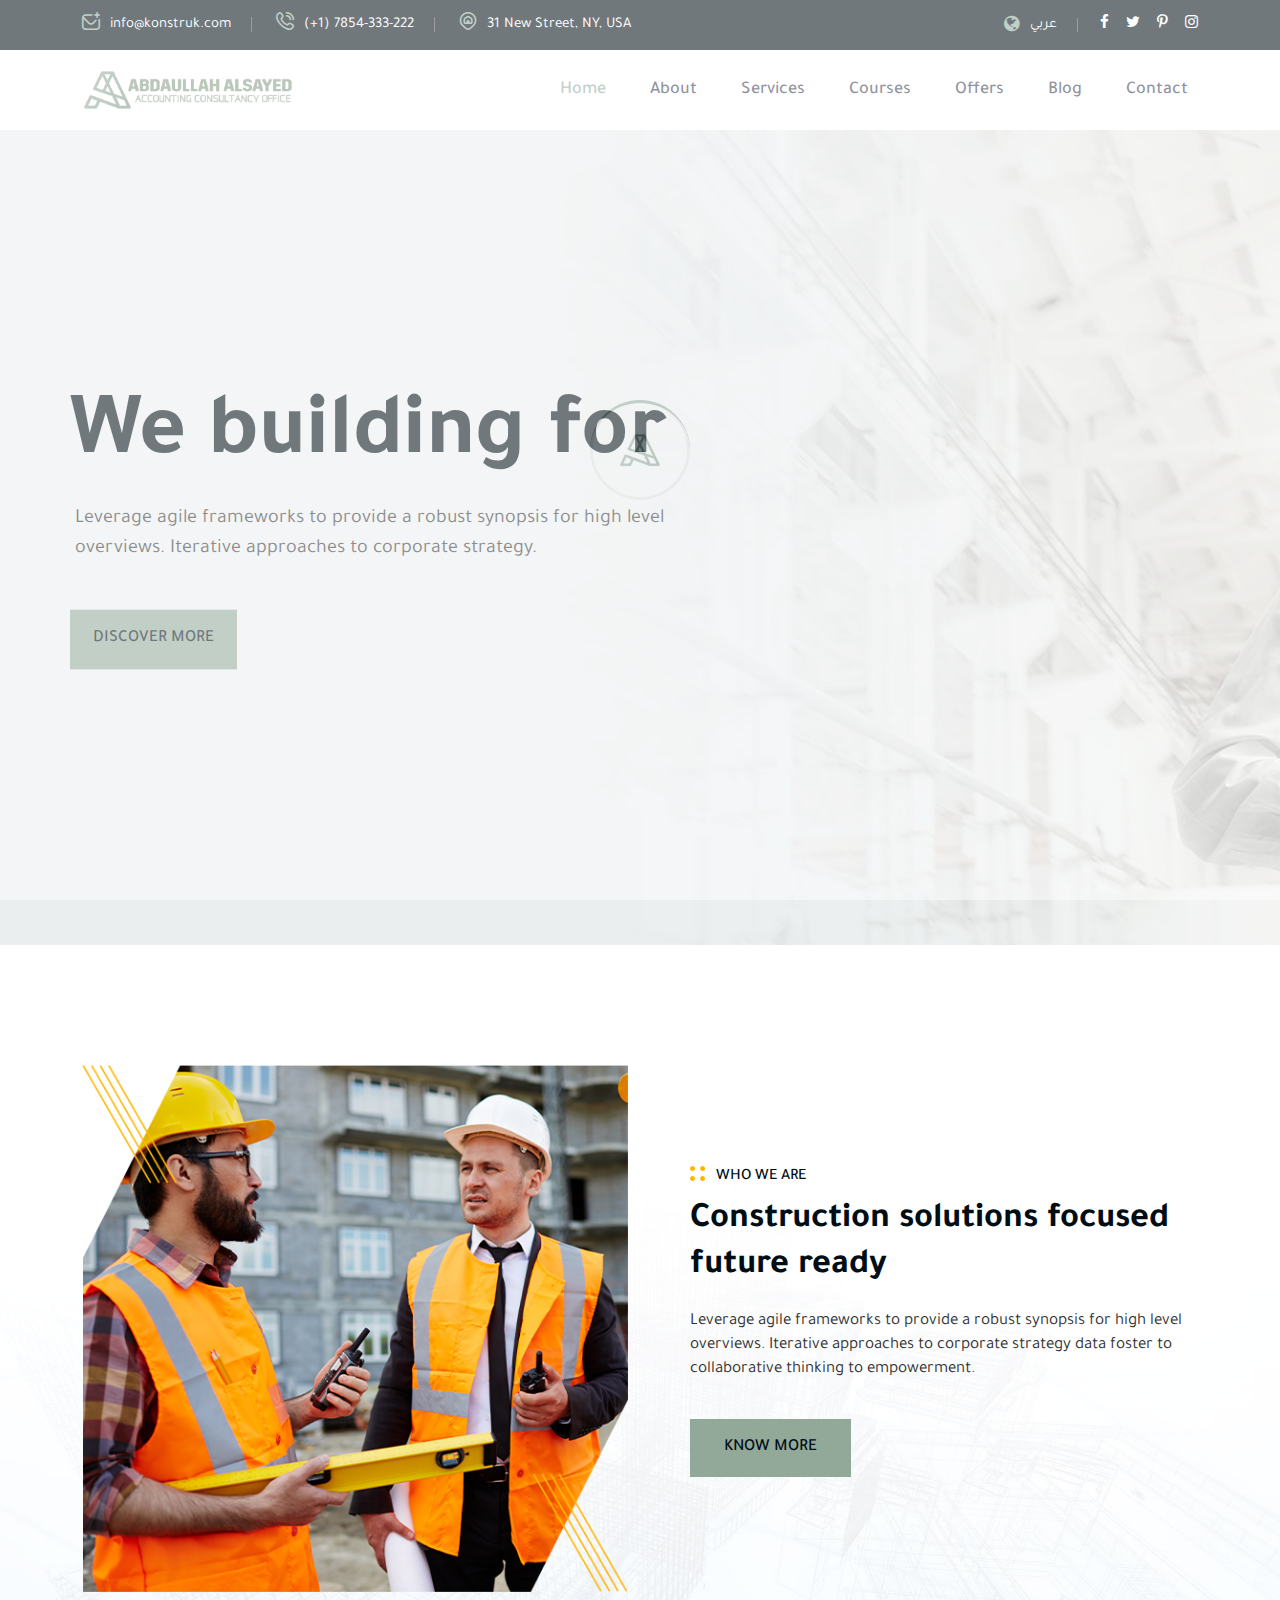
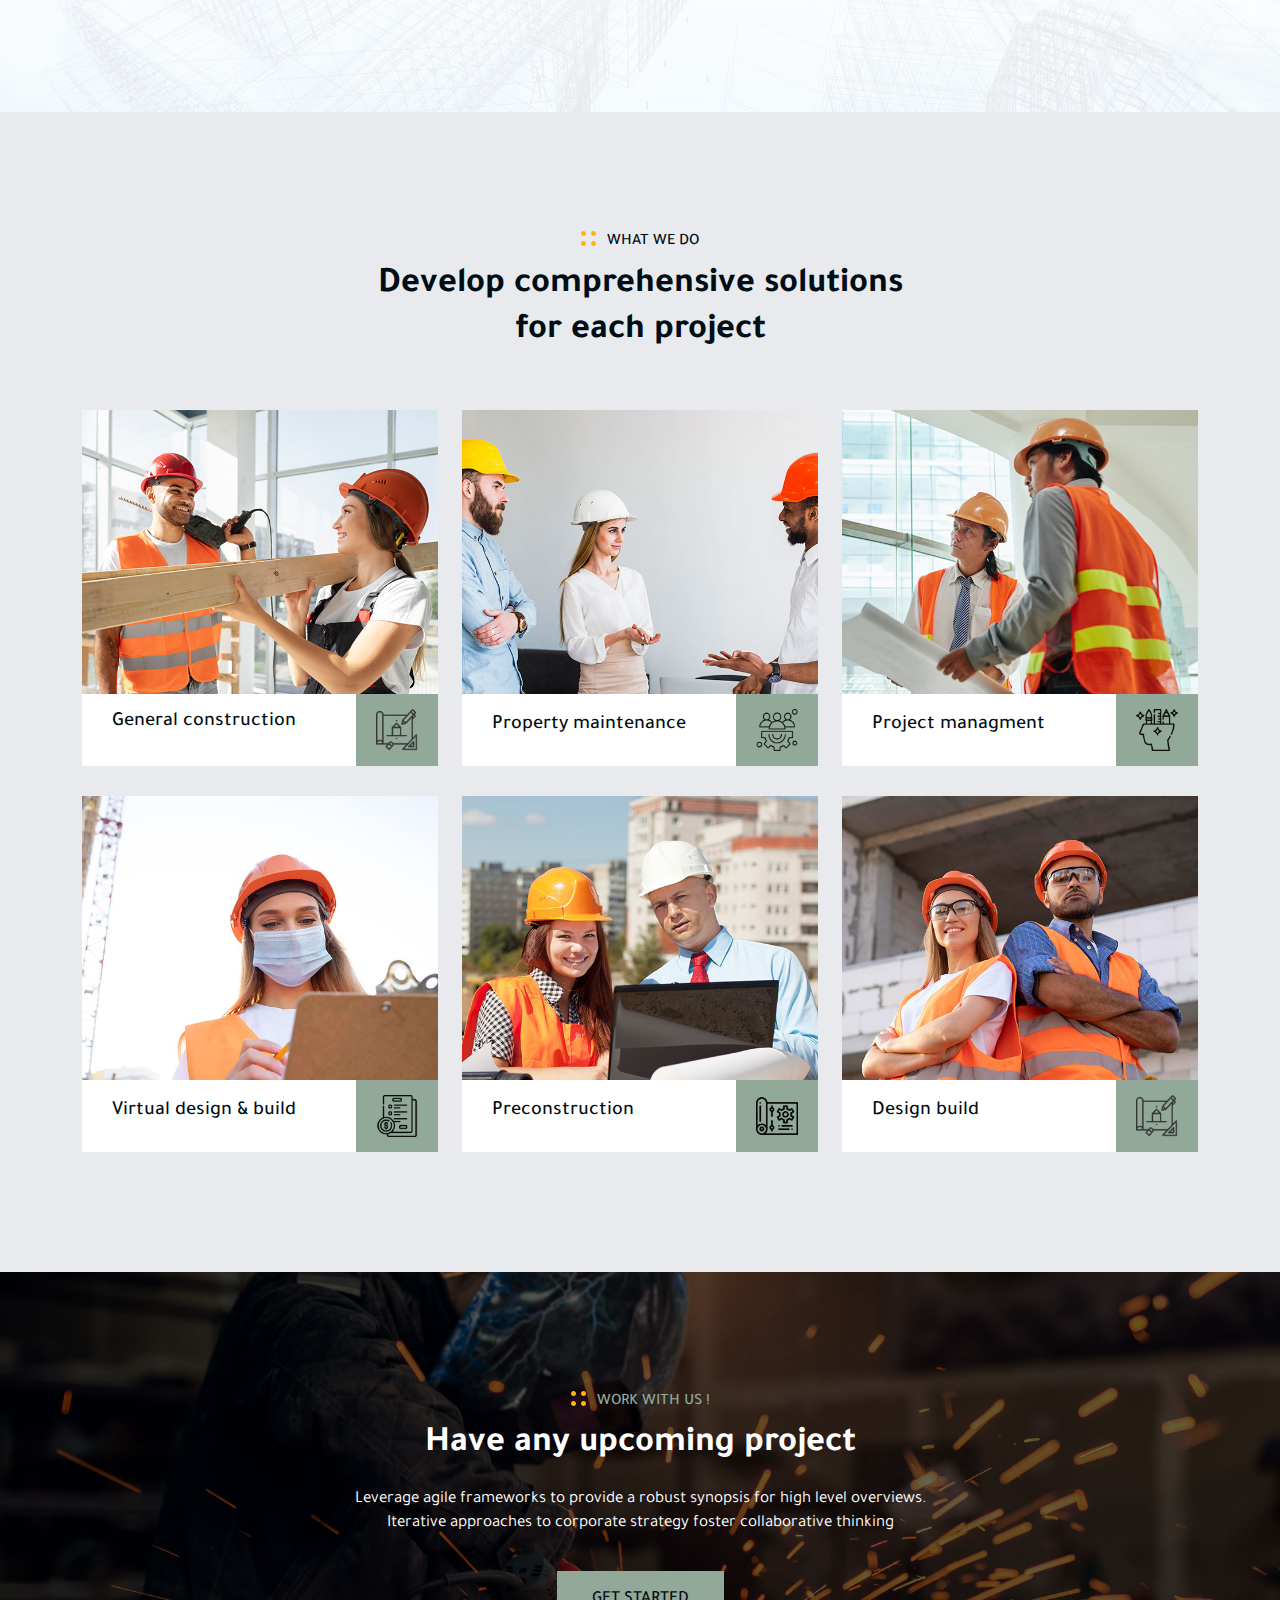
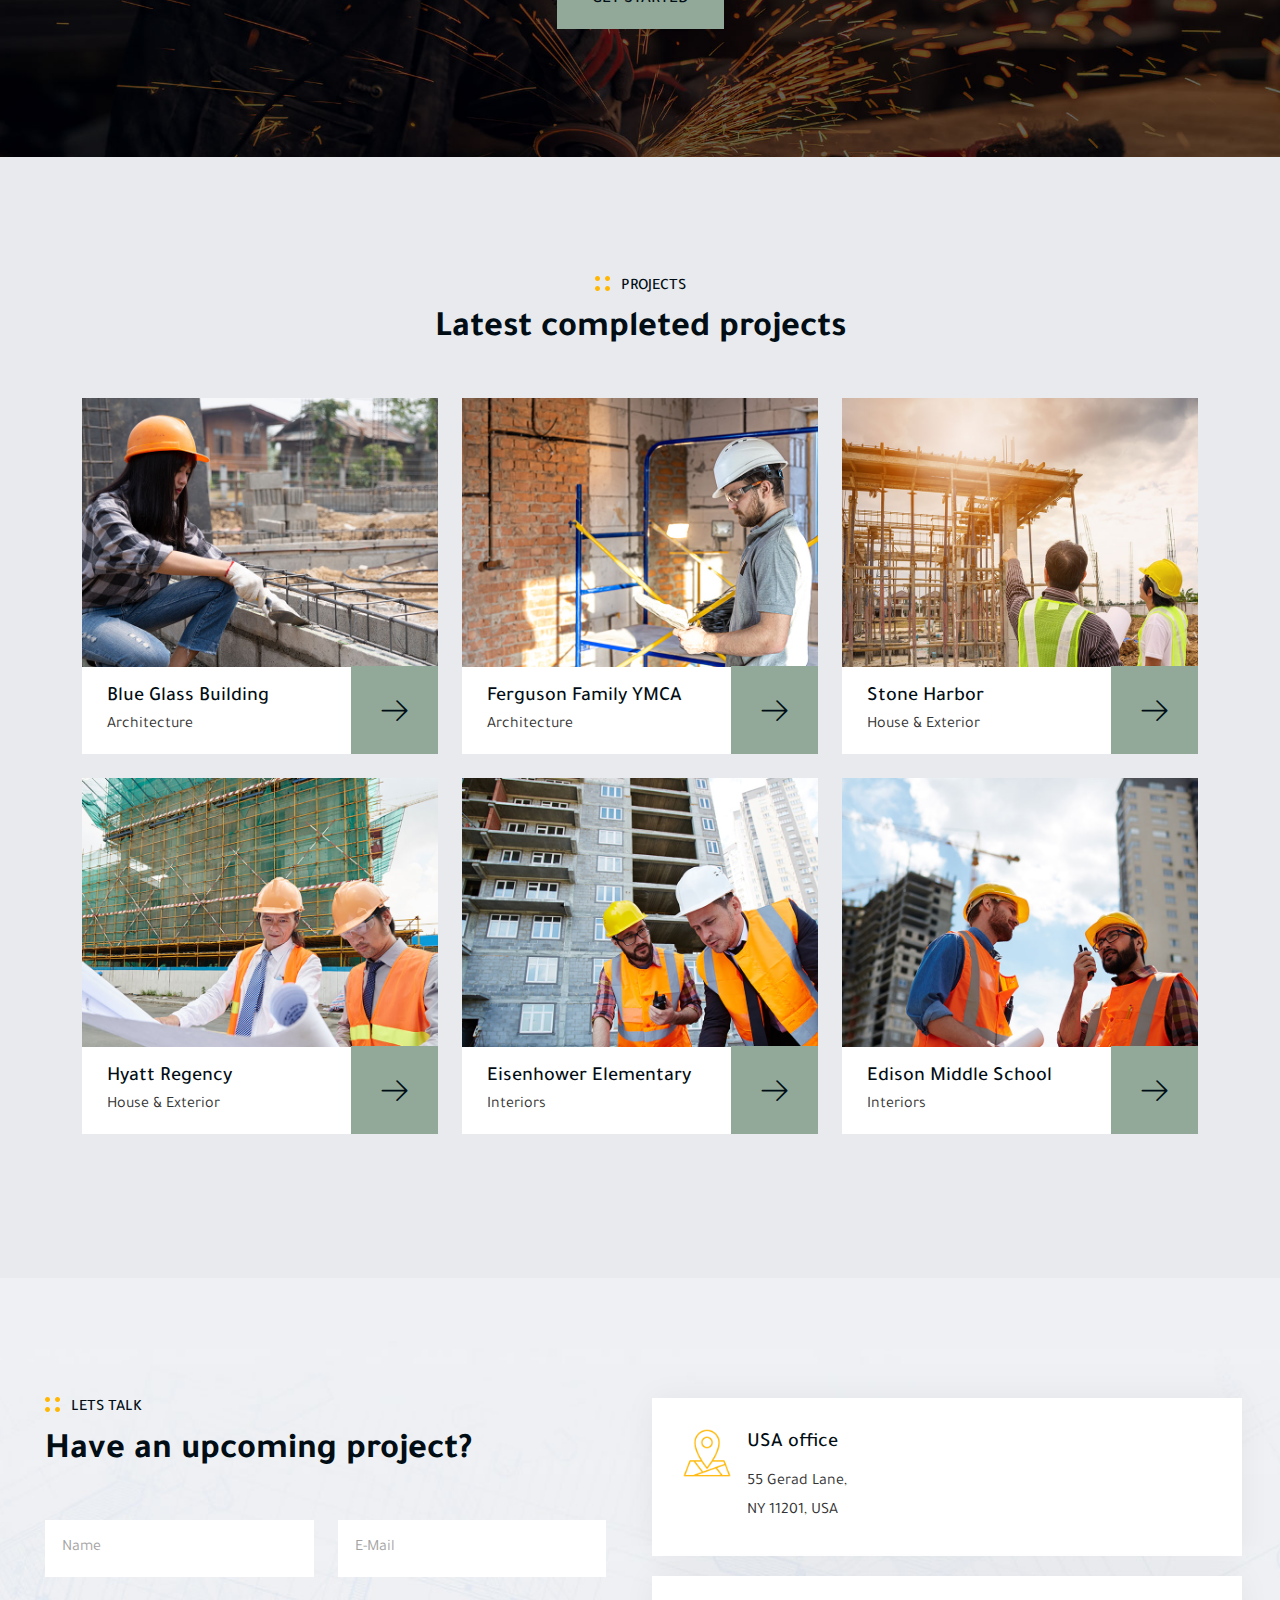
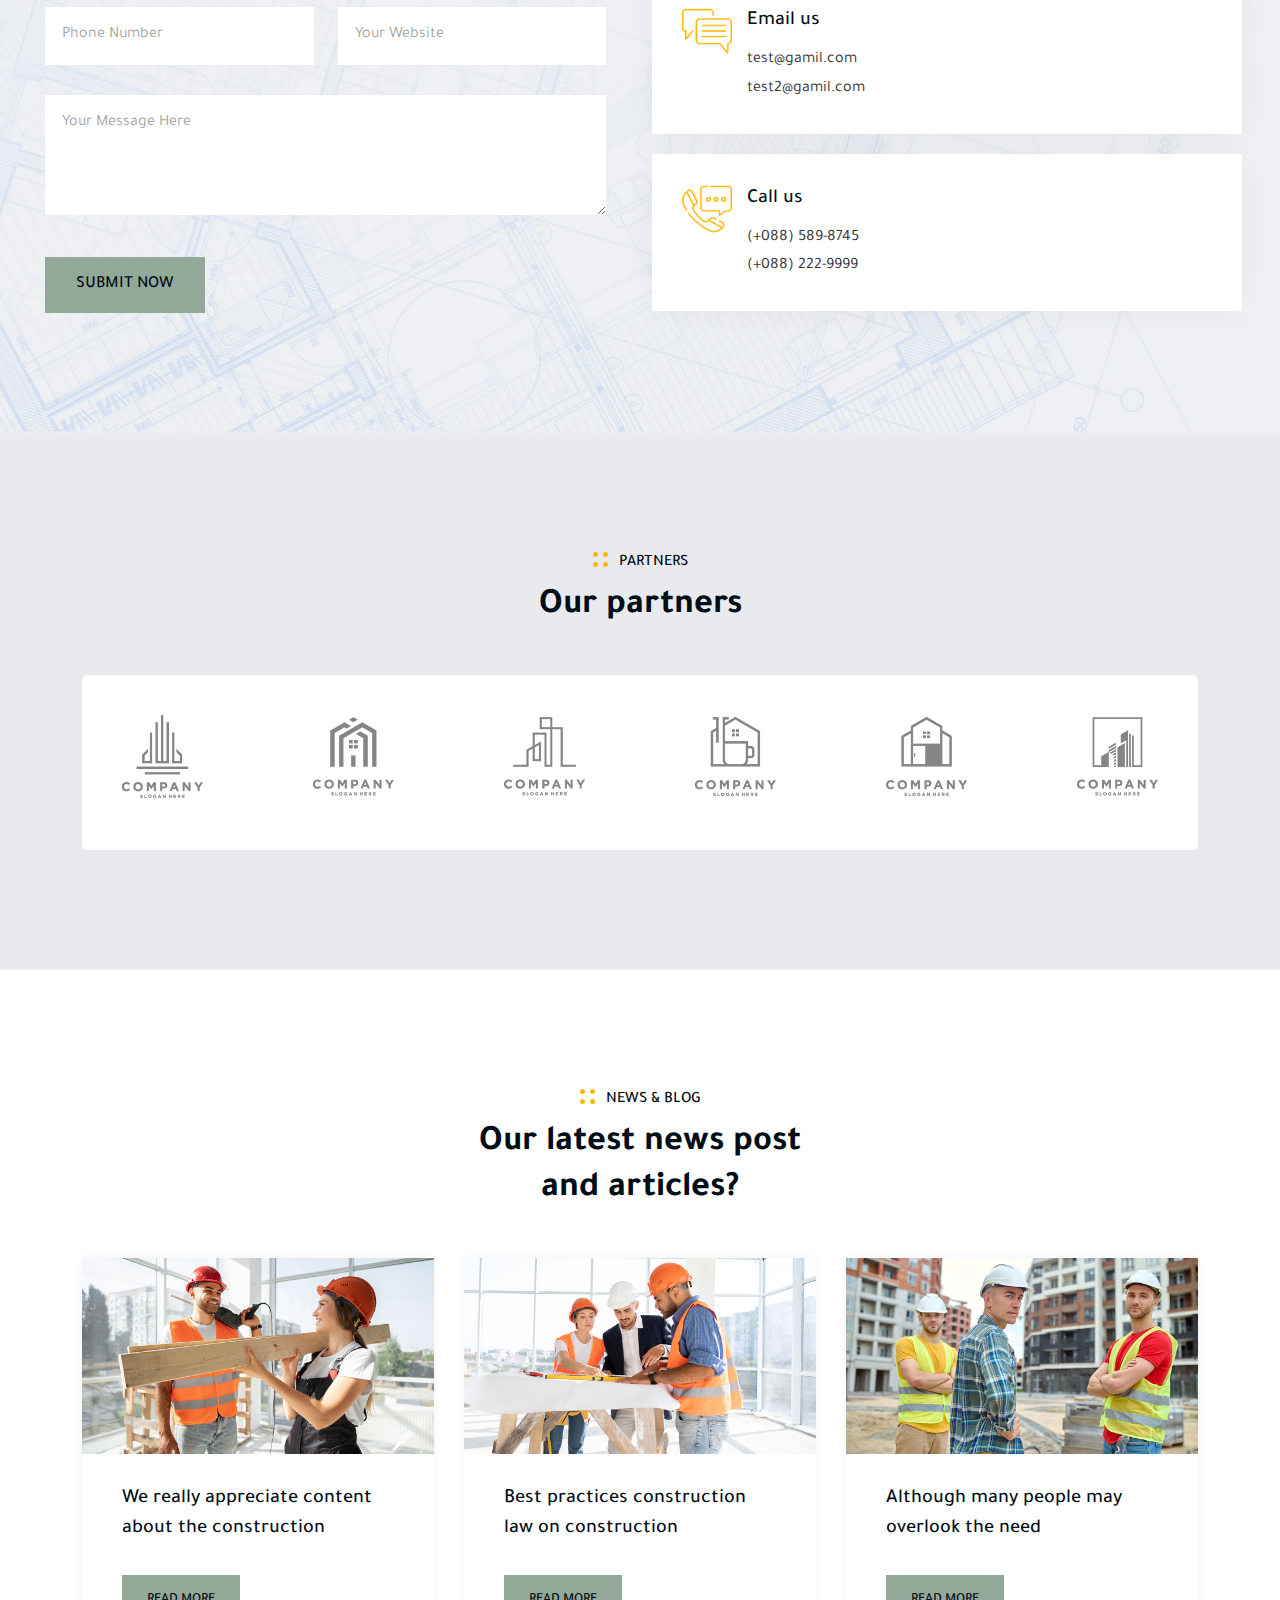
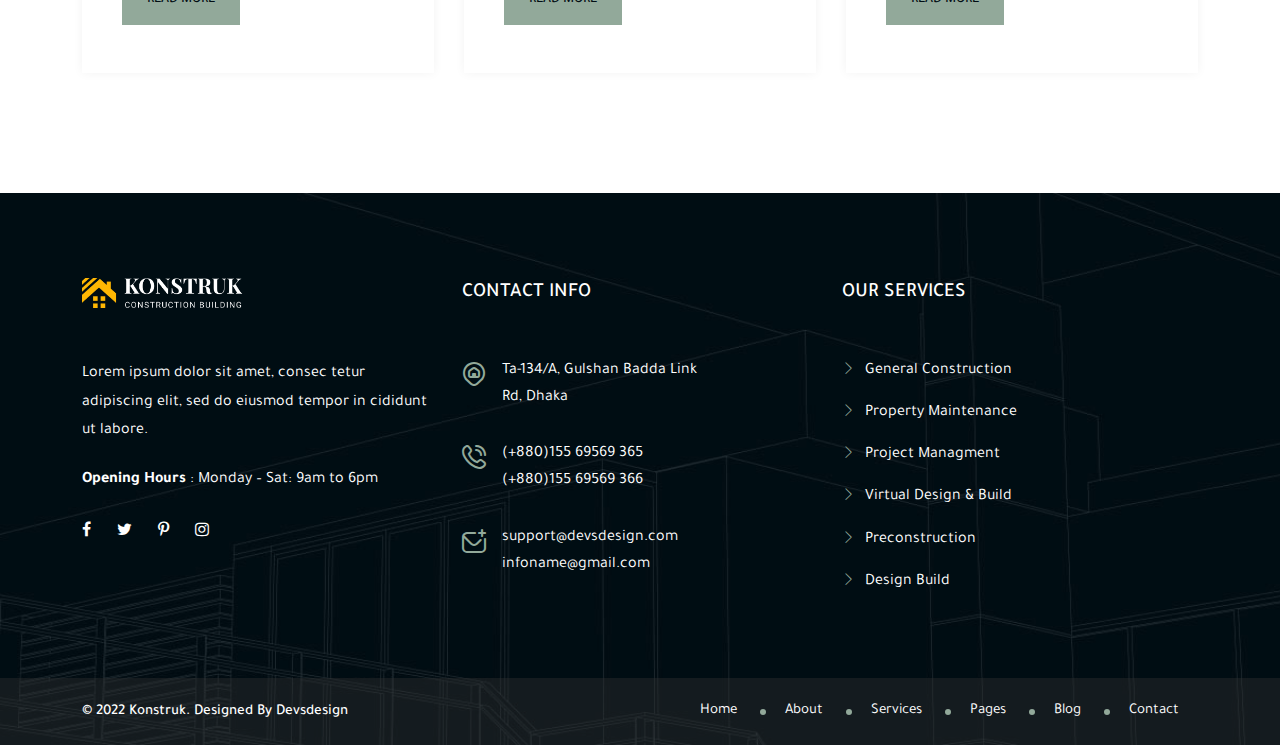
<file: index.html>
<!DOCTYPE html>
<html lang="zxx">

<head>
    <!-- meta tag -->
    <meta charset="utf-8">
    <title>ABDAULLAH ALSAYED - Home</title>
    <meta name="description" content="">
    <!-- responsive tag -->
    <meta http-equiv="x-ua-compatible" content="ie=edge">
    <meta name="viewport" content="width=device-width, initial-scale=1">
    <!-- favicon -->
    <link rel="apple-touch-icon" href="apple-touch-icon.html">
    <link rel="shortcut icon" type="image/x-icon" href="assets/images/favicon.ico">
    <!-- Bootstrap v4.4.1 css -->
    <link rel="stylesheet" type="text/css" href="assets/css/bootstrap.min.css">
    <!-- font-awesome css -->
    <link rel="stylesheet" type="text/css" href="assets/css/font-awesome.min.css">
    <!-- Uicons Regular Rounded css -->
    <link rel="stylesheet" type="text/css" href="assets/css/uicons-regular-rounded.css">
    <!-- flaticon css -->
    <link rel="stylesheet" type="text/css" href="assets/fonts/flaticon.css">
    <!-- animate css -->
    <link rel="stylesheet" type="text/css" href="assets/css/animate.css">
    <!-- slick css -->
    <link rel="stylesheet" type="text/css" href="assets/css/slick.css">
    <!-- owl.carousel css -->
    <link rel="stylesheet" type="text/css" href="assets/css/owl.carousel.css">
    <!-- off canvas css -->
    <link rel="stylesheet" type="text/css" href="assets/css/off-canvas.css">
    <!-- magnific popup css -->
    <link rel="stylesheet" type="text/css" href="assets/css/magnific-popup.css">
    <!-- Main Menu css -->
    <link rel="stylesheet" href="assets/css/rsmenu-main.css">
    <!-- nivo slider CSS -->
    <link rel="stylesheet" type="text/css" href="assets/inc/custom-slider/css/nivo-slider.css">
    <link rel="stylesheet" type="text/css" href="assets/inc/custom-slider/css/preview.css">
    <!-- spacing css -->
    <link rel="stylesheet" type="text/css" href="assets/css/rs-spacing.css">
    <!-- style css -->
    <link rel="stylesheet" type="text/css" href="style.css">
    <!-- This stylesheet dynamically changed from style.less -->
    <!-- responsive css -->
    <link rel="stylesheet" type="text/css" href="assets/css/responsive.css">

</head>
<body class="defult-home">

<div class="offwrap"></div>

<!--Preloader start here-->
<div id="pre-load">
    <div id="loader" class="loader">
        <div class="loader-container">
            <div class="loader-icon"><img src="assets/images/fav.png" alt="logo "></div>
        </div>
    </div>
</div>
<!--Preloader area end here-->

<!-- Main content Start -->
<div class="main-content">

    <!--Full width header Start-->
    <div class="full-width-header">
        <!--Header Start-->
        <header id="rs-header" class="rs-header">
            <!-- Toolbar Area Start -->
            <div class="toolbar-area topbar-style1 hidden-md">
                <div class="container">
                    <div class="row rs-vertical-middle">
                        <div class="col-lg-7">
                            <div class="toolbar-contact">
                                <ul class="rs-contact-info">
                                    <li>
                                        <i class="fi fi-rr-envelope-plus"></i>
                                        <a href="mailto:info@konstruk.com">info@konstruk.com</a>
                                    </li>
                                    <li>
                                        <i class="fi fi-rr-phone-call"></i>
                                        <a href="tel:(+1)7854-333-222"> (+1) 7854-333-222</a>
                                    </li>
                                    <li>
                                        <i class="fi-rr-map-marker-home"></i>
                                        31 New Street, NY, USA
                                    </li>
                                </ul>
                            </div>
                        </div>
                        <div class="col-lg-5">
                            <div class="toolbar-sl-share">
                                <ul class="clearfix">
                                    <li class="opening">
                                        <em><i class="fa fa-globe" aria-hidden="true"></i>
                                            <a class="link" href="#">
                                                عربي
                                            </a>
                                        </em>
                                    </li>
                                    <li><a href="#"><i class="fa fa-facebook"></i></a></li>
                                    <li><a href="#"><i class="fa fa-twitter"></i></a></li>
                                    <li><a href="#"><i class="fa fa-pinterest-p"></i></a></li>
                                    <li><a href="#"><i class="fa fa-instagram"></i></a></li>
                                </ul>
                            </div>
                        </div>
                    </div>
                </div>
            </div>
            <!-- Toolbar Area End -->

            <!-- Menu Start -->
            <div class="menu-area menu-sticky">
                <div class="container">
                    <div class="row-table">
                        <div class="col-cell header-logo">
                            <div class="logo-area">
                                <a href="index.html">
                                    <img class="normal-logo" src="assets/images/logo-dark.png" alt="logo">
                                    <img class="sticky-logo" src="assets/images/logo-dark.png" alt="logo">
                                </a>
                            </div>
                        </div>
                        <div class="col-cell">
                            <div class="rs-menu-area">
                                <div class="main-menu">
                                    <nav class="rs-menu hidden-md">
                                        <ul class="nav-menu">
                                            <li class="current-menu-item">
                                                <a href="index.html">Home</a>
                                            </li>
                                            <li>
                                                <a href="about.html">About</a>
                                            </li>
                                            <li>
                                                <a href="services.html">Services</a>
                                            </li>
                                            <li>
                                                <a href="courses.html">Courses</a>
                                            </li>
                                            <li>
                                                <a href="offers.html">Offers</a>
                                            </li>
                                            <li>
                                                <a href="blog.html">Blog</a>
                                            </li>
                                            <li>
                                                <a href="contact.html">Contact</a>
                                            </li>
                                        </ul> <!-- //.nav-menu -->
                                    </nav>
                                </div> <!-- //.main-menu -->
                            </div>
                        </div>
                        <div class="col-cell">
                            <div class="expand-btn-inner">
                                <ul>
                                    <li class="humburger">
                                        <a id="nav-expander" class="nav-expander bar" href="#">
                                            <div class="bar">
                                                <span class="dot1"></span>
                                                <span class="dot2"></span>
                                                <span class="dot3"></span>
                                                <span class="dot4"></span>
                                                <span class="dot5"></span>
                                                <span class="dot6"></span>
                                                <span class="dot7"></span>
                                                <span class="dot8"></span>
                                                <span class="dot9"></span>
                                            </div>
                                        </a>
                                    </li>
                                </ul>
                            </div>
                        </div>
                    </div>
                </div>
            </div>
            <!-- Menu End -->

            <!-- Canvas Mobile Menu start -->
            <nav class="right_menu_togle mobile-navbar-menu" id="mobile-navbar-menu">
                <div class="close-btn">
                    <a id="nav-close2" class="nav-close">
                        <div class="line">
                            <span class="line1"></span>
                            <span class="line2"></span>
                        </div>
                    </a>
                </div>
                <ul class="nav-menu">
                    <li class="current-menu-item">
                        <a href="index.html">Home</a>
                    </li>
                    <li>
                        <a href="about.html">About</a>
                    </li>
                    <li>
                        <a href="services.html">Services</a>
                    </li>
                    <li>
                        <a href="courses.html">Courses</a>
                    </li>
                    <li>
                        <a href="offers.html">Offers</a>
                    </li>
                    <li>
                        <a href="blog.html">Blog</a>
                    </li>
                    <li>
                        <a href="contact.html">Contact</a>
                    </li>
                    <li>
                        <a href="#">عربي</a>
                    </li>
                </ul> <!-- //.nav-menu -->
                <!-- //.nav-menu -->

                <!-- //.nav-menu -->
                <div class="canvas-contact">
                    <div class="address-area">
                        <div class="address-list">
                            <div class="info-icon">
                                <i class="fi fi-rr-map-marker-home"></i>
                            </div>
                            <div class="info-content">
                                <h4 class="title">Contact</h4>
                                <em>31 New Street, NY, USA</em>
                            </div>
                        </div>
                        <div class="address-list">
                            <div class="info-icon">
                                <i class="fi fi-rr-envelope-plus"></i>
                            </div>
                            <div class="info-content">
                                <h4 class="title">Email</h4>
                                <em><a href="mailto:info@konstruk.com">Info@konstruk.com</a></em>
                            </div>
                        </div>
                        <div class="address-list">
                            <div class="info-icon">
                                <i class="fi fi-rr-phone-call"></i>
                            </div>
                            <div class="info-content">
                                <h4 class="title">Free Call</h4>
                                <em>+019988772</em>
                            </div>
                        </div>
                    </div>
                </div>
            </nav>
            <!-- Canvas Menu end -->
        </header>
        <!--Header End-->
    </div>
    <!--Full width header End-->

    <!-- Slider Start -->
    <div id="rs-slider" class="rs-slider rs-slider-style2 rs-slider-style3">
        <div class="bend niceties">
            <div id="nivoSlider" class="slides">
                <img src="assets/images/slider/style1/h2-1.jpg" alt="" title="#slide-1"/>
                <img src="assets/images/slider/style1/h2-2.jpg" alt="" title="#slide-2"/>
                <img src="assets/images/slider/style1/h2-2.jpg" alt="" title="#slide-3"/>
            </div>
            <!-- Slide 1 -->
            <div id="slide-1" class="slider-direction">
                <div class="container">
                    <div class="content-part">
                        <h1 class="sl-title">
                            We building for
                        </h1>
                        <p class="sl-desc">
                            Leverage agile frameworks to provide a robust synopsis for high level<br>
                            overviews. Iterative approaches to corporate strategy.
                        </p>
                        <div class="slider-bottom">
                            <a class="readon more" href="contact.html">Discover More</a>
                        </div>
                    </div>
                </div>
            </div>
            <!-- Slide 2 -->
            <div id="slide-2" class="slider-direction">
                <div class="container">
                    <div class="content-part">
                        <h1 class="sl-title">
                            We building your<br>
                        </h1>
                        <p class="sl-desc">
                            Leverage agile frameworks to provide a robust synopsis for high level<br>
                            overviews. Iterative approaches to corporate strategy.
                        </p>
                        <div class="slider-bottom">
                            <a class="readon more" href="contact.html">Discover More</a>
                        </div>
                    </div>
                </div>
            </div>
            <div id="slide-3" class="slider-direction">
                <div class="container">
                    <div class="content-part">
                        <h1 class="sl-title">
                            We building your<br>
                        </h1>
                        <p class="sl-desc">
                            Leverage agile frameworks to provide a robust synopsis for high level<br>
                            overviews. Iterative approaches to corporate strategy.
                        </p>
                        <div class="slider-bottom">
                            <a class="readon more" href="contact.html">Discover More</a>
                        </div>
                    </div>
                </div>
            </div>
        </div>
    </div>
    <!-- Slider End -->

    <!-- About Start -->
    <div class="rs-about about-style1 bg1 pt-120 pb-120 md-pt-80 md-pb-80">
        <div class="container">
            <div class="row y-middle">
                <div class="col-lg-6 md-mb-50">
                    <div class="images-part">
                        <img src="assets/images/about/style1/about.png" alt="About">
                    </div>
                </div>
                <div class="col-lg-6 pl-50 md-pl-15">
                    <div class="sec-title">
								<span class="sub-text">
									<img src="assets/images/shape-1.png" alt="Images">
									Who We Are
								</span>
                        <h2 class="title pb-20">
                            Construction solutions focused future ready
                        </h2>
                        <p class="desc pb-37">
                            Leverage agile frameworks to provide a robust synopsis for high
                            level overviews. Iterative approaches to corporate strategy data
                            foster to collaborative thinking to empowerment.
                        </p>
                        <div class="row">
                            <div class="col-lg-6 col-md-4 sm-mb-30">
                                <div class="btn-part">
                                    <a class="readon more know" href="about.html">Know more</a>
                                </div>
                            </div>
                        </div>
                    </div>
                </div>
            </div>
        </div>
    </div>
    <!-- About End -->

    <!-- Services Section Start -->
    <div class="rs-services services-main-home gray-bg pt-120 pb-120 md-pt-80 md-pb-80">
        <div class="container">
            <div class="sec-title text-center mb-55 md-mb-35">
			    		<span class="sub-text">
			    			<img src="assets/images/shape-1.png" alt="Images">
			    			What We Do
			    		</span>
                <h2 class="title">
                    Develop comprehensive solutions<br>
                    for each project
                </h2>
            </div>
            <div class="row">
                <div class="col-xl-4 col-md-6 mb-30">
                    <div class="services-item">
                        <div class="services-wrap">
                            <div class="services-image">
                                <img src="assets/images/services/main-home/main-img/servic-1.jpg" alt="Services">
                            </div>
                            <div class="services-content">
                                <div class="service-inner">
                                    <div class="icon-top">
                                        <img src="assets/images/services/main-home/main-icons/service-icon1.png"
                                             alt="Services">
                                    </div>
                                    <div class="services-titles">
                                        <h3 class="title mb-3"><a href="general-construction.html">General
                                            construction</a></h3>
                                    </div>
                                    <div class="services-btn">
                                        <a class="btn-text" href="general-construction.html">Read More</a>
                                    </div>
                                </div>
                            </div>
                            <div class="normarl-text-area">
                                <div class="services-titles">
                                    <h3 class="title mb-3"><a href="general-construction.html">General construction</a>
                                    </h3>
                                </div>
                                <div class="icon-image">
                                    <img src="assets/images/services/main-home/main-icons/service-icon1.png"
                                         alt="Services">
                                </div>
                            </div>
                        </div>
                    </div>
                </div>
                <div class="col-xl-4 col-md-6 mb-30">
                    <div class="services-item">
                        <div class="services-wrap">
                            <div class="services-image">
                                <img src="assets/images/services/main-home/main-img/servic-2.jpg" alt="Services">
                            </div>
                            <div class="services-content">
                                <div class="service-inner">
                                    <div class="icon-top">
                                        <img src="assets/images/services/main-home/main-icons/service-icon2.png"
                                             alt="Services">
                                    </div>
                                    <div class="services-titles">
                                        <h3 class="title mb-3"><a href="property-maintenance.html">Property
                                            maintenance</a></h3>
                                    </div>
                                    <div class="services-btn">
                                        <a class="btn-text" href="property-maintenance.html">Read More</a>
                                    </div>
                                </div>
                            </div>
                            <div class="normarl-text-area">
                                <div class="services-titles">
                                    <h3 class="title"><a href="property-maintenance.html">Property maintenance</a></h3>
                                </div>
                                <div class="icon-image">
                                    <img src="assets/images/services/main-home/main-icons/service-icon2.png"
                                         alt="Services">
                                </div>
                            </div>
                        </div>
                    </div>
                </div>
                <div class="col-xl-4 col-md-6 mb-30">
                    <div class="services-item">
                        <div class="services-wrap">
                            <div class="services-image">
                                <img src="assets/images/services/main-home/main-img/servic-3.jpg" alt="Services">
                            </div>
                            <div class="services-content">
                                <div class="service-inner">
                                    <div class="icon-top">
                                        <img src="assets/images/services/main-home/main-icons/service-icon3.png"
                                             alt="Services">
                                    </div>
                                    <div class="services-titles">
                                        <h3 class="title mb-3"><a href="project-managment.html">Project managment</a>
                                        </h3>
                                    </div>
                                    <div class="services-btn">
                                        <a class="btn-text" href="project-managment.html">Read More</a>
                                    </div>
                                </div>
                            </div>
                            <div class="normarl-text-area">
                                <div class="services-titles">
                                    <h3 class="title"><a href="project-managment.html">Project managment</a></h3>
                                </div>
                                <div class="icon-image">
                                    <img src="assets/images/services/main-home/main-icons/service-icon3.png"
                                         alt="Services">
                                </div>
                            </div>
                        </div>
                    </div>
                </div>
                <div class="col-xl-4 col-md-6 md-mb-30">
                    <div class="services-item">
                        <div class="services-wrap">
                            <div class="services-image">
                                <img src="assets/images/services/main-home/main-img/servic-4.jpg" alt="Services">
                            </div>
                            <div class="services-content">
                                <div class="service-inner">
                                    <div class="icon-top">
                                        <img src="assets/images/services/main-home/main-icons/service-icon4.png"
                                             alt="Services">
                                    </div>
                                    <div class="services-titles">
                                        <h3 class="title mb-3"><a href="virtual-design-build.html">Virtual design &
                                            build</a></h3>
                                    </div>
                                    <div class="services-btn">
                                        <a class="btn-text" href="virtual-design-build.html">Read More</a>
                                    </div>
                                </div>
                            </div>
                            <div class="normarl-text-area">
                                <div class="services-titles">
                                    <h3 class="title"><a href="virtual-design-build.html">Virtual design & build</a>
                                    </h3>
                                </div>
                                <div class="icon-image">
                                    <img src="assets/images/services/main-home/main-icons/service-icon4.png"
                                         alt="Services">
                                </div>
                            </div>
                        </div>
                    </div>
                </div>
                <div class="col-xl-4 col-md-6 sm-mb-30">
                    <div class="services-item">
                        <div class="services-wrap">
                            <div class="services-image">
                                <img src="assets/images/services/main-home/main-img/servic-5.jpg" alt="Services">
                            </div>
                            <div class="services-content">
                                <div class="service-inner">
                                    <div class="icon-top">
                                        <img src="assets/images/services/main-home/main-icons/service-icon5.png"
                                             alt="Services">
                                    </div>
                                    <div class="services-titles">
                                        <h3 class="title mb-3"><a href="preconstruction.html">Preconstruction</a></h3>
                                    </div>
                                    <div class="services-btn">
                                        <a class="btn-text" href="preconstruction.html">Read More</a>
                                    </div>
                                </div>
                            </div>
                            <div class="normarl-text-area">
                                <div class="services-titles">
                                    <h3 class="title"><a href="preconstruction.html">Preconstruction</a></h3>
                                </div>
                                <div class="icon-image">
                                    <img src="assets/images/services/main-home/main-icons/service-icon5.png"
                                         alt="Services">
                                </div>
                            </div>
                        </div>
                    </div>
                </div>
                <div class="col-xl-4 col-md-6">
                    <div class="services-item">
                        <div class="services-wrap">
                            <div class="services-image">
                                <img src="assets/images/services/main-home/main-img/servic-6.jpg" alt="Services">
                            </div>
                            <div class="services-content">
                                <div class="service-inner">
                                    <div class="icon-top">
                                        <img src="assets/images/services/main-home/main-icons/service-icon6.png"
                                             alt="Services">
                                    </div>
                                    <div class="services-titles">
                                        <h3 class="title mb-3"><a href="design-build.html">Design build</a></h3>
                                    </div>
                                    <div class="services-btn">
                                        <a class="btn-text" href="design-build.html">Read More</a>
                                    </div>
                                </div>
                            </div>
                            <div class="normarl-text-area">
                                <div class="services-titles">
                                    <h3 class="title"><a href="design-build.html">Design build</a></h3>
                                </div>
                                <div class="icon-image">
                                    <img src="assets/images/services/main-home/main-icons/service-icon6.png"
                                         alt="Services">
                                </div>
                            </div>
                        </div>
                    </div>
                </div>
            </div>
        </div>
    </div>
    <!-- Services Section End -->
    <div class="rs-cta bg4 pt-120 pb-115 md-pt-80 md-pb-75">
        <div class="container">
            <div class="call-action">
                <div class="sec-title text-center">
							<span class="sub-text yellow-color">
								<img src="assets/images/shape-1.png" alt="Images">
								Work With Us !
							</span>
                    <h2 class="title white-color pb-20">
                        Have any upcoming project
                    </h2>
                    <p class="desc desc3 pb-35">
                        Leverage agile frameworks to provide a robust synopsis for high level overviews.<br>
                        Iterative approaches to corporate strategy foster collaborative thinking
                    </p>
                    <div class="btn-part">
                        <a class="readon more contact" href="contact.html">Get Started</a>
                    </div>
                </div>
            </div>
        </div>
    </div>
    <!-- Project Section Start -->
    <div class="rs-project project-style1 gray-bg pt-120 pb-120 md-pt-80 md-pb-80">
        <div class="container">
            <div class="sec-title text-center mb-45">
			    		<span class="sub-text">
			    			<img src="assets/images/shape-1.png" alt="Images">
			    			Projects
			    		</span>
                <h2 class="title">
                    Latest completed projects
                </h2>
            </div>
            <div class="row grid">
                <div class="col-lg-4 col-md-6 grid-item mb-4">
                    <div class="project-item">
                        <div class="project-img">
                            <a href="courses-details.html"><img src="assets/images/project/style1/1.jpg"
                                                                alt="images"></a>
                        </div>
                        <div class="project-content">
                            <div class="project-inner">
                                <h3 class="title"><a href="courses-details.html">Blue Glass Building</a></h3>
                                <span class="category"><a href="courses-details.html">Architecture</a></span>
                            </div>
                            <div class="p-icon"><a href="courses-details.html"><i class="flaticon-next"></i></a></div>
                        </div>
                    </div>
                </div>
                <div class="col-lg-4 col-md-6 grid-item mb-4">
                    <div class="project-item">
                        <div class="project-img">
                            <a href="courses-details.html"><img src="assets/images/project/style1/2.jpg"
                                                                alt="images"></a>
                        </div>
                        <div class="project-content">
                            <div class="project-inner">
                                <h3 class="title"><a href="courses-details.html">Ferguson Family YMCA</a></h3>
                                <span class="category"><a href="courses-details.html">Architecture</a></span>
                            </div>
                            <div class="p-icon"><a href="courses-details.html"><i class="flaticon-next"></i></a></div>
                        </div>
                    </div>
                </div>
                <div class="col-lg-4 col-md-6 grid-item mb-4">
                    <div class="project-item">
                        <div class="project-img">
                            <a href="courses-details.html"><img src="assets/images/project/style1/3.jpg"
                                                                alt="images"></a>
                        </div>
                        <div class="project-content">
                            <div class="project-inner">
                                <h3 class="title"><a href="courses-details.html">Stone Harbor</a></h3>
                                <span class="category"><a href="courses-details.html">House & Exterior</a></span>
                            </div>
                            <div class="p-icon"><a href="courses-details.html"><i class="flaticon-next"></i></a></div>
                        </div>
                    </div>
                </div>
                <div class="col-lg-4 col-md-6 grid-item mb-4">
                    <div class="project-item">
                        <div class="project-img">
                            <a href="courses-details.html"><img src="assets/images/project/style1/4.jpg"
                                                                alt="images"></a>
                        </div>
                        <div class="project-content">
                            <div class="project-inner">
                                <h3 class="title"><a href="courses-details.html">Hyatt Regency</a></h3>
                                <span class="category"><a href="courses-details.html">House & Exterior</a></span>
                            </div>
                            <div class="p-icon"><a href="courses-details.html"><i class="flaticon-next"></i></a></div>
                        </div>
                    </div>
                </div>
                <div class="col-lg-4 col-md-6 grid-item mb-4">
                    <div class="project-item">
                        <div class="project-img">
                            <a href="courses-details.html"><img src="assets/images/project/style1/5.jpg"
                                                                alt="images"></a>
                        </div>
                        <div class="project-content">
                            <div class="project-inner">
                                <h3 class="title"><a href="courses-details.html">Eisenhower Elementary</a></h3>
                                <span class="category"><a href="courses-details.html">Interiors</a></span>
                            </div>
                            <div class="p-icon"><a href="courses-details.html"><i class="flaticon-next"></i></a></div>
                        </div>
                    </div>
                </div>
                <div class="col-lg-4 col-md-6 grid-item mb-4">
                    <div class="project-item">
                        <div class="project-img">
                            <a href="courses-details.html"><img src="assets/images/project/style1/6.jpg"
                                                                alt="images"></a>
                        </div>
                        <div class="project-content">
                            <div class="project-inner">
                                <h3 class="title"><a href="courses-details.html">Edison Middle School</a></h3>
                                <span class="category"><a href="courses-details.html">Interiors</a></span>
                            </div>
                            <div class="p-icon"><a href="courses-details.html"><i class="flaticon-next"></i></a></div>
                        </div>
                    </div>
                </div>
            </div>
        </div>
    </div>
    <!-- Project Section End -->
    <!-- Contact Section Start -->
    <div class="rs-contact contact-style1 bg3">
        <div class="row">
            <div class="col-lg-4 offset-2 con-left-6">
                <div class="contact-section">
                    <div class="contact-wrap">
                        <div class="sec-title mb-45">
	   	                    		<span class="sub-text">
	   	                    			<img src="assets/images/shape-1.png" alt="Images">
	   	                    			Lets talk
	   	                    		</span>
                            <h2 class="title">
                                Have an upcoming project?
                            </h2>
                        </div>
                        <div id="form-messages"></div>
                        <form id="contact-form" method="post"
                              action="https://devsdesign.net/products/html/konstruk/mailer.php">
                            <fieldset>
                                <div class="row">
                                    <div class="col-lg-6 col-md-6 col-sm-6 mb-30">
                                        <input class="from-control" type="text" id="name" name="name" placeholder="Name"
                                               required="">
                                    </div>
                                    <div class="col-lg-6 col-md-6 col-sm-6 mb-30">
                                        <input class="from-control" type="text" id="email" name="email"
                                               placeholder="E-Mail" required="">
                                    </div>
                                    <div class="col-lg-6 col-md-6 col-sm-6 mb-30">
                                        <input class="from-control" type="text" id="phone" name="phone"
                                               placeholder="Phone Number" required="">
                                    </div>
                                    <div class="col-lg-6 col-md-6 col-sm-6 mb-30">
                                        <input class="from-control" type="text" id="website" name="website"
                                               placeholder="Your Website" required="">
                                    </div>
                                    <div class="col-lg-12 mb-30">
                                        <textarea class="from-control" id="message" name="message"
                                                  placeholder="Your Message Here" required=""></textarea>
                                    </div>
                                </div>
                                <div class="btn-part">
                                    <div class="form-group mb-0">
                                        <input class="readon more submit" type="submit" value="Submit Now">
                                    </div>
                                </div>
                            </fieldset>
                        </form>
                    </div>
                </div>
            </div>
            <div class="col-lg-2 pr-50 md-pr-15 con-right-6 md-mt-50">
                <div class="contact-box-item">
                    <div class="contact-box mb-20">
                        <div class="contact-icon">
                            <img src="assets/images/contact/style1/icons/1.png" alt="images">
                        </div>
                        <div class="content-text">
                            <h4 class="title"><a href="#">USA office</a></h4>
                            <p class="services-txt">55 Gerad Lane,<br> NY 11201, USA</p>
                        </div>
                    </div>
                    <div class="contact-box mb-20">
                        <div class="contact-icon">
                            <img src="assets/images/contact/style1/icons/2.png" alt="images">
                        </div>
                        <div class="content-text">
                            <h4 class="title"><a href="#">Email us</a></h4>
                            <p class="services-txt">
                                <a href="mailto:test@gamil.com">test@gamil.com</a><br>
                                <a href="mailto:test2@gamil.com">test2@gamil.com</a>
                            </p>
                        </div>
                    </div>
                    <div class="contact-box">
                        <div class="contact-icon">
                            <img src="assets/images/contact/style1/icons/3.png" alt="images">
                        </div>
                        <div class="content-text">
                            <h4 class="title"><a href="#">Call us</a></h4>
                            <p class="services-txt">
                                <a href="tel:(+088)589-8745">(+088) 589-8745</a><br>
                                <a href="tel:(+088)222-9999">(+088) 222-9999</a>
                            </p>
                        </div>
                    </div>
                </div>
            </div>
            <div class="col-lg-4 contact-right-img"></div>
        </div>
    </div>
    <!-- Contact Section End -->

    <!-- Testimonial Section Start -->
    <div id="rs-testimonial" class="rs-testimonial testimonial-style1 gray-bg pt-120 pb-120 md-pt-80 md-pb-80">
        <!-- Partner Start -->
        <div class="rs-partner partner-main-home">
            <div class="container">
                <div class="sec-title mb-45 text-center">
		        				<span class="sub-text">
		        					<img src="assets/images/shape-1.png" alt="Images">
		        					partners
		        				</span>
                    <h2 class="title">
                        Our partners
                    </h2>
                </div>
                <div class="partner-content-widget">
                    <div class="rs-carousel owl-carousel"
                         data-loop="true"
                         data-items="6"
                         data-margin="30"
                         data-autoplay="true"
                         data-hoverpause="true"
                         data-autoplay-timeout="5000"
                         data-smart-speed="800"
                         data-dots="false"
                         data-nav="false"
                         data-nav-speed="false"

                         data-md-device="6"
                         data-md-device-nav="false"
                         data-md-device-dots="false"
                         data-center-mode="false"

                         data-ipad-device2="4"
                         data-ipad-device-nav2="false"
                         data-ipad-device-dots2="false"

                         data-ipad-device="4"
                         data-ipad-device-nav="false"
                         data-ipad-device-dots="false"

                         data-mobile-device="2"
                         data-mobile-device-nav="false"
                         data-mobile-device-dots="false">
                        <div class="logo-img">
                            <a href="https://devsdesign.net/">
                                <img class="hovers-logos rs-grid-img" src="assets/images/partner/style1/1.png" title=""
                                     alt="">
                                <img class="mains-logos rs-grid-img " src="assets/images/partner/style1/1.png" title=""
                                     alt="">
                            </a>
                        </div>
                        <div class="logo-img">
                            <a href="https://devsdesign.net/">
                                <img class="hovers-logos rs-grid-img" src="assets/images/partner/style1/2.png" title=""
                                     alt="">
                                <img class="mains-logos rs-grid-img " src="assets/images/partner/style1/2.png" title=""
                                     alt="">
                            </a>
                        </div>
                        <div class="logo-img">
                            <a href="https://devsdesign.net/">
                                <img class="hovers-logos rs-grid-img" src="assets/images/partner/style1/3.png" title=""
                                     alt="">
                                <img class="mains-logos rs-grid-img " src="assets/images/partner/style1/3.png" title=""
                                     alt="">
                            </a>
                        </div>
                        <div class="logo-img">
                            <a href="https://devsdesign.net/">
                                <img class="hovers-logos rs-grid-img" src="assets/images/partner/style1/4.png" title=""
                                     alt="">
                                <img class="mains-logos rs-grid-img " src="assets/images/partner/style1/4.png" title=""
                                     alt="">
                            </a>
                        </div>
                        <div class="logo-img">
                            <a href="https://devsdesign.net/">
                                <img class="hovers-logos rs-grid-img" src="assets/images/partner/style1/5.png" title=""
                                     alt="">
                                <img class="mains-logos rs-grid-img " src="assets/images/partner/style1/5.png" title=""
                                     alt="">
                            </a>
                        </div>
                        <div class="logo-img">
                            <a href="https://devsdesign.net/">
                                <img class="hovers-logos rs-grid-img" src="assets/images/partner/style1/6.png" title=""
                                     alt="">
                                <img class="mains-logos rs-grid-img " src="assets/images/partner/style1/6.png" title=""
                                     alt="">
                            </a>
                        </div>
                        <div class="logo-img">
                            <a href="https://devsdesign.net/">
                                <img class="hovers-logos rs-grid-img" src="assets/images/partner/style1/7.png" title=""
                                     alt="">
                                <img class="mains-logos rs-grid-img " src="assets/images/partner/style1/7.png" title=""
                                     alt="">
                            </a>
                        </div>
                    </div>
                </div>
            </div>
        </div>
        <!-- Partner End -->
    </div>
    <!-- Testimonial Section End -->


    <!-- Blog Section Start -->
    <div id="rs-blog" class="rs-blog blog-main-home pt-120 pb-120 md-pt-80 md-pb-80">
        <div class="container">
            <div class="sec-title text-center mb-45 md-mb-25">
			        	<span class="sub-text">
			        		<img src="assets/images/shape-1.png" alt="Images">
			        		News & Blog
			        	</span>
                <h2 class="title">
                    Our latest news post<br>
                    and articles?
                </h2>
            </div>
            <div class="rs-carousel owl-carousel" data-loop="true" data-items="3" data-margin="30" data-autoplay="true"
                 data-hoverpause="true" data-autoplay-timeout="5000" data-smart-speed="800" data-dots="false"
                 data-nav="false" data-nav-speed="false" data-center-mode="false" data-mobile-device="1"
                 data-mobile-device-nav="false" data-mobile-device-dots="false" data-ipad-device="2"
                 data-ipad-device-nav="false" data-ipad-device-dots="false" data-ipad-device2="2"
                 data-ipad-device-nav2="false" data-ipad-device-dots2="false" data-md-device="3"
                 data-md-device-nav="false" data-md-device-dots="false">
                <div class="blog-item">
                    <div class="image-wrap">
                        <a href="blog-single.html"><img src="assets/images/blog/style1/1.jpg" alt=""></a>
                    </div>
                    <div class="blog-content">
                        <h3 class="blog-title"><a href="blog-single.html">We really appreciate content about the
                            construction</a></h3>
                        <div class="blog-button"><a href="blog-single.html">Read More</a></div>
                    </div>
                </div>
                <div class="blog-item">
                    <div class="image-wrap">
                        <a href="blog-single.html"><img src="assets/images/blog/style1/2.jpg" alt=""></a>
                    </div>
                    <div class="blog-content">
                        <h3 class="blog-title"><a href="blog-single.html">Best practices construction law on
                            construction</a></h3>
                        <div class="blog-button"><a href="blog-single.html">Read More</a></div>
                    </div>
                </div>
                <div class="blog-item">
                    <div class="image-wrap">
                        <a href="blog-single.html"><img src="assets/images/blog/style1/3.jpg" alt=""></a>
                    </div>
                    <div class="blog-content">
                        <h3 class="blog-title"><a href="blog-single.html">Although many people may overlook the need</a>
                        </h3>
                        <div class="blog-button"><a href="blog-single.html">Read More</a></div>
                    </div>
                </div>
                <div class="blog-item">
                    <div class="image-wrap">
                        <a href="blog-single.html"><img src="assets/images/blog/style1/4.jpg" alt=""></a>
                    </div>
                    <div class="blog-content">
                        <h3 class="blog-title"><a href="blog-single.html">Construction executive holds a very special
                            place</a></h3>
                        <div class="blog-button"><a href="blog-single.html">Read More</a></div>
                    </div>
                </div>
                <div class="blog-item">
                    <div class="image-wrap">
                        <a href="blog-single.html"><img src="assets/images/blog/style1/5.jpg" alt=""></a>
                    </div>
                    <div class="blog-content">
                        <h3 class="blog-title"><a href="blog-single.html">This is another massive sites with a ton of
                            information</a></h3>
                        <div class="blog-button"><a href="blog-single.html">Read More</a></div>
                    </div>
                </div>
                <div class="blog-item">
                    <div class="image-wrap">
                        <a href="blog-single.html"><img src="assets/images/blog/style1/6.jpg" alt=""></a>
                    </div>
                    <div class="blog-content">
                        <h3 class="blog-title"><a href="blog-single.html">The construction business the owner site is
                            jam-packed</a></h3>
                        <div class="blog-button"><a href="blog-single.html">Read More</a></div>
                    </div>
                </div>
            </div>
        </div>
    </div>
    <!-- Blog Section End -->

</div>
<!-- Main content End -->

<!-- Footer Start -->
<footer id="rs-footer" class="rs-footer footer-main-home">
    <div class="footer-top">
        <div class="container">
            <div class="row">
                <div class="col-lg-4 pr-20 md-pr-15 md-mb-20">
                    <div class="footer-logo mb-51 md-mb-30">
                        <a href="index.html"><img src="assets/images/logo-white.png" alt=""></a>
                    </div>
                    <div class="textwidget">
                        <p class="pb-20">Lorem ipsum dolor sit amet, consec tetur adipiscing elit, sed do eiusmod tempor
                            in cididunt ut labore.</p>
                        <p class="pb-25"><strong>Opening Hours</strong> : Monday – Sat: 9am to 6pm</p>
                    </div>
                    <ul class="footer-social md-mb-30">
                        <li><a href="#"><i class="fa fa-facebook"></i></a></li>
                        <li><a href="#"><i class="fa fa-twitter"></i></a></li>
                        <li><a href="#"><i class="fa fa-pinterest-p"></i></a></li>
                        <li><a href="#"><i class="fa fa-instagram"></i></a></li>
                    </ul>
                </div>
                <div class="col-lg-4 md-mb-10">
                    <h3 class="footer-title">Contact Info</h3>
                    <ul class="address-widget">
                        <li>
                            <i class="fi fi-rr-map-marker-home"></i>
                            <div class="desc">
                                Ta-134/A, Gulshan Badda Link<br>
                                Rd, Dhaka
                            </div>
                        </li>
                        <li>
                            <i class="fi fi-rr-phone-call"></i>
                            <div class="desc">
                                <a href="tel:(+880)15569569365">(+880)155 69569 365</a><br>
                                <a href="tel:(+880)15569569366">(+880)155 69569 366</a>
                            </div>
                        </li>
                        <li>
                            <i class="fi fi-rr-envelope-plus"></i>
                            <div class="desc">
                                <a href="mailto:support@devsdesign.com">support@devsdesign.com</a><br>
                                <a href="mailto:infoname@gmail.com">infoname@gmail.com</a>
                            </div>
                        </li>
                    </ul>
                </div>
                <div class="col-lg-4 md-mb-10">
                    <h3 class="footer-title">Our Services</h3>
                    <ul class="site-map">
                        <li><a href="general-construction.html">General Construction</a></li>
                        <li><a href="property-maintenance.html">Property Maintenance</a></li>
                        <li><a href="project-managment.html">Project Managment</a></li>
                        <li><a href="virtual-design-build.html">Virtual Design & Build</a></li>
                        <li><a href="preconstruction.html">Preconstruction</a></li>
                        <li><a href="design-build.html">Design Build</a></li>
                    </ul>
                </div>

            </div>
        </div>
    </div>
    <div class="footer-bottom">
        <div class="container">
            <div class="row y-middle">
                <div class="col-lg-6 md-mb-10 text-lg-end text-center order-last">
                    <ul class="copy-right-menu">
                        <li><a href="index.html">Home</a></li>
                        <li><a href="about.html">About</a></li>
                        <li><a href="services.html">Services</a></li>
                        <li><a href="#">Pages</a></li>
                        <li><a href="blog.html">Blog</a></li>
                        <li><a href="contact.html">Contact</a></li>
                    </ul>
                </div>
                <div class="col-lg-6">
                    <div class="copyright text-lg-start text-center">
                        <p>© 2022 Konstruk. Designed By <a href="https://devsdesign.net/" target="blank">Devsdesign</a>
                        </p>
                    </div>
                </div>
            </div>
        </div>
    </div>
</footer>
<!-- Footer End -->

<!-- start scrollUp  -->
<div id="scrollUp">
    <i class="fa fa-angle-up"></i>
</div>
<!-- End scrollUp  -->

<!-- Search Modal Start -->
<div aria-hidden="true" class="modal fade search-modal" role="dialog" tabindex="-1">
    <div class="modal-dialog modal-dialog-centered">
        <div class="modal-content">
            <div class="search-block clearfix">
                <form>
                    <div class="form-group">
                        <input class="form-control" placeholder="Search Here..." type="text">
                    </div>
                </form>
            </div>
        </div>
    </div>
</div>
<!-- Search Modal End -->

<!-- modernizr js -->
<script src="assets/js/modernizr-2.8.3.min.js"></script>
<!-- jquery latest version -->
<script src="assets/js/jquery.min.js"></script>
<!-- Bootstrap v4.4.1 js -->
<script src="assets/js/bootstrap.min.js"></script>
<!-- op nav js -->
<script src="assets/js/jquery.nav.js"></script>
<!-- owl.carousel js -->
<script src="assets/js/owl.carousel.min.js"></script>
<!-- isotope.pkgd.min js -->
<script src="assets/js/isotope.pkgd.min.js"></script>
<!-- wow js -->
<script src="assets/js/wow.min.js"></script>
<!-- Skill bar js -->
<script src="assets/js/skill.bars.jquery.js"></script>
<!-- imagesloaded js -->
<script src="assets/js/imagesloaded.pkgd.min.js"></script>
<!-- Slick js -->
<script src="assets/js/slick.min.js"></script>
<!-- waypoints.min js -->
<script src="assets/js/waypoints.min.js"></script>
<!-- magnific popup js -->
<script src="assets/js/jquery.magnific-popup.min.js"></script>
<!-- counterup.min js -->
<script src="assets/js/jquery.counterup.min.js"></script>
<!-- Nivo slider js -->
<script src="assets/inc/custom-slider/js/jquery.nivo.slider.js"></script>
<!-- contact form js -->
<script src="assets/js/contact.form.js"></script>
<!-- main js -->
<script src="assets/js/main.js"></script>
</body>

</html>
</file>
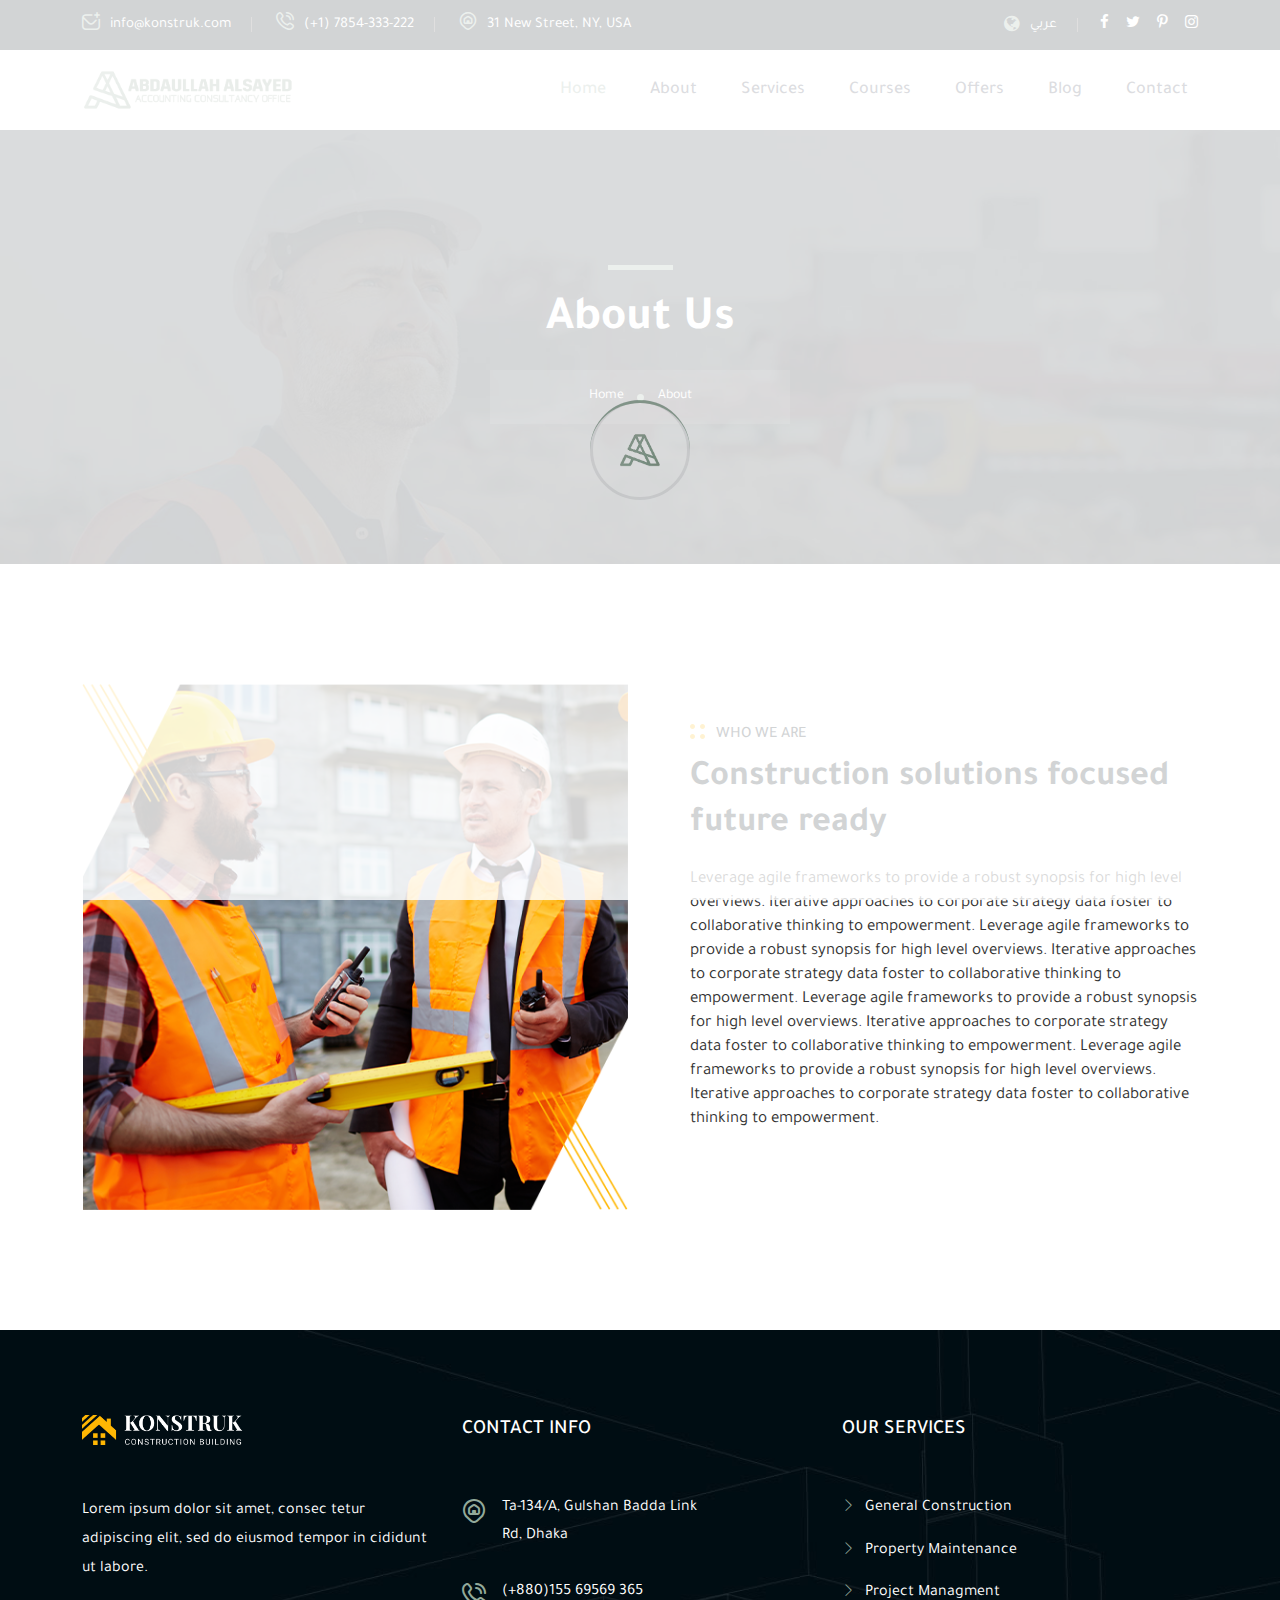
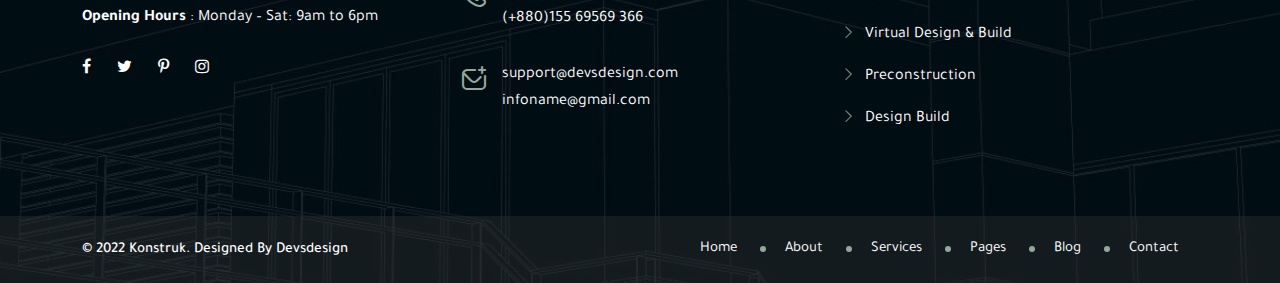
<file: about.html>
<!DOCTYPE html>
<html lang="zxx">

<head>
	<!-- meta tag -->
	<meta charset="utf-8">
	<title>ABDAULLAH ALSAYED - About</title>
	<meta name="description" content="">
	<!-- responsive tag -->
	<meta http-equiv="x-ua-compatible" content="ie=edge">
	<meta name="viewport" content="width=device-width, initial-scale=1">
	<!-- favicon -->
	<link rel="apple-touch-icon" href="apple-touch-icon.html">
	<link rel="shortcut icon" type="image/x-icon" href="assets/images/favicon.ico">
	<!-- Bootstrap v4.4.1 css -->
	<link rel="stylesheet" type="text/css" href="assets/css/bootstrap.min.css">
	<!-- font-awesome css -->
	<link rel="stylesheet" type="text/css" href="assets/css/font-awesome.min.css">
	<!-- Uicons Regular Rounded css -->
	<link rel="stylesheet" type="text/css" href="assets/css/uicons-regular-rounded.css">
	<!-- flaticon css -->
	<link rel="stylesheet" type="text/css" href="assets/fonts/flaticon.css">
	<!-- animate css -->
	<link rel="stylesheet" type="text/css" href="assets/css/animate.css">
	<!-- slick css -->
	<link rel="stylesheet" type="text/css" href="assets/css/slick.css">
	<!-- owl.carousel css -->
	<link rel="stylesheet" type="text/css" href="assets/css/owl.carousel.css">
	<!-- off canvas css -->
	<link rel="stylesheet" type="text/css" href="assets/css/off-canvas.css">
	<!-- magnific popup css -->
	<link rel="stylesheet" type="text/css" href="assets/css/magnific-popup.css">
	<!-- Main Menu css -->
	<link rel="stylesheet" href="assets/css/rsmenu-main.css">
	<!-- nivo slider CSS -->
	<link rel="stylesheet" type="text/css" href="assets/inc/custom-slider/css/nivo-slider.css">
	<link rel="stylesheet" type="text/css" href="assets/inc/custom-slider/css/preview.css">
	<!-- spacing css -->
	<link rel="stylesheet" type="text/css" href="assets/css/rs-spacing.css">
	<!-- style css -->
	<link rel="stylesheet" type="text/css" href="style.css">
	<!-- This stylesheet dynamically changed from style.less -->
	<!-- responsive css -->
	<link rel="stylesheet" type="text/css" href="assets/css/responsive.css">

</head>
	<body class="defult-home">

		<div class="offwrap"></div>

		<!--Preloader start here-->
	   	<div id="pre-load">
            <div id="loader" class="loader">
                <div class="loader-container">
                    <div class="loader-icon"><img src="assets/images/fav.png" alt="Konstruk - Construction & Building Html Template "></div>
                </div>
            </div>
        </div>
		<!--Preloader area end here-->

		<!-- Main content Start -->
		<div class="main-content">

			<!--Full width header Start-->
			<div class="full-width-header">
				<!--Header Start-->
				<header id="rs-header" class="rs-header">
					<!-- Toolbar Area Start -->
					<div class="toolbar-area topbar-style1 hidden-md">
						<div class="container">
							<div class="row rs-vertical-middle">
								<div class="col-lg-7">
									<div class="toolbar-contact">
										<ul class="rs-contact-info">
											<li>
												<i class="fi fi-rr-envelope-plus"></i>
												<a href="mailto:info@konstruk.com">info@konstruk.com</a>
											</li>
											<li>
												<i class="fi fi-rr-phone-call"></i>
												<a href="tel:(+1)7854-333-222"> (+1) 7854-333-222</a>
											</li>
											<li>
												<i class="fi-rr-map-marker-home"></i>
												31 New Street, NY, USA
											</li>
										</ul>
									</div>
								</div>
								<div class="col-lg-5">
									<div class="toolbar-sl-share">
										<ul class="clearfix">
											<li class="opening">
												<em><i class="fa fa-globe" aria-hidden="true"></i>
													<a class="link" href="#">
														عربي
													</a>
												</em>
											</li>
											<li><a href="#"><i class="fa fa-facebook"></i></a></li>
											<li><a href="#"><i class="fa fa-twitter"></i></a></li>
											<li><a href="#"><i class="fa fa-pinterest-p"></i></a></li>
											<li><a href="#"><i class="fa fa-instagram"></i></a></li>
										</ul>
									</div>
								</div>
							</div>
						</div>
					</div>
					<!-- Toolbar Area End -->

					<!-- Menu Start -->
					<div class="menu-area menu-sticky">
						<div class="container">
							<div class="row-table">
								<div class="col-cell header-logo">
									<div class="logo-area">
										<a href="index.html">
											<img class="normal-logo" src="assets/images/logo-dark.png" alt="logo">
											<img class="sticky-logo" src="assets/images/logo-dark.png" alt="logo">
										</a>
									</div>
								</div>
								<div class="col-cell">
									<div class="rs-menu-area">
										<div class="main-menu">
											<nav class="rs-menu hidden-md">
												<ul class="nav-menu">
													<li class="current-menu-item">
														<a href="index.html">Home</a>
													</li>
													<li>
														<a href="about.html">About</a>
													</li>
													<li>
														<a href="services.html">Services</a>
													</li>
													<li>
														<a href="courses.html">Courses</a>
													</li>
													<li>
														<a href="offers.html">Offers</a>
													</li>
													<li>
														<a href="blog.html">Blog</a>
													</li>
													<li>
														<a href="contact.html">Contact</a>
													</li>
												</ul> <!-- //.nav-menu -->
											</nav>
										</div> <!-- //.main-menu -->
									</div>
								</div>
								<div class="col-cell">
									<div class="expand-btn-inner">
										<ul>
											<li class="humburger">
												<a id="nav-expander" class="nav-expander bar" href="#">
													<div class="bar">
														<span class="dot1"></span>
														<span class="dot2"></span>
														<span class="dot3"></span>
														<span class="dot4"></span>
														<span class="dot5"></span>
														<span class="dot6"></span>
														<span class="dot7"></span>
														<span class="dot8"></span>
														<span class="dot9"></span>
													</div>
												</a>
											</li>
										</ul>
									</div>
								</div>
							</div>
						</div>
					</div>
					<!-- Menu End -->

					<!-- Canvas Mobile Menu start -->
					<nav class="right_menu_togle mobile-navbar-menu" id="mobile-navbar-menu">
						<div class="close-btn">
							<a id="nav-close2" class="nav-close">
								<div class="line">
									<span class="line1"></span>
									<span class="line2"></span>
								</div>
							</a>
						</div>
						<ul class="nav-menu">
							<li class="current-menu-item">
								<a href="index.html">Home</a>
							</li>
							<li>
								<a href="about.html">About</a>
							</li>
							<li>
								<a href="services.html">Services</a>
							</li>
							<li>
								<a href="courses.html">Courses</a>
							</li>
							<li>
								<a href="offers.html">Offers</a>
							</li>
							<li>
								<a href="blog.html">Blog</a>
							</li>
							<li>
								<a href="contact.html">Contact</a>
							</li>
							<li>
								<a href="#">عربي</a>
							</li>
						</ul> <!-- //.nav-menu -->
						<!-- //.nav-menu -->

						<!-- //.nav-menu -->
						<div class="canvas-contact">
							<div class="address-area">
								<div class="address-list">
									<div class="info-icon">
										<i class="fi fi-rr-map-marker-home"></i>
									</div>
									<div class="info-content">
										<h4 class="title">Contact</h4>
										<em>31 New Street, NY, USA</em>
									</div>
								</div>
								<div class="address-list">
									<div class="info-icon">
										<i class="fi fi-rr-envelope-plus"></i>
									</div>
									<div class="info-content">
										<h4 class="title">Email</h4>
										<em><a href="mailto:info@konstruk.com">Info@konstruk.com</a></em>
									</div>
								</div>
								<div class="address-list">
									<div class="info-icon">
										<i class="fi fi-rr-phone-call"></i>
									</div>
									<div class="info-content">
										<h4 class="title">Free Call</h4>
										<em>+019988772</em>
									</div>
								</div>
							</div>
						</div>
					</nav>
					<!-- Canvas Menu end -->
				</header>
				<!--Header End-->
			</div>
			<!--Full width header End-->

			<!-- Breadcrumbs Start -->
			<div class="rs-breadcrumbs img1">
			    <div class="container">
			        <div class="breadcrumbs-inner">
			            <h1 class="page-title">
			               	About Us
			            </h1>
			            <ul class="breadcrumbs-area">
                           <li title="Go to konstruk">
                               <a class="active" href="index.html">Home</a>
                           </li>
                          <li>About</li>
                       </ul>
			        </div>
			    </div>
			</div>
			<!-- Breadcrumbs End -->

			<!-- About Start -->
			<div class="rs-about about-style1 pt-120 pb-120 md-pt-80 md-pb-75">
				<div class="container">
					<div class="row y-middle">
						<div class="col-lg-6 md-mb-50">
							<div class="images-part">
								<img src="assets/images/about/style1/about.png" alt="About">
							</div>
						</div>
						<div class="col-lg-6 pl-50 md-pl-15">
							<div class="sec-title">
								<span class="sub-text">
									<img src="assets/images/shape-1.png" alt="Images">
									Who We Are
								</span>
								<h2 class="title pb-20">
									Construction solutions focused future ready
								</h2>
								<p class="desc pb-37">
									Leverage agile frameworks to provide a robust synopsis for high
									level overviews. Iterative approaches to corporate strategy data
									foster to collaborative thinking to empowerment.
									Leverage agile frameworks to provide a robust synopsis for high
									level overviews. Iterative approaches to corporate strategy data
									foster to collaborative thinking to empowerment.
									Leverage agile frameworks to provide a robust synopsis for high
									level overviews. Iterative approaches to corporate strategy data
									foster to collaborative thinking to empowerment.
									Leverage agile frameworks to provide a robust synopsis for high
									level overviews. Iterative approaches to corporate strategy data
									foster to collaborative thinking to empowerment.
								</p>
							</div>
						</div>
					</div>
				</div>
			</div>
			<!-- About End -->

		</div>
		<!-- Main content End -->

		<!-- Footer Start -->
		<footer id="rs-footer" class="rs-footer footer-main-home">
			<div class="footer-top">
				<div class="container">
					<div class="row">
						<div class="col-lg-4 pr-20 md-pr-15 md-mb-20">
							<div class="footer-logo mb-51 md-mb-30">
								<a href="index.html"><img src="assets/images/logo-white.png" alt=""></a>
							</div>
							<div class="textwidget">
								<p class="pb-20">Lorem ipsum dolor sit amet, consec tetur adipiscing elit, sed do eiusmod tempor
									in cididunt ut labore.</p>
								<p class="pb-25"><strong>Opening Hours</strong> : Monday – Sat: 9am to 6pm</p>
							</div>
							<ul class="footer-social md-mb-30">
								<li><a href="#"><i class="fa fa-facebook"></i></a></li>
								<li><a href="#"><i class="fa fa-twitter"></i></a></li>
								<li><a href="#"><i class="fa fa-pinterest-p"></i></a></li>
								<li><a href="#"><i class="fa fa-instagram"></i></a></li>
							</ul>
						</div>
						<div class="col-lg-4 md-mb-10">
							<h3 class="footer-title">Contact Info</h3>
							<ul class="address-widget">
								<li>
									<i class="fi fi-rr-map-marker-home"></i>
									<div class="desc">
										Ta-134/A, Gulshan Badda Link<br>
										Rd, Dhaka
									</div>
								</li>
								<li>
									<i class="fi fi-rr-phone-call"></i>
									<div class="desc">
										<a href="tel:(+880)15569569365">(+880)155 69569 365</a><br>
										<a href="tel:(+880)15569569366">(+880)155 69569 366</a>
									</div>
								</li>
								<li>
									<i class="fi fi-rr-envelope-plus"></i>
									<div class="desc">
										<a href="mailto:support@devsdesign.com">support@devsdesign.com</a><br>
										<a href="mailto:infoname@gmail.com">infoname@gmail.com</a>
									</div>
								</li>
							</ul>
						</div>
						<div class="col-lg-4 md-mb-10">
							<h3 class="footer-title">Our Services</h3>
							<ul class="site-map">
								<li><a href="general-construction.html">General Construction</a></li>
								<li><a href="property-maintenance.html">Property Maintenance</a></li>
								<li><a href="project-managment.html">Project Managment</a></li>
								<li><a href="virtual-design-build.html">Virtual Design & Build</a></li>
								<li><a href="preconstruction.html">Preconstruction</a></li>
								<li><a href="design-build.html">Design Build</a></li>
							</ul>
						</div>

					</div>
				</div>
			</div>
			<div class="footer-bottom">
				<div class="container">
					<div class="row y-middle">
						<div class="col-lg-6 md-mb-10 text-lg-end text-center order-last">
							<ul class="copy-right-menu">
								<li><a href="index.html">Home</a></li>
								<li><a href="about.html">About</a></li>
								<li><a href="services.html">Services</a></li>
								<li><a href="#">Pages</a></li>
								<li><a href="blog.html">Blog</a></li>
								<li><a href="contact.html">Contact</a></li>
							</ul>
						</div>
						<div class="col-lg-6">
							<div class="copyright text-lg-start text-center">
								<p>© 2022 Konstruk. Designed By <a href="https://devsdesign.net/" target="blank">Devsdesign</a>
								</p>
							</div>
						</div>
					</div>
				</div>
			</div>
		</footer>
		<!-- Footer End -->

		<!-- start scrollUp  -->
		<div id="scrollUp">
			<i class="fa fa-angle-up"></i>
		</div>
		<!-- End scrollUp  -->

		<!-- Search Modal Start -->
		<div aria-hidden="true" class="modal fade search-modal" role="dialog" tabindex="-1">
		    <div class="modal-dialog modal-dialog-centered">
		        <div class="modal-content">
		            <div class="search-block clearfix">
		                <form>
		                    <div class="form-group">
		                        <input class="form-control" placeholder="Search Here..." type="text">
		                    </div>
		                </form>
		            </div>
		        </div>
		    </div>
		</div>
		<!-- Search Modal End -->

		<!-- modernizr js -->
		<script src="assets/js/modernizr-2.8.3.min.js"></script>
		<!-- jquery latest version -->
		<script src="assets/js/jquery.min.js"></script>
		<!-- Bootstrap v4.4.1 js -->
		<script src="assets/js/bootstrap.min.js"></script>
		<!-- op nav js -->
		<script src="assets/js/jquery.nav.js"></script>
		<!-- owl.carousel js -->
		<script src="assets/js/owl.carousel.min.js"></script>
		<!-- isotope.pkgd.min js -->
		<script src="assets/js/isotope.pkgd.min.js"></script>
		<!-- wow js -->
		<script src="assets/js/wow.min.js"></script>
		<!-- Skill bar js -->
		<script src="assets/js/skill.bars.jquery.js"></script>
		<!-- imagesloaded js -->
		<script src="assets/js/imagesloaded.pkgd.min.js"></script>
		<!-- waypoints.min js -->
		<script src="assets/js/waypoints.min.js"></script>
		<!-- magnific popup js -->
		<script src="assets/js/jquery.magnific-popup.min.js"></script>
		<!-- counterup.min js -->
		<script src="assets/js/jquery.counterup.min.js"></script>
		<!-- contact form js -->
		<script src="assets/js/contact.form.js"></script>
		<!-- main js -->
		<script src="assets/js/main.js"></script>
	</body>

<!-- Mirrored from devsdesign.net/products/html/konstruk/about.html by HTTrack Website Copier/3.x [XR&CO'2014], Wed, 13 Jul 2022 17:04:48 GMT -->
</html>
</file>
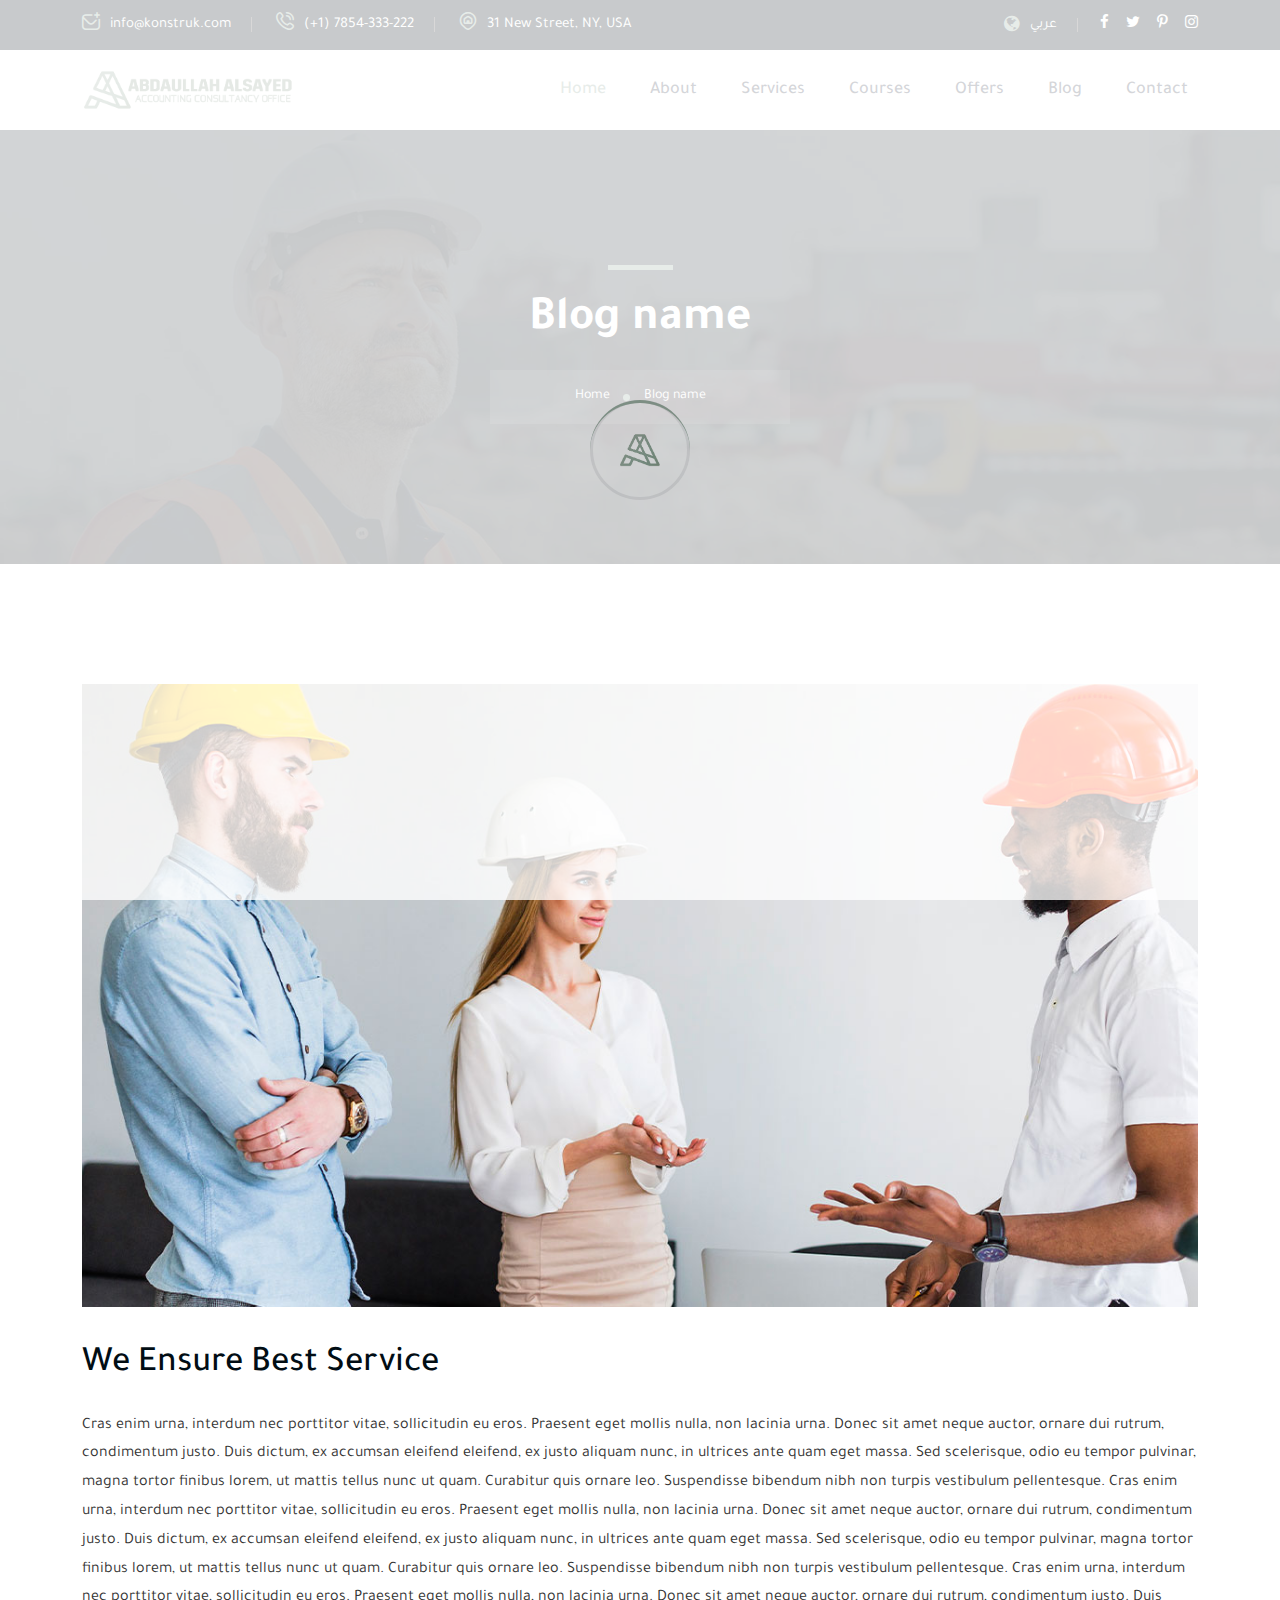
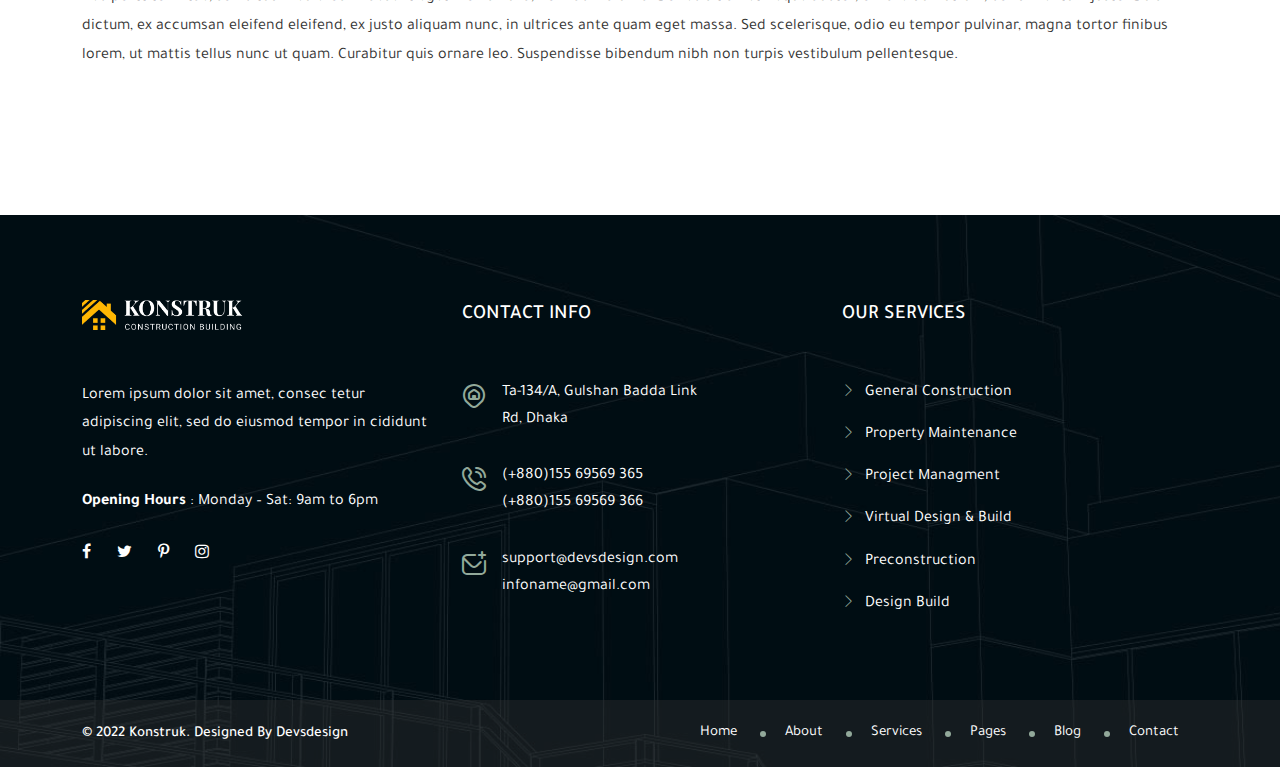
<file: blog-single.html>
<!DOCTYPE html>
<html lang="zxx">

<head>
	<!-- meta tag -->
	<meta charset="utf-8">
	<title>ABDAULLAH ALSAYED - Project</title>
	<meta name="description" content="">
	<!-- responsive tag -->
	<meta http-equiv="x-ua-compatible" content="ie=edge">
	<meta name="viewport" content="width=device-width, initial-scale=1">
	<!-- favicon -->
	<link rel="apple-touch-icon" href="apple-touch-icon.html">
	<link rel="shortcut icon" type="image/x-icon" href="assets/images/favicon.ico">
	<!-- Bootstrap v4.4.1 css -->
	<link rel="stylesheet" type="text/css" href="assets/css/bootstrap.min.css">
	<!-- font-awesome css -->
	<link rel="stylesheet" type="text/css" href="assets/css/font-awesome.min.css">
	<!-- Uicons Regular Rounded css -->
	<link rel="stylesheet" type="text/css" href="assets/css/uicons-regular-rounded.css">
	<!-- flaticon css -->
	<link rel="stylesheet" type="text/css" href="assets/fonts/flaticon.css">
	<!-- animate css -->
	<link rel="stylesheet" type="text/css" href="assets/css/animate.css">
	<!-- slick css -->
	<link rel="stylesheet" type="text/css" href="assets/css/slick.css">
	<!-- owl.carousel css -->
	<link rel="stylesheet" type="text/css" href="assets/css/owl.carousel.css">
	<!-- off canvas css -->
	<link rel="stylesheet" type="text/css" href="assets/css/off-canvas.css">
	<!-- magnific popup css -->
	<link rel="stylesheet" type="text/css" href="assets/css/magnific-popup.css">
	<!-- Main Menu css -->
	<link rel="stylesheet" href="assets/css/rsmenu-main.css">
	<!-- nivo slider CSS -->
	<link rel="stylesheet" type="text/css" href="assets/inc/custom-slider/css/nivo-slider.css">
	<link rel="stylesheet" type="text/css" href="assets/inc/custom-slider/css/preview.css">
	<!-- spacing css -->
	<link rel="stylesheet" type="text/css" href="assets/css/rs-spacing.css">
	<!-- style css -->
	<link rel="stylesheet" type="text/css" href="style.css">
	<!-- This stylesheet dynamically changed from style.less -->
	<!-- responsive css -->
	<link rel="stylesheet" type="text/css" href="assets/css/responsive.css">

</head>
	<body class="defult-home">

		<div class="offwrap"></div>

		<!--Preloader start here-->
	   	<div id="pre-load">
            <div id="loader" class="loader">
                <div class="loader-container">
                    <div class="loader-icon"><img src="assets/images/fav.png" alt="Konstruk - Construction & Building Html Template "></div>
                </div>
            </div>
        </div>
		<!--Preloader area end here-->

		<!-- Main content Start -->
		<div class="main-content">

			<!--Full width header Start-->
			<div class="full-width-header">
				<!--Header Start-->
				<header id="rs-header" class="rs-header">
					<!-- Toolbar Area Start -->
					<div class="toolbar-area topbar-style1 hidden-md">
						<div class="container">
							<div class="row rs-vertical-middle">
								<div class="col-lg-7">
									<div class="toolbar-contact">
										<ul class="rs-contact-info">
											<li>
												<i class="fi fi-rr-envelope-plus"></i>
												<a href="mailto:info@konstruk.com">info@konstruk.com</a>
											</li>
											<li>
												<i class="fi fi-rr-phone-call"></i>
												<a href="tel:(+1)7854-333-222"> (+1) 7854-333-222</a>
											</li>
											<li>
												<i class="fi-rr-map-marker-home"></i>
												31 New Street, NY, USA
											</li>
										</ul>
									</div>
								</div>
								<div class="col-lg-5">
									<div class="toolbar-sl-share">
										<ul class="clearfix">
											<li class="opening">
												<em><i class="fa fa-globe" aria-hidden="true"></i>
													<a class="link" href="#">
														عربي
													</a>
												</em>
											</li>
											<li><a href="#"><i class="fa fa-facebook"></i></a></li>
											<li><a href="#"><i class="fa fa-twitter"></i></a></li>
											<li><a href="#"><i class="fa fa-pinterest-p"></i></a></li>
											<li><a href="#"><i class="fa fa-instagram"></i></a></li>
										</ul>
									</div>
								</div>
							</div>
						</div>
					</div>
					<!-- Toolbar Area End -->

					<!-- Menu Start -->
					<div class="menu-area menu-sticky">
						<div class="container">
							<div class="row-table">
								<div class="col-cell header-logo">
									<div class="logo-area">
										<a href="index.html">
											<img class="normal-logo" src="assets/images/logo-dark.png" alt="logo">
											<img class="sticky-logo" src="assets/images/logo-dark.png" alt="logo">
										</a>
									</div>
								</div>
								<div class="col-cell">
									<div class="rs-menu-area">
										<div class="main-menu">
											<nav class="rs-menu hidden-md">
												<ul class="nav-menu">
													<li class="current-menu-item">
														<a href="index.html">Home</a>
													</li>
													<li>
														<a href="about.html">About</a>
													</li>
													<li>
														<a href="services.html">Services</a>
													</li>
													<li>
														<a href="courses.html">Courses</a>
													</li>
													<li>
														<a href="offers.html">Offers</a>
													</li>
													<li>
														<a href="blog.html">Blog</a>
													</li>
													<li>
														<a href="contact.html">Contact</a>
													</li>
												</ul> <!-- //.nav-menu -->
											</nav>
										</div> <!-- //.main-menu -->
									</div>
								</div>
								<div class="col-cell">
									<div class="expand-btn-inner">
										<ul>
											<li class="humburger">
												<a id="nav-expander" class="nav-expander bar" href="#">
													<div class="bar">
														<span class="dot1"></span>
														<span class="dot2"></span>
														<span class="dot3"></span>
														<span class="dot4"></span>
														<span class="dot5"></span>
														<span class="dot6"></span>
														<span class="dot7"></span>
														<span class="dot8"></span>
														<span class="dot9"></span>
													</div>
												</a>
											</li>
										</ul>
									</div>
								</div>
							</div>
						</div>
					</div>
					<!-- Menu End -->

					<!-- Canvas Mobile Menu start -->
					<nav class="right_menu_togle mobile-navbar-menu" id="mobile-navbar-menu">
						<div class="close-btn">
							<a id="nav-close2" class="nav-close">
								<div class="line">
									<span class="line1"></span>
									<span class="line2"></span>
								</div>
							</a>
						</div>
						<ul class="nav-menu">
							<li class="current-menu-item">
								<a href="index.html">Home</a>
							</li>
							<li>
								<a href="about.html">About</a>
							</li>
							<li>
								<a href="services.html">Services</a>
							</li>
							<li>
								<a href="courses.html">Courses</a>
							</li>
							<li>
								<a href="offers.html">Offers</a>
							</li>
							<li>
								<a href="blog.html">Blog</a>
							</li>
							<li>
								<a href="contact.html">Contact</a>
							</li>
							<li>
								<a href="#">عربي</a>
							</li>
						</ul> <!-- //.nav-menu -->
						<!-- //.nav-menu -->

						<!-- //.nav-menu -->
						<div class="canvas-contact">
							<div class="address-area">
								<div class="address-list">
									<div class="info-icon">
										<i class="fi fi-rr-map-marker-home"></i>
									</div>
									<div class="info-content">
										<h4 class="title">Contact</h4>
										<em>31 New Street, NY, USA</em>
									</div>
								</div>
								<div class="address-list">
									<div class="info-icon">
										<i class="fi fi-rr-envelope-plus"></i>
									</div>
									<div class="info-content">
										<h4 class="title">Email</h4>
										<em><a href="mailto:info@konstruk.com">Info@konstruk.com</a></em>
									</div>
								</div>
								<div class="address-list">
									<div class="info-icon">
										<i class="fi fi-rr-phone-call"></i>
									</div>
									<div class="info-content">
										<h4 class="title">Free Call</h4>
										<em>+019988772</em>
									</div>
								</div>
							</div>
						</div>
					</nav>
					<!-- Canvas Menu end -->
				</header>
				<!--Header End-->
			</div>
			<!--Full width header End-->

			<!-- Breadcrumbs Start -->
			<div class="rs-breadcrumbs img1">
			    <div class="container">
			        <div class="breadcrumbs-inner">
			            <h1 class="page-title">
							Blog name
			            </h1>
			            <ul class="breadcrumbs-area">
                           <li title="Go to konstruk">
                               <a class="active" href="index.html">Home</a>
                           </li>
                          <li>Blog name</li>
                       </ul>
			        </div>
			    </div>
			</div>
			<!-- Breadcrumbs End -->

			<!-- services Start -->
			<div class="rs-services-single pt-120 pb-120 md-pt-80 md-pb-80">
				<div class="container">
					<div class="row">
						<div class="col-lg-12 md-mb-50">
							<div class="services-img mb-35">
								<img src="assets/images/services/services-single/ser1.jpg" alt="">
							</div>
							<div class="services-title pb-24">
								<h2 class="title">We Ensure Best Service</h2>
							</div>
							<p class="desc-part pb-24">
								Cras enim urna, interdum nec porttitor vitae, sollicitudin eu eros. Praesent eget mollis nulla, non lacinia urna. Donec sit amet neque auctor, ornare dui rutrum, condimentum justo. Duis dictum, ex accumsan eleifend eleifend, ex justo aliquam nunc, in ultrices ante quam eget massa. Sed scelerisque, odio eu tempor pulvinar, magna tortor finibus lorem, ut mattis tellus nunc ut quam. Curabitur quis ornare leo. Suspendisse bibendum nibh non turpis vestibulum pellentesque.

								Cras enim urna, interdum nec porttitor vitae, sollicitudin eu eros. Praesent eget mollis nulla, non lacinia urna. Donec sit amet neque auctor, ornare dui rutrum, condimentum justo. Duis dictum, ex accumsan eleifend eleifend, ex justo aliquam nunc, in ultrices ante quam eget massa. Sed scelerisque, odio eu tempor pulvinar, magna tortor finibus lorem, ut mattis tellus nunc ut quam. Curabitur quis ornare leo. Suspendisse bibendum nibh non turpis vestibulum pellentesque.

								Cras enim urna, interdum nec porttitor vitae, sollicitudin eu eros. Praesent eget mollis nulla, non lacinia urna. Donec sit amet neque auctor, ornare dui rutrum, condimentum justo. Duis dictum, ex accumsan eleifend eleifend, ex justo aliquam nunc, in ultrices ante quam eget massa. Sed scelerisque, odio eu tempor pulvinar, magna tortor finibus lorem, ut mattis tellus nunc ut quam. Curabitur quis ornare leo. Suspendisse bibendum nibh non turpis vestibulum pellentesque.
							</p>
						</div>
					</div>
				</div>
			</div>
			<!-- services End -->

		</div>
		<!-- Main content End -->

		<!-- Footer Start -->
		<footer id="rs-footer" class="rs-footer footer-main-home">
			<div class="footer-top">
				<div class="container">
					<div class="row">
						<div class="col-lg-4 pr-20 md-pr-15 md-mb-20">
							<div class="footer-logo mb-51 md-mb-30">
								<a href="index.html"><img src="assets/images/logo-white.png" alt=""></a>
							</div>
							<div class="textwidget">
								<p class="pb-20">Lorem ipsum dolor sit amet, consec tetur adipiscing elit, sed do eiusmod tempor
									in cididunt ut labore.</p>
								<p class="pb-25"><strong>Opening Hours</strong> : Monday – Sat: 9am to 6pm</p>
							</div>
							<ul class="footer-social md-mb-30">
								<li><a href="#"><i class="fa fa-facebook"></i></a></li>
								<li><a href="#"><i class="fa fa-twitter"></i></a></li>
								<li><a href="#"><i class="fa fa-pinterest-p"></i></a></li>
								<li><a href="#"><i class="fa fa-instagram"></i></a></li>
							</ul>
						</div>
						<div class="col-lg-4 md-mb-10">
							<h3 class="footer-title">Contact Info</h3>
							<ul class="address-widget">
								<li>
									<i class="fi fi-rr-map-marker-home"></i>
									<div class="desc">
										Ta-134/A, Gulshan Badda Link<br>
										Rd, Dhaka
									</div>
								</li>
								<li>
									<i class="fi fi-rr-phone-call"></i>
									<div class="desc">
										<a href="tel:(+880)15569569365">(+880)155 69569 365</a><br>
										<a href="tel:(+880)15569569366">(+880)155 69569 366</a>
									</div>
								</li>
								<li>
									<i class="fi fi-rr-envelope-plus"></i>
									<div class="desc">
										<a href="mailto:support@devsdesign.com">support@devsdesign.com</a><br>
										<a href="mailto:infoname@gmail.com">infoname@gmail.com</a>
									</div>
								</li>
							</ul>
						</div>
						<div class="col-lg-4 md-mb-10">
							<h3 class="footer-title">Our Services</h3>
							<ul class="site-map">
								<li><a href="general-construction.html">General Construction</a></li>
								<li><a href="property-maintenance.html">Property Maintenance</a></li>
								<li><a href="project-managment.html">Project Managment</a></li>
								<li><a href="virtual-design-build.html">Virtual Design & Build</a></li>
								<li><a href="preconstruction.html">Preconstruction</a></li>
								<li><a href="design-build.html">Design Build</a></li>
							</ul>
						</div>

					</div>
				</div>
			</div>
			<div class="footer-bottom">
				<div class="container">
					<div class="row y-middle">
						<div class="col-lg-6 md-mb-10 text-lg-end text-center order-last">
							<ul class="copy-right-menu">
								<li><a href="index.html">Home</a></li>
								<li><a href="about.html">About</a></li>
								<li><a href="services.html">Services</a></li>
								<li><a href="#">Pages</a></li>
								<li><a href="blog.html">Blog</a></li>
								<li><a href="contact.html">Contact</a></li>
							</ul>
						</div>
						<div class="col-lg-6">
							<div class="copyright text-lg-start text-center">
								<p>© 2022 Konstruk. Designed By <a href="https://devsdesign.net/" target="blank">Devsdesign</a>
								</p>
							</div>
						</div>
					</div>
				</div>
			</div>
		</footer>
		<!-- Footer End -->

		<!-- start scrollUp  -->
		<div id="scrollUp">
			<i class="fa fa-angle-up"></i>
		</div>
		<!-- End scrollUp  -->

		<!-- Search Modal Start -->
		<div aria-hidden="true" class="modal fade search-modal" role="dialog" tabindex="-1">
		    <div class="modal-dialog modal-dialog-centered">
		        <div class="modal-content">
		            <div class="search-block clearfix">
		                <form>
		                    <div class="form-group">
		                        <input class="form-control" placeholder="Search Here..." type="text">
		                    </div>
		                </form>
		            </div>
		        </div>
		    </div>
		</div>
		<!-- Search Modal End -->

		<!-- modernizr js -->
		<script src="assets/js/modernizr-2.8.3.min.js"></script>
		<!-- jquery latest version -->
		<script src="assets/js/jquery.min.js"></script>
		<!-- Bootstrap v4.4.1 js -->
		<script src="assets/js/bootstrap.min.js"></script>
		<!-- op nav js -->
		<script src="assets/js/jquery.nav.js"></script>
		<!-- owl.carousel js -->
		<script src="assets/js/owl.carousel.min.js"></script>
		<!-- isotope.pkgd.min js -->
		<script src="assets/js/isotope.pkgd.min.js"></script>
		<!-- wow js -->
		<script src="assets/js/wow.min.js"></script>
		<!-- Skill bar js -->
		<script src="assets/js/skill.bars.jquery.js"></script>
		<!-- imagesloaded js -->
		<script src="assets/js/imagesloaded.pkgd.min.js"></script>
		<!-- waypoints.min js -->
		<script src="assets/js/waypoints.min.js"></script>
		<!-- magnific popup js -->
		<script src="assets/js/jquery.magnific-popup.min.js"></script>
		<!-- counterup.min js -->
		<script src="assets/js/jquery.counterup.min.js"></script>
		<!-- contact form js -->
		<script src="assets/js/contact.form.js"></script>
		<!-- main js -->
		<script src="assets/js/main.js"></script>
	</body>

</html>
</file>
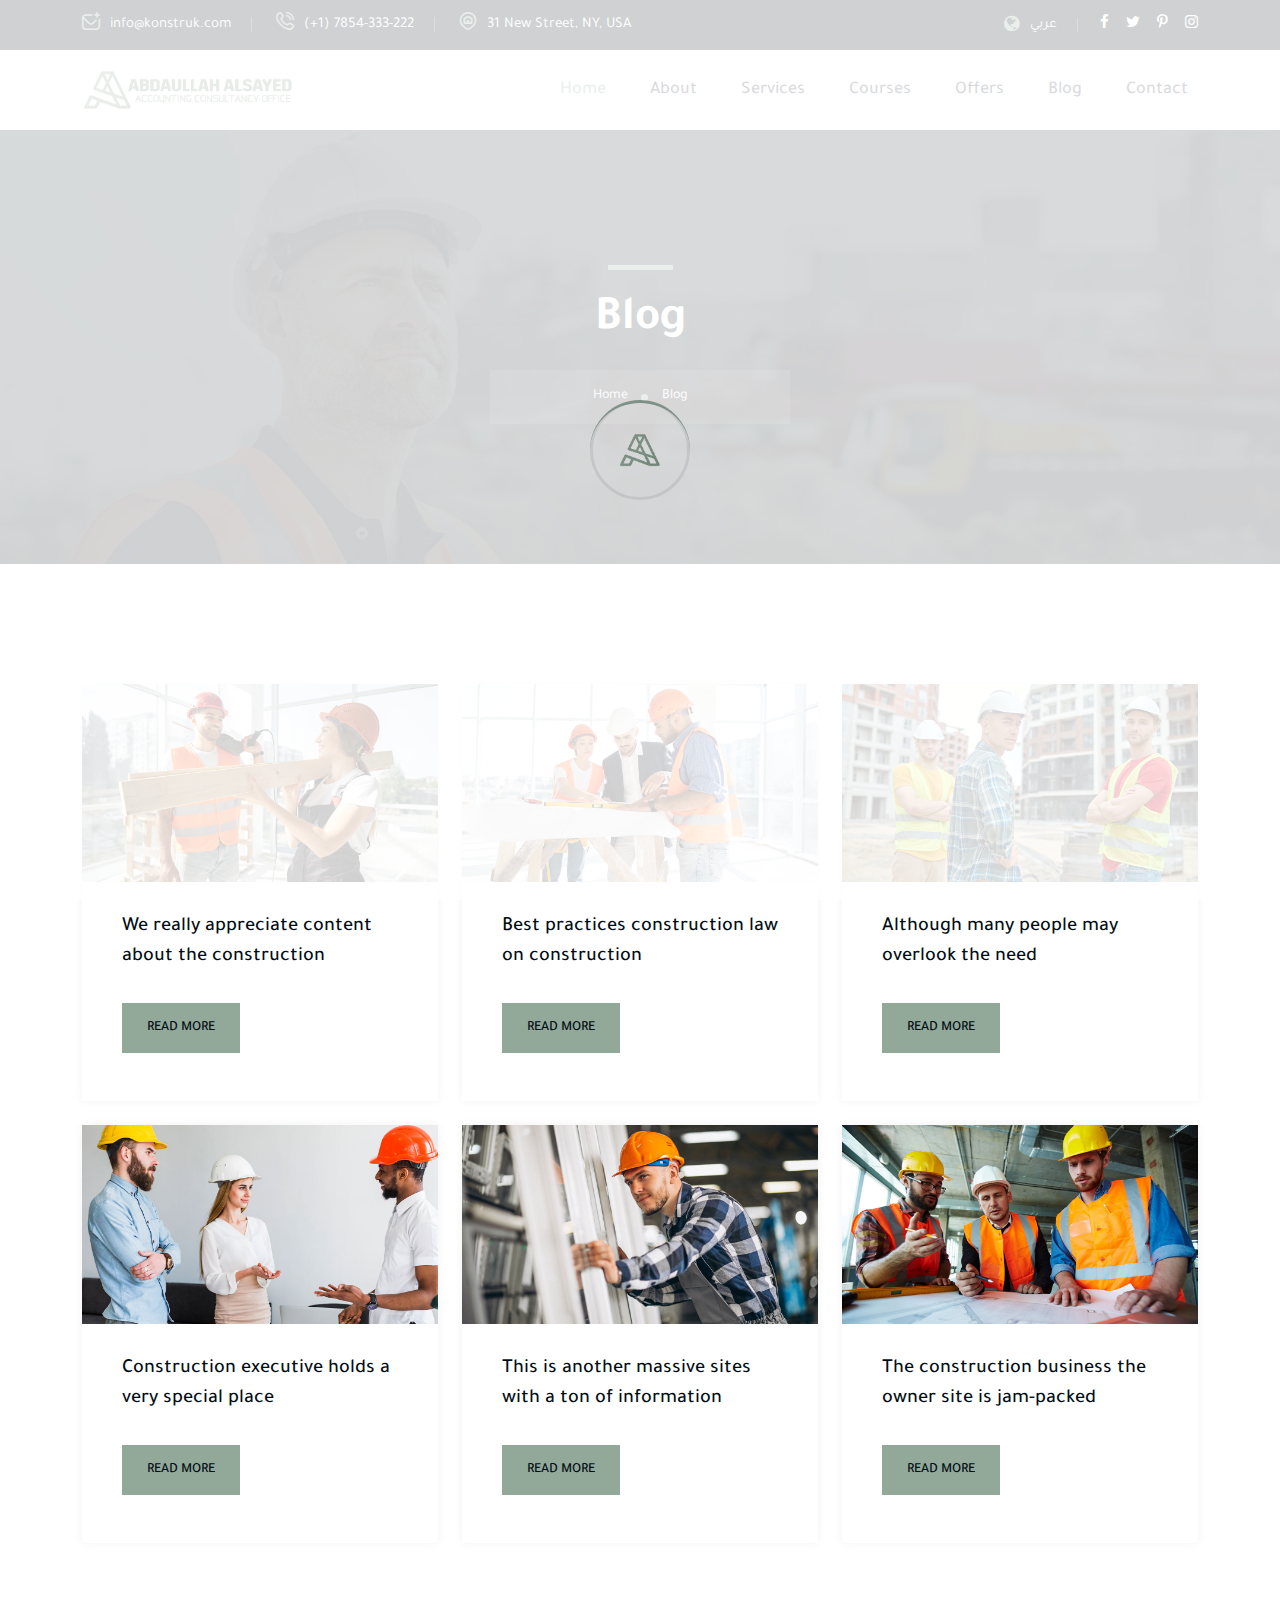
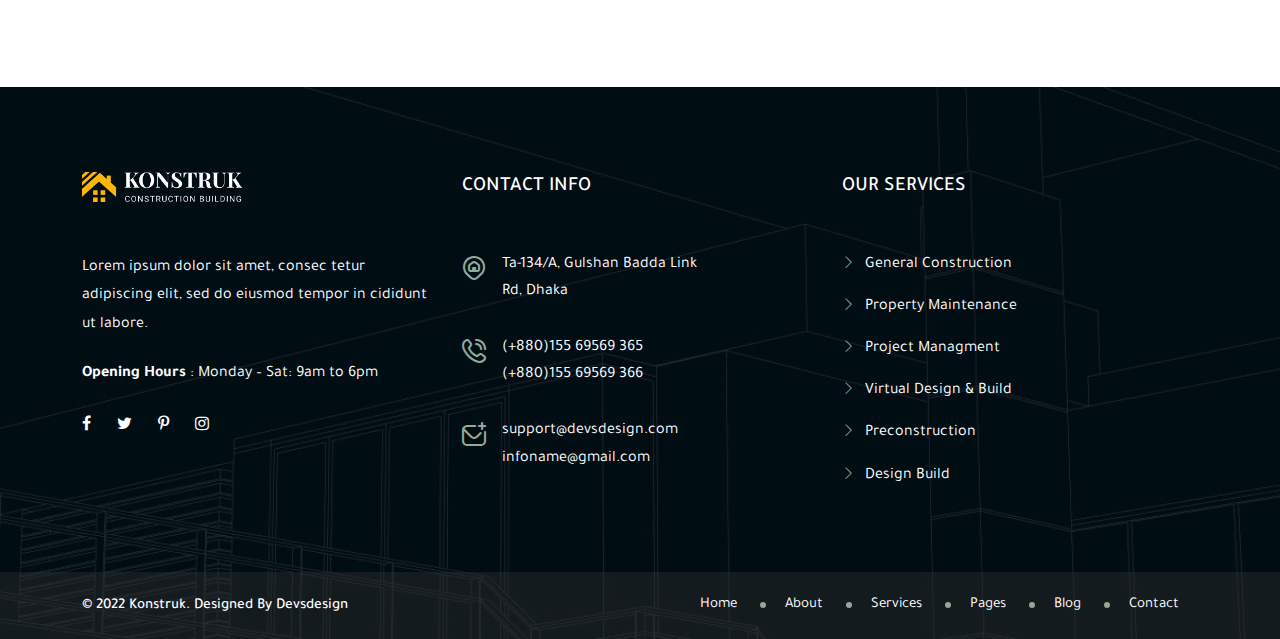
<file: blog.html>
<!DOCTYPE html>
<html lang="zxx">

<head>
	<!-- meta tag -->
	<meta charset="utf-8">
	<title>ABDAULLAH ALSAYED - About</title>
	<meta name="description" content="">
	<!-- responsive tag -->
	<meta http-equiv="x-ua-compatible" content="ie=edge">
	<meta name="viewport" content="width=device-width, initial-scale=1">
	<!-- favicon -->
	<link rel="apple-touch-icon" href="apple-touch-icon.html">
	<link rel="shortcut icon" type="image/x-icon" href="assets/images/favicon.ico">
	<!-- Bootstrap v4.4.1 css -->
	<link rel="stylesheet" type="text/css" href="assets/css/bootstrap.min.css">
	<!-- font-awesome css -->
	<link rel="stylesheet" type="text/css" href="assets/css/font-awesome.min.css">
	<!-- Uicons Regular Rounded css -->
	<link rel="stylesheet" type="text/css" href="assets/css/uicons-regular-rounded.css">
	<!-- flaticon css -->
	<link rel="stylesheet" type="text/css" href="assets/fonts/flaticon.css">
	<!-- animate css -->
	<link rel="stylesheet" type="text/css" href="assets/css/animate.css">
	<!-- slick css -->
	<link rel="stylesheet" type="text/css" href="assets/css/slick.css">
	<!-- owl.carousel css -->
	<link rel="stylesheet" type="text/css" href="assets/css/owl.carousel.css">
	<!-- off canvas css -->
	<link rel="stylesheet" type="text/css" href="assets/css/off-canvas.css">
	<!-- magnific popup css -->
	<link rel="stylesheet" type="text/css" href="assets/css/magnific-popup.css">
	<!-- Main Menu css -->
	<link rel="stylesheet" href="assets/css/rsmenu-main.css">
	<!-- nivo slider CSS -->
	<link rel="stylesheet" type="text/css" href="assets/inc/custom-slider/css/nivo-slider.css">
	<link rel="stylesheet" type="text/css" href="assets/inc/custom-slider/css/preview.css">
	<!-- spacing css -->
	<link rel="stylesheet" type="text/css" href="assets/css/rs-spacing.css">
	<!-- style css -->
	<link rel="stylesheet" type="text/css" href="style.css">
	<!-- This stylesheet dynamically changed from style.less -->
	<!-- responsive css -->
	<link rel="stylesheet" type="text/css" href="assets/css/responsive.css">

</head>
	<body class="defult-home">

		<div class="offwrap"></div>

		<!--Preloader start here-->
	   	<div id="pre-load">
            <div id="loader" class="loader">
                <div class="loader-container">
                    <div class="loader-icon"><img src="assets/images/fav.png" alt="Konstruk - Construction & Building Html Template "></div>
                </div>
            </div>
        </div>
		<!--Preloader area end here-->

		<!-- Main content Start -->
		<div class="main-content">

			<!--Full width header Start-->
			<div class="full-width-header">
				<!--Header Start-->
				<header id="rs-header" class="rs-header">
					<!-- Toolbar Area Start -->
					<div class="toolbar-area topbar-style1 hidden-md">
						<div class="container">
							<div class="row rs-vertical-middle">
								<div class="col-lg-7">
									<div class="toolbar-contact">
										<ul class="rs-contact-info">
											<li>
												<i class="fi fi-rr-envelope-plus"></i>
												<a href="mailto:info@konstruk.com">info@konstruk.com</a>
											</li>
											<li>
												<i class="fi fi-rr-phone-call"></i>
												<a href="tel:(+1)7854-333-222"> (+1) 7854-333-222</a>
											</li>
											<li>
												<i class="fi-rr-map-marker-home"></i>
												31 New Street, NY, USA
											</li>
										</ul>
									</div>
								</div>
								<div class="col-lg-5">
									<div class="toolbar-sl-share">
										<ul class="clearfix">
											<li class="opening">
												<em><i class="fa fa-globe" aria-hidden="true"></i>
													<a class="link" href="#">
														عربي
													</a>
												</em>
											</li>
											<li><a href="#"><i class="fa fa-facebook"></i></a></li>
											<li><a href="#"><i class="fa fa-twitter"></i></a></li>
											<li><a href="#"><i class="fa fa-pinterest-p"></i></a></li>
											<li><a href="#"><i class="fa fa-instagram"></i></a></li>
										</ul>
									</div>
								</div>
							</div>
						</div>
					</div>
					<!-- Toolbar Area End -->

					<!-- Menu Start -->
					<div class="menu-area menu-sticky">
						<div class="container">
							<div class="row-table">
								<div class="col-cell header-logo">
									<div class="logo-area">
										<a href="index.html">
											<img class="normal-logo" src="assets/images/logo-dark.png" alt="logo">
											<img class="sticky-logo" src="assets/images/logo-dark.png" alt="logo">
										</a>
									</div>
								</div>
								<div class="col-cell">
									<div class="rs-menu-area">
										<div class="main-menu">
											<nav class="rs-menu hidden-md">
												<ul class="nav-menu">
													<li class="current-menu-item">
														<a href="index.html">Home</a>
													</li>
													<li>
														<a href="about.html">About</a>
													</li>
													<li>
														<a href="services.html">Services</a>
													</li>
													<li>
														<a href="courses.html">Courses</a>
													</li>
													<li>
														<a href="offers.html">Offers</a>
													</li>
													<li>
														<a href="blog.html">Blog</a>
													</li>
													<li>
														<a href="contact.html">Contact</a>
													</li>
												</ul> <!-- //.nav-menu -->
											</nav>
										</div> <!-- //.main-menu -->
									</div>
								</div>
								<div class="col-cell">
									<div class="expand-btn-inner">
										<ul>
											<li class="humburger">
												<a id="nav-expander" class="nav-expander bar" href="#">
													<div class="bar">
														<span class="dot1"></span>
														<span class="dot2"></span>
														<span class="dot3"></span>
														<span class="dot4"></span>
														<span class="dot5"></span>
														<span class="dot6"></span>
														<span class="dot7"></span>
														<span class="dot8"></span>
														<span class="dot9"></span>
													</div>
												</a>
											</li>
										</ul>
									</div>
								</div>
							</div>
						</div>
					</div>
					<!-- Menu End -->

					<!-- Canvas Mobile Menu start -->
					<nav class="right_menu_togle mobile-navbar-menu" id="mobile-navbar-menu">
						<div class="close-btn">
							<a id="nav-close2" class="nav-close">
								<div class="line">
									<span class="line1"></span>
									<span class="line2"></span>
								</div>
							</a>
						</div>
						<ul class="nav-menu">
							<li class="current-menu-item">
								<a href="index.html">Home</a>
							</li>
							<li>
								<a href="about.html">About</a>
							</li>
							<li>
								<a href="services.html">Services</a>
							</li>
							<li>
								<a href="courses.html">Courses</a>
							</li>
							<li>
								<a href="offers.html">Offers</a>
							</li>
							<li>
								<a href="blog.html">Blog</a>
							</li>
							<li>
								<a href="contact.html">Contact</a>
							</li>
							<li>
								<a href="#">عربي</a>
							</li>
						</ul> <!-- //.nav-menu -->
						<!-- //.nav-menu -->

						<!-- //.nav-menu -->
						<div class="canvas-contact">
							<div class="address-area">
								<div class="address-list">
									<div class="info-icon">
										<i class="fi fi-rr-map-marker-home"></i>
									</div>
									<div class="info-content">
										<h4 class="title">Contact</h4>
										<em>31 New Street, NY, USA</em>
									</div>
								</div>
								<div class="address-list">
									<div class="info-icon">
										<i class="fi fi-rr-envelope-plus"></i>
									</div>
									<div class="info-content">
										<h4 class="title">Email</h4>
										<em><a href="mailto:info@konstruk.com">Info@konstruk.com</a></em>
									</div>
								</div>
								<div class="address-list">
									<div class="info-icon">
										<i class="fi fi-rr-phone-call"></i>
									</div>
									<div class="info-content">
										<h4 class="title">Free Call</h4>
										<em>+019988772</em>
									</div>
								</div>
							</div>
						</div>
					</nav>
					<!-- Canvas Menu end -->
				</header>
				<!--Header End-->
			</div>
			<!--Full width header End-->

			<!-- Breadcrumbs Start -->
			<div class="rs-breadcrumbs img1">
			    <div class="container">
			        <div class="breadcrumbs-inner">
			            <h1 class="page-title">
			               	Blog
			            </h1>
			            <ul class="breadcrumbs-area">
                           <li title="Go to konstruk">
                               <a class="active" href="index.html">Home</a>
                           </li>
                          <li>Blog</li>
                       </ul>
			        </div>
			    </div>
			</div>
			<!-- Breadcrumbs End -->
			<!-- Blog Section Start -->
			<div id="rs-blog" class="rs-blog blog-main-home pt-120 pb-120 md-pt-80 md-pb-80">
				<div class="container">
					<div class="row">
						<div class="col-lg-4 col-md-6">
							<div class="blog-item mb-4">
								<div class="image-wrap">
									<a href="blog-single.html"><img src="assets/images/blog/style1/1.jpg" alt=""></a>
								</div>
								<div class="blog-content">
									<h3 class="blog-title"><a href="blog-single.html">We really appreciate content about the
										construction</a></h3>
									<div class="blog-button"><a href="blog-single.html">Read More</a></div>
								</div>
							</div>
						</div>
						<div class="col-lg-4 col-md-6">
							<div class="blog-item mb-4">
								<div class="image-wrap">
									<a href="blog-single.html"><img src="assets/images/blog/style1/2.jpg" alt=""></a>
								</div>
								<div class="blog-content">
									<h3 class="blog-title"><a href="blog-single.html">Best practices construction law on
										construction</a></h3>
									<div class="blog-button"><a href="blog-single.html">Read More</a></div>
								</div>
							</div>
						</div>
						<div class="col-lg-4 col-md-6">
							<div class="blog-item mb-4">
								<div class="image-wrap">
									<a href="blog-single.html"><img src="assets/images/blog/style1/3.jpg" alt=""></a>
								</div>
								<div class="blog-content">
									<h3 class="blog-title"><a href="blog-single.html">Although many people may overlook the need</a>
									</h3>
									<div class="blog-button"><a href="blog-single.html">Read More</a></div>
								</div>
							</div>
						</div>
						<div class="col-lg-4 col-md-6">
							<div class="blog-item mb-4">
								<div class="image-wrap">
									<a href="blog-single.html"><img src="assets/images/blog/style1/4.jpg" alt=""></a>
								</div>
								<div class="blog-content">
									<h3 class="blog-title"><a href="blog-single.html">Construction executive holds a very special
										place</a></h3>
									<div class="blog-button"><a href="blog-single.html">Read More</a></div>
								</div>
							</div>
						</div>
						<div class="col-lg-4 col-md-6">
							<div class="blog-item mb-4">
								<div class="image-wrap">
									<a href="blog-single.html"><img src="assets/images/blog/style1/5.jpg" alt=""></a>
								</div>
								<div class="blog-content">
									<h3 class="blog-title"><a href="blog-single.html">This is another massive sites with a ton of
										information</a></h3>
									<div class="blog-button"><a href="blog-single.html">Read More</a></div>
								</div>
							</div>
						</div>
						<div class="col-lg-4 col-md-6">
							<div class="blog-item mb-4">
								<div class="image-wrap">
									<a href="blog-single.html"><img src="assets/images/blog/style1/6.jpg" alt=""></a>
								</div>
								<div class="blog-content">
									<h3 class="blog-title"><a href="blog-single.html">The construction business the owner site is
										jam-packed</a></h3>
									<div class="blog-button"><a href="blog-single.html">Read More</a></div>
								</div>
							</div>
						</div>

					</div>
				</div>
			</div>
			<!-- Blog Section End -->
		</div>
		<!-- Main content End -->

		<!-- Footer Start -->
		<footer id="rs-footer" class="rs-footer footer-main-home">
			<div class="footer-top">
				<div class="container">
					<div class="row">
						<div class="col-lg-4 pr-20 md-pr-15 md-mb-20">
							<div class="footer-logo mb-51 md-mb-30">
								<a href="index.html"><img src="assets/images/logo-white.png" alt=""></a>
							</div>
							<div class="textwidget">
								<p class="pb-20">Lorem ipsum dolor sit amet, consec tetur adipiscing elit, sed do eiusmod tempor
									in cididunt ut labore.</p>
								<p class="pb-25"><strong>Opening Hours</strong> : Monday – Sat: 9am to 6pm</p>
							</div>
							<ul class="footer-social md-mb-30">
								<li><a href="#"><i class="fa fa-facebook"></i></a></li>
								<li><a href="#"><i class="fa fa-twitter"></i></a></li>
								<li><a href="#"><i class="fa fa-pinterest-p"></i></a></li>
								<li><a href="#"><i class="fa fa-instagram"></i></a></li>
							</ul>
						</div>
						<div class="col-lg-4 md-mb-10">
							<h3 class="footer-title">Contact Info</h3>
							<ul class="address-widget">
								<li>
									<i class="fi fi-rr-map-marker-home"></i>
									<div class="desc">
										Ta-134/A, Gulshan Badda Link<br>
										Rd, Dhaka
									</div>
								</li>
								<li>
									<i class="fi fi-rr-phone-call"></i>
									<div class="desc">
										<a href="tel:(+880)15569569365">(+880)155 69569 365</a><br>
										<a href="tel:(+880)15569569366">(+880)155 69569 366</a>
									</div>
								</li>
								<li>
									<i class="fi fi-rr-envelope-plus"></i>
									<div class="desc">
										<a href="mailto:support@devsdesign.com">support@devsdesign.com</a><br>
										<a href="mailto:infoname@gmail.com">infoname@gmail.com</a>
									</div>
								</li>
							</ul>
						</div>
						<div class="col-lg-4 md-mb-10">
							<h3 class="footer-title">Our Services</h3>
							<ul class="site-map">
								<li><a href="general-construction.html">General Construction</a></li>
								<li><a href="property-maintenance.html">Property Maintenance</a></li>
								<li><a href="project-managment.html">Project Managment</a></li>
								<li><a href="virtual-design-build.html">Virtual Design & Build</a></li>
								<li><a href="preconstruction.html">Preconstruction</a></li>
								<li><a href="design-build.html">Design Build</a></li>
							</ul>
						</div>

					</div>
				</div>
			</div>
			<div class="footer-bottom">
				<div class="container">
					<div class="row y-middle">
						<div class="col-lg-6 md-mb-10 text-lg-end text-center order-last">
							<ul class="copy-right-menu">
								<li><a href="index.html">Home</a></li>
								<li><a href="about.html">About</a></li>
								<li><a href="services.html">Services</a></li>
								<li><a href="#">Pages</a></li>
								<li><a href="blog.html">Blog</a></li>
								<li><a href="contact.html">Contact</a></li>
							</ul>
						</div>
						<div class="col-lg-6">
							<div class="copyright text-lg-start text-center">
								<p>© 2022 Konstruk. Designed By <a href="https://devsdesign.net/" target="blank">Devsdesign</a>
								</p>
							</div>
						</div>
					</div>
				</div>
			</div>
		</footer>
		<!-- Footer End -->

		<!-- start scrollUp  -->
		<div id="scrollUp">
			<i class="fa fa-angle-up"></i>
		</div>
		<!-- End scrollUp  -->

		<!-- Search Modal Start -->
		<div aria-hidden="true" class="modal fade search-modal" role="dialog" tabindex="-1">
		    <div class="modal-dialog modal-dialog-centered">
		        <div class="modal-content">
		            <div class="search-block clearfix">
		                <form>
		                    <div class="form-group">
		                        <input class="form-control" placeholder="Search Here..." type="text">
		                    </div>
		                </form>
		            </div>
		        </div>
		    </div>
		</div>
		<!-- Search Modal End -->

		<!-- modernizr js -->
		<script src="assets/js/modernizr-2.8.3.min.js"></script>
		<!-- jquery latest version -->
		<script src="assets/js/jquery.min.js"></script>
		<!-- Bootstrap v4.4.1 js -->
		<script src="assets/js/bootstrap.min.js"></script>
		<!-- op nav js -->
		<script src="assets/js/jquery.nav.js"></script>
		<!-- owl.carousel js -->
		<script src="assets/js/owl.carousel.min.js"></script>
		<!-- isotope.pkgd.min js -->
		<script src="assets/js/isotope.pkgd.min.js"></script>
		<!-- wow js -->
		<script src="assets/js/wow.min.js"></script>
		<!-- Skill bar js -->
		<script src="assets/js/skill.bars.jquery.js"></script>
		<!-- imagesloaded js -->
		<script src="assets/js/imagesloaded.pkgd.min.js"></script>
		<!-- waypoints.min js -->
		<script src="assets/js/waypoints.min.js"></script>
		<!-- magnific popup js -->
		<script src="assets/js/jquery.magnific-popup.min.js"></script>
		<!-- counterup.min js -->
		<script src="assets/js/jquery.counterup.min.js"></script>
		<!-- contact form js -->
		<script src="assets/js/contact.form.js"></script>
		<!-- main js -->
		<script src="assets/js/main.js"></script>
	</body>

<!-- Mirrored from devsdesign.net/products/html/konstruk/about.html by HTTrack Website Copier/3.x [XR&CO'2014], Wed, 13 Jul 2022 17:04:48 GMT -->
</html>
</file>
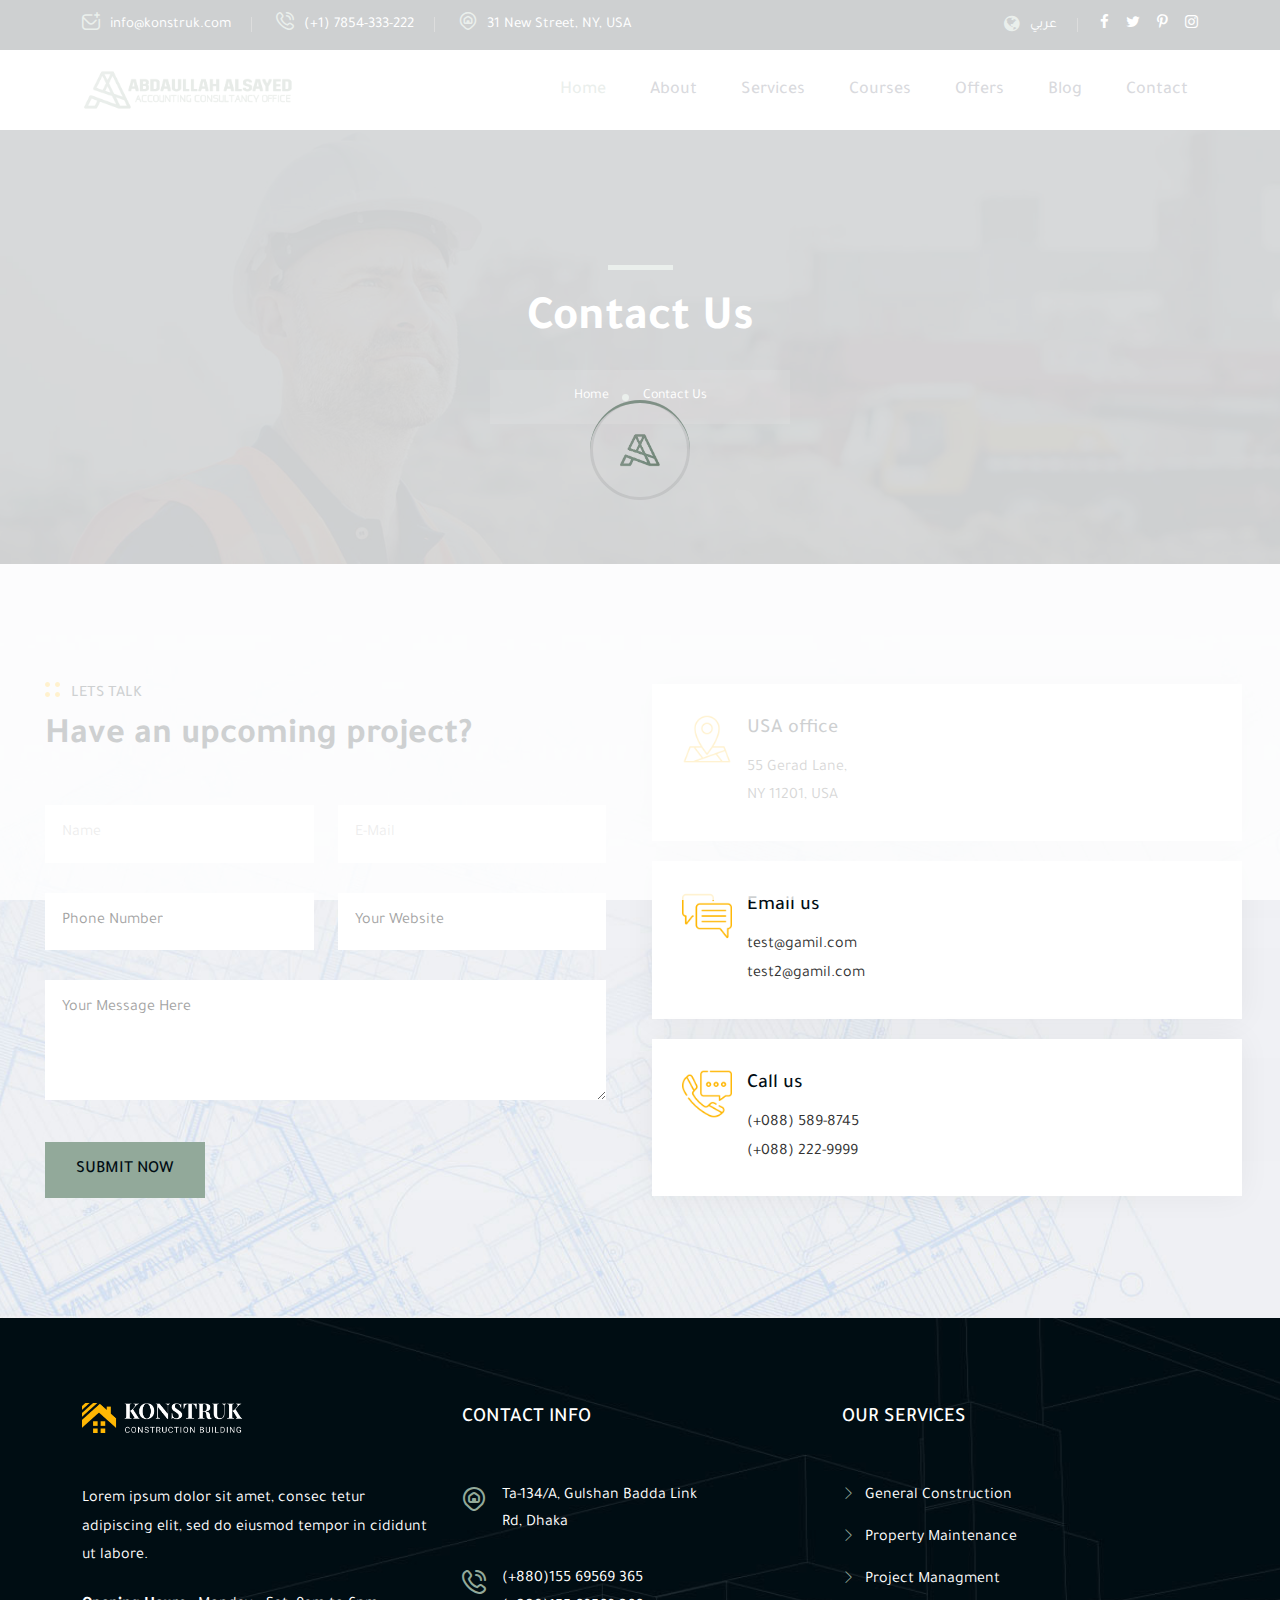
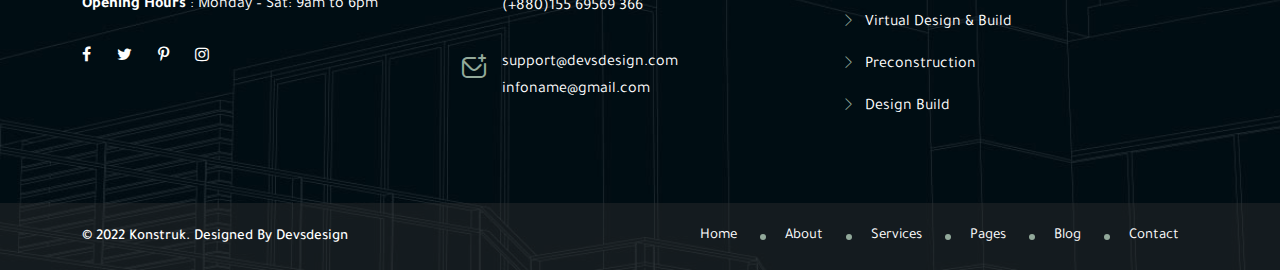
<file: contact.html>
<!DOCTYPE html>
<html lang="zxx">

<head>
	<!-- meta tag -->
	<meta charset="utf-8">
	<title>ABDAULLAH ALSAYED - About</title>
	<meta name="description" content="">
	<!-- responsive tag -->
	<meta http-equiv="x-ua-compatible" content="ie=edge">
	<meta name="viewport" content="width=device-width, initial-scale=1">
	<!-- favicon -->
	<link rel="apple-touch-icon" href="apple-touch-icon.html">
	<link rel="shortcut icon" type="image/x-icon" href="assets/images/favicon.ico">
	<!-- Bootstrap v4.4.1 css -->
	<link rel="stylesheet" type="text/css" href="assets/css/bootstrap.min.css">
	<!-- font-awesome css -->
	<link rel="stylesheet" type="text/css" href="assets/css/font-awesome.min.css">
	<!-- Uicons Regular Rounded css -->
	<link rel="stylesheet" type="text/css" href="assets/css/uicons-regular-rounded.css">
	<!-- flaticon css -->
	<link rel="stylesheet" type="text/css" href="assets/fonts/flaticon.css">
	<!-- animate css -->
	<link rel="stylesheet" type="text/css" href="assets/css/animate.css">
	<!-- slick css -->
	<link rel="stylesheet" type="text/css" href="assets/css/slick.css">
	<!-- owl.carousel css -->
	<link rel="stylesheet" type="text/css" href="assets/css/owl.carousel.css">
	<!-- off canvas css -->
	<link rel="stylesheet" type="text/css" href="assets/css/off-canvas.css">
	<!-- magnific popup css -->
	<link rel="stylesheet" type="text/css" href="assets/css/magnific-popup.css">
	<!-- Main Menu css -->
	<link rel="stylesheet" href="assets/css/rsmenu-main.css">
	<!-- nivo slider CSS -->
	<link rel="stylesheet" type="text/css" href="assets/inc/custom-slider/css/nivo-slider.css">
	<link rel="stylesheet" type="text/css" href="assets/inc/custom-slider/css/preview.css">
	<!-- spacing css -->
	<link rel="stylesheet" type="text/css" href="assets/css/rs-spacing.css">
	<!-- style css -->
	<link rel="stylesheet" type="text/css" href="style.css">
	<!-- This stylesheet dynamically changed from style.less -->
	<!-- responsive css -->
	<link rel="stylesheet" type="text/css" href="assets/css/responsive.css">

</head>
	<body class="defult-home">

		<div class="offwrap"></div>

		<!--Preloader start here-->
	   	<div id="pre-load">
            <div id="loader" class="loader">
                <div class="loader-container">
                    <div class="loader-icon"><img src="assets/images/fav.png" alt="Konstruk - Construction & Building Html Template "></div>
                </div>
            </div>
        </div>
		<!--Preloader area end here-->

		<!-- Main content Start -->
		<div class="main-content">

			<!--Full width header Start-->
			<div class="full-width-header">
				<!--Header Start-->
				<header id="rs-header" class="rs-header">
					<!-- Toolbar Area Start -->
					<div class="toolbar-area topbar-style1 hidden-md">
						<div class="container">
							<div class="row rs-vertical-middle">
								<div class="col-lg-7">
									<div class="toolbar-contact">
										<ul class="rs-contact-info">
											<li>
												<i class="fi fi-rr-envelope-plus"></i>
												<a href="mailto:info@konstruk.com">info@konstruk.com</a>
											</li>
											<li>
												<i class="fi fi-rr-phone-call"></i>
												<a href="tel:(+1)7854-333-222"> (+1) 7854-333-222</a>
											</li>
											<li>
												<i class="fi-rr-map-marker-home"></i>
												31 New Street, NY, USA
											</li>
										</ul>
									</div>
								</div>
								<div class="col-lg-5">
									<div class="toolbar-sl-share">
										<ul class="clearfix">
											<li class="opening">
												<em><i class="fa fa-globe" aria-hidden="true"></i>
													<a class="link" href="#">
														عربي
													</a>
												</em>
											</li>
											<li><a href="#"><i class="fa fa-facebook"></i></a></li>
											<li><a href="#"><i class="fa fa-twitter"></i></a></li>
											<li><a href="#"><i class="fa fa-pinterest-p"></i></a></li>
											<li><a href="#"><i class="fa fa-instagram"></i></a></li>
										</ul>
									</div>
								</div>
							</div>
						</div>
					</div>
					<!-- Toolbar Area End -->

					<!-- Menu Start -->
					<div class="menu-area menu-sticky">
						<div class="container">
							<div class="row-table">
								<div class="col-cell header-logo">
									<div class="logo-area">
										<a href="index.html">
											<img class="normal-logo" src="assets/images/logo-dark.png" alt="logo">
											<img class="sticky-logo" src="assets/images/logo-dark.png" alt="logo">
										</a>
									</div>
								</div>
								<div class="col-cell">
									<div class="rs-menu-area">
										<div class="main-menu">
											<nav class="rs-menu hidden-md">
												<ul class="nav-menu">
													<li class="current-menu-item">
														<a href="index.html">Home</a>
													</li>
													<li>
														<a href="about.html">About</a>
													</li>
													<li>
														<a href="services.html">Services</a>
													</li>
													<li>
														<a href="courses.html">Courses</a>
													</li>
													<li>
														<a href="offers.html">Offers</a>
													</li>
													<li>
														<a href="blog.html">Blog</a>
													</li>
													<li>
														<a href="contact.html">Contact</a>
													</li>
												</ul> <!-- //.nav-menu -->
											</nav>
										</div> <!-- //.main-menu -->
									</div>
								</div>
								<div class="col-cell">
									<div class="expand-btn-inner">
										<ul>
											<li class="humburger">
												<a id="nav-expander" class="nav-expander bar" href="#">
													<div class="bar">
														<span class="dot1"></span>
														<span class="dot2"></span>
														<span class="dot3"></span>
														<span class="dot4"></span>
														<span class="dot5"></span>
														<span class="dot6"></span>
														<span class="dot7"></span>
														<span class="dot8"></span>
														<span class="dot9"></span>
													</div>
												</a>
											</li>
										</ul>
									</div>
								</div>
							</div>
						</div>
					</div>
					<!-- Menu End -->

					<!-- Canvas Mobile Menu start -->
					<nav class="right_menu_togle mobile-navbar-menu" id="mobile-navbar-menu">
						<div class="close-btn">
							<a id="nav-close2" class="nav-close">
								<div class="line">
									<span class="line1"></span>
									<span class="line2"></span>
								</div>
							</a>
						</div>
						<ul class="nav-menu">
							<li class="current-menu-item">
								<a href="index.html">Home</a>
							</li>
							<li>
								<a href="about.html">About</a>
							</li>
							<li>
								<a href="services.html">Services</a>
							</li>
							<li>
								<a href="courses.html">Courses</a>
							</li>
							<li>
								<a href="offers.html">Offers</a>
							</li>
							<li>
								<a href="blog.html">Blog</a>
							</li>
							<li>
								<a href="contact.html">Contact</a>
							</li>
							<li>
								<a href="#">عربي</a>
							</li>
						</ul> <!-- //.nav-menu -->
						<!-- //.nav-menu -->

						<!-- //.nav-menu -->
						<div class="canvas-contact">
							<div class="address-area">
								<div class="address-list">
									<div class="info-icon">
										<i class="fi fi-rr-map-marker-home"></i>
									</div>
									<div class="info-content">
										<h4 class="title">Contact</h4>
										<em>31 New Street, NY, USA</em>
									</div>
								</div>
								<div class="address-list">
									<div class="info-icon">
										<i class="fi fi-rr-envelope-plus"></i>
									</div>
									<div class="info-content">
										<h4 class="title">Email</h4>
										<em><a href="mailto:info@konstruk.com">Info@konstruk.com</a></em>
									</div>
								</div>
								<div class="address-list">
									<div class="info-icon">
										<i class="fi fi-rr-phone-call"></i>
									</div>
									<div class="info-content">
										<h4 class="title">Free Call</h4>
										<em>+019988772</em>
									</div>
								</div>
							</div>
						</div>
					</nav>
					<!-- Canvas Menu end -->
				</header>
				<!--Header End-->
			</div>
			<!--Full width header End-->

			<!-- Breadcrumbs Start -->
			<div class="rs-breadcrumbs img1">
			    <div class="container">
			        <div class="breadcrumbs-inner">
			            <h1 class="page-title">
			               	Contact Us
			            </h1>
			            <ul class="breadcrumbs-area">
                           <li title="Go to konstruk">
                               <a class="active" href="index.html">Home</a>
                           </li>
                          <li>Contact Us</li>
                       </ul>
			        </div>
			    </div>
			</div>
			<!-- Breadcrumbs End -->

			<!-- Contact Section Start -->
			<div class="rs-contact contact-style1 bg3">
				<div class="row">
					<div class="col-lg-4 offset-2 con-left-6">
						<div class="contact-section">
							<div class="contact-wrap">
								<div class="sec-title mb-45">
	   	                    		<span class="sub-text">
	   	                    			<img src="assets/images/shape-1.png" alt="Images">
	   	                    			Lets talk
	   	                    		</span>
									<h2 class="title">
										Have an upcoming project?
									</h2>
								</div>
								<div id="form-messages"></div>
								<form id="contact-form" method="post"
									  action="https://devsdesign.net/products/html/konstruk/mailer.php">
									<fieldset>
										<div class="row">
											<div class="col-lg-6 col-md-6 col-sm-6 mb-30">
												<input class="from-control" type="text" id="name" name="name" placeholder="Name"
													   required="">
											</div>
											<div class="col-lg-6 col-md-6 col-sm-6 mb-30">
												<input class="from-control" type="text" id="email" name="email"
													   placeholder="E-Mail" required="">
											</div>
											<div class="col-lg-6 col-md-6 col-sm-6 mb-30">
												<input class="from-control" type="text" id="phone" name="phone"
													   placeholder="Phone Number" required="">
											</div>
											<div class="col-lg-6 col-md-6 col-sm-6 mb-30">
												<input class="from-control" type="text" id="website" name="website"
													   placeholder="Your Website" required="">
											</div>
											<div class="col-lg-12 mb-30">
                                        <textarea class="from-control" id="message" name="message"
												  placeholder="Your Message Here" required=""></textarea>
											</div>
										</div>
										<div class="btn-part">
											<div class="form-group mb-0">
												<input class="readon more submit" type="submit" value="Submit Now">
											</div>
										</div>
									</fieldset>
								</form>
							</div>
						</div>
					</div>
					<div class="col-lg-2 pr-50 md-pr-15 con-right-6 md-mt-50">
						<div class="contact-box-item">
							<div class="contact-box mb-20">
								<div class="contact-icon">
									<img src="assets/images/contact/style1/icons/1.png" alt="images">
								</div>
								<div class="content-text">
									<h4 class="title"><a href="#">USA office</a></h4>
									<p class="services-txt">55 Gerad Lane,<br> NY 11201, USA</p>
								</div>
							</div>
							<div class="contact-box mb-20">
								<div class="contact-icon">
									<img src="assets/images/contact/style1/icons/2.png" alt="images">
								</div>
								<div class="content-text">
									<h4 class="title"><a href="#">Email us</a></h4>
									<p class="services-txt">
										<a href="mailto:test@gamil.com">test@gamil.com</a><br>
										<a href="mailto:test2@gamil.com">test2@gamil.com</a>
									</p>
								</div>
							</div>
							<div class="contact-box">
								<div class="contact-icon">
									<img src="assets/images/contact/style1/icons/3.png" alt="images">
								</div>
								<div class="content-text">
									<h4 class="title"><a href="#">Call us</a></h4>
									<p class="services-txt">
										<a href="tel:(+088)589-8745">(+088) 589-8745</a><br>
										<a href="tel:(+088)222-9999">(+088) 222-9999</a>
									</p>
								</div>
							</div>
						</div>
					</div>
					<div class="col-lg-4 contact-right-img"></div>
				</div>
			</div>
			<!-- Contact Section End -->

		</div>
		<!-- Main content End -->

		<!-- Footer Start -->
		<footer id="rs-footer" class="rs-footer footer-main-home">
			<div class="footer-top">
				<div class="container">
					<div class="row">
						<div class="col-lg-4 pr-20 md-pr-15 md-mb-20">
							<div class="footer-logo mb-51 md-mb-30">
								<a href="index.html"><img src="assets/images/logo-white.png" alt=""></a>
							</div>
							<div class="textwidget">
								<p class="pb-20">Lorem ipsum dolor sit amet, consec tetur adipiscing elit, sed do eiusmod tempor
									in cididunt ut labore.</p>
								<p class="pb-25"><strong>Opening Hours</strong> : Monday – Sat: 9am to 6pm</p>
							</div>
							<ul class="footer-social md-mb-30">
								<li><a href="#"><i class="fa fa-facebook"></i></a></li>
								<li><a href="#"><i class="fa fa-twitter"></i></a></li>
								<li><a href="#"><i class="fa fa-pinterest-p"></i></a></li>
								<li><a href="#"><i class="fa fa-instagram"></i></a></li>
							</ul>
						</div>
						<div class="col-lg-4 md-mb-10">
							<h3 class="footer-title">Contact Info</h3>
							<ul class="address-widget">
								<li>
									<i class="fi fi-rr-map-marker-home"></i>
									<div class="desc">
										Ta-134/A, Gulshan Badda Link<br>
										Rd, Dhaka
									</div>
								</li>
								<li>
									<i class="fi fi-rr-phone-call"></i>
									<div class="desc">
										<a href="tel:(+880)15569569365">(+880)155 69569 365</a><br>
										<a href="tel:(+880)15569569366">(+880)155 69569 366</a>
									</div>
								</li>
								<li>
									<i class="fi fi-rr-envelope-plus"></i>
									<div class="desc">
										<a href="mailto:support@devsdesign.com">support@devsdesign.com</a><br>
										<a href="mailto:infoname@gmail.com">infoname@gmail.com</a>
									</div>
								</li>
							</ul>
						</div>
						<div class="col-lg-4 md-mb-10">
							<h3 class="footer-title">Our Services</h3>
							<ul class="site-map">
								<li><a href="general-construction.html">General Construction</a></li>
								<li><a href="property-maintenance.html">Property Maintenance</a></li>
								<li><a href="project-managment.html">Project Managment</a></li>
								<li><a href="virtual-design-build.html">Virtual Design & Build</a></li>
								<li><a href="preconstruction.html">Preconstruction</a></li>
								<li><a href="design-build.html">Design Build</a></li>
							</ul>
						</div>

					</div>
				</div>
			</div>
			<div class="footer-bottom">
				<div class="container">
					<div class="row y-middle">
						<div class="col-lg-6 md-mb-10 text-lg-end text-center order-last">
							<ul class="copy-right-menu">
								<li><a href="index.html">Home</a></li>
								<li><a href="about.html">About</a></li>
								<li><a href="services.html">Services</a></li>
								<li><a href="#">Pages</a></li>
								<li><a href="blog.html">Blog</a></li>
								<li><a href="contact.html">Contact</a></li>
							</ul>
						</div>
						<div class="col-lg-6">
							<div class="copyright text-lg-start text-center">
								<p>© 2022 Konstruk. Designed By <a href="https://devsdesign.net/" target="blank">Devsdesign</a>
								</p>
							</div>
						</div>
					</div>
				</div>
			</div>
		</footer>
		<!-- Footer End -->

		<!-- start scrollUp  -->
		<div id="scrollUp">
			<i class="fa fa-angle-up"></i>
		</div>
		<!-- End scrollUp  -->

		<!-- Search Modal Start -->
		<div aria-hidden="true" class="modal fade search-modal" role="dialog" tabindex="-1">
		    <div class="modal-dialog modal-dialog-centered">
		        <div class="modal-content">
		            <div class="search-block clearfix">
		                <form>
		                    <div class="form-group">
		                        <input class="form-control" placeholder="Search Here..." type="text">
		                    </div>
		                </form>
		            </div>
		        </div>
		    </div>
		</div>
		<!-- Search Modal End -->

		<!-- modernizr js -->
		<script src="assets/js/modernizr-2.8.3.min.js"></script>
		<!-- jquery latest version -->
		<script src="assets/js/jquery.min.js"></script>
		<!-- Bootstrap v4.4.1 js -->
		<script src="assets/js/bootstrap.min.js"></script>
		<!-- op nav js -->
		<script src="assets/js/jquery.nav.js"></script>
		<!-- owl.carousel js -->
		<script src="assets/js/owl.carousel.min.js"></script>
		<!-- isotope.pkgd.min js -->
		<script src="assets/js/isotope.pkgd.min.js"></script>
		<!-- wow js -->
		<script src="assets/js/wow.min.js"></script>
		<!-- Skill bar js -->
		<script src="assets/js/skill.bars.jquery.js"></script>
		<!-- imagesloaded js -->
		<script src="assets/js/imagesloaded.pkgd.min.js"></script>
		<!-- waypoints.min js -->
		<script src="assets/js/waypoints.min.js"></script>
		<!-- magnific popup js -->
		<script src="assets/js/jquery.magnific-popup.min.js"></script>
		<!-- counterup.min js -->
		<script src="assets/js/jquery.counterup.min.js"></script>
		<!-- contact form js -->
		<script src="assets/js/contact.form.js"></script>
		<!-- main js -->
		<script src="assets/js/main.js"></script>
	</body>

<!-- Mirrored from devsdesign.net/products/html/konstruk/about.html by HTTrack Website Copier/3.x [XR&CO'2014], Wed, 13 Jul 2022 17:04:48 GMT -->
</html>
</file>
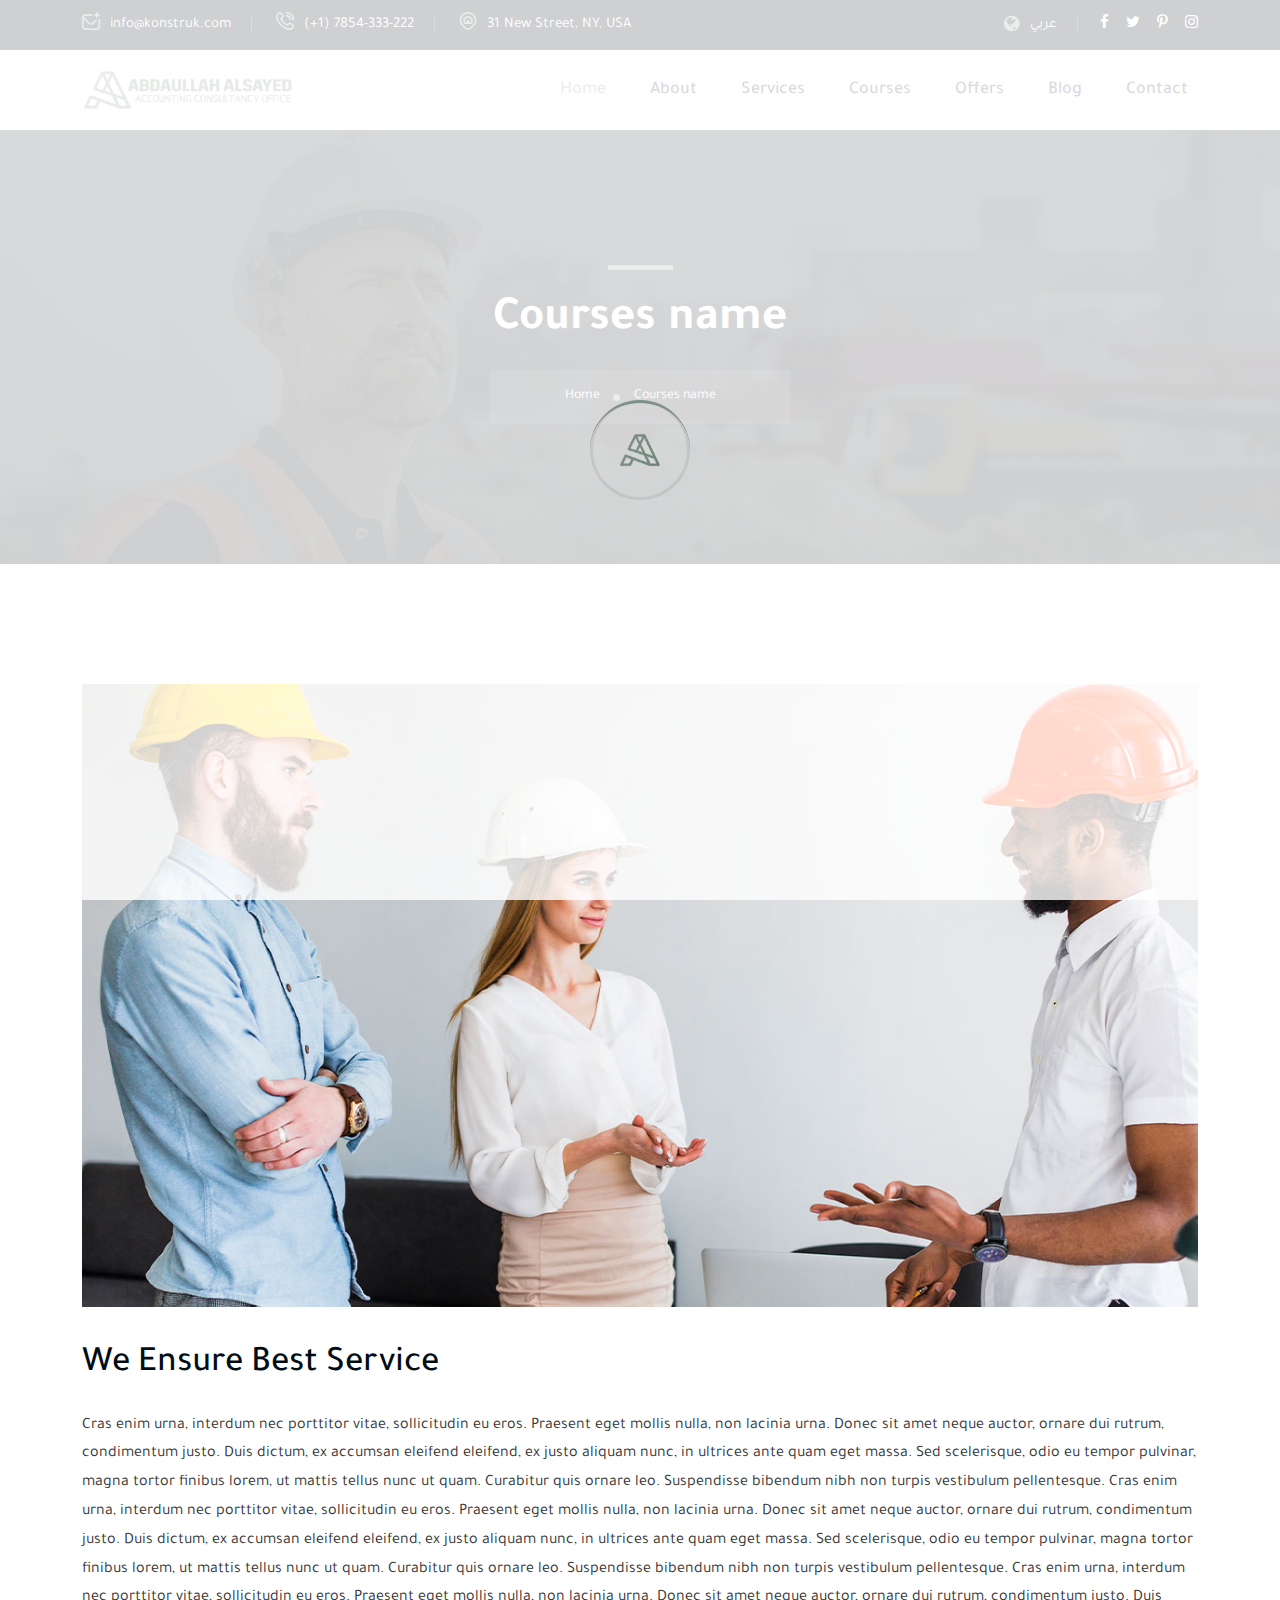
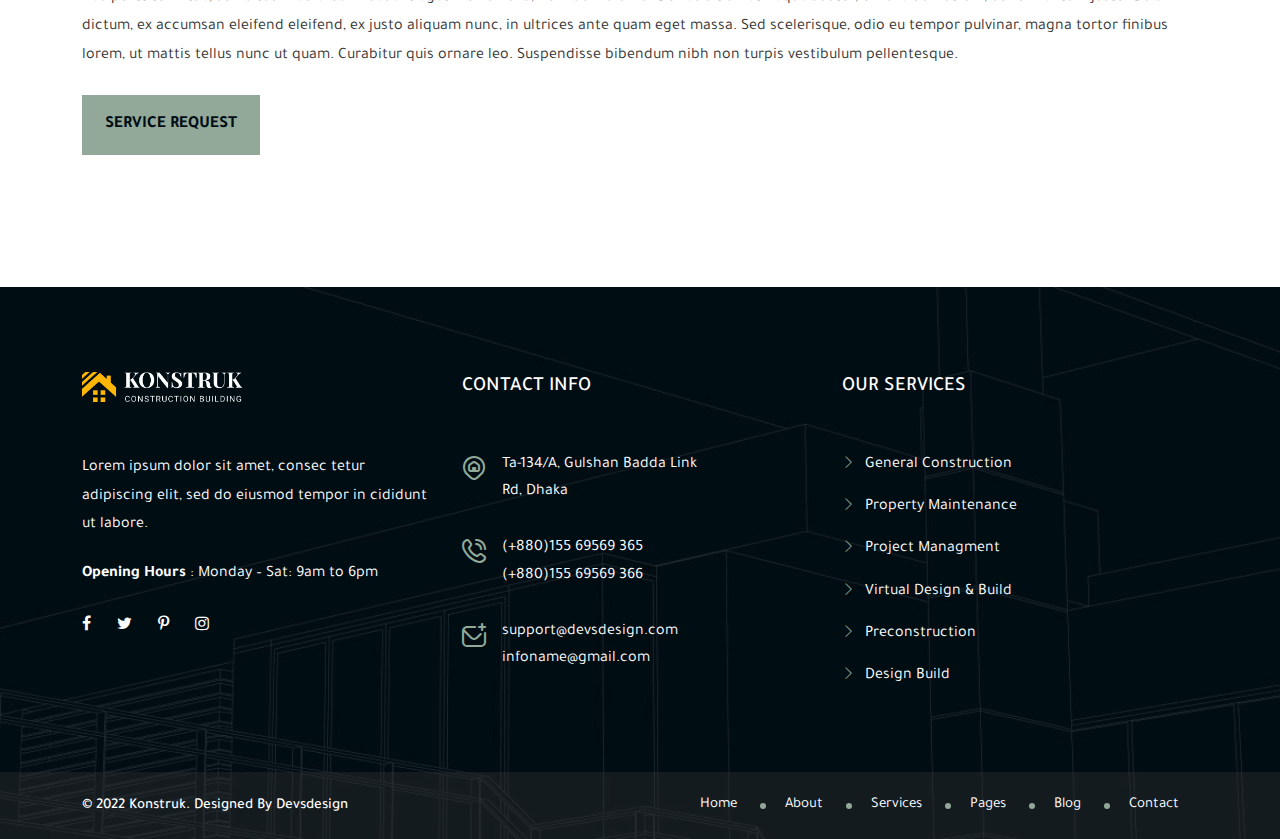
<file: courses-details.html>
<!DOCTYPE html>
<html lang="zxx">

<head>
	<!-- meta tag -->
	<meta charset="utf-8">
	<title>ABDAULLAH ALSAYED - Project</title>
	<meta name="description" content="">
	<!-- responsive tag -->
	<meta http-equiv="x-ua-compatible" content="ie=edge">
	<meta name="viewport" content="width=device-width, initial-scale=1">
	<!-- favicon -->
	<link rel="apple-touch-icon" href="apple-touch-icon.html">
	<link rel="shortcut icon" type="image/x-icon" href="assets/images/favicon.ico">
	<!-- Bootstrap v4.4.1 css -->
	<link rel="stylesheet" type="text/css" href="assets/css/bootstrap.min.css">
	<!-- font-awesome css -->
	<link rel="stylesheet" type="text/css" href="assets/css/font-awesome.min.css">
	<!-- Uicons Regular Rounded css -->
	<link rel="stylesheet" type="text/css" href="assets/css/uicons-regular-rounded.css">
	<!-- flaticon css -->
	<link rel="stylesheet" type="text/css" href="assets/fonts/flaticon.css">
	<!-- animate css -->
	<link rel="stylesheet" type="text/css" href="assets/css/animate.css">
	<!-- slick css -->
	<link rel="stylesheet" type="text/css" href="assets/css/slick.css">
	<!-- owl.carousel css -->
	<link rel="stylesheet" type="text/css" href="assets/css/owl.carousel.css">
	<!-- off canvas css -->
	<link rel="stylesheet" type="text/css" href="assets/css/off-canvas.css">
	<!-- magnific popup css -->
	<link rel="stylesheet" type="text/css" href="assets/css/magnific-popup.css">
	<!-- Main Menu css -->
	<link rel="stylesheet" href="assets/css/rsmenu-main.css">
	<!-- nivo slider CSS -->
	<link rel="stylesheet" type="text/css" href="assets/inc/custom-slider/css/nivo-slider.css">
	<link rel="stylesheet" type="text/css" href="assets/inc/custom-slider/css/preview.css">
	<!-- spacing css -->
	<link rel="stylesheet" type="text/css" href="assets/css/rs-spacing.css">
	<!-- style css -->
	<link rel="stylesheet" type="text/css" href="style.css">
	<!-- This stylesheet dynamically changed from style.less -->
	<!-- responsive css -->
	<link rel="stylesheet" type="text/css" href="assets/css/responsive.css">

</head>
	<body class="defult-home">

		<div class="offwrap"></div>

		<!--Preloader start here-->
	   	<div id="pre-load">
            <div id="loader" class="loader">
                <div class="loader-container">
                    <div class="loader-icon"><img src="assets/images/fav.png" alt="Konstruk - Construction & Building Html Template "></div>
                </div>
            </div>
        </div>
		<!--Preloader area end here-->

		<!-- Main content Start -->
		<div class="main-content">

			<!--Full width header Start-->
			<div class="full-width-header">
				<!--Header Start-->
				<header id="rs-header" class="rs-header">
					<!-- Toolbar Area Start -->
					<div class="toolbar-area topbar-style1 hidden-md">
						<div class="container">
							<div class="row rs-vertical-middle">
								<div class="col-lg-7">
									<div class="toolbar-contact">
										<ul class="rs-contact-info">
											<li>
												<i class="fi fi-rr-envelope-plus"></i>
												<a href="mailto:info@konstruk.com">info@konstruk.com</a>
											</li>
											<li>
												<i class="fi fi-rr-phone-call"></i>
												<a href="tel:(+1)7854-333-222"> (+1) 7854-333-222</a>
											</li>
											<li>
												<i class="fi-rr-map-marker-home"></i>
												31 New Street, NY, USA
											</li>
										</ul>
									</div>
								</div>
								<div class="col-lg-5">
									<div class="toolbar-sl-share">
										<ul class="clearfix">
											<li class="opening">
												<em><i class="fa fa-globe" aria-hidden="true"></i>
													<a class="link" href="#">
														عربي
													</a>
												</em>
											</li>
											<li><a href="#"><i class="fa fa-facebook"></i></a></li>
											<li><a href="#"><i class="fa fa-twitter"></i></a></li>
											<li><a href="#"><i class="fa fa-pinterest-p"></i></a></li>
											<li><a href="#"><i class="fa fa-instagram"></i></a></li>
										</ul>
									</div>
								</div>
							</div>
						</div>
					</div>
					<!-- Toolbar Area End -->

					<!-- Menu Start -->
					<div class="menu-area menu-sticky">
						<div class="container">
							<div class="row-table">
								<div class="col-cell header-logo">
									<div class="logo-area">
										<a href="index.html">
											<img class="normal-logo" src="assets/images/logo-dark.png" alt="logo">
											<img class="sticky-logo" src="assets/images/logo-dark.png" alt="logo">
										</a>
									</div>
								</div>
								<div class="col-cell">
									<div class="rs-menu-area">
										<div class="main-menu">
											<nav class="rs-menu hidden-md">
												<ul class="nav-menu">
													<li class="current-menu-item">
														<a href="index.html">Home</a>
													</li>
													<li>
														<a href="about.html">About</a>
													</li>
													<li>
														<a href="services.html">Services</a>
													</li>
													<li>
														<a href="courses.html">Courses</a>
													</li>
													<li>
														<a href="offers.html">Offers</a>
													</li>
													<li>
														<a href="blog.html">Blog</a>
													</li>
													<li>
														<a href="contact.html">Contact</a>
													</li>
												</ul> <!-- //.nav-menu -->
											</nav>
										</div> <!-- //.main-menu -->
									</div>
								</div>
								<div class="col-cell">
									<div class="expand-btn-inner">
										<ul>
											<li class="humburger">
												<a id="nav-expander" class="nav-expander bar" href="#">
													<div class="bar">
														<span class="dot1"></span>
														<span class="dot2"></span>
														<span class="dot3"></span>
														<span class="dot4"></span>
														<span class="dot5"></span>
														<span class="dot6"></span>
														<span class="dot7"></span>
														<span class="dot8"></span>
														<span class="dot9"></span>
													</div>
												</a>
											</li>
										</ul>
									</div>
								</div>
							</div>
						</div>
					</div>
					<!-- Menu End -->

					<!-- Canvas Mobile Menu start -->
					<nav class="right_menu_togle mobile-navbar-menu" id="mobile-navbar-menu">
						<div class="close-btn">
							<a id="nav-close2" class="nav-close">
								<div class="line">
									<span class="line1"></span>
									<span class="line2"></span>
								</div>
							</a>
						</div>
						<ul class="nav-menu">
							<li class="current-menu-item">
								<a href="index.html">Home</a>
							</li>
							<li>
								<a href="about.html">About</a>
							</li>
							<li>
								<a href="services.html">Services</a>
							</li>
							<li>
								<a href="courses.html">Courses</a>
							</li>
							<li>
								<a href="offers.html">Offers</a>
							</li>
							<li>
								<a href="blog.html">Blog</a>
							</li>
							<li>
								<a href="contact.html">Contact</a>
							</li>
							<li>
								<a href="#">عربي</a>
							</li>
						</ul> <!-- //.nav-menu -->
						<!-- //.nav-menu -->

						<!-- //.nav-menu -->
						<div class="canvas-contact">
							<div class="address-area">
								<div class="address-list">
									<div class="info-icon">
										<i class="fi fi-rr-map-marker-home"></i>
									</div>
									<div class="info-content">
										<h4 class="title">Contact</h4>
										<em>31 New Street, NY, USA</em>
									</div>
								</div>
								<div class="address-list">
									<div class="info-icon">
										<i class="fi fi-rr-envelope-plus"></i>
									</div>
									<div class="info-content">
										<h4 class="title">Email</h4>
										<em><a href="mailto:info@konstruk.com">Info@konstruk.com</a></em>
									</div>
								</div>
								<div class="address-list">
									<div class="info-icon">
										<i class="fi fi-rr-phone-call"></i>
									</div>
									<div class="info-content">
										<h4 class="title">Free Call</h4>
										<em>+019988772</em>
									</div>
								</div>
							</div>
						</div>
					</nav>
					<!-- Canvas Menu end -->
				</header>
				<!--Header End-->
			</div>
			<!--Full width header End-->

			<!-- Breadcrumbs Start -->
			<div class="rs-breadcrumbs img1">
			    <div class="container">
			        <div class="breadcrumbs-inner">
			            <h1 class="page-title">
							Courses name
			            </h1>
			            <ul class="breadcrumbs-area">
                           <li title="Go to konstruk">
                               <a class="active" href="index.html">Home</a>
                           </li>
                          <li>Courses name</li>
                       </ul>
			        </div>
			    </div>
			</div>
			<!-- Breadcrumbs End -->

			<!-- services Start -->
			<div class="rs-services-single pt-120 pb-120 md-pt-80 md-pb-80">
				<div class="container">
					<div class="row">
						<div class="col-lg-12 md-mb-50">
							<div class="services-img mb-35">
								<img src="assets/images/services/services-single/ser1.jpg" alt="">
							</div>
							<div class="services-title pb-24">
								<h2 class="title">We Ensure Best Service</h2>
							</div>
							<p class="desc-part pb-24">
								Cras enim urna, interdum nec porttitor vitae, sollicitudin eu eros. Praesent eget mollis nulla, non lacinia urna. Donec sit amet neque auctor, ornare dui rutrum, condimentum justo. Duis dictum, ex accumsan eleifend eleifend, ex justo aliquam nunc, in ultrices ante quam eget massa. Sed scelerisque, odio eu tempor pulvinar, magna tortor finibus lorem, ut mattis tellus nunc ut quam. Curabitur quis ornare leo. Suspendisse bibendum nibh non turpis vestibulum pellentesque.

								Cras enim urna, interdum nec porttitor vitae, sollicitudin eu eros. Praesent eget mollis nulla, non lacinia urna. Donec sit amet neque auctor, ornare dui rutrum, condimentum justo. Duis dictum, ex accumsan eleifend eleifend, ex justo aliquam nunc, in ultrices ante quam eget massa. Sed scelerisque, odio eu tempor pulvinar, magna tortor finibus lorem, ut mattis tellus nunc ut quam. Curabitur quis ornare leo. Suspendisse bibendum nibh non turpis vestibulum pellentesque.

								Cras enim urna, interdum nec porttitor vitae, sollicitudin eu eros. Praesent eget mollis nulla, non lacinia urna. Donec sit amet neque auctor, ornare dui rutrum, condimentum justo. Duis dictum, ex accumsan eleifend eleifend, ex justo aliquam nunc, in ultrices ante quam eget massa. Sed scelerisque, odio eu tempor pulvinar, magna tortor finibus lorem, ut mattis tellus nunc ut quam. Curabitur quis ornare leo. Suspendisse bibendum nibh non turpis vestibulum pellentesque.
							</p>
						</div>
					</div>
					<a class="readon more fw-bold" href="contact.html">Service Request</a>
				</div>
			</div>
			<!-- services End -->

		</div>
		<!-- Main content End -->

		<!-- Footer Start -->
		<footer id="rs-footer" class="rs-footer footer-main-home">
			<div class="footer-top">
				<div class="container">
					<div class="row">
						<div class="col-lg-4 pr-20 md-pr-15 md-mb-20">
							<div class="footer-logo mb-51 md-mb-30">
								<a href="index.html"><img src="assets/images/logo-white.png" alt=""></a>
							</div>
							<div class="textwidget">
								<p class="pb-20">Lorem ipsum dolor sit amet, consec tetur adipiscing elit, sed do eiusmod tempor
									in cididunt ut labore.</p>
								<p class="pb-25"><strong>Opening Hours</strong> : Monday – Sat: 9am to 6pm</p>
							</div>
							<ul class="footer-social md-mb-30">
								<li><a href="#"><i class="fa fa-facebook"></i></a></li>
								<li><a href="#"><i class="fa fa-twitter"></i></a></li>
								<li><a href="#"><i class="fa fa-pinterest-p"></i></a></li>
								<li><a href="#"><i class="fa fa-instagram"></i></a></li>
							</ul>
						</div>
						<div class="col-lg-4 md-mb-10">
							<h3 class="footer-title">Contact Info</h3>
							<ul class="address-widget">
								<li>
									<i class="fi fi-rr-map-marker-home"></i>
									<div class="desc">
										Ta-134/A, Gulshan Badda Link<br>
										Rd, Dhaka
									</div>
								</li>
								<li>
									<i class="fi fi-rr-phone-call"></i>
									<div class="desc">
										<a href="tel:(+880)15569569365">(+880)155 69569 365</a><br>
										<a href="tel:(+880)15569569366">(+880)155 69569 366</a>
									</div>
								</li>
								<li>
									<i class="fi fi-rr-envelope-plus"></i>
									<div class="desc">
										<a href="mailto:support@devsdesign.com">support@devsdesign.com</a><br>
										<a href="mailto:infoname@gmail.com">infoname@gmail.com</a>
									</div>
								</li>
							</ul>
						</div>
						<div class="col-lg-4 md-mb-10">
							<h3 class="footer-title">Our Services</h3>
							<ul class="site-map">
								<li><a href="general-construction.html">General Construction</a></li>
								<li><a href="property-maintenance.html">Property Maintenance</a></li>
								<li><a href="project-managment.html">Project Managment</a></li>
								<li><a href="virtual-design-build.html">Virtual Design & Build</a></li>
								<li><a href="preconstruction.html">Preconstruction</a></li>
								<li><a href="design-build.html">Design Build</a></li>
							</ul>
						</div>

					</div>
				</div>
			</div>
			<div class="footer-bottom">
				<div class="container">
					<div class="row y-middle">
						<div class="col-lg-6 md-mb-10 text-lg-end text-center order-last">
							<ul class="copy-right-menu">
								<li><a href="index.html">Home</a></li>
								<li><a href="about.html">About</a></li>
								<li><a href="services.html">Services</a></li>
								<li><a href="#">Pages</a></li>
								<li><a href="blog.html">Blog</a></li>
								<li><a href="contact.html">Contact</a></li>
							</ul>
						</div>
						<div class="col-lg-6">
							<div class="copyright text-lg-start text-center">
								<p>© 2022 Konstruk. Designed By <a href="https://devsdesign.net/" target="blank">Devsdesign</a>
								</p>
							</div>
						</div>
					</div>
				</div>
			</div>
		</footer>
		<!-- Footer End -->

		<!-- start scrollUp  -->
		<div id="scrollUp">
			<i class="fa fa-angle-up"></i>
		</div>
		<!-- End scrollUp  -->

		<!-- Search Modal Start -->
		<div aria-hidden="true" class="modal fade search-modal" role="dialog" tabindex="-1">
		    <div class="modal-dialog modal-dialog-centered">
		        <div class="modal-content">
		            <div class="search-block clearfix">
		                <form>
		                    <div class="form-group">
		                        <input class="form-control" placeholder="Search Here..." type="text">
		                    </div>
		                </form>
		            </div>
		        </div>
		    </div>
		</div>
		<!-- Search Modal End -->

		<!-- modernizr js -->
		<script src="assets/js/modernizr-2.8.3.min.js"></script>
		<!-- jquery latest version -->
		<script src="assets/js/jquery.min.js"></script>
		<!-- Bootstrap v4.4.1 js -->
		<script src="assets/js/bootstrap.min.js"></script>
		<!-- op nav js -->
		<script src="assets/js/jquery.nav.js"></script>
		<!-- owl.carousel js -->
		<script src="assets/js/owl.carousel.min.js"></script>
		<!-- isotope.pkgd.min js -->
		<script src="assets/js/isotope.pkgd.min.js"></script>
		<!-- wow js -->
		<script src="assets/js/wow.min.js"></script>
		<!-- Skill bar js -->
		<script src="assets/js/skill.bars.jquery.js"></script>
		<!-- imagesloaded js -->
		<script src="assets/js/imagesloaded.pkgd.min.js"></script>
		<!-- waypoints.min js -->
		<script src="assets/js/waypoints.min.js"></script>
		<!-- magnific popup js -->
		<script src="assets/js/jquery.magnific-popup.min.js"></script>
		<!-- counterup.min js -->
		<script src="assets/js/jquery.counterup.min.js"></script>
		<!-- contact form js -->
		<script src="assets/js/contact.form.js"></script>
		<!-- main js -->
		<script src="assets/js/main.js"></script>
	</body>

</html>
</file>
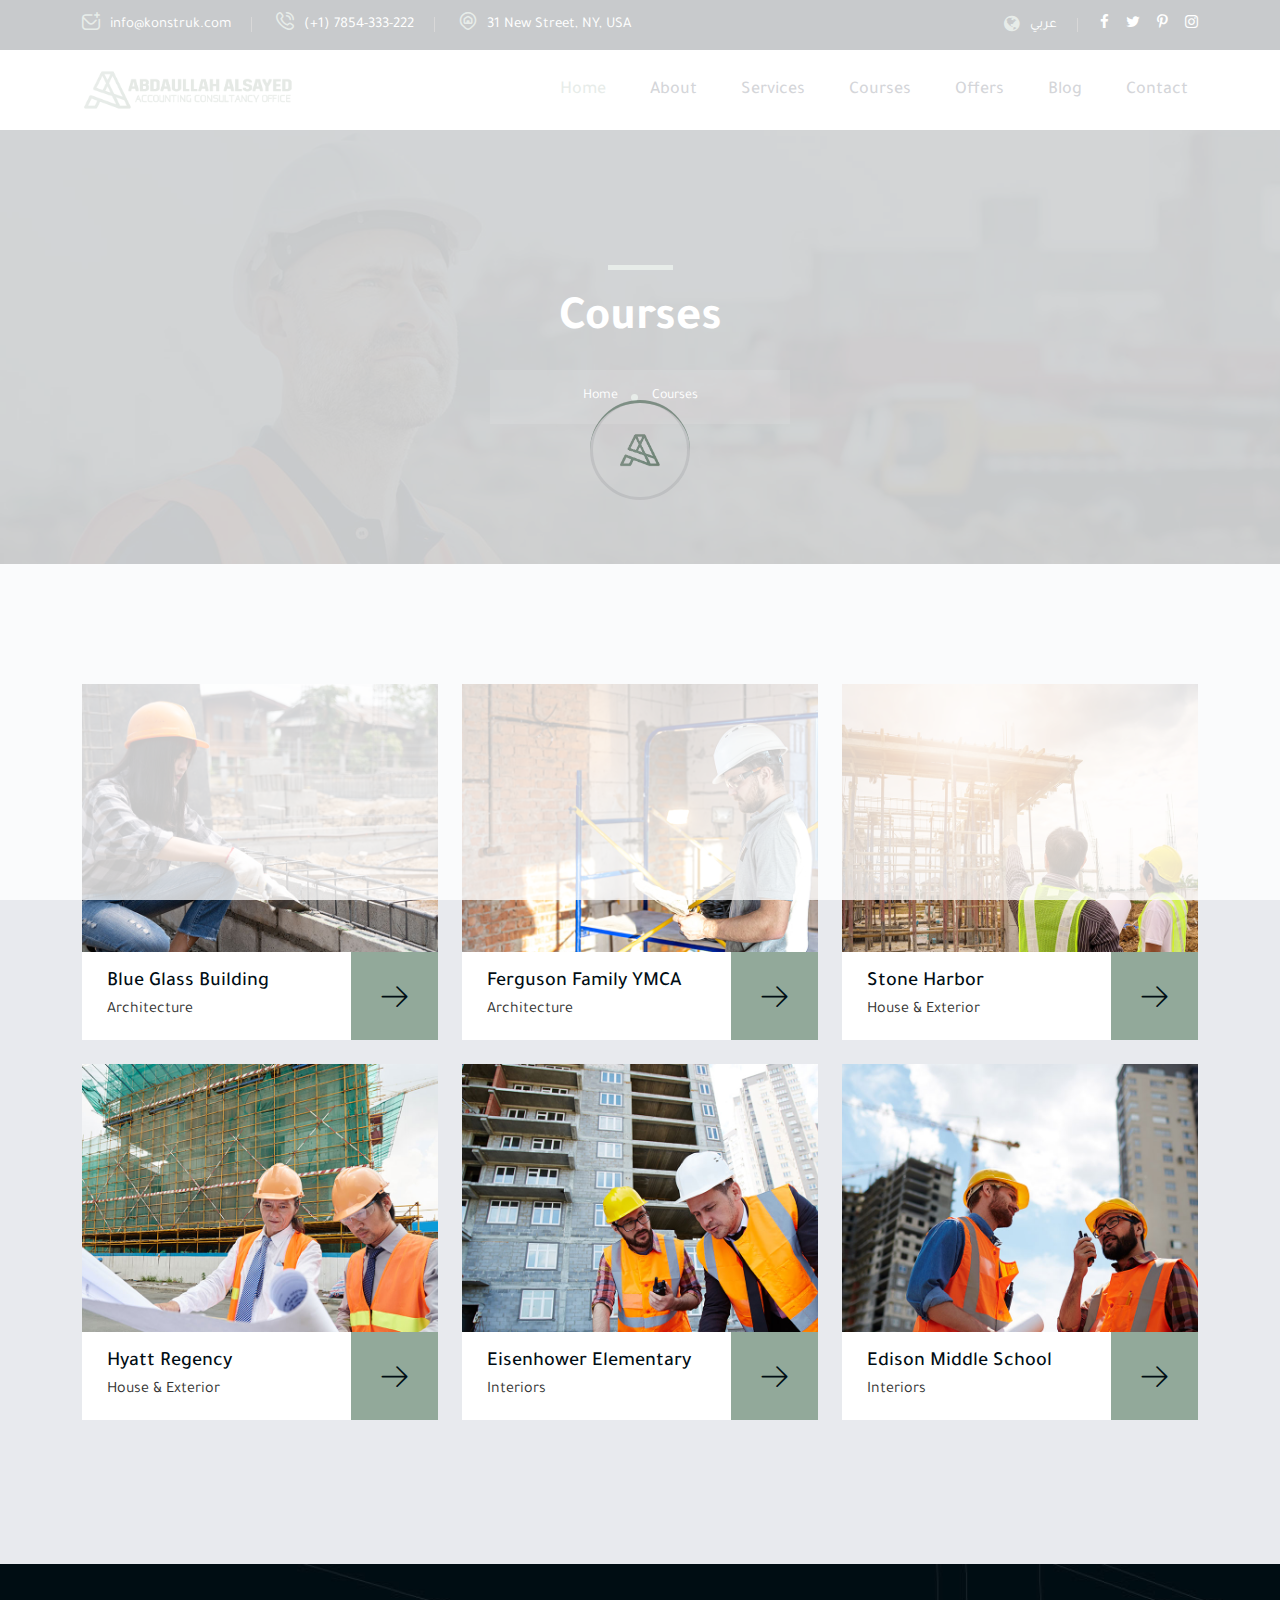
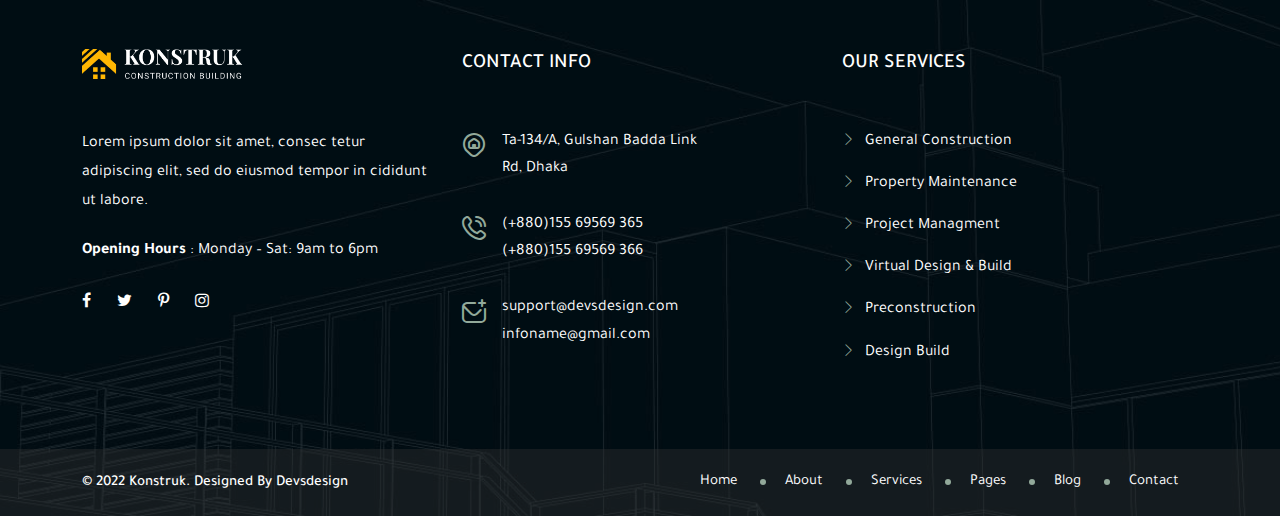
<file: courses.html>
<!DOCTYPE html>
<html lang="zxx">

<head>
	<!-- meta tag -->
	<meta charset="utf-8">
	<title>ABDAULLAH ALSAYED - Courses</title>
	<meta name="description" content="">
	<!-- responsive tag -->
	<meta http-equiv="x-ua-compatible" content="ie=edge">
	<meta name="viewport" content="width=device-width, initial-scale=1">
	<!-- favicon -->
	<link rel="apple-touch-icon" href="apple-touch-icon.html">
	<link rel="shortcut icon" type="image/x-icon" href="assets/images/favicon.ico">
	<!-- Bootstrap v4.4.1 css -->
	<link rel="stylesheet" type="text/css" href="assets/css/bootstrap.min.css">
	<!-- font-awesome css -->
	<link rel="stylesheet" type="text/css" href="assets/css/font-awesome.min.css">
	<!-- Uicons Regular Rounded css -->
	<link rel="stylesheet" type="text/css" href="assets/css/uicons-regular-rounded.css">
	<!-- flaticon css -->
	<link rel="stylesheet" type="text/css" href="assets/fonts/flaticon.css">
	<!-- animate css -->
	<link rel="stylesheet" type="text/css" href="assets/css/animate.css">
	<!-- slick css -->
	<link rel="stylesheet" type="text/css" href="assets/css/slick.css">
	<!-- owl.carousel css -->
	<link rel="stylesheet" type="text/css" href="assets/css/owl.carousel.css">
	<!-- off canvas css -->
	<link rel="stylesheet" type="text/css" href="assets/css/off-canvas.css">
	<!-- magnific popup css -->
	<link rel="stylesheet" type="text/css" href="assets/css/magnific-popup.css">
	<!-- Main Menu css -->
	<link rel="stylesheet" href="assets/css/rsmenu-main.css">
	<!-- nivo slider CSS -->
	<link rel="stylesheet" type="text/css" href="assets/inc/custom-slider/css/nivo-slider.css">
	<link rel="stylesheet" type="text/css" href="assets/inc/custom-slider/css/preview.css">
	<!-- spacing css -->
	<link rel="stylesheet" type="text/css" href="assets/css/rs-spacing.css">
	<!-- style css -->
	<link rel="stylesheet" type="text/css" href="style.css">
	<!-- This stylesheet dynamically changed from style.less -->
	<!-- responsive css -->
	<link rel="stylesheet" type="text/css" href="assets/css/responsive.css">

</head>
	<body class="defult-home">

		<div class="offwrap"></div>

		<!--Preloader start here-->
	   	<div id="pre-load">
            <div id="loader" class="loader">
                <div class="loader-container">
                    <div class="loader-icon"><img src="assets/images/fav.png" alt="Konstruk - Construction & Building Html Template "></div>
                </div>
            </div>
        </div>
		<!--Preloader area end here-->

		<!-- Main content Start -->
		<div class="main-content">

			<!--Full width header Start-->
			<div class="full-width-header">
				<!--Header Start-->
				<header id="rs-header" class="rs-header">
					<!-- Toolbar Area Start -->
					<div class="toolbar-area topbar-style1 hidden-md">
						<div class="container">
							<div class="row rs-vertical-middle">
								<div class="col-lg-7">
									<div class="toolbar-contact">
										<ul class="rs-contact-info">
											<li>
												<i class="fi fi-rr-envelope-plus"></i>
												<a href="mailto:info@konstruk.com">info@konstruk.com</a>
											</li>
											<li>
												<i class="fi fi-rr-phone-call"></i>
												<a href="tel:(+1)7854-333-222"> (+1) 7854-333-222</a>
											</li>
											<li>
												<i class="fi-rr-map-marker-home"></i>
												31 New Street, NY, USA
											</li>
										</ul>
									</div>
								</div>
								<div class="col-lg-5">
									<div class="toolbar-sl-share">
										<ul class="clearfix">
											<li class="opening">
												<em><i class="fa fa-globe" aria-hidden="true"></i>
													<a class="link" href="#">
														عربي
													</a>
												</em>
											</li>
											<li><a href="#"><i class="fa fa-facebook"></i></a></li>
											<li><a href="#"><i class="fa fa-twitter"></i></a></li>
											<li><a href="#"><i class="fa fa-pinterest-p"></i></a></li>
											<li><a href="#"><i class="fa fa-instagram"></i></a></li>
										</ul>
									</div>
								</div>
							</div>
						</div>
					</div>
					<!-- Toolbar Area End -->

					<!-- Menu Start -->
					<div class="menu-area menu-sticky">
						<div class="container">
							<div class="row-table">
								<div class="col-cell header-logo">
									<div class="logo-area">
										<a href="index.html">
											<img class="normal-logo" src="assets/images/logo-dark.png" alt="logo">
											<img class="sticky-logo" src="assets/images/logo-dark.png" alt="logo">
										</a>
									</div>
								</div>
								<div class="col-cell">
									<div class="rs-menu-area">
										<div class="main-menu">
											<nav class="rs-menu hidden-md">
												<ul class="nav-menu">
													<li class="current-menu-item">
														<a href="index.html">Home</a>
													</li>
													<li>
														<a href="about.html">About</a>
													</li>
													<li>
														<a href="services.html">Services</a>
													</li>
													<li>
														<a href="courses.html">Courses</a>
													</li>
													<li>
														<a href="offers.html">Offers</a>
													</li>
													<li>
														<a href="blog.html">Blog</a>
													</li>
													<li>
														<a href="contact.html">Contact</a>
													</li>
												</ul> <!-- //.nav-menu -->
											</nav>
										</div> <!-- //.main-menu -->
									</div>
								</div>
								<div class="col-cell">
									<div class="expand-btn-inner">
										<ul>
											<li class="humburger">
												<a id="nav-expander" class="nav-expander bar" href="#">
													<div class="bar">
														<span class="dot1"></span>
														<span class="dot2"></span>
														<span class="dot3"></span>
														<span class="dot4"></span>
														<span class="dot5"></span>
														<span class="dot6"></span>
														<span class="dot7"></span>
														<span class="dot8"></span>
														<span class="dot9"></span>
													</div>
												</a>
											</li>
										</ul>
									</div>
								</div>
							</div>
						</div>
					</div>
					<!-- Menu End -->

					<!-- Canvas Mobile Menu start -->
					<nav class="right_menu_togle mobile-navbar-menu" id="mobile-navbar-menu">
						<div class="close-btn">
							<a id="nav-close2" class="nav-close">
								<div class="line">
									<span class="line1"></span>
									<span class="line2"></span>
								</div>
							</a>
						</div>
						<ul class="nav-menu">
							<li class="current-menu-item">
								<a href="index.html">Home</a>
							</li>
							<li>
								<a href="about.html">About</a>
							</li>
							<li>
								<a href="services.html">Services</a>
							</li>
							<li>
								<a href="courses.html">Courses</a>
							</li>
							<li>
								<a href="offers.html">Offers</a>
							</li>
							<li>
								<a href="blog.html">Blog</a>
							</li>
							<li>
								<a href="contact.html">Contact</a>
							</li>
							<li>
								<a href="#">عربي</a>
							</li>
						</ul> <!-- //.nav-menu -->
						<!-- //.nav-menu -->

						<!-- //.nav-menu -->
						<div class="canvas-contact">
							<div class="address-area">
								<div class="address-list">
									<div class="info-icon">
										<i class="fi fi-rr-map-marker-home"></i>
									</div>
									<div class="info-content">
										<h4 class="title">Contact</h4>
										<em>31 New Street, NY, USA</em>
									</div>
								</div>
								<div class="address-list">
									<div class="info-icon">
										<i class="fi fi-rr-envelope-plus"></i>
									</div>
									<div class="info-content">
										<h4 class="title">Email</h4>
										<em><a href="mailto:info@konstruk.com">Info@konstruk.com</a></em>
									</div>
								</div>
								<div class="address-list">
									<div class="info-icon">
										<i class="fi fi-rr-phone-call"></i>
									</div>
									<div class="info-content">
										<h4 class="title">Free Call</h4>
										<em>+019988772</em>
									</div>
								</div>
							</div>
						</div>
					</nav>
					<!-- Canvas Menu end -->
				</header>
				<!--Header End-->
			</div>
			<!--Full width header End-->

			<!-- Breadcrumbs Start -->
			<div class="rs-breadcrumbs img1">
			    <div class="container">
			        <div class="breadcrumbs-inner">
			            <h1 class="page-title">
							Courses
			            </h1>
			            <ul class="breadcrumbs-area">
                           <li title="Go to konstruk">
                               <a class="active" href="index.html">Home</a>
                           </li>
                          <li>
							  Courses
						  </li>
                       </ul>
			        </div>
			    </div>
			</div>
			<!-- Breadcrumbs End -->

			<!-- Project Section Start -->
			<div class="rs-project project-style1 gray-bg pt-120 pb-120 md-pt-80 md-pb-80">
				<div class="container">
					<div class="row grid">
						<div class="col-lg-4 col-md-6 grid-item mb-4">
							<div class="project-item">
								<div class="project-img">
									<a href="courses-details.html"><img src="assets/images/project/style1/1.jpg"
																		alt="images"></a>
								</div>
								<div class="project-content">
									<div class="project-inner">
										<h3 class="title"><a href="courses-details.html">Blue Glass Building</a></h3>
										<span class="category"><a href="courses-details.html">Architecture</a></span>
									</div>
									<div class="p-icon"><a href="courses-details.html"><i class="flaticon-next"></i></a></div>
								</div>
							</div>
						</div>
						<div class="col-lg-4 col-md-6 grid-item mb-4">
							<div class="project-item">
								<div class="project-img">
									<a href="courses-details.html"><img src="assets/images/project/style1/2.jpg"
																		alt="images"></a>
								</div>
								<div class="project-content">
									<div class="project-inner">
										<h3 class="title"><a href="courses-details.html">Ferguson Family YMCA</a></h3>
										<span class="category"><a href="courses-details.html">Architecture</a></span>
									</div>
									<div class="p-icon"><a href="courses-details.html"><i class="flaticon-next"></i></a></div>
								</div>
							</div>
						</div>
						<div class="col-lg-4 col-md-6 grid-item mb-4">
							<div class="project-item">
								<div class="project-img">
									<a href="courses-details.html"><img src="assets/images/project/style1/3.jpg"
																		alt="images"></a>
								</div>
								<div class="project-content">
									<div class="project-inner">
										<h3 class="title"><a href="courses-details.html">Stone Harbor</a></h3>
										<span class="category"><a href="courses-details.html">House & Exterior</a></span>
									</div>
									<div class="p-icon"><a href="courses-details.html"><i class="flaticon-next"></i></a></div>
								</div>
							</div>
						</div>
						<div class="col-lg-4 col-md-6 grid-item mb-4">
							<div class="project-item">
								<div class="project-img">
									<a href="courses-details.html"><img src="assets/images/project/style1/4.jpg"
																		alt="images"></a>
								</div>
								<div class="project-content">
									<div class="project-inner">
										<h3 class="title"><a href="courses-details.html">Hyatt Regency</a></h3>
										<span class="category"><a href="courses-details.html">House & Exterior</a></span>
									</div>
									<div class="p-icon"><a href="courses-details.html"><i class="flaticon-next"></i></a></div>
								</div>
							</div>
						</div>
						<div class="col-lg-4 col-md-6 grid-item mb-4">
							<div class="project-item">
								<div class="project-img">
									<a href="courses-details.html"><img src="assets/images/project/style1/5.jpg"
																		alt="images"></a>
								</div>
								<div class="project-content">
									<div class="project-inner">
										<h3 class="title"><a href="courses-details.html">Eisenhower Elementary</a></h3>
										<span class="category"><a href="courses-details.html">Interiors</a></span>
									</div>
									<div class="p-icon"><a href="courses-details.html"><i class="flaticon-next"></i></a></div>
								</div>
							</div>
						</div>
						<div class="col-lg-4 col-md-6 grid-item mb-4">
							<div class="project-item">
								<div class="project-img">
									<a href="courses-details.html"><img src="assets/images/project/style1/6.jpg"
																		alt="images"></a>
								</div>
								<div class="project-content">
									<div class="project-inner">
										<h3 class="title"><a href="courses-details.html">Edison Middle School</a></h3>
										<span class="category"><a href="courses-details.html">Interiors</a></span>
									</div>
									<div class="p-icon"><a href="courses-details.html"><i class="flaticon-next"></i></a></div>
								</div>
							</div>
						</div>
					</div>
				</div>
			</div>
			<!-- Project Section End -->

		</div>
		<!-- Main content End -->

		<!-- Footer Start -->
		<footer id="rs-footer" class="rs-footer footer-main-home">
			<div class="footer-top">
				<div class="container">
					<div class="row">
						<div class="col-lg-4 pr-20 md-pr-15 md-mb-20">
							<div class="footer-logo mb-51 md-mb-30">
								<a href="index.html"><img src="assets/images/logo-white.png" alt=""></a>
							</div>
							<div class="textwidget">
								<p class="pb-20">Lorem ipsum dolor sit amet, consec tetur adipiscing elit, sed do eiusmod tempor
									in cididunt ut labore.</p>
								<p class="pb-25"><strong>Opening Hours</strong> : Monday – Sat: 9am to 6pm</p>
							</div>
							<ul class="footer-social md-mb-30">
								<li><a href="#"><i class="fa fa-facebook"></i></a></li>
								<li><a href="#"><i class="fa fa-twitter"></i></a></li>
								<li><a href="#"><i class="fa fa-pinterest-p"></i></a></li>
								<li><a href="#"><i class="fa fa-instagram"></i></a></li>
							</ul>
						</div>
						<div class="col-lg-4 md-mb-10">
							<h3 class="footer-title">Contact Info</h3>
							<ul class="address-widget">
								<li>
									<i class="fi fi-rr-map-marker-home"></i>
									<div class="desc">
										Ta-134/A, Gulshan Badda Link<br>
										Rd, Dhaka
									</div>
								</li>
								<li>
									<i class="fi fi-rr-phone-call"></i>
									<div class="desc">
										<a href="tel:(+880)15569569365">(+880)155 69569 365</a><br>
										<a href="tel:(+880)15569569366">(+880)155 69569 366</a>
									</div>
								</li>
								<li>
									<i class="fi fi-rr-envelope-plus"></i>
									<div class="desc">
										<a href="mailto:support@devsdesign.com">support@devsdesign.com</a><br>
										<a href="mailto:infoname@gmail.com">infoname@gmail.com</a>
									</div>
								</li>
							</ul>
						</div>
						<div class="col-lg-4 md-mb-10">
							<h3 class="footer-title">Our Services</h3>
							<ul class="site-map">
								<li><a href="general-construction.html">General Construction</a></li>
								<li><a href="property-maintenance.html">Property Maintenance</a></li>
								<li><a href="project-managment.html">Project Managment</a></li>
								<li><a href="virtual-design-build.html">Virtual Design & Build</a></li>
								<li><a href="preconstruction.html">Preconstruction</a></li>
								<li><a href="design-build.html">Design Build</a></li>
							</ul>
						</div>

					</div>
				</div>
			</div>
			<div class="footer-bottom">
				<div class="container">
					<div class="row y-middle">
						<div class="col-lg-6 md-mb-10 text-lg-end text-center order-last">
							<ul class="copy-right-menu">
								<li><a href="index.html">Home</a></li>
								<li><a href="about.html">About</a></li>
								<li><a href="services.html">Services</a></li>
								<li><a href="#">Pages</a></li>
								<li><a href="blog.html">Blog</a></li>
								<li><a href="contact.html">Contact</a></li>
							</ul>
						</div>
						<div class="col-lg-6">
							<div class="copyright text-lg-start text-center">
								<p>© 2022 Konstruk. Designed By <a href="https://devsdesign.net/" target="blank">Devsdesign</a>
								</p>
							</div>
						</div>
					</div>
				</div>
			</div>
		</footer>
		<!-- Footer End -->

		<!-- start scrollUp  -->
		<div id="scrollUp">
			<i class="fa fa-angle-up"></i>
		</div>
		<!-- End scrollUp  -->

		<!-- Search Modal Start -->
		<div aria-hidden="true" class="modal fade search-modal" role="dialog" tabindex="-1">
		    <div class="modal-dialog modal-dialog-centered">
		        <div class="modal-content">
		            <div class="search-block clearfix">
		                <form>
		                    <div class="form-group">
		                        <input class="form-control" placeholder="Search Here..." type="text">
		                    </div>
		                </form>
		            </div>
		        </div>
		    </div>
		</div>
		<!-- Search Modal End -->

		<!-- modernizr js -->
		<script src="assets/js/modernizr-2.8.3.min.js"></script>
		<!-- jquery latest version -->
		<script src="assets/js/jquery.min.js"></script>
		<!-- Bootstrap v4.4.1 js -->
		<script src="assets/js/bootstrap.min.js"></script>
		<!-- op nav js -->
		<script src="assets/js/jquery.nav.js"></script>
		<!-- owl.carousel js -->
		<script src="assets/js/owl.carousel.min.js"></script>
		<!-- isotope.pkgd.min js -->
		<script src="assets/js/isotope.pkgd.min.js"></script>
		<!-- wow js -->
		<script src="assets/js/wow.min.js"></script>
		<!-- Skill bar js -->
		<script src="assets/js/skill.bars.jquery.js"></script>
		<!-- imagesloaded js -->
		<script src="assets/js/imagesloaded.pkgd.min.js"></script>
		<!-- waypoints.min js -->
		<script src="assets/js/waypoints.min.js"></script>
		<!-- magnific popup js -->
		<script src="assets/js/jquery.magnific-popup.min.js"></script>
		<!-- counterup.min js -->
		<script src="assets/js/jquery.counterup.min.js"></script>
		<!-- contact form js -->
		<script src="assets/js/contact.form.js"></script>
		<!-- main js -->
		<script src="assets/js/main.js"></script>
	</body>

</html>
</file>
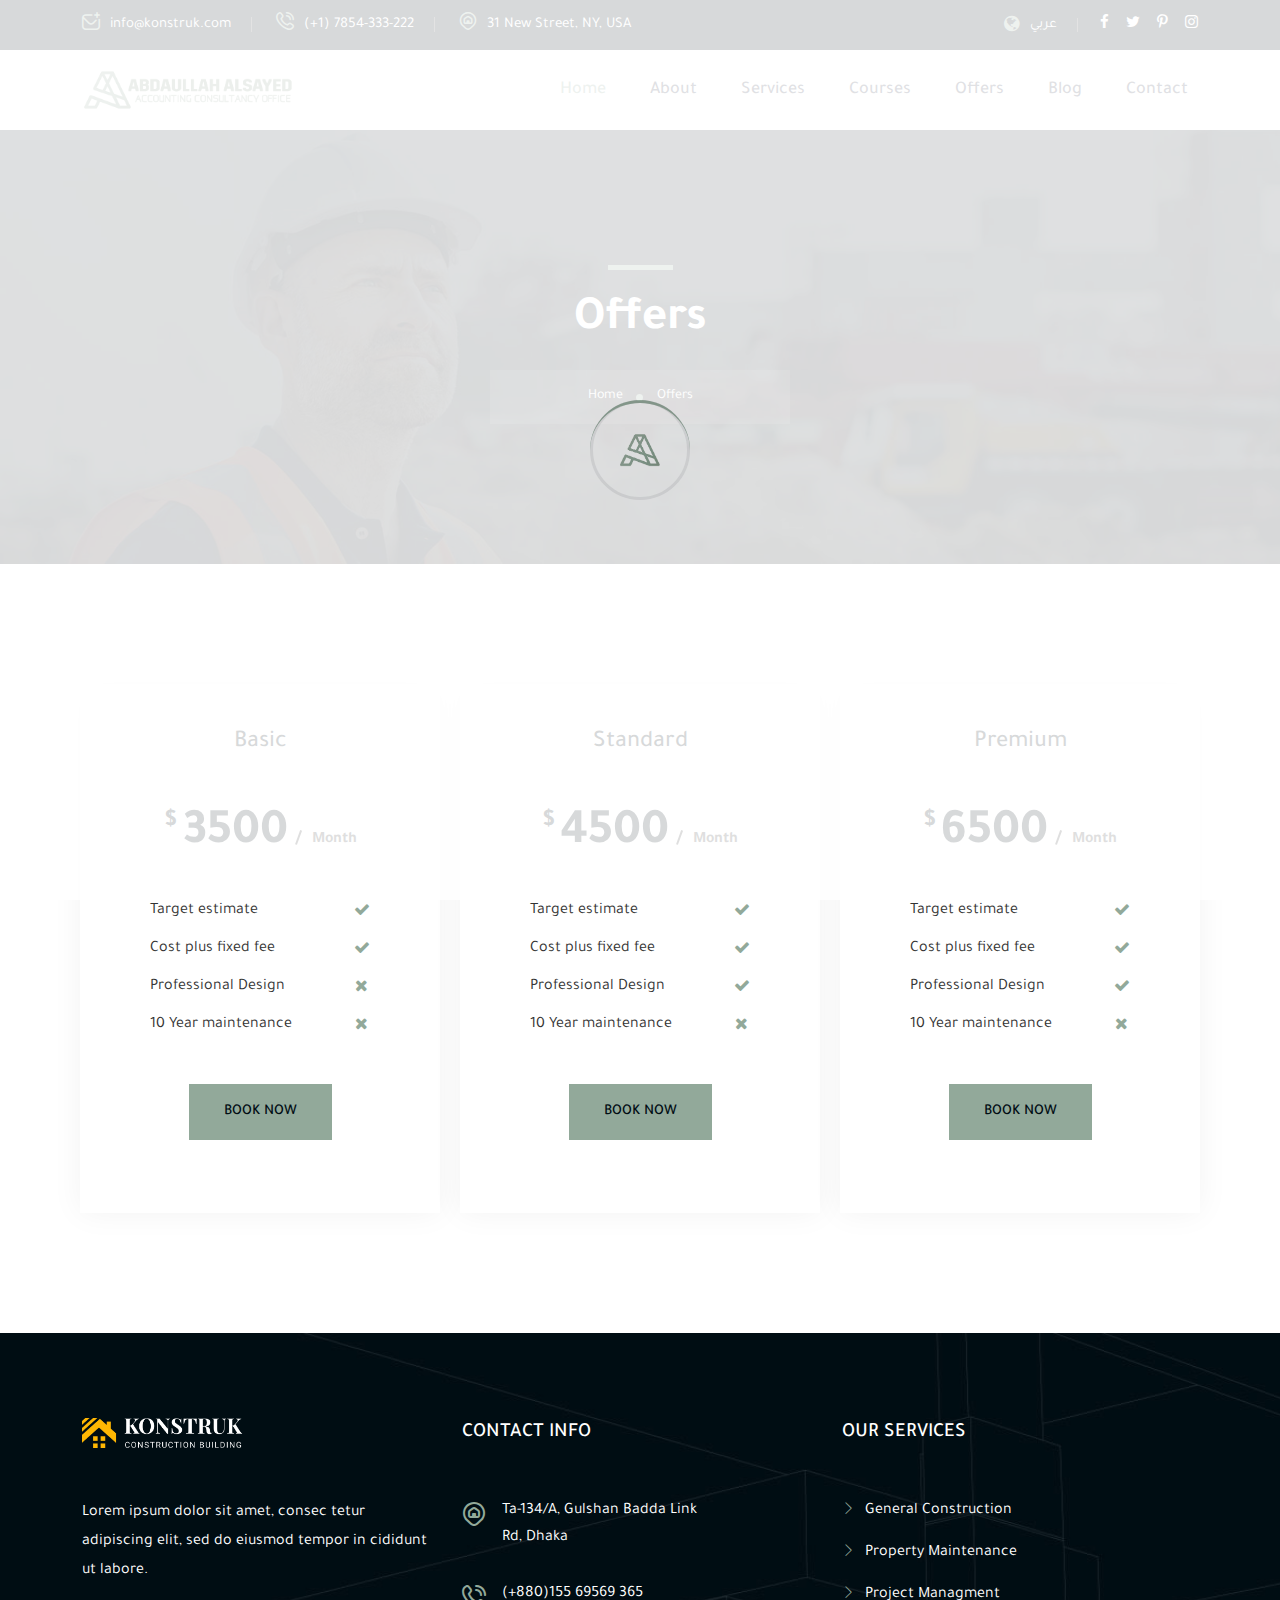
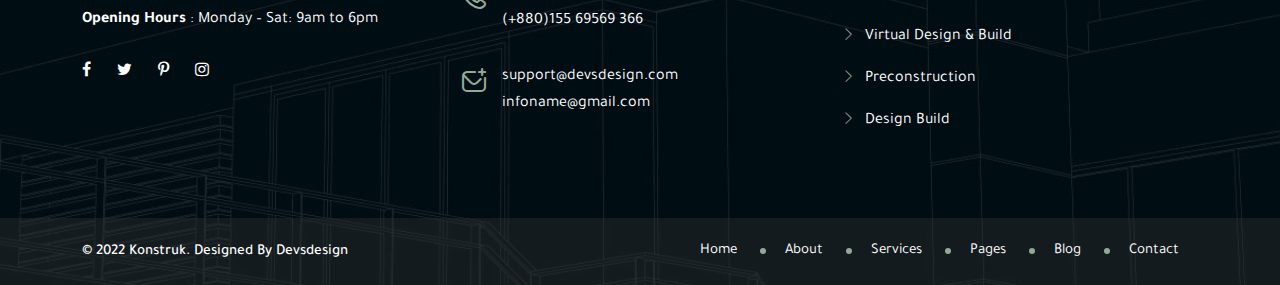
<file: offers.html>
<!DOCTYPE html>
<html lang="zxx">

<head>
	<!-- meta tag -->
	<meta charset="utf-8">
	<title>ABDAULLAH ALSAYED - Offers
	</title>
	<meta name="description" content="">
	<!-- responsive tag -->
	<meta http-equiv="x-ua-compatible" content="ie=edge">
	<meta name="viewport" content="width=device-width, initial-scale=1">
	<!-- favicon -->
	<link rel="apple-touch-icon" href="apple-touch-icon.html">
	<link rel="shortcut icon" type="image/x-icon" href="assets/images/favicon.ico">
	<!-- Bootstrap v4.4.1 css -->
	<link rel="stylesheet" type="text/css" href="assets/css/bootstrap.min.css">
	<!-- font-awesome css -->
	<link rel="stylesheet" type="text/css" href="assets/css/font-awesome.min.css">
	<!-- Uicons Regular Rounded css -->
	<link rel="stylesheet" type="text/css" href="assets/css/uicons-regular-rounded.css">
	<!-- flaticon css -->
	<link rel="stylesheet" type="text/css" href="assets/fonts/flaticon.css">
	<!-- animate css -->
	<link rel="stylesheet" type="text/css" href="assets/css/animate.css">
	<!-- slick css -->
	<link rel="stylesheet" type="text/css" href="assets/css/slick.css">
	<!-- owl.carousel css -->
	<link rel="stylesheet" type="text/css" href="assets/css/owl.carousel.css">
	<!-- off canvas css -->
	<link rel="stylesheet" type="text/css" href="assets/css/off-canvas.css">
	<!-- magnific popup css -->
	<link rel="stylesheet" type="text/css" href="assets/css/magnific-popup.css">
	<!-- Main Menu css -->
	<link rel="stylesheet" href="assets/css/rsmenu-main.css">
	<!-- nivo slider CSS -->
	<link rel="stylesheet" type="text/css" href="assets/inc/custom-slider/css/nivo-slider.css">
	<link rel="stylesheet" type="text/css" href="assets/inc/custom-slider/css/preview.css">
	<!-- spacing css -->
	<link rel="stylesheet" type="text/css" href="assets/css/rs-spacing.css">
	<!-- style css -->
	<link rel="stylesheet" type="text/css" href="style.css">
	<!-- This stylesheet dynamically changed from style.less -->
	<!-- responsive css -->
	<link rel="stylesheet" type="text/css" href="assets/css/responsive.css">

</head>
	<body class="defult-home">

		<div class="offwrap"></div>

		<!--Preloader start here-->
	   	<div id="pre-load">
            <div id="loader" class="loader">
                <div class="loader-container">
                    <div class="loader-icon"><img src="assets/images/fav.png" alt="Konstruk - Construction & Building Html Template "></div>
                </div>
            </div>
        </div>
		<!--Preloader area end here-->

		<!-- Main content Start -->
		<div class="main-content">

			<!--Full width header Start-->
			<div class="full-width-header">
				<!--Header Start-->
				<header id="rs-header" class="rs-header">
					<!-- Toolbar Area Start -->
					<div class="toolbar-area topbar-style1 hidden-md">
						<div class="container">
							<div class="row rs-vertical-middle">
								<div class="col-lg-7">
									<div class="toolbar-contact">
										<ul class="rs-contact-info">
											<li>
												<i class="fi fi-rr-envelope-plus"></i>
												<a href="mailto:info@konstruk.com">info@konstruk.com</a>
											</li>
											<li>
												<i class="fi fi-rr-phone-call"></i>
												<a href="tel:(+1)7854-333-222"> (+1) 7854-333-222</a>
											</li>
											<li>
												<i class="fi-rr-map-marker-home"></i>
												31 New Street, NY, USA
											</li>
										</ul>
									</div>
								</div>
								<div class="col-lg-5">
									<div class="toolbar-sl-share">
										<ul class="clearfix">
											<li class="opening">
												<em><i class="fa fa-globe" aria-hidden="true"></i>
													<a class="link" href="#">
														عربي
													</a>
												</em>
											</li>
											<li><a href="#"><i class="fa fa-facebook"></i></a></li>
											<li><a href="#"><i class="fa fa-twitter"></i></a></li>
											<li><a href="#"><i class="fa fa-pinterest-p"></i></a></li>
											<li><a href="#"><i class="fa fa-instagram"></i></a></li>
										</ul>
									</div>
								</div>
							</div>
						</div>
					</div>
					<!-- Toolbar Area End -->

					<!-- Menu Start -->
					<div class="menu-area menu-sticky">
						<div class="container">
							<div class="row-table">
								<div class="col-cell header-logo">
									<div class="logo-area">
										<a href="index.html">
											<img class="normal-logo" src="assets/images/logo-dark.png" alt="logo">
											<img class="sticky-logo" src="assets/images/logo-dark.png" alt="logo">
										</a>
									</div>
								</div>
								<div class="col-cell">
									<div class="rs-menu-area">
										<div class="main-menu">
											<nav class="rs-menu hidden-md">
												<ul class="nav-menu">
													<li class="current-menu-item">
														<a href="index.html">Home</a>
													</li>
													<li>
														<a href="about.html">About</a>
													</li>
													<li>
														<a href="services.html">Services</a>
													</li>
													<li>
														<a href="courses.html">Courses</a>
													</li>
													<li>
														<a href="offers.html">Offers</a>
													</li>
													<li>
														<a href="blog.html">Blog</a>
													</li>
													<li>
														<a href="contact.html">Contact</a>
													</li>
												</ul> <!-- //.nav-menu -->
											</nav>
										</div> <!-- //.main-menu -->
									</div>
								</div>
								<div class="col-cell">
									<div class="expand-btn-inner">
										<ul>
											<li class="humburger">
												<a id="nav-expander" class="nav-expander bar" href="#">
													<div class="bar">
														<span class="dot1"></span>
														<span class="dot2"></span>
														<span class="dot3"></span>
														<span class="dot4"></span>
														<span class="dot5"></span>
														<span class="dot6"></span>
														<span class="dot7"></span>
														<span class="dot8"></span>
														<span class="dot9"></span>
													</div>
												</a>
											</li>
										</ul>
									</div>
								</div>
							</div>
						</div>
					</div>
					<!-- Menu End -->

					<!-- Canvas Mobile Menu start -->
					<nav class="right_menu_togle mobile-navbar-menu" id="mobile-navbar-menu">
						<div class="close-btn">
							<a id="nav-close2" class="nav-close">
								<div class="line">
									<span class="line1"></span>
									<span class="line2"></span>
								</div>
							</a>
						</div>
						<ul class="nav-menu">
							<li class="current-menu-item">
								<a href="index.html">Home</a>
							</li>
							<li>
								<a href="about.html">About</a>
							</li>
							<li>
								<a href="services.html">Services</a>
							</li>
							<li>
								<a href="courses.html">Courses</a>
							</li>
							<li>
								<a href="offers.html">Offers</a>
							</li>
							<li>
								<a href="blog.html">Blog</a>
							</li>
							<li>
								<a href="contact.html">Contact</a>
							</li>
							<li>
								<a href="#">عربي</a>
							</li>
						</ul> <!-- //.nav-menu -->
						<!-- //.nav-menu -->

						<!-- //.nav-menu -->
						<div class="canvas-contact">
							<div class="address-area">
								<div class="address-list">
									<div class="info-icon">
										<i class="fi fi-rr-map-marker-home"></i>
									</div>
									<div class="info-content">
										<h4 class="title">Contact</h4>
										<em>31 New Street, NY, USA</em>
									</div>
								</div>
								<div class="address-list">
									<div class="info-icon">
										<i class="fi fi-rr-envelope-plus"></i>
									</div>
									<div class="info-content">
										<h4 class="title">Email</h4>
										<em><a href="mailto:info@konstruk.com">Info@konstruk.com</a></em>
									</div>
								</div>
								<div class="address-list">
									<div class="info-icon">
										<i class="fi fi-rr-phone-call"></i>
									</div>
									<div class="info-content">
										<h4 class="title">Free Call</h4>
										<em>+019988772</em>
									</div>
								</div>
							</div>
						</div>
					</nav>
					<!-- Canvas Menu end -->
				</header>
				<!--Header End-->
			</div>
			<!--Full width header End-->

			<!-- Breadcrumbs Start -->
			<div class="rs-breadcrumbs img1">
			    <div class="container">
			        <div class="breadcrumbs-inner">
			            <h1 class="page-title">
							Offers
			            </h1>
			            <ul class="breadcrumbs-area">
                           <li title="Go to konstruk">
                               <a class="active" href="index.html">Home</a>
                           </li>
                          <li>
							  Offers
						  </li>
                       </ul>
			        </div>
			    </div>
			</div>
			<!-- Breadcrumbs End -->
			<!-- Blog Section Start -->
			<div class="rs-pricing pricing-style1 pt-120 pb-120 md-pt-80 md-pb-80">
				<div class="container">
					<div class="row">
						<div class="col-lg-4 col-md-6 md-mb-50">
							<div class="pricing-table-wrap">
								<div class="pricing-table-header">
									<h3 class="pricing-table-title">Basic</h3>
								</div>
								<div class="pricing-table-price-tag">
									<span class="pricing-table-currency">$</span>
									<span class="pricing-table-price-text">3500</span>
									<span class="pricing-table-period">Month</span>
								</div>
								<ul class="pricing-table-features-list">
									<li>
										<i class="fa fa-check"></i>
										<span class="feature-text">Target estimate</span>
									</li>
									<li>
										<i class="fa fa-check"></i>
										<span class="feature-text">Cost plus fixed fee</span>
									</li>
									<li>
										<i class="fa fa-close"></i>
										<span class="feature-text">Professional Design</span>
									</li>
									<li>
										<i class="fa fa-close"></i>
										<span class="feature-text">10 Year maintenance</span>
									</li>
								</ul>
								<div class="btn-part mt-45 md-mt-30 text-center">
									<a class="readon more pricing" href="contact.html"><span>Book Now</span></a>
								</div>
							</div>
						</div>
						<div class="col-lg-4 col-md-6 md-mb-50">
							<div class="pricing-table-wrap">
								<div class="pricing-table-header">
									<h3 class="pricing-table-title">Standard</h3>
								</div>

								<div class="pricing-table-price-tag">
									<span class="pricing-table-currency">$</span>
									<span class="pricing-table-price-text">4500</span>
									<span class="pricing-table-period">Month</span>
								</div>
								<ul class="pricing-table-features-list">
									<li>
										<i class="fa fa-check"></i>
										<span class="feature-text">Target estimate</span>
									</li>
									<li>
										<i class="fa fa-check"></i>
										<span class="feature-text">Cost plus fixed fee</span>
									</li>
									<li>
										<i class="fa fa-check"></i>
										<span class="feature-text">Professional Design</span>
									</li>
									<li>
										<i class="fa fa-close"></i>
										<span class="feature-text">10 Year maintenance</span>
									</li>
								</ul>
								<div class="btn-part mt-45 md-mt-30 text-center">
									<a class="readon more pricing" href="contact.html"><span>Book Now</span></a>
								</div>
							</div>
						</div>
						<div class="col-lg-4 col-md-6">
							<div class="pricing-table-wrap">
								<div class="pricing-table-header">
									<h3 class="pricing-table-title">Premium</h3>
								</div>
								<div class="pricing-table-price-tag">
									<span class="pricing-table-currency">$</span>
									<span class="pricing-table-price-text">6500</span>
									<span class="pricing-table-period">Month</span>
								</div>
								<ul class="pricing-table-features-list">
									<li>
										<i class="fa fa-check"></i>
										<span class="feature-text">Target estimate</span>
									</li>
									<li>
										<i class="fa fa-check"></i>
										<span class="feature-text">Cost plus fixed fee</span>
									</li>
									<li>
										<i class="fa fa-check"></i>
										<span class="feature-text">Professional Design</span>
									</li>
									<li>
										<i class="fa fa-close"></i>
										<span class="feature-text">10 Year maintenance</span>
									</li>
								</ul>
								<div class="btn-part mt-45 md-mt-30 text-center">
									<a class="readon more pricing" href="contact.html"><span>Book Now</span></a>
								</div>
							</div>
						</div>
					</div>
				</div>
			</div>
			<!-- Blog Section End -->
		</div>
		<!-- Main content End -->

		<!-- Footer Start -->
		<footer id="rs-footer" class="rs-footer footer-main-home">
			<div class="footer-top">
				<div class="container">
					<div class="row">
						<div class="col-lg-4 pr-20 md-pr-15 md-mb-20">
							<div class="footer-logo mb-51 md-mb-30">
								<a href="index.html"><img src="assets/images/logo-white.png" alt=""></a>
							</div>
							<div class="textwidget">
								<p class="pb-20">Lorem ipsum dolor sit amet, consec tetur adipiscing elit, sed do eiusmod tempor
									in cididunt ut labore.</p>
								<p class="pb-25"><strong>Opening Hours</strong> : Monday – Sat: 9am to 6pm</p>
							</div>
							<ul class="footer-social md-mb-30">
								<li><a href="#"><i class="fa fa-facebook"></i></a></li>
								<li><a href="#"><i class="fa fa-twitter"></i></a></li>
								<li><a href="#"><i class="fa fa-pinterest-p"></i></a></li>
								<li><a href="#"><i class="fa fa-instagram"></i></a></li>
							</ul>
						</div>
						<div class="col-lg-4 md-mb-10">
							<h3 class="footer-title">Contact Info</h3>
							<ul class="address-widget">
								<li>
									<i class="fi fi-rr-map-marker-home"></i>
									<div class="desc">
										Ta-134/A, Gulshan Badda Link<br>
										Rd, Dhaka
									</div>
								</li>
								<li>
									<i class="fi fi-rr-phone-call"></i>
									<div class="desc">
										<a href="tel:(+880)15569569365">(+880)155 69569 365</a><br>
										<a href="tel:(+880)15569569366">(+880)155 69569 366</a>
									</div>
								</li>
								<li>
									<i class="fi fi-rr-envelope-plus"></i>
									<div class="desc">
										<a href="mailto:support@devsdesign.com">support@devsdesign.com</a><br>
										<a href="mailto:infoname@gmail.com">infoname@gmail.com</a>
									</div>
								</li>
							</ul>
						</div>
						<div class="col-lg-4 md-mb-10">
							<h3 class="footer-title">Our Services</h3>
							<ul class="site-map">
								<li><a href="general-construction.html">General Construction</a></li>
								<li><a href="property-maintenance.html">Property Maintenance</a></li>
								<li><a href="project-managment.html">Project Managment</a></li>
								<li><a href="virtual-design-build.html">Virtual Design & Build</a></li>
								<li><a href="preconstruction.html">Preconstruction</a></li>
								<li><a href="design-build.html">Design Build</a></li>
							</ul>
						</div>

					</div>
				</div>
			</div>
			<div class="footer-bottom">
				<div class="container">
					<div class="row y-middle">
						<div class="col-lg-6 md-mb-10 text-lg-end text-center order-last">
							<ul class="copy-right-menu">
								<li><a href="index.html">Home</a></li>
								<li><a href="about.html">About</a></li>
								<li><a href="services.html">Services</a></li>
								<li><a href="#">Pages</a></li>
								<li><a href="blog.html">Blog</a></li>
								<li><a href="contact.html">Contact</a></li>
							</ul>
						</div>
						<div class="col-lg-6">
							<div class="copyright text-lg-start text-center">
								<p>© 2022 Konstruk. Designed By <a href="https://devsdesign.net/" target="blank">Devsdesign</a>
								</p>
							</div>
						</div>
					</div>
				</div>
			</div>
		</footer>
		<!-- Footer End -->

		<!-- start scrollUp  -->
		<div id="scrollUp">
			<i class="fa fa-angle-up"></i>
		</div>
		<!-- End scrollUp  -->

		<!-- Search Modal Start -->
		<div aria-hidden="true" class="modal fade search-modal" role="dialog" tabindex="-1">
		    <div class="modal-dialog modal-dialog-centered">
		        <div class="modal-content">
		            <div class="search-block clearfix">
		                <form>
		                    <div class="form-group">
		                        <input class="form-control" placeholder="Search Here..." type="text">
		                    </div>
		                </form>
		            </div>
		        </div>
		    </div>
		</div>
		<!-- Search Modal End -->

		<!-- modernizr js -->
		<script src="assets/js/modernizr-2.8.3.min.js"></script>
		<!-- jquery latest version -->
		<script src="assets/js/jquery.min.js"></script>
		<!-- Bootstrap v4.4.1 js -->
		<script src="assets/js/bootstrap.min.js"></script>
		<!-- op nav js -->
		<script src="assets/js/jquery.nav.js"></script>
		<!-- owl.carousel js -->
		<script src="assets/js/owl.carousel.min.js"></script>
		<!-- isotope.pkgd.min js -->
		<script src="assets/js/isotope.pkgd.min.js"></script>
		<!-- wow js -->
		<script src="assets/js/wow.min.js"></script>
		<!-- Skill bar js -->
		<script src="assets/js/skill.bars.jquery.js"></script>
		<!-- imagesloaded js -->
		<script src="assets/js/imagesloaded.pkgd.min.js"></script>
		<!-- waypoints.min js -->
		<script src="assets/js/waypoints.min.js"></script>
		<!-- magnific popup js -->
		<script src="assets/js/jquery.magnific-popup.min.js"></script>
		<!-- counterup.min js -->
		<script src="assets/js/jquery.counterup.min.js"></script>
		<!-- contact form js -->
		<script src="assets/js/contact.form.js"></script>
		<!-- main js -->
		<script src="assets/js/main.js"></script>
	</body>

<!-- Mirrored from devsdesign.net/products/html/konstruk/about.html by HTTrack Website Copier/3.x [XR&CO'2014], Wed, 13 Jul 2022 17:04:48 GMT -->
</html>
</file>
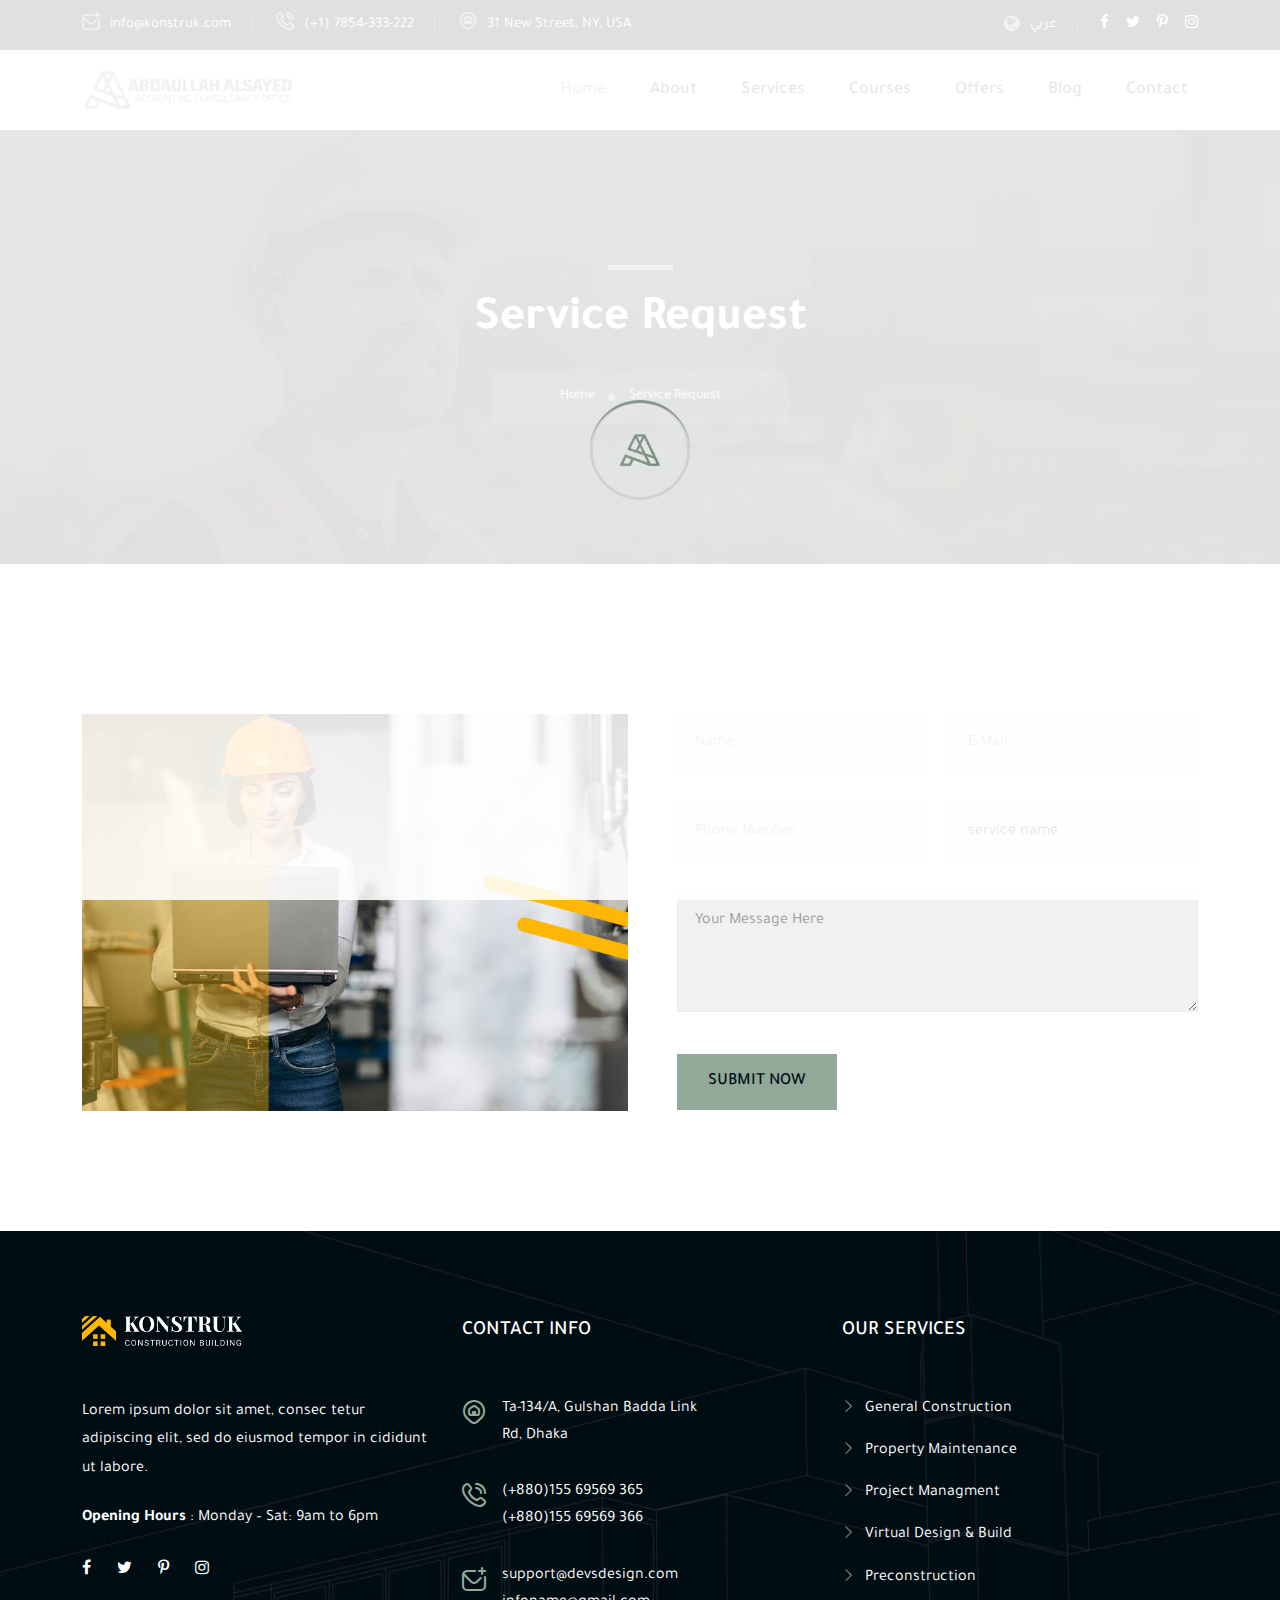
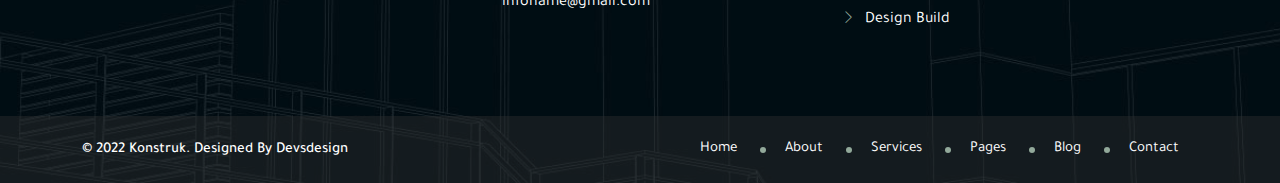
<file: service-request.html>
<!DOCTYPE html>
<html lang="zxx">

<head>
	<!-- meta tag -->
	<meta charset="utf-8">
	<title>ABDAULLAH ALSAYED - Service Request</title>
	<meta name="description" content="">
	<!-- responsive tag -->
	<meta http-equiv="x-ua-compatible" content="ie=edge">
	<meta name="viewport" content="width=device-width, initial-scale=1">
	<!-- favicon -->
	<link rel="apple-touch-icon" href="apple-touch-icon.html">
	<link rel="shortcut icon" type="image/x-icon" href="assets/images/favicon.ico">
	<!-- Bootstrap v4.4.1 css -->
	<link rel="stylesheet" type="text/css" href="assets/css/bootstrap.min.css">
	<!-- font-awesome css -->
	<link rel="stylesheet" type="text/css" href="assets/css/font-awesome.min.css">
	<!-- Uicons Regular Rounded css -->
	<link rel="stylesheet" type="text/css" href="assets/css/uicons-regular-rounded.css">
	<!-- flaticon css -->
	<link rel="stylesheet" type="text/css" href="assets/fonts/flaticon.css">
	<!-- animate css -->
	<link rel="stylesheet" type="text/css" href="assets/css/animate.css">
	<!-- slick css -->
	<link rel="stylesheet" type="text/css" href="assets/css/slick.css">
	<!-- owl.carousel css -->
	<link rel="stylesheet" type="text/css" href="assets/css/owl.carousel.css">
	<!-- off canvas css -->
	<link rel="stylesheet" type="text/css" href="assets/css/off-canvas.css">
	<!-- magnific popup css -->
	<link rel="stylesheet" type="text/css" href="assets/css/magnific-popup.css">
	<!-- Main Menu css -->
	<link rel="stylesheet" href="assets/css/rsmenu-main.css">
	<!-- nivo slider CSS -->
	<link rel="stylesheet" type="text/css" href="assets/inc/custom-slider/css/nivo-slider.css">
	<link rel="stylesheet" type="text/css" href="assets/inc/custom-slider/css/preview.css">
	<!-- spacing css -->
	<link rel="stylesheet" type="text/css" href="assets/css/rs-spacing.css">
	<!-- style css -->
	<link rel="stylesheet" type="text/css" href="style.css">
	<!-- This stylesheet dynamically changed from style.less -->
	<!-- responsive css -->
	<link rel="stylesheet" type="text/css" href="assets/css/responsive.css">

</head>
	<body class="defult-home">

		<div class="offwrap"></div>

		<!--Preloader start here-->
	   	<div id="pre-load">
            <div id="loader" class="loader">
                <div class="loader-container">
                    <div class="loader-icon"><img src="assets/images/fav.png" alt="Konstruk - Construction & Building Html Template "></div>
                </div>
            </div>
        </div>
		<!--Preloader area end here-->

		<!-- Main content Start -->
		<div class="main-content">

			<!--Full width header Start-->
			<div class="full-width-header">
				<!--Header Start-->
				<header id="rs-header" class="rs-header">
					<!-- Toolbar Area Start -->
					<div class="toolbar-area topbar-style1 hidden-md">
						<div class="container">
							<div class="row rs-vertical-middle">
								<div class="col-lg-7">
									<div class="toolbar-contact">
										<ul class="rs-contact-info">
											<li>
												<i class="fi fi-rr-envelope-plus"></i>
												<a href="mailto:info@konstruk.com">info@konstruk.com</a>
											</li>
											<li>
												<i class="fi fi-rr-phone-call"></i>
												<a href="tel:(+1)7854-333-222"> (+1) 7854-333-222</a>
											</li>
											<li>
												<i class="fi-rr-map-marker-home"></i>
												31 New Street, NY, USA
											</li>
										</ul>
									</div>
								</div>
								<div class="col-lg-5">
									<div class="toolbar-sl-share">
										<ul class="clearfix">
											<li class="opening">
												<em><i class="fa fa-globe" aria-hidden="true"></i>
													<a class="link" href="#">
														عربي
													</a>
												</em>
											</li>
											<li><a href="#"><i class="fa fa-facebook"></i></a></li>
											<li><a href="#"><i class="fa fa-twitter"></i></a></li>
											<li><a href="#"><i class="fa fa-pinterest-p"></i></a></li>
											<li><a href="#"><i class="fa fa-instagram"></i></a></li>
										</ul>
									</div>
								</div>
							</div>
						</div>
					</div>
					<!-- Toolbar Area End -->

					<!-- Menu Start -->
					<div class="menu-area menu-sticky">
						<div class="container">
							<div class="row-table">
								<div class="col-cell header-logo">
									<div class="logo-area">
										<a href="index.html">
											<img class="normal-logo" src="assets/images/logo-dark.png" alt="logo">
											<img class="sticky-logo" src="assets/images/logo-dark.png" alt="logo">
										</a>
									</div>
								</div>
								<div class="col-cell">
									<div class="rs-menu-area">
										<div class="main-menu">
											<nav class="rs-menu hidden-md">
												<ul class="nav-menu">
													<li class="current-menu-item">
														<a href="index.html">Home</a>
													</li>
													<li>
														<a href="about.html">About</a>
													</li>
													<li>
														<a href="services.html">Services</a>
													</li>
													<li>
														<a href="courses.html">Courses</a>
													</li>
													<li>
														<a href="offers.html">Offers</a>
													</li>
													<li>
														<a href="blog.html">Blog</a>
													</li>
													<li>
														<a href="contact.html">Contact</a>
													</li>
												</ul> <!-- //.nav-menu -->
											</nav>
										</div> <!-- //.main-menu -->
									</div>
								</div>
								<div class="col-cell">
									<div class="expand-btn-inner">
										<ul>
											<li class="humburger">
												<a id="nav-expander" class="nav-expander bar" href="#">
													<div class="bar">
														<span class="dot1"></span>
														<span class="dot2"></span>
														<span class="dot3"></span>
														<span class="dot4"></span>
														<span class="dot5"></span>
														<span class="dot6"></span>
														<span class="dot7"></span>
														<span class="dot8"></span>
														<span class="dot9"></span>
													</div>
												</a>
											</li>
										</ul>
									</div>
								</div>
							</div>
						</div>
					</div>
					<!-- Menu End -->

					<!-- Canvas Mobile Menu start -->
					<nav class="right_menu_togle mobile-navbar-menu" id="mobile-navbar-menu">
						<div class="close-btn">
							<a id="nav-close2" class="nav-close">
								<div class="line">
									<span class="line1"></span>
									<span class="line2"></span>
								</div>
							</a>
						</div>
						<ul class="nav-menu">
							<li class="current-menu-item">
								<a href="index.html">Home</a>
							</li>
							<li>
								<a href="about.html">About</a>
							</li>
							<li>
								<a href="services.html">Services</a>
							</li>
							<li>
								<a href="courses.html">Courses</a>
							</li>
							<li>
								<a href="offers.html">Offers</a>
							</li>
							<li>
								<a href="blog.html">Blog</a>
							</li>
							<li>
								<a href="contact.html">Contact</a>
							</li>
							<li>
								<a href="#">عربي</a>
							</li>
						</ul> <!-- //.nav-menu -->
						<!-- //.nav-menu -->

						<!-- //.nav-menu -->
						<div class="canvas-contact">
							<div class="address-area">
								<div class="address-list">
									<div class="info-icon">
										<i class="fi fi-rr-map-marker-home"></i>
									</div>
									<div class="info-content">
										<h4 class="title">Contact</h4>
										<em>31 New Street, NY, USA</em>
									</div>
								</div>
								<div class="address-list">
									<div class="info-icon">
										<i class="fi fi-rr-envelope-plus"></i>
									</div>
									<div class="info-content">
										<h4 class="title">Email</h4>
										<em><a href="mailto:info@konstruk.com">Info@konstruk.com</a></em>
									</div>
								</div>
								<div class="address-list">
									<div class="info-icon">
										<i class="fi fi-rr-phone-call"></i>
									</div>
									<div class="info-content">
										<h4 class="title">Free Call</h4>
										<em>+019988772</em>
									</div>
								</div>
							</div>
						</div>
					</nav>
					<!-- Canvas Menu end -->
				</header>
				<!--Header End-->
			</div>
			<!--Full width header End-->

			<!-- Breadcrumbs Start -->
			<div class="rs-breadcrumbs img1">
			    <div class="container">
			        <div class="breadcrumbs-inner">
			            <h1 class="page-title">
							Service Request
			            </h1>
			            <ul class="breadcrumbs-area">
                           <li title="Go to konstruk">
                               <a class="active" href="index.html">Home</a>
                           </li>
                          <li>Service Request</li>
                       </ul>
			        </div>
			    </div>
			</div>
			<!-- Breadcrumbs End -->

			<div class="rs-contact contact-style1 contact-modify2 pt-150 pb-120 md-pb-80">
				<div class="container">
					<div class="row y-middle">
						<div class="col-lg-6 md-mb-50">
							<div class="project-img">
								<img src="assets/images/contact/ser-con1.jpg" alt="Contact">
							</div>
						</div>
						<div class="col-lg-6">
							<div class="contact-section">
								<div class="contact-wrap">
									<div id="form-messages"></div>
									<form id="contact-form" method="post" action="https://devsdesign.net/products/html/konstruk/mailer.php">
										<fieldset>
											<div class="row">
												<div class="col-lg-6 col-md-6 col-sm-6 mb-30">
													<input class="from-control" type="text" id="name" name="name" placeholder="Name" required="">
												</div>
												<div class="col-lg-6 col-md-6 col-sm-6 mb-30">
													<input class="from-control" type="text" id="email" name="email" placeholder="E-Mail" required="">
												</div>
												<div class="col-lg-6 col-md-6 col-sm-6 mb-30">
													<input class="from-control" type="text" id="phone" name="phone" placeholder="Phone Number" required="">
												</div>
												<div class="col-lg-6 col-md-6 col-sm-6 mb-30">
													<input class="from-control" type="text" id="website" name="website" value="service name" placeholder="Your Website" required="" disabled>
												</div>
												<div class="col-lg-12 mb-30">
													<textarea class="from-control" id="message" name="message" placeholder="Your Message Here" required=""></textarea>
												</div>
											</div>
											<div class="btn-part">
												<div class="form-group mb-0">
													<input class="readon more submit" type="submit" value="Submit Now">
												</div>
											</div>
										</fieldset>
									</form>
								</div>
							</div>
						</div>
					</div>
				</div>
			</div>

		</div>
		<!-- Main content End -->

		<!-- Footer Start -->
		<footer id="rs-footer" class="rs-footer footer-main-home">
			<div class="footer-top">
				<div class="container">
					<div class="row">
						<div class="col-lg-4 pr-20 md-pr-15 md-mb-20">
							<div class="footer-logo mb-51 md-mb-30">
								<a href="index.html"><img src="assets/images/logo-white.png" alt=""></a>
							</div>
							<div class="textwidget">
								<p class="pb-20">Lorem ipsum dolor sit amet, consec tetur adipiscing elit, sed do eiusmod tempor
									in cididunt ut labore.</p>
								<p class="pb-25"><strong>Opening Hours</strong> : Monday – Sat: 9am to 6pm</p>
							</div>
							<ul class="footer-social md-mb-30">
								<li><a href="#"><i class="fa fa-facebook"></i></a></li>
								<li><a href="#"><i class="fa fa-twitter"></i></a></li>
								<li><a href="#"><i class="fa fa-pinterest-p"></i></a></li>
								<li><a href="#"><i class="fa fa-instagram"></i></a></li>
							</ul>
						</div>
						<div class="col-lg-4 md-mb-10">
							<h3 class="footer-title">Contact Info</h3>
							<ul class="address-widget">
								<li>
									<i class="fi fi-rr-map-marker-home"></i>
									<div class="desc">
										Ta-134/A, Gulshan Badda Link<br>
										Rd, Dhaka
									</div>
								</li>
								<li>
									<i class="fi fi-rr-phone-call"></i>
									<div class="desc">
										<a href="tel:(+880)15569569365">(+880)155 69569 365</a><br>
										<a href="tel:(+880)15569569366">(+880)155 69569 366</a>
									</div>
								</li>
								<li>
									<i class="fi fi-rr-envelope-plus"></i>
									<div class="desc">
										<a href="mailto:support@devsdesign.com">support@devsdesign.com</a><br>
										<a href="mailto:infoname@gmail.com">infoname@gmail.com</a>
									</div>
								</li>
							</ul>
						</div>
						<div class="col-lg-4 md-mb-10">
							<h3 class="footer-title">Our Services</h3>
							<ul class="site-map">
								<li><a href="general-construction.html">General Construction</a></li>
								<li><a href="property-maintenance.html">Property Maintenance</a></li>
								<li><a href="project-managment.html">Project Managment</a></li>
								<li><a href="virtual-design-build.html">Virtual Design & Build</a></li>
								<li><a href="preconstruction.html">Preconstruction</a></li>
								<li><a href="design-build.html">Design Build</a></li>
							</ul>
						</div>

					</div>
				</div>
			</div>
			<div class="footer-bottom">
				<div class="container">
					<div class="row y-middle">
						<div class="col-lg-6 md-mb-10 text-lg-end text-center order-last">
							<ul class="copy-right-menu">
								<li><a href="index.html">Home</a></li>
								<li><a href="about.html">About</a></li>
								<li><a href="services.html">Services</a></li>
								<li><a href="#">Pages</a></li>
								<li><a href="blog.html">Blog</a></li>
								<li><a href="contact.html">Contact</a></li>
							</ul>
						</div>
						<div class="col-lg-6">
							<div class="copyright text-lg-start text-center">
								<p>© 2022 Konstruk. Designed By <a href="https://devsdesign.net/" target="blank">Devsdesign</a>
								</p>
							</div>
						</div>
					</div>
				</div>
			</div>
		</footer>
		<!-- Footer End -->

		<!-- start scrollUp  -->
		<div id="scrollUp">
			<i class="fa fa-angle-up"></i>
		</div>
		<!-- End scrollUp  -->

		<!-- Search Modal Start -->
		<div aria-hidden="true" class="modal fade search-modal" role="dialog" tabindex="-1">
		    <div class="modal-dialog modal-dialog-centered">
		        <div class="modal-content">
		            <div class="search-block clearfix">
		                <form>
		                    <div class="form-group">
		                        <input class="form-control" placeholder="Search Here..." type="text">
		                    </div>
		                </form>
		            </div>
		        </div>
		    </div>
		</div>
		<!-- Search Modal End -->

		<!-- modernizr js -->
		<script src="assets/js/modernizr-2.8.3.min.js"></script>
		<!-- jquery latest version -->
		<script src="assets/js/jquery.min.js"></script>
		<!-- Bootstrap v4.4.1 js -->
		<script src="assets/js/bootstrap.min.js"></script>
		<!-- op nav js -->
		<script src="assets/js/jquery.nav.js"></script>
		<!-- owl.carousel js -->
		<script src="assets/js/owl.carousel.min.js"></script>
		<!-- isotope.pkgd.min js -->
		<script src="assets/js/isotope.pkgd.min.js"></script>
		<!-- wow js -->
		<script src="assets/js/wow.min.js"></script>
		<!-- Skill bar js -->
		<script src="assets/js/skill.bars.jquery.js"></script>
		<!-- imagesloaded js -->
		<script src="assets/js/imagesloaded.pkgd.min.js"></script>
		<!-- waypoints.min js -->
		<script src="assets/js/waypoints.min.js"></script>
		<!-- magnific popup js -->
		<script src="assets/js/jquery.magnific-popup.min.js"></script>
		<!-- counterup.min js -->
		<script src="assets/js/jquery.counterup.min.js"></script>
		<!-- contact form js -->
		<script src="assets/js/contact.form.js"></script>
		<!-- main js -->
		<script src="assets/js/main.js"></script>
	</body>

<!-- Mirrored from devsdesign.net/products/html/konstruk/about.html by HTTrack Website Copier/3.x [XR&CO'2014], Wed, 13 Jul 2022 17:04:48 GMT -->
</html>
</file>
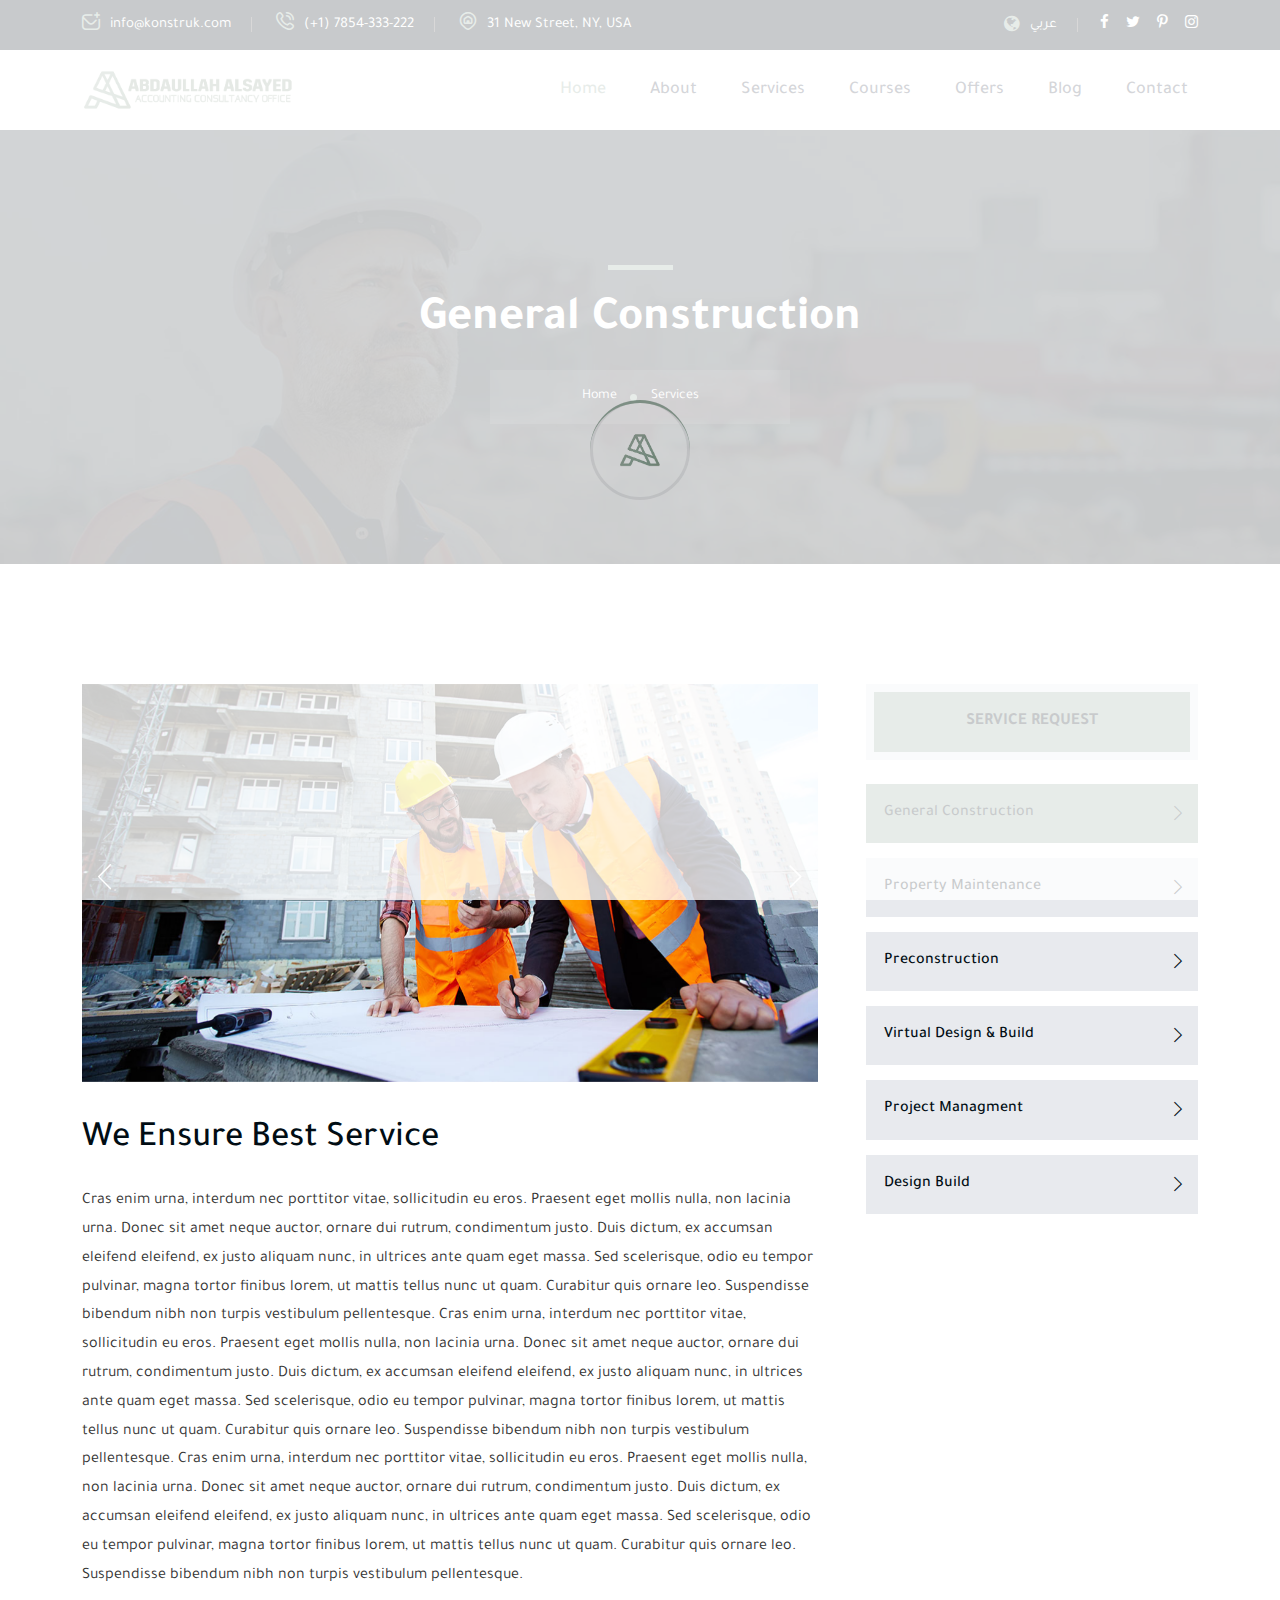
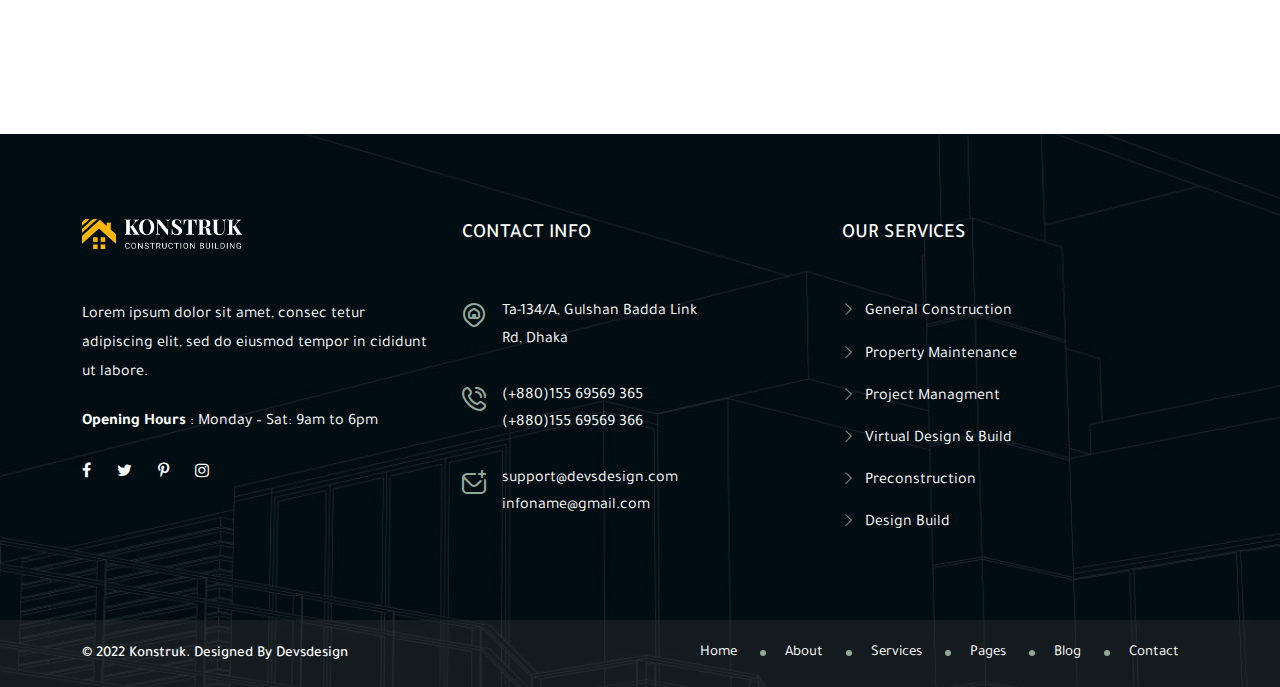
<file: services-details.html>
<!DOCTYPE html>
<html lang="zxx">

<head>
	<!-- meta tag -->
	<meta charset="utf-8">
	<title>ABDAULLAH ALSAYED - Services</title>
	<meta name="description" content="">
	<!-- responsive tag -->
	<meta http-equiv="x-ua-compatible" content="ie=edge">
	<meta name="viewport" content="width=device-width, initial-scale=1">
	<!-- favicon -->
	<link rel="apple-touch-icon" href="apple-touch-icon.html">
	<link rel="shortcut icon" type="image/x-icon" href="assets/images/favicon.ico">
	<!-- Bootstrap v4.4.1 css -->
	<link rel="stylesheet" type="text/css" href="assets/css/bootstrap.min.css">
	<!-- font-awesome css -->
	<link rel="stylesheet" type="text/css" href="assets/css/font-awesome.min.css">
	<!-- Uicons Regular Rounded css -->
	<link rel="stylesheet" type="text/css" href="assets/css/uicons-regular-rounded.css">
	<!-- flaticon css -->
	<link rel="stylesheet" type="text/css" href="assets/fonts/flaticon.css">
	<!-- animate css -->
	<link rel="stylesheet" type="text/css" href="assets/css/animate.css">
	<!-- slick css -->
	<link rel="stylesheet" type="text/css" href="assets/css/slick.css">
	<!-- owl.carousel css -->
	<link rel="stylesheet" type="text/css" href="assets/css/owl.carousel.css">
	<!-- off canvas css -->
	<link rel="stylesheet" type="text/css" href="assets/css/off-canvas.css">
	<!-- magnific popup css -->
	<link rel="stylesheet" type="text/css" href="assets/css/magnific-popup.css">
	<!-- Main Menu css -->
	<link rel="stylesheet" href="assets/css/rsmenu-main.css">
	<!-- nivo slider CSS -->
	<link rel="stylesheet" type="text/css" href="assets/inc/custom-slider/css/nivo-slider.css">
	<link rel="stylesheet" type="text/css" href="assets/inc/custom-slider/css/preview.css">
	<!-- spacing css -->
	<link rel="stylesheet" type="text/css" href="assets/css/rs-spacing.css">
	<!-- style css -->
	<link rel="stylesheet" type="text/css" href="style.css">
	<!-- This stylesheet dynamically changed from style.less -->
	<!-- responsive css -->
	<link rel="stylesheet" type="text/css" href="assets/css/responsive.css">

</head>
	<body class="defult-home">

		<div class="offwrap"></div>

		<!--Preloader start here-->
	   	<div id="pre-load">
            <div id="loader" class="loader">
                <div class="loader-container">
                    <div class="loader-icon"><img src="assets/images/fav.png" alt="Konstruk - Construction & Building Html Template "></div>
                </div>
            </div>
        </div>
		<!--Preloader area end here-->

		<!-- Main content Start -->
		<div class="main-content">

			<!--Full width header Start-->
			<div class="full-width-header">
				<!--Header Start-->
				<header id="rs-header" class="rs-header">
					<!-- Toolbar Area Start -->
					<div class="toolbar-area topbar-style1 hidden-md">
						<div class="container">
							<div class="row rs-vertical-middle">
								<div class="col-lg-7">
									<div class="toolbar-contact">
										<ul class="rs-contact-info">
											<li>
												<i class="fi fi-rr-envelope-plus"></i>
												<a href="mailto:info@konstruk.com">info@konstruk.com</a>
											</li>
											<li>
												<i class="fi fi-rr-phone-call"></i>
												<a href="tel:(+1)7854-333-222"> (+1) 7854-333-222</a>
											</li>
											<li>
												<i class="fi-rr-map-marker-home"></i>
												31 New Street, NY, USA
											</li>
										</ul>
									</div>
								</div>
								<div class="col-lg-5">
									<div class="toolbar-sl-share">
										<ul class="clearfix">
											<li class="opening">
												<em><i class="fa fa-globe" aria-hidden="true"></i>
													<a class="link" href="#">
														عربي
													</a>
												</em>
											</li>
											<li><a href="#"><i class="fa fa-facebook"></i></a></li>
											<li><a href="#"><i class="fa fa-twitter"></i></a></li>
											<li><a href="#"><i class="fa fa-pinterest-p"></i></a></li>
											<li><a href="#"><i class="fa fa-instagram"></i></a></li>
										</ul>
									</div>
								</div>
							</div>
						</div>
					</div>
					<!-- Toolbar Area End -->

					<!-- Menu Start -->
					<div class="menu-area menu-sticky">
						<div class="container">
							<div class="row-table">
								<div class="col-cell header-logo">
									<div class="logo-area">
										<a href="index.html">
											<img class="normal-logo" src="assets/images/logo-dark.png" alt="logo">
											<img class="sticky-logo" src="assets/images/logo-dark.png" alt="logo">
										</a>
									</div>
								</div>
								<div class="col-cell">
									<div class="rs-menu-area">
										<div class="main-menu">
											<nav class="rs-menu hidden-md">
												<ul class="nav-menu">
													<li class="current-menu-item">
														<a href="index.html">Home</a>
													</li>
													<li>
														<a href="about.html">About</a>
													</li>
													<li>
														<a href="services.html">Services</a>
													</li>
													<li>
														<a href="courses.html">Courses</a>
													</li>
													<li>
														<a href="offers.html">Offers</a>
													</li>
													<li>
														<a href="blog.html">Blog</a>
													</li>
													<li>
														<a href="contact.html">Contact</a>
													</li>
												</ul> <!-- //.nav-menu -->
											</nav>
										</div> <!-- //.main-menu -->
									</div>
								</div>
								<div class="col-cell">
									<div class="expand-btn-inner">
										<ul>
											<li class="humburger">
												<a id="nav-expander" class="nav-expander bar" href="#">
													<div class="bar">
														<span class="dot1"></span>
														<span class="dot2"></span>
														<span class="dot3"></span>
														<span class="dot4"></span>
														<span class="dot5"></span>
														<span class="dot6"></span>
														<span class="dot7"></span>
														<span class="dot8"></span>
														<span class="dot9"></span>
													</div>
												</a>
											</li>
										</ul>
									</div>
								</div>
							</div>
						</div>
					</div>
					<!-- Menu End -->

					<!-- Canvas Mobile Menu start -->
					<nav class="right_menu_togle mobile-navbar-menu" id="mobile-navbar-menu">
						<div class="close-btn">
							<a id="nav-close2" class="nav-close">
								<div class="line">
									<span class="line1"></span>
									<span class="line2"></span>
								</div>
							</a>
						</div>
						<ul class="nav-menu">
							<li class="current-menu-item">
								<a href="index.html">Home</a>
							</li>
							<li>
								<a href="about.html">About</a>
							</li>
							<li>
								<a href="services.html">Services</a>
							</li>
							<li>
								<a href="courses.html">Courses</a>
							</li>
							<li>
								<a href="offers.html">Offers</a>
							</li>
							<li>
								<a href="blog.html">Blog</a>
							</li>
							<li>
								<a href="contact.html">Contact</a>
							</li>
							<li>
								<a href="#">عربي</a>
							</li>
						</ul> <!-- //.nav-menu -->
						<!-- //.nav-menu -->

						<!-- //.nav-menu -->
						<div class="canvas-contact">
							<div class="address-area">
								<div class="address-list">
									<div class="info-icon">
										<i class="fi fi-rr-map-marker-home"></i>
									</div>
									<div class="info-content">
										<h4 class="title">Contact</h4>
										<em>31 New Street, NY, USA</em>
									</div>
								</div>
								<div class="address-list">
									<div class="info-icon">
										<i class="fi fi-rr-envelope-plus"></i>
									</div>
									<div class="info-content">
										<h4 class="title">Email</h4>
										<em><a href="mailto:info@konstruk.com">Info@konstruk.com</a></em>
									</div>
								</div>
								<div class="address-list">
									<div class="info-icon">
										<i class="fi fi-rr-phone-call"></i>
									</div>
									<div class="info-content">
										<h4 class="title">Free Call</h4>
										<em>+019988772</em>
									</div>
								</div>
							</div>
						</div>
					</nav>
					<!-- Canvas Menu end -->
				</header>
				<!--Header End-->
			</div>
			<!--Full width header End-->

			<!-- Breadcrumbs Start -->
			<div class="rs-breadcrumbs img1">
			    <div class="container">
			        <div class="breadcrumbs-inner">
			            <h1 class="page-title">
							General Construction
			            </h1>
			            <ul class="breadcrumbs-area">
                           <li title="Go to konstruk">
                               <a class="active" href="index.html">Home</a>
                           </li>
                          <li>Services</li>
                       </ul>
			        </div>
			    </div>
			</div>
			<!-- Breadcrumbs End -->

			<!-- services Start -->
			<div class="rs-services-single pt-120 pb-120 md-pt-80 md-pb-80">
				<div class="container">
					<div class="row">
						<div class="col-lg-8 md-mb-50">
							<!-- Slider Section Start -->
							<div class="rs-slider case-slider-style3 mb-35">
									<div class="rs-carousel owl-carousel" data-loop="true" data-items="1" data-margin="0" data-autoplay="true" data-hoverpause="true" data-autoplay-timeout="5000" data-smart-speed="800" data-dots="false" data-nav="false" data-nav-speed="false" data-center-mode="false" data-mobile-device="1" data-mobile-device-nav="false" data-mobile-device-dots="false" data-ipad-device="1" data-ipad-device-nav="true" data-ipad-device-dots="false" data-ipad-device2="1" data-ipad-device-nav2="true" data-ipad-device-dots2="false" data-md-device="1" data-md-device-nav="true" data-md-device-dots="false">
										<div class="slider-img">
											<img src="assets/images/slider/style3/sl1.jpg" alt="Slider">
										</div>
										<div class="slider-img">
											<img src="assets/images/slider/style3/sl2.jpg" alt="Slider">
										</div>
										<div class="slider-img">
											<img src="assets/images/slider/style3/sl3.jpg" alt="Slider">
										</div>
								</div>
							</div>
							<!-- Slider Section End -->
							<div class="services-title pb-24">
								<h2 class="title">We Ensure Best Service</h2>
							</div>
							<p class="desc-part pb-24">
								Cras enim urna, interdum nec porttitor vitae, sollicitudin eu eros. Praesent eget mollis nulla, non lacinia urna. Donec sit amet neque auctor, ornare dui rutrum, condimentum justo. Duis dictum, ex accumsan eleifend eleifend, ex justo aliquam nunc, in ultrices ante quam eget massa. Sed scelerisque, odio eu tempor pulvinar, magna tortor finibus lorem, ut mattis tellus nunc ut quam. Curabitur quis ornare leo. Suspendisse bibendum nibh non turpis vestibulum pellentesque.

								Cras enim urna, interdum nec porttitor vitae, sollicitudin eu eros. Praesent eget mollis nulla, non lacinia urna. Donec sit amet neque auctor, ornare dui rutrum, condimentum justo. Duis dictum, ex accumsan eleifend eleifend, ex justo aliquam nunc, in ultrices ante quam eget massa. Sed scelerisque, odio eu tempor pulvinar, magna tortor finibus lorem, ut mattis tellus nunc ut quam. Curabitur quis ornare leo. Suspendisse bibendum nibh non turpis vestibulum pellentesque.

								Cras enim urna, interdum nec porttitor vitae, sollicitudin eu eros. Praesent eget mollis nulla, non lacinia urna. Donec sit amet neque auctor, ornare dui rutrum, condimentum justo. Duis dictum, ex accumsan eleifend eleifend, ex justo aliquam nunc, in ultrices ante quam eget massa. Sed scelerisque, odio eu tempor pulvinar, magna tortor finibus lorem, ut mattis tellus nunc ut quam. Curabitur quis ornare leo. Suspendisse bibendum nibh non turpis vestibulum pellentesque.
							</p>
						</div>
						<div class="col-lg-4 pl-36 md-pl-15">
							<div class="brochures p-2 mb-4">
								<a class="readon more d-block text-center fw-bold" href="#">Service Request</a>
							</div>
							<ul class="services-list">
								<li><a class="active" href="general-construction.html">General Construction</a></li>
								<li><a href="property-maintenance.html">Property Maintenance</a></li>
								<li><a href="preconstruction.html">Preconstruction</a></li>
								<li><a href="virtual-design-build.html">Virtual Design &amp; Build</a></li>
								<li><a href="project-managment.html">Project Managment</a></li>
								<li><a href="design-build.html">Design Build</a></li>
							</ul>
						</div>
					</div>
				</div>
			</div>
			<!-- services End -->

		</div>
		<!-- Main content End -->

		<!-- Footer Start -->
		<footer id="rs-footer" class="rs-footer footer-main-home">
			<div class="footer-top">
				<div class="container">
					<div class="row">
						<div class="col-lg-4 pr-20 md-pr-15 md-mb-20">
							<div class="footer-logo mb-51 md-mb-30">
								<a href="index.html"><img src="assets/images/logo-white.png" alt=""></a>
							</div>
							<div class="textwidget">
								<p class="pb-20">Lorem ipsum dolor sit amet, consec tetur adipiscing elit, sed do eiusmod tempor
									in cididunt ut labore.</p>
								<p class="pb-25"><strong>Opening Hours</strong> : Monday – Sat: 9am to 6pm</p>
							</div>
							<ul class="footer-social md-mb-30">
								<li><a href="#"><i class="fa fa-facebook"></i></a></li>
								<li><a href="#"><i class="fa fa-twitter"></i></a></li>
								<li><a href="#"><i class="fa fa-pinterest-p"></i></a></li>
								<li><a href="#"><i class="fa fa-instagram"></i></a></li>
							</ul>
						</div>
						<div class="col-lg-4 md-mb-10">
							<h3 class="footer-title">Contact Info</h3>
							<ul class="address-widget">
								<li>
									<i class="fi fi-rr-map-marker-home"></i>
									<div class="desc">
										Ta-134/A, Gulshan Badda Link<br>
										Rd, Dhaka
									</div>
								</li>
								<li>
									<i class="fi fi-rr-phone-call"></i>
									<div class="desc">
										<a href="tel:(+880)15569569365">(+880)155 69569 365</a><br>
										<a href="tel:(+880)15569569366">(+880)155 69569 366</a>
									</div>
								</li>
								<li>
									<i class="fi fi-rr-envelope-plus"></i>
									<div class="desc">
										<a href="mailto:support@devsdesign.com">support@devsdesign.com</a><br>
										<a href="mailto:infoname@gmail.com">infoname@gmail.com</a>
									</div>
								</li>
							</ul>
						</div>
						<div class="col-lg-4 md-mb-10">
							<h3 class="footer-title">Our Services</h3>
							<ul class="site-map">
								<li><a href="general-construction.html">General Construction</a></li>
								<li><a href="property-maintenance.html">Property Maintenance</a></li>
								<li><a href="project-managment.html">Project Managment</a></li>
								<li><a href="virtual-design-build.html">Virtual Design & Build</a></li>
								<li><a href="preconstruction.html">Preconstruction</a></li>
								<li><a href="design-build.html">Design Build</a></li>
							</ul>
						</div>

					</div>
				</div>
			</div>
			<div class="footer-bottom">
				<div class="container">
					<div class="row y-middle">
						<div class="col-lg-6 md-mb-10 text-lg-end text-center order-last">
							<ul class="copy-right-menu">
								<li><a href="index.html">Home</a></li>
								<li><a href="about.html">About</a></li>
								<li><a href="services.html">Services</a></li>
								<li><a href="#">Pages</a></li>
								<li><a href="blog.html">Blog</a></li>
								<li><a href="contact.html">Contact</a></li>
							</ul>
						</div>
						<div class="col-lg-6">
							<div class="copyright text-lg-start text-center">
								<p>© 2022 Konstruk. Designed By <a href="https://devsdesign.net/" target="blank">Devsdesign</a>
								</p>
							</div>
						</div>
					</div>
				</div>
			</div>
		</footer>
		<!-- Footer End -->

		<!-- start scrollUp  -->
		<div id="scrollUp">
			<i class="fa fa-angle-up"></i>
		</div>
		<!-- End scrollUp  -->

		<!-- Search Modal Start -->
		<div aria-hidden="true" class="modal fade search-modal" role="dialog" tabindex="-1">
		    <div class="modal-dialog modal-dialog-centered">
		        <div class="modal-content">
		            <div class="search-block clearfix">
		                <form>
		                    <div class="form-group">
		                        <input class="form-control" placeholder="Search Here..." type="text">
		                    </div>
		                </form>
		            </div>
		        </div>
		    </div>
		</div>
		<!-- Search Modal End -->

		<!-- modernizr js -->
		<script src="assets/js/modernizr-2.8.3.min.js"></script>
		<!-- jquery latest version -->
		<script src="assets/js/jquery.min.js"></script>
		<!-- Bootstrap v4.4.1 js -->
		<script src="assets/js/bootstrap.min.js"></script>
		<!-- op nav js -->
		<script src="assets/js/jquery.nav.js"></script>
		<!-- owl.carousel js -->
		<script src="assets/js/owl.carousel.min.js"></script>
		<!-- isotope.pkgd.min js -->
		<script src="assets/js/isotope.pkgd.min.js"></script>
		<!-- wow js -->
		<script src="assets/js/wow.min.js"></script>
		<!-- Skill bar js -->
		<script src="assets/js/skill.bars.jquery.js"></script>
		<!-- imagesloaded js -->
		<script src="assets/js/imagesloaded.pkgd.min.js"></script>
		<!-- waypoints.min js -->
		<script src="assets/js/waypoints.min.js"></script>
		<!-- magnific popup js -->
		<script src="assets/js/jquery.magnific-popup.min.js"></script>
		<!-- counterup.min js -->
		<script src="assets/js/jquery.counterup.min.js"></script>
		<!-- contact form js -->
		<script src="assets/js/contact.form.js"></script>
		<!-- main js -->
		<script src="assets/js/main.js"></script>
	</body>

</html>
</file>
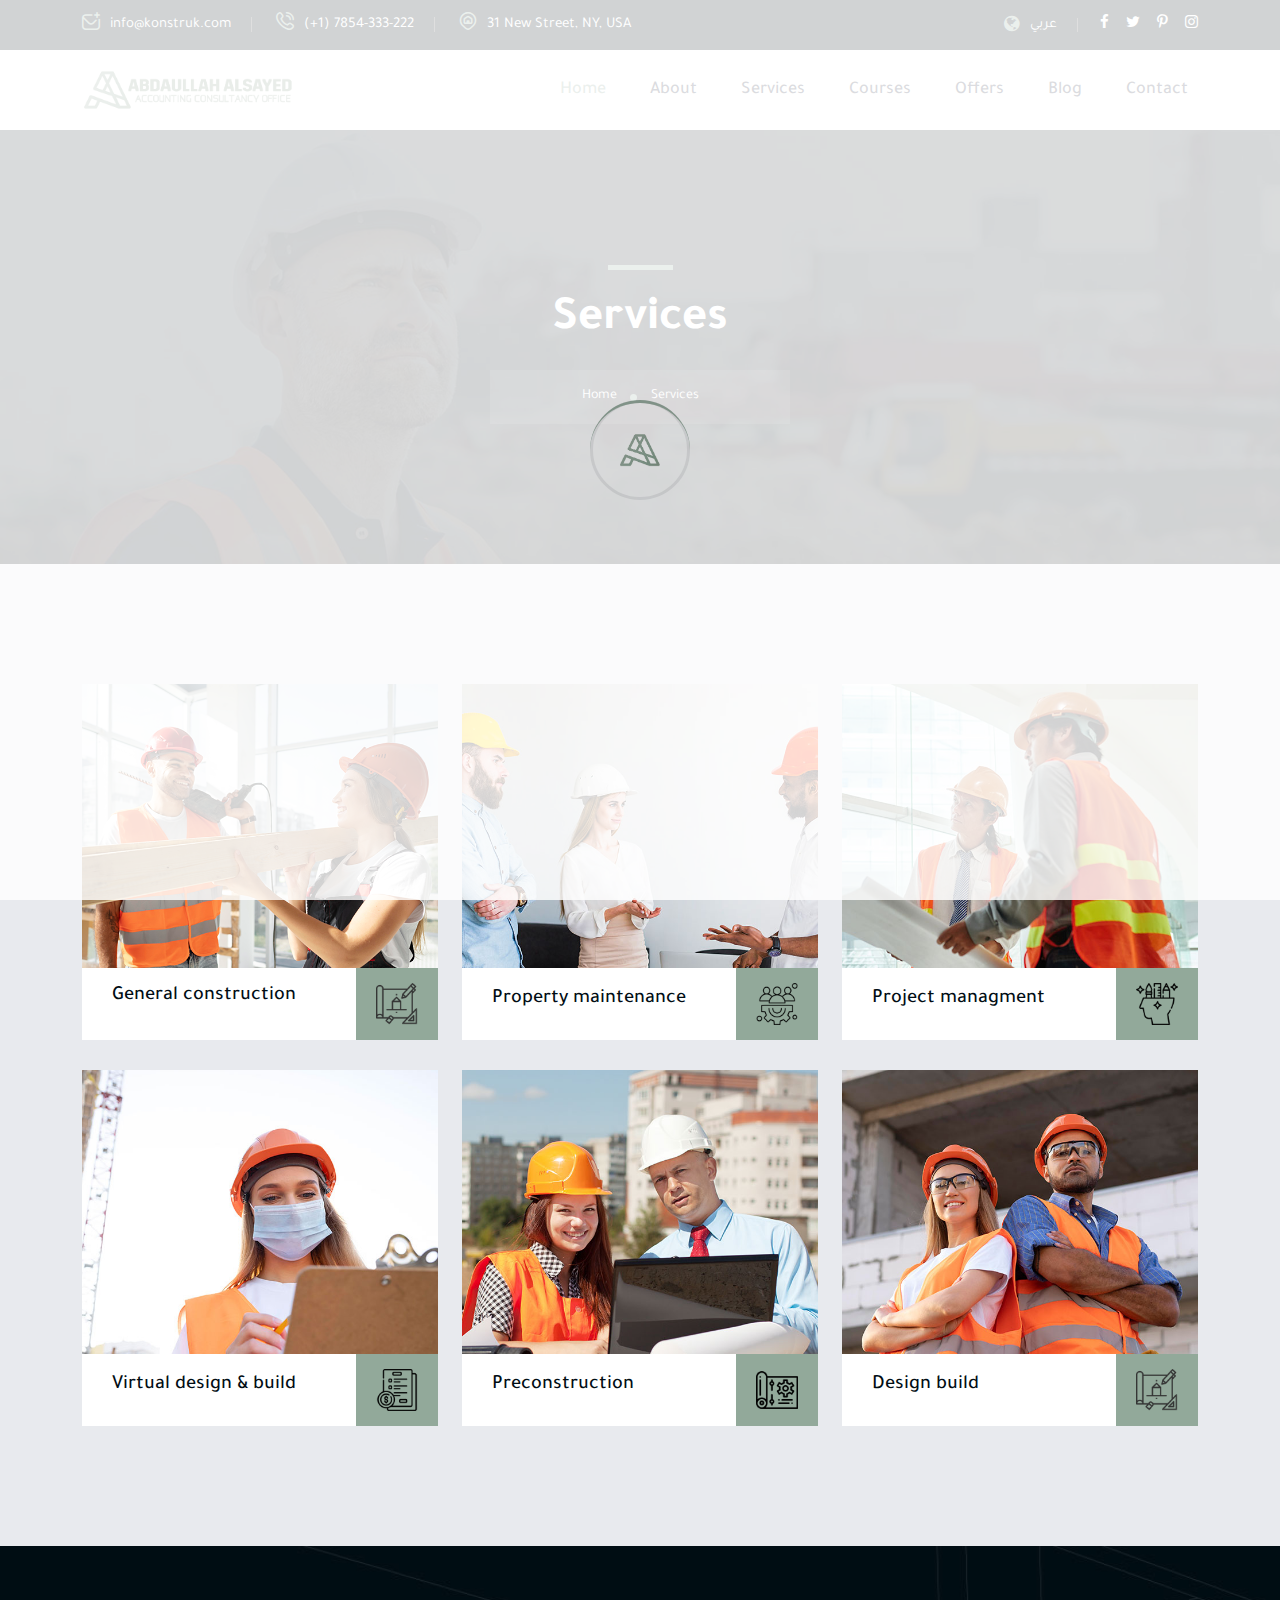
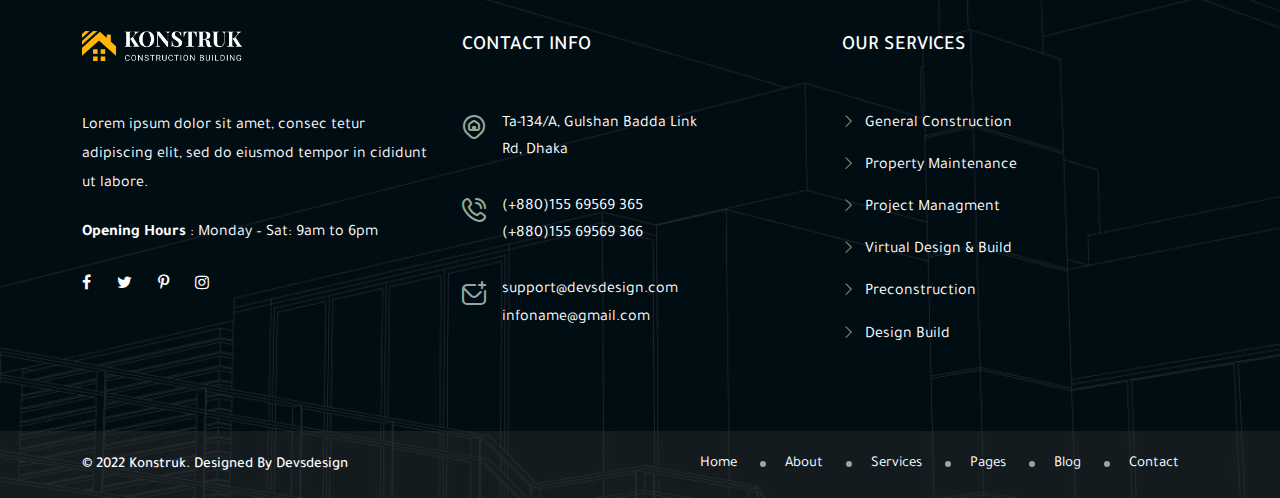
<file: services.html>
<!DOCTYPE html>
<html lang="zxx">

<head>
	<!-- meta tag -->
	<meta charset="utf-8">
	<title>ABDAULLAH ALSAYED - Services</title>
	<meta name="description" content="">
	<!-- responsive tag -->
	<meta http-equiv="x-ua-compatible" content="ie=edge">
	<meta name="viewport" content="width=device-width, initial-scale=1">
	<!-- favicon -->
	<link rel="apple-touch-icon" href="apple-touch-icon.html">
	<link rel="shortcut icon" type="image/x-icon" href="assets/images/favicon.ico">
	<!-- Bootstrap v4.4.1 css -->
	<link rel="stylesheet" type="text/css" href="assets/css/bootstrap.min.css">
	<!-- font-awesome css -->
	<link rel="stylesheet" type="text/css" href="assets/css/font-awesome.min.css">
	<!-- Uicons Regular Rounded css -->
	<link rel="stylesheet" type="text/css" href="assets/css/uicons-regular-rounded.css">
	<!-- flaticon css -->
	<link rel="stylesheet" type="text/css" href="assets/fonts/flaticon.css">
	<!-- animate css -->
	<link rel="stylesheet" type="text/css" href="assets/css/animate.css">
	<!-- slick css -->
	<link rel="stylesheet" type="text/css" href="assets/css/slick.css">
	<!-- owl.carousel css -->
	<link rel="stylesheet" type="text/css" href="assets/css/owl.carousel.css">
	<!-- off canvas css -->
	<link rel="stylesheet" type="text/css" href="assets/css/off-canvas.css">
	<!-- magnific popup css -->
	<link rel="stylesheet" type="text/css" href="assets/css/magnific-popup.css">
	<!-- Main Menu css -->
	<link rel="stylesheet" href="assets/css/rsmenu-main.css">
	<!-- nivo slider CSS -->
	<link rel="stylesheet" type="text/css" href="assets/inc/custom-slider/css/nivo-slider.css">
	<link rel="stylesheet" type="text/css" href="assets/inc/custom-slider/css/preview.css">
	<!-- spacing css -->
	<link rel="stylesheet" type="text/css" href="assets/css/rs-spacing.css">
	<!-- style css -->
	<link rel="stylesheet" type="text/css" href="style.css">
	<!-- This stylesheet dynamically changed from style.less -->
	<!-- responsive css -->
	<link rel="stylesheet" type="text/css" href="assets/css/responsive.css">

</head>
	<body class="defult-home">

		<div class="offwrap"></div>

		<!--Preloader start here-->
	   	<div id="pre-load">
            <div id="loader" class="loader">
                <div class="loader-container">
                    <div class="loader-icon"><img src="assets/images/fav.png" alt="Konstruk - Construction & Building Html Template "></div>
                </div>
            </div>
        </div>
		<!--Preloader area end here-->

		<!-- Main content Start -->
		<div class="main-content">

			<!--Full width header Start-->
			<div class="full-width-header">
				<!--Header Start-->
				<header id="rs-header" class="rs-header">
					<!-- Toolbar Area Start -->
					<div class="toolbar-area topbar-style1 hidden-md">
						<div class="container">
							<div class="row rs-vertical-middle">
								<div class="col-lg-7">
									<div class="toolbar-contact">
										<ul class="rs-contact-info">
											<li>
												<i class="fi fi-rr-envelope-plus"></i>
												<a href="mailto:info@konstruk.com">info@konstruk.com</a>
											</li>
											<li>
												<i class="fi fi-rr-phone-call"></i>
												<a href="tel:(+1)7854-333-222"> (+1) 7854-333-222</a>
											</li>
											<li>
												<i class="fi-rr-map-marker-home"></i>
												31 New Street, NY, USA
											</li>
										</ul>
									</div>
								</div>
								<div class="col-lg-5">
									<div class="toolbar-sl-share">
										<ul class="clearfix">
											<li class="opening">
												<em><i class="fa fa-globe" aria-hidden="true"></i>
													<a class="link" href="#">
														عربي
													</a>
												</em>
											</li>
											<li><a href="#"><i class="fa fa-facebook"></i></a></li>
											<li><a href="#"><i class="fa fa-twitter"></i></a></li>
											<li><a href="#"><i class="fa fa-pinterest-p"></i></a></li>
											<li><a href="#"><i class="fa fa-instagram"></i></a></li>
										</ul>
									</div>
								</div>
							</div>
						</div>
					</div>
					<!-- Toolbar Area End -->

					<!-- Menu Start -->
					<div class="menu-area menu-sticky">
						<div class="container">
							<div class="row-table">
								<div class="col-cell header-logo">
									<div class="logo-area">
										<a href="index.html">
											<img class="normal-logo" src="assets/images/logo-dark.png" alt="logo">
											<img class="sticky-logo" src="assets/images/logo-dark.png" alt="logo">
										</a>
									</div>
								</div>
								<div class="col-cell">
									<div class="rs-menu-area">
										<div class="main-menu">
											<nav class="rs-menu hidden-md">
												<ul class="nav-menu">
													<li class="current-menu-item">
														<a href="index.html">Home</a>
													</li>
													<li>
														<a href="about.html">About</a>
													</li>
													<li>
														<a href="services.html">Services</a>
													</li>
													<li>
														<a href="courses.html">Courses</a>
													</li>
													<li>
														<a href="offers.html">Offers</a>
													</li>
													<li>
														<a href="blog.html">Blog</a>
													</li>
													<li>
														<a href="contact.html">Contact</a>
													</li>
												</ul> <!-- //.nav-menu -->
											</nav>
										</div> <!-- //.main-menu -->
									</div>
								</div>
								<div class="col-cell">
									<div class="expand-btn-inner">
										<ul>
											<li class="humburger">
												<a id="nav-expander" class="nav-expander bar" href="#">
													<div class="bar">
														<span class="dot1"></span>
														<span class="dot2"></span>
														<span class="dot3"></span>
														<span class="dot4"></span>
														<span class="dot5"></span>
														<span class="dot6"></span>
														<span class="dot7"></span>
														<span class="dot8"></span>
														<span class="dot9"></span>
													</div>
												</a>
											</li>
										</ul>
									</div>
								</div>
							</div>
						</div>
					</div>
					<!-- Menu End -->

					<!-- Canvas Mobile Menu start -->
					<nav class="right_menu_togle mobile-navbar-menu" id="mobile-navbar-menu">
						<div class="close-btn">
							<a id="nav-close2" class="nav-close">
								<div class="line">
									<span class="line1"></span>
									<span class="line2"></span>
								</div>
							</a>
						</div>
						<ul class="nav-menu">
							<li class="current-menu-item">
								<a href="index.html">Home</a>
							</li>
							<li>
								<a href="about.html">About</a>
							</li>
							<li>
								<a href="services.html">Services</a>
							</li>
							<li>
								<a href="courses.html">Courses</a>
							</li>
							<li>
								<a href="offers.html">Offers</a>
							</li>
							<li>
								<a href="blog.html">Blog</a>
							</li>
							<li>
								<a href="contact.html">Contact</a>
							</li>
							<li>
								<a href="#">عربي</a>
							</li>
						</ul> <!-- //.nav-menu -->
						<!-- //.nav-menu -->

						<!-- //.nav-menu -->
						<div class="canvas-contact">
							<div class="address-area">
								<div class="address-list">
									<div class="info-icon">
										<i class="fi fi-rr-map-marker-home"></i>
									</div>
									<div class="info-content">
										<h4 class="title">Contact</h4>
										<em>31 New Street, NY, USA</em>
									</div>
								</div>
								<div class="address-list">
									<div class="info-icon">
										<i class="fi fi-rr-envelope-plus"></i>
									</div>
									<div class="info-content">
										<h4 class="title">Email</h4>
										<em><a href="mailto:info@konstruk.com">Info@konstruk.com</a></em>
									</div>
								</div>
								<div class="address-list">
									<div class="info-icon">
										<i class="fi fi-rr-phone-call"></i>
									</div>
									<div class="info-content">
										<h4 class="title">Free Call</h4>
										<em>+019988772</em>
									</div>
								</div>
							</div>
						</div>
					</nav>
					<!-- Canvas Menu end -->
				</header>
				<!--Header End-->
			</div>
			<!--Full width header End-->

			<!-- Breadcrumbs Start -->
			<div class="rs-breadcrumbs img1">
			    <div class="container">
			        <div class="breadcrumbs-inner">
			            <h1 class="page-title">
							Services
			            </h1>
			            <ul class="breadcrumbs-area">
                           <li title="Go to konstruk">
                               <a class="active" href="index.html">Home</a>
                           </li>
                          <li>Services</li>
                       </ul>
			        </div>
			    </div>
			</div>
			<!-- Breadcrumbs End -->

			<!-- services Start -->
			<div class="rs-services services-main-home gray-bg pt-120 pb-120 md-pt-80 md-pb-80">
				<div class="container">
					<div class="row">
						<div class="col-xl-4 col-md-6 mb-30">
							<div class="services-item">
								<div class="services-wrap">
									<div class="services-image">
										<img src="assets/images/services/main-home/main-img/servic-1.jpg" alt="Services">
									</div>
									<div class="services-content">
										<div class="service-inner">
											<div class="icon-top">
												<img src="assets/images/services/main-home/main-icons/service-icon1.png"
													 alt="Services">
											</div>
											<div class="services-titles">
												<h3 class="title mb-3"><a href="general-construction.html">General
													construction</a></h3>
											</div>
											<div class="services-btn">
												<a class="btn-text" href="general-construction.html">Read More</a>
											</div>
										</div>
									</div>
									<div class="normarl-text-area">
										<div class="services-titles">
											<h3 class="title mb-3"><a href="general-construction.html">General construction</a>
											</h3>
										</div>
										<div class="icon-image">
											<img src="assets/images/services/main-home/main-icons/service-icon1.png"
												 alt="Services">
										</div>
									</div>
								</div>
							</div>
						</div>
						<div class="col-xl-4 col-md-6 mb-30">
							<div class="services-item">
								<div class="services-wrap">
									<div class="services-image">
										<img src="assets/images/services/main-home/main-img/servic-2.jpg" alt="Services">
									</div>
									<div class="services-content">
										<div class="service-inner">
											<div class="icon-top">
												<img src="assets/images/services/main-home/main-icons/service-icon2.png"
													 alt="Services">
											</div>
											<div class="services-titles">
												<h3 class="title mb-3"><a href="property-maintenance.html">Property
													maintenance</a></h3>
											</div>
											<div class="services-btn">
												<a class="btn-text" href="property-maintenance.html">Read More</a>
											</div>
										</div>
									</div>
									<div class="normarl-text-area">
										<div class="services-titles">
											<h3 class="title"><a href="property-maintenance.html">Property maintenance</a></h3>
										</div>
										<div class="icon-image">
											<img src="assets/images/services/main-home/main-icons/service-icon2.png"
												 alt="Services">
										</div>
									</div>
								</div>
							</div>
						</div>
						<div class="col-xl-4 col-md-6 mb-30">
							<div class="services-item">
								<div class="services-wrap">
									<div class="services-image">
										<img src="assets/images/services/main-home/main-img/servic-3.jpg" alt="Services">
									</div>
									<div class="services-content">
										<div class="service-inner">
											<div class="icon-top">
												<img src="assets/images/services/main-home/main-icons/service-icon3.png"
													 alt="Services">
											</div>
											<div class="services-titles">
												<h3 class="title mb-3"><a href="project-managment.html">Project managment</a>
												</h3>
											</div>
											<div class="services-btn">
												<a class="btn-text" href="project-managment.html">Read More</a>
											</div>
										</div>
									</div>
									<div class="normarl-text-area">
										<div class="services-titles">
											<h3 class="title"><a href="project-managment.html">Project managment</a></h3>
										</div>
										<div class="icon-image">
											<img src="assets/images/services/main-home/main-icons/service-icon3.png"
												 alt="Services">
										</div>
									</div>
								</div>
							</div>
						</div>
						<div class="col-xl-4 col-md-6 md-mb-30">
							<div class="services-item">
								<div class="services-wrap">
									<div class="services-image">
										<img src="assets/images/services/main-home/main-img/servic-4.jpg" alt="Services">
									</div>
									<div class="services-content">
										<div class="service-inner">
											<div class="icon-top">
												<img src="assets/images/services/main-home/main-icons/service-icon4.png"
													 alt="Services">
											</div>
											<div class="services-titles">
												<h3 class="title mb-3"><a href="virtual-design-build.html">Virtual design &
													build</a></h3>
											</div>
											<div class="services-btn">
												<a class="btn-text" href="virtual-design-build.html">Read More</a>
											</div>
										</div>
									</div>
									<div class="normarl-text-area">
										<div class="services-titles">
											<h3 class="title"><a href="virtual-design-build.html">Virtual design & build</a>
											</h3>
										</div>
										<div class="icon-image">
											<img src="assets/images/services/main-home/main-icons/service-icon4.png"
												 alt="Services">
										</div>
									</div>
								</div>
							</div>
						</div>
						<div class="col-xl-4 col-md-6 sm-mb-30">
							<div class="services-item">
								<div class="services-wrap">
									<div class="services-image">
										<img src="assets/images/services/main-home/main-img/servic-5.jpg" alt="Services">
									</div>
									<div class="services-content">
										<div class="service-inner">
											<div class="icon-top">
												<img src="assets/images/services/main-home/main-icons/service-icon5.png"
													 alt="Services">
											</div>
											<div class="services-titles">
												<h3 class="title mb-3"><a href="preconstruction.html">Preconstruction</a></h3>
											</div>
											<div class="services-btn">
												<a class="btn-text" href="preconstruction.html">Read More</a>
											</div>
										</div>
									</div>
									<div class="normarl-text-area">
										<div class="services-titles">
											<h3 class="title"><a href="preconstruction.html">Preconstruction</a></h3>
										</div>
										<div class="icon-image">
											<img src="assets/images/services/main-home/main-icons/service-icon5.png"
												 alt="Services">
										</div>
									</div>
								</div>
							</div>
						</div>
						<div class="col-xl-4 col-md-6">
							<div class="services-item">
								<div class="services-wrap">
									<div class="services-image">
										<img src="assets/images/services/main-home/main-img/servic-6.jpg" alt="Services">
									</div>
									<div class="services-content">
										<div class="service-inner">
											<div class="icon-top">
												<img src="assets/images/services/main-home/main-icons/service-icon6.png"
													 alt="Services">
											</div>
											<div class="services-titles">
												<h3 class="title mb-3"><a href="design-build.html">Design build</a></h3>
											</div>
											<div class="services-btn">
												<a class="btn-text" href="design-build.html">Read More</a>
											</div>
										</div>
									</div>
									<div class="normarl-text-area">
										<div class="services-titles">
											<h3 class="title"><a href="design-build.html">Design build</a></h3>
										</div>
										<div class="icon-image">
											<img src="assets/images/services/main-home/main-icons/service-icon6.png"
												 alt="Services">
										</div>
									</div>
								</div>
							</div>
						</div>
					</div>
				</div>
			</div>
			<!-- services End -->

		</div>
		<!-- Main content End -->

		<!-- Footer Start -->
		<footer id="rs-footer" class="rs-footer footer-main-home">
			<div class="footer-top">
				<div class="container">
					<div class="row">
						<div class="col-lg-4 pr-20 md-pr-15 md-mb-20">
							<div class="footer-logo mb-51 md-mb-30">
								<a href="index.html"><img src="assets/images/logo-white.png" alt=""></a>
							</div>
							<div class="textwidget">
								<p class="pb-20">Lorem ipsum dolor sit amet, consec tetur adipiscing elit, sed do eiusmod tempor
									in cididunt ut labore.</p>
								<p class="pb-25"><strong>Opening Hours</strong> : Monday – Sat: 9am to 6pm</p>
							</div>
							<ul class="footer-social md-mb-30">
								<li><a href="#"><i class="fa fa-facebook"></i></a></li>
								<li><a href="#"><i class="fa fa-twitter"></i></a></li>
								<li><a href="#"><i class="fa fa-pinterest-p"></i></a></li>
								<li><a href="#"><i class="fa fa-instagram"></i></a></li>
							</ul>
						</div>
						<div class="col-lg-4 md-mb-10">
							<h3 class="footer-title">Contact Info</h3>
							<ul class="address-widget">
								<li>
									<i class="fi fi-rr-map-marker-home"></i>
									<div class="desc">
										Ta-134/A, Gulshan Badda Link<br>
										Rd, Dhaka
									</div>
								</li>
								<li>
									<i class="fi fi-rr-phone-call"></i>
									<div class="desc">
										<a href="tel:(+880)15569569365">(+880)155 69569 365</a><br>
										<a href="tel:(+880)15569569366">(+880)155 69569 366</a>
									</div>
								</li>
								<li>
									<i class="fi fi-rr-envelope-plus"></i>
									<div class="desc">
										<a href="mailto:support@devsdesign.com">support@devsdesign.com</a><br>
										<a href="mailto:infoname@gmail.com">infoname@gmail.com</a>
									</div>
								</li>
							</ul>
						</div>
						<div class="col-lg-4 md-mb-10">
							<h3 class="footer-title">Our Services</h3>
							<ul class="site-map">
								<li><a href="general-construction.html">General Construction</a></li>
								<li><a href="property-maintenance.html">Property Maintenance</a></li>
								<li><a href="project-managment.html">Project Managment</a></li>
								<li><a href="virtual-design-build.html">Virtual Design & Build</a></li>
								<li><a href="preconstruction.html">Preconstruction</a></li>
								<li><a href="design-build.html">Design Build</a></li>
							</ul>
						</div>

					</div>
				</div>
			</div>
			<div class="footer-bottom">
				<div class="container">
					<div class="row y-middle">
						<div class="col-lg-6 md-mb-10 text-lg-end text-center order-last">
							<ul class="copy-right-menu">
								<li><a href="index.html">Home</a></li>
								<li><a href="about.html">About</a></li>
								<li><a href="services.html">Services</a></li>
								<li><a href="#">Pages</a></li>
								<li><a href="blog.html">Blog</a></li>
								<li><a href="contact.html">Contact</a></li>
							</ul>
						</div>
						<div class="col-lg-6">
							<div class="copyright text-lg-start text-center">
								<p>© 2022 Konstruk. Designed By <a href="https://devsdesign.net/" target="blank">Devsdesign</a>
								</p>
							</div>
						</div>
					</div>
				</div>
			</div>
		</footer>
		<!-- Footer End -->

		<!-- start scrollUp  -->
		<div id="scrollUp">
			<i class="fa fa-angle-up"></i>
		</div>
		<!-- End scrollUp  -->

		<!-- Search Modal Start -->
		<div aria-hidden="true" class="modal fade search-modal" role="dialog" tabindex="-1">
		    <div class="modal-dialog modal-dialog-centered">
		        <div class="modal-content">
		            <div class="search-block clearfix">
		                <form>
		                    <div class="form-group">
		                        <input class="form-control" placeholder="Search Here..." type="text">
		                    </div>
		                </form>
		            </div>
		        </div>
		    </div>
		</div>
		<!-- Search Modal End -->

		<!-- modernizr js -->
		<script src="assets/js/modernizr-2.8.3.min.js"></script>
		<!-- jquery latest version -->
		<script src="assets/js/jquery.min.js"></script>
		<!-- Bootstrap v4.4.1 js -->
		<script src="assets/js/bootstrap.min.js"></script>
		<!-- op nav js -->
		<script src="assets/js/jquery.nav.js"></script>
		<!-- owl.carousel js -->
		<script src="assets/js/owl.carousel.min.js"></script>
		<!-- isotope.pkgd.min js -->
		<script src="assets/js/isotope.pkgd.min.js"></script>
		<!-- wow js -->
		<script src="assets/js/wow.min.js"></script>
		<!-- Skill bar js -->
		<script src="assets/js/skill.bars.jquery.js"></script>
		<!-- imagesloaded js -->
		<script src="assets/js/imagesloaded.pkgd.min.js"></script>
		<!-- waypoints.min js -->
		<script src="assets/js/waypoints.min.js"></script>
		<!-- magnific popup js -->
		<script src="assets/js/jquery.magnific-popup.min.js"></script>
		<!-- counterup.min js -->
		<script src="assets/js/jquery.counterup.min.js"></script>
		<!-- contact form js -->
		<script src="assets/js/contact.form.js"></script>
		<!-- main js -->
		<script src="assets/js/main.js"></script>
	</body>

</html>
</file>
<file: assets/css/uicons-regular-rounded.css>
@font-face {
font-family: "uicons-regular-rounded";
src: url("../fonts/uicons-regular-rounded.eot#iefix") format("embedded-opentype"),
url("../fonts/uicons-regular-rounded.woff2") format("woff2"),
url("../fonts/uicons-regular-rounded.woff") format("woff");
}

    i[class^="fi-rr-"]:before, i[class*=" fi-rr-"]:before, span[class^="fi-rr-"]:before, span[class*="fi-rr-"]:before {
font-family: uicons-regular-rounded !important;
font-style: normal;
font-weight: normal !important;
font-variant: normal;
text-transform: none;
line-height: 1;
-webkit-font-smoothing: antialiased;
-moz-osx-font-smoothing: grayscale;
}

        .fi-rr-add:before {
    content: "\f101";
    }
        .fi-rr-address-book:before {
    content: "\f102";
    }
        .fi-rr-alarm-clock:before {
    content: "\f103";
    }
        .fi-rr-align-center:before {
    content: "\f104";
    }
        .fi-rr-align-justify:before {
    content: "\f105";
    }
        .fi-rr-align-left:before {
    content: "\f106";
    }
        .fi-rr-align-right:before {
    content: "\f107";
    }
        .fi-rr-ambulance:before {
    content: "\f108";
    }
        .fi-rr-angle-double-left:before {
    content: "\f109";
    }
        .fi-rr-angle-double-right:before {
    content: "\f10a";
    }
        .fi-rr-angle-double-small-left:before {
    content: "\f10b";
    }
        .fi-rr-angle-double-small-right:before {
    content: "\f10c";
    }
        .fi-rr-angle-down:before {
    content: "\f10d";
    }
        .fi-rr-angle-left:before {
    content: "\f10e";
    }
        .fi-rr-angle-right:before {
    content: "\f10f";
    }
        .fi-rr-angle-small-down:before {
    content: "\f110";
    }
        .fi-rr-angle-small-left:before {
    content: "\f111";
    }
        .fi-rr-angle-small-right:before {
    content: "\f112";
    }
        .fi-rr-angle-small-up:before {
    content: "\f113";
    }
        .fi-rr-angle-up:before {
    content: "\f114";
    }
        .fi-rr-apple:before {
    content: "\f115";
    }
        .fi-rr-apps-add:before {
    content: "\f116";
    }
        .fi-rr-apps-delete:before {
    content: "\f117";
    }
        .fi-rr-apps-sort:before {
    content: "\f118";
    }
        .fi-rr-apps:before {
    content: "\f119";
    }
        .fi-rr-archive:before {
    content: "\f11a";
    }
        .fi-rr-arrow-down:before {
    content: "\f11b";
    }
        .fi-rr-arrow-from-bottom:before {
    content: "\f11c";
    }
        .fi-rr-arrow-left:before {
    content: "\f11d";
    }
        .fi-rr-arrow-right:before {
    content: "\f11e";
    }
        .fi-rr-arrow-small-down:before {
    content: "\f11f";
    }
        .fi-rr-arrow-small-left:before {
    content: "\f120";
    }
        .fi-rr-arrow-small-right:before {
    content: "\f121";
    }
        .fi-rr-arrow-small-up:before {
    content: "\f122";
    }
        .fi-rr-arrow-up:before {
    content: "\f123";
    }
        .fi-rr-asterik:before {
    content: "\f124";
    }
        .fi-rr-at:before {
    content: "\f125";
    }
        .fi-rr-backpack:before {
    content: "\f126";
    }
        .fi-rr-badge:before {
    content: "\f127";
    }
        .fi-rr-balloons:before {
    content: "\f128";
    }
        .fi-rr-ban:before {
    content: "\f129";
    }
        .fi-rr-band-aid:before {
    content: "\f12a";
    }
        .fi-rr-bank:before {
    content: "\f12b";
    }
        .fi-rr-barber-shop:before {
    content: "\f12c";
    }
        .fi-rr-baseball:before {
    content: "\f12d";
    }
        .fi-rr-basketball:before {
    content: "\f12e";
    }
        .fi-rr-bed:before {
    content: "\f12f";
    }
        .fi-rr-beer:before {
    content: "\f130";
    }
        .fi-rr-bell-ring:before {
    content: "\f131";
    }
        .fi-rr-bell-school:before {
    content: "\f132";
    }
        .fi-rr-bell:before {
    content: "\f133";
    }
        .fi-rr-bike:before {
    content: "\f134";
    }
        .fi-rr-billiard:before {
    content: "\f135";
    }
        .fi-rr-bold:before {
    content: "\f136";
    }
        .fi-rr-book-alt:before {
    content: "\f137";
    }
        .fi-rr-book:before {
    content: "\f138";
    }
        .fi-rr-bookmark:before {
    content: "\f139";
    }
        .fi-rr-bowling:before {
    content: "\f13a";
    }
        .fi-rr-box-alt:before {
    content: "\f13b";
    }
        .fi-rr-box:before {
    content: "\f13c";
    }
        .fi-rr-bread-slice:before {
    content: "\f13d";
    }
        .fi-rr-briefcase:before {
    content: "\f13e";
    }
        .fi-rr-broom:before {
    content: "\f13f";
    }
        .fi-rr-browser:before {
    content: "\f140";
    }
        .fi-rr-brush:before {
    content: "\f141";
    }
        .fi-rr-bug:before {
    content: "\f142";
    }
        .fi-rr-building:before {
    content: "\f143";
    }
        .fi-rr-bulb:before {
    content: "\f144";
    }
        .fi-rr-butterfly:before {
    content: "\f145";
    }
        .fi-rr-cake-birthday:before {
    content: "\f146";
    }
        .fi-rr-cake-wedding:before {
    content: "\f147";
    }
        .fi-rr-calculator:before {
    content: "\f148";
    }
        .fi-rr-calendar:before {
    content: "\f149";
    }
        .fi-rr-call-history:before {
    content: "\f14a";
    }
        .fi-rr-call-incoming:before {
    content: "\f14b";
    }
        .fi-rr-call-missed:before {
    content: "\f14c";
    }
        .fi-rr-call-outgoing:before {
    content: "\f14d";
    }
        .fi-rr-camera:before {
    content: "\f14e";
    }
        .fi-rr-camping:before {
    content: "\f14f";
    }
        .fi-rr-car:before {
    content: "\f150";
    }
        .fi-rr-caret-down:before {
    content: "\f151";
    }
        .fi-rr-caret-left:before {
    content: "\f152";
    }
        .fi-rr-caret-right:before {
    content: "\f153";
    }
        .fi-rr-caret-up:before {
    content: "\f154";
    }
        .fi-rr-carrot:before {
    content: "\f155";
    }
        .fi-rr-chart-connected:before {
    content: "\f156";
    }
        .fi-rr-chart-histogram:before {
    content: "\f157";
    }
        .fi-rr-chart-network:before {
    content: "\f158";
    }
        .fi-rr-chart-pie-alt:before {
    content: "\f159";
    }
        .fi-rr-chart-pie:before {
    content: "\f15a";
    }
        .fi-rr-chart-pyramid:before {
    content: "\f15b";
    }
        .fi-rr-chart-set-theory:before {
    content: "\f15c";
    }
        .fi-rr-chart-tree:before {
    content: "\f15d";
    }
        .fi-rr-chat-arrow-down:before {
    content: "\f15e";
    }
        .fi-rr-chat-arrow-grow:before {
    content: "\f15f";
    }
        .fi-rr-check:before {
    content: "\f160";
    }
        .fi-rr-checkbox:before {
    content: "\f161";
    }
        .fi-rr-cheese:before {
    content: "\f162";
    }
        .fi-rr-chess-piece:before {
    content: "\f163";
    }
        .fi-rr-child-head:before {
    content: "\f164";
    }
        .fi-rr-circle-small:before {
    content: "\f165";
    }
        .fi-rr-circle:before {
    content: "\f166";
    }
        .fi-rr-clip:before {
    content: "\f167";
    }
        .fi-rr-clock:before {
    content: "\f168";
    }
        .fi-rr-cloud-check:before {
    content: "\f169";
    }
        .fi-rr-cloud-disabled:before {
    content: "\f16a";
    }
        .fi-rr-cloud-download:before {
    content: "\f16b";
    }
        .fi-rr-cloud-share:before {
    content: "\f16c";
    }
        .fi-rr-cloud-upload:before {
    content: "\f16d";
    }
        .fi-rr-cloud:before {
    content: "\f16e";
    }
        .fi-rr-clouds:before {
    content: "\f16f";
    }
        .fi-rr-cocktail:before {
    content: "\f170";
    }
        .fi-rr-coffee:before {
    content: "\f171";
    }
        .fi-rr-comment-alt:before {
    content: "\f172";
    }
        .fi-rr-comment-check:before {
    content: "\f173";
    }
        .fi-rr-comment-heart:before {
    content: "\f174";
    }
        .fi-rr-comment-info:before {
    content: "\f175";
    }
        .fi-rr-comment-user:before {
    content: "\f176";
    }
        .fi-rr-comment:before {
    content: "\f177";
    }
        .fi-rr-comments:before {
    content: "\f178";
    }
        .fi-rr-compress-alt:before {
    content: "\f179";
    }
        .fi-rr-compress:before {
    content: "\f17a";
    }
        .fi-rr-computer:before {
    content: "\f17b";
    }
        .fi-rr-confetti:before {
    content: "\f17c";
    }
        .fi-rr-cookie:before {
    content: "\f17d";
    }
        .fi-rr-copy-alt:before {
    content: "\f17e";
    }
        .fi-rr-copy:before {
    content: "\f17f";
    }
        .fi-rr-copyright:before {
    content: "\f180";
    }
        .fi-rr-cow:before {
    content: "\f181";
    }
        .fi-rr-cream:before {
    content: "\f182";
    }
        .fi-rr-credit-card:before {
    content: "\f183";
    }
        .fi-rr-croissant:before {
    content: "\f184";
    }
        .fi-rr-cross-circle:before {
    content: "\f185";
    }
        .fi-rr-cross-small:before {
    content: "\f186";
    }
        .fi-rr-cross:before {
    content: "\f187";
    }
        .fi-rr-crown:before {
    content: "\f188";
    }
        .fi-rr-cube:before {
    content: "\f189";
    }
        .fi-rr-cupcake:before {
    content: "\f18a";
    }
        .fi-rr-cursor-finger:before {
    content: "\f18b";
    }
        .fi-rr-cursor-plus:before {
    content: "\f18c";
    }
        .fi-rr-cursor-text-alt:before {
    content: "\f18d";
    }
        .fi-rr-cursor-text:before {
    content: "\f18e";
    }
        .fi-rr-cursor:before {
    content: "\f18f";
    }
        .fi-rr-dart:before {
    content: "\f190";
    }
        .fi-rr-dashboard:before {
    content: "\f191";
    }
        .fi-rr-data-transfer:before {
    content: "\f192";
    }
        .fi-rr-database:before {
    content: "\f193";
    }
        .fi-rr-delete:before {
    content: "\f194";
    }
        .fi-rr-diamond:before {
    content: "\f195";
    }
        .fi-rr-dice:before {
    content: "\f196";
    }
        .fi-rr-diploma:before {
    content: "\f197";
    }
        .fi-rr-disco-ball:before {
    content: "\f198";
    }
        .fi-rr-disk:before {
    content: "\f199";
    }
        .fi-rr-doctor:before {
    content: "\f19a";
    }
        .fi-rr-document-signed:before {
    content: "\f19b";
    }
        .fi-rr-document:before {
    content: "\f19c";
    }
        .fi-rr-dollar:before {
    content: "\f19d";
    }
        .fi-rr-download:before {
    content: "\f19e";
    }
        .fi-rr-drink-alt:before {
    content: "\f19f";
    }
        .fi-rr-drumstick:before {
    content: "\f1a0";
    }
        .fi-rr-duplicate:before {
    content: "\f1a1";
    }
        .fi-rr-e-learning:before {
    content: "\f1a2";
    }
        .fi-rr-earnings:before {
    content: "\f1a3";
    }
        .fi-rr-edit-alt:before {
    content: "\f1a4";
    }
        .fi-rr-edit:before {
    content: "\f1a5";
    }
        .fi-rr-envelope-ban:before {
    content: "\f1a6";
    }
        .fi-rr-envelope-download:before {
    content: "\f1a7";
    }
        .fi-rr-envelope-marker:before {
    content: "\f1a8";
    }
        .fi-rr-envelope-open:before {
    content: "\f1a9";
    }
        .fi-rr-envelope-plus:before {
    content: "\f1aa";
    }
        .fi-rr-envelope:before {
    content: "\f1ab";
    }
        .fi-rr-euro:before {
    content: "\f1ac";
    }
        .fi-rr-exclamation:before {
    content: "\f1ad";
    }
        .fi-rr-expand:before {
    content: "\f1ae";
    }
        .fi-rr-eye-crossed:before {
    content: "\f1af";
    }
        .fi-rr-eye-dropper:before {
    content: "\f1b0";
    }
        .fi-rr-eye:before {
    content: "\f1b1";
    }
        .fi-rr-feather:before {
    content: "\f1b2";
    }
        .fi-rr-ferris-wheel:before {
    content: "\f1b3";
    }
        .fi-rr-file-add:before {
    content: "\f1b4";
    }
        .fi-rr-file-ai:before {
    content: "\f1b5";
    }
        .fi-rr-file-check:before {
    content: "\f1b6";
    }
        .fi-rr-file-delete:before {
    content: "\f1b7";
    }
        .fi-rr-file-eps:before {
    content: "\f1b8";
    }
        .fi-rr-file-gif:before {
    content: "\f1b9";
    }
        .fi-rr-file-music:before {
    content: "\f1ba";
    }
        .fi-rr-file-psd:before {
    content: "\f1bb";
    }
        .fi-rr-file:before {
    content: "\f1bc";
    }
        .fi-rr-fill:before {
    content: "\f1bd";
    }
        .fi-rr-film:before {
    content: "\f1be";
    }
        .fi-rr-filter:before {
    content: "\f1bf";
    }
        .fi-rr-fingerprint:before {
    content: "\f1c0";
    }
        .fi-rr-fish:before {
    content: "\f1c1";
    }
        .fi-rr-flag:before {
    content: "\f1c2";
    }
        .fi-rr-flame:before {
    content: "\f1c3";
    }
        .fi-rr-flip-horizontal:before {
    content: "\f1c4";
    }
        .fi-rr-flower-bouquet:before {
    content: "\f1c5";
    }
        .fi-rr-flower-tulip:before {
    content: "\f1c6";
    }
        .fi-rr-flower:before {
    content: "\f1c7";
    }
        .fi-rr-folder-add:before {
    content: "\f1c8";
    }
        .fi-rr-folder:before {
    content: "\f1c9";
    }
        .fi-rr-following:before {
    content: "\f1ca";
    }
        .fi-rr-football:before {
    content: "\f1cb";
    }
        .fi-rr-form:before {
    content: "\f1cc";
    }
        .fi-rr-forward:before {
    content: "\f1cd";
    }
        .fi-rr-fox:before {
    content: "\f1ce";
    }
        .fi-rr-frown:before {
    content: "\f1cf";
    }
        .fi-rr-ftp:before {
    content: "\f1d0";
    }
        .fi-rr-gallery:before {
    content: "\f1d1";
    }
        .fi-rr-gamepad:before {
    content: "\f1d2";
    }
        .fi-rr-gas-pump:before {
    content: "\f1d3";
    }
        .fi-rr-gem:before {
    content: "\f1d4";
    }
        .fi-rr-gift:before {
    content: "\f1d5";
    }
        .fi-rr-glass-cheers:before {
    content: "\f1d6";
    }
        .fi-rr-glasses:before {
    content: "\f1d7";
    }
        .fi-rr-globe-alt:before {
    content: "\f1d8";
    }
        .fi-rr-globe:before {
    content: "\f1d9";
    }
        .fi-rr-golf:before {
    content: "\f1da";
    }
        .fi-rr-graduation-cap:before {
    content: "\f1db";
    }
        .fi-rr-graphic-tablet:before {
    content: "\f1dc";
    }
        .fi-rr-grid-alt:before {
    content: "\f1dd";
    }
        .fi-rr-grid:before {
    content: "\f1de";
    }
        .fi-rr-guitar:before {
    content: "\f1df";
    }
        .fi-rr-gym:before {
    content: "\f1e0";
    }
        .fi-rr-hamburger:before {
    content: "\f1e1";
    }
        .fi-rr-hand-holding-heart:before {
    content: "\f1e2";
    }
        .fi-rr-hastag:before {
    content: "\f1e3";
    }
        .fi-rr-hat-birthday:before {
    content: "\f1e4";
    }
        .fi-rr-head-side-thinking:before {
    content: "\f1e5";
    }
        .fi-rr-headphones:before {
    content: "\f1e6";
    }
        .fi-rr-headset:before {
    content: "\f1e7";
    }
        .fi-rr-heart-arrow:before {
    content: "\f1e8";
    }
        .fi-rr-heart:before {
    content: "\f1e9";
    }
        .fi-rr-home-location-alt:before {
    content: "\f1ea";
    }
        .fi-rr-home-location:before {
    content: "\f1eb";
    }
        .fi-rr-home:before {
    content: "\f1ec";
    }
        .fi-rr-hourglass-end:before {
    content: "\f1ed";
    }
        .fi-rr-hourglass:before {
    content: "\f1ee";
    }
        .fi-rr-ice-cream:before {
    content: "\f1ef";
    }
        .fi-rr-ice-skate:before {
    content: "\f1f0";
    }
        .fi-rr-id-badge:before {
    content: "\f1f1";
    }
        .fi-rr-inbox:before {
    content: "\f1f2";
    }
        .fi-rr-incognito:before {
    content: "\f1f3";
    }
        .fi-rr-indent:before {
    content: "\f1f4";
    }
        .fi-rr-infinity:before {
    content: "\f1f5";
    }
        .fi-rr-info:before {
    content: "\f1f6";
    }
        .fi-rr-interactive:before {
    content: "\f1f7";
    }
        .fi-rr-interlining:before {
    content: "\f1f8";
    }
        .fi-rr-interrogation:before {
    content: "\f1f9";
    }
        .fi-rr-italic:before {
    content: "\f1fa";
    }
        .fi-rr-jpg:before {
    content: "\f1fb";
    }
        .fi-rr-key:before {
    content: "\f1fc";
    }
        .fi-rr-keyboard:before {
    content: "\f1fd";
    }
        .fi-rr-kite:before {
    content: "\f1fe";
    }
        .fi-rr-label:before {
    content: "\f1ff";
    }
        .fi-rr-laptop:before {
    content: "\f200";
    }
        .fi-rr-lasso:before {
    content: "\f201";
    }
        .fi-rr-laugh:before {
    content: "\f202";
    }
        .fi-rr-layers:before {
    content: "\f203";
    }
        .fi-rr-layout-fluid:before {
    content: "\f204";
    }
        .fi-rr-leaf:before {
    content: "\f205";
    }
        .fi-rr-letter-case:before {
    content: "\f206";
    }
        .fi-rr-life-ring:before {
    content: "\f207";
    }
        .fi-rr-line-width:before {
    content: "\f208";
    }
        .fi-rr-link:before {
    content: "\f209";
    }
        .fi-rr-lipstick:before {
    content: "\f20a";
    }
        .fi-rr-list-check:before {
    content: "\f20b";
    }
        .fi-rr-list:before {
    content: "\f20c";
    }
        .fi-rr-location-alt:before {
    content: "\f20d";
    }
        .fi-rr-lock-alt:before {
    content: "\f20e";
    }
        .fi-rr-lock:before {
    content: "\f20f";
    }
        .fi-rr-luggage-rolling:before {
    content: "\f210";
    }
        .fi-rr-magic-wand:before {
    content: "\f211";
    }
        .fi-rr-makeup-brush:before {
    content: "\f212";
    }
        .fi-rr-man-head:before {
    content: "\f213";
    }
        .fi-rr-map-marker-cross:before {
    content: "\f214";
    }
        .fi-rr-map-marker-home:before {
    content: "\f215";
    }
        .fi-rr-map-marker-minus:before {
    content: "\f216";
    }
        .fi-rr-map-marker-plus:before {
    content: "\f217";
    }
        .fi-rr-map-marker:before {
    content: "\f218";
    }
        .fi-rr-map:before {
    content: "\f219";
    }
        .fi-rr-marker-time:before {
    content: "\f21a";
    }
        .fi-rr-marker:before {
    content: "\f21b";
    }
        .fi-rr-mars-double:before {
    content: "\f21c";
    }
        .fi-rr-mars:before {
    content: "\f21d";
    }
        .fi-rr-mask-carnival:before {
    content: "\f21e";
    }
        .fi-rr-medicine:before {
    content: "\f21f";
    }
        .fi-rr-megaphone:before {
    content: "\f220";
    }
        .fi-rr-meh:before {
    content: "\f221";
    }
        .fi-rr-menu-burger:before {
    content: "\f222";
    }
        .fi-rr-menu-dots-vertical:before {
    content: "\f223";
    }
        .fi-rr-menu-dots:before {
    content: "\f224";
    }
        .fi-rr-microphone-alt:before {
    content: "\f225";
    }
        .fi-rr-microphone:before {
    content: "\f226";
    }
        .fi-rr-minus-small:before {
    content: "\f227";
    }
        .fi-rr-minus:before {
    content: "\f228";
    }
        .fi-rr-mobile:before {
    content: "\f229";
    }
        .fi-rr-mode-landscape:before {
    content: "\f22a";
    }
        .fi-rr-mode-portrait:before {
    content: "\f22b";
    }
        .fi-rr-money:before {
    content: "\f22c";
    }
        .fi-rr-moon:before {
    content: "\f22d";
    }
        .fi-rr-mountains:before {
    content: "\f22e";
    }
        .fi-rr-mouse:before {
    content: "\f22f";
    }
        .fi-rr-mug-alt:before {
    content: "\f230";
    }
        .fi-rr-music-alt:before {
    content: "\f231";
    }
        .fi-rr-music:before {
    content: "\f232";
    }
        .fi-rr-navigation:before {
    content: "\f233";
    }
        .fi-rr-network-cloud:before {
    content: "\f234";
    }
        .fi-rr-network:before {
    content: "\f235";
    }
        .fi-rr-notebook:before {
    content: "\f236";
    }
        .fi-rr-opacity:before {
    content: "\f237";
    }
        .fi-rr-package:before {
    content: "\f238";
    }
        .fi-rr-paint-brush:before {
    content: "\f239";
    }
        .fi-rr-palette:before {
    content: "\f23a";
    }
        .fi-rr-paper-plane:before {
    content: "\f23b";
    }
        .fi-rr-password:before {
    content: "\f23c";
    }
        .fi-rr-pause:before {
    content: "\f23d";
    }
        .fi-rr-paw:before {
    content: "\f23e";
    }
        .fi-rr-pencil:before {
    content: "\f23f";
    }
        .fi-rr-pharmacy:before {
    content: "\f240";
    }
        .fi-rr-phone-call:before {
    content: "\f241";
    }
        .fi-rr-phone-cross:before {
    content: "\f242";
    }
        .fi-rr-phone-pause:before {
    content: "\f243";
    }
        .fi-rr-phone-slash:before {
    content: "\f244";
    }
        .fi-rr-physics:before {
    content: "\f245";
    }
        .fi-rr-picture:before {
    content: "\f246";
    }
        .fi-rr-ping-pong:before {
    content: "\f247";
    }
        .fi-rr-pizza-slice:before {
    content: "\f248";
    }
        .fi-rr-plane:before {
    content: "\f249";
    }
        .fi-rr-play-alt:before {
    content: "\f24a";
    }
        .fi-rr-play:before {
    content: "\f24b";
    }
        .fi-rr-playing-cards:before {
    content: "\f24c";
    }
        .fi-rr-plus-small:before {
    content: "\f24d";
    }
        .fi-rr-plus:before {
    content: "\f24e";
    }
        .fi-rr-poker-chip:before {
    content: "\f24f";
    }
        .fi-rr-portrait:before {
    content: "\f250";
    }
        .fi-rr-pound:before {
    content: "\f251";
    }
        .fi-rr-power:before {
    content: "\f252";
    }
        .fi-rr-presentation:before {
    content: "\f253";
    }
        .fi-rr-print:before {
    content: "\f254";
    }
        .fi-rr-protractor:before {
    content: "\f255";
    }
        .fi-rr-pulse:before {
    content: "\f256";
    }
        .fi-rr-pyramid:before {
    content: "\f257";
    }
        .fi-rr-quote-right:before {
    content: "\f258";
    }
        .fi-rr-rainbow:before {
    content: "\f259";
    }
        .fi-rr-raindrops:before {
    content: "\f25a";
    }
        .fi-rr-rec:before {
    content: "\f25b";
    }
        .fi-rr-receipt:before {
    content: "\f25c";
    }
        .fi-rr-record-vinyl:before {
    content: "\f25d";
    }
        .fi-rr-rectabgle-vertical:before {
    content: "\f25e";
    }
        .fi-rr-rectangle-horizontal:before {
    content: "\f25f";
    }
        .fi-rr-rectangle-panoramic:before {
    content: "\f260";
    }
        .fi-rr-recycle:before {
    content: "\f261";
    }
        .fi-rr-redo-alt:before {
    content: "\f262";
    }
        .fi-rr-redo:before {
    content: "\f263";
    }
        .fi-rr-reflect:before {
    content: "\f264";
    }
        .fi-rr-refresh:before {
    content: "\f265";
    }
        .fi-rr-resize:before {
    content: "\f266";
    }
        .fi-rr-resources:before {
    content: "\f267";
    }
        .fi-rr-rewind:before {
    content: "\f268";
    }
        .fi-rr-rhombus:before {
    content: "\f269";
    }
        .fi-rr-rings-wedding:before {
    content: "\f26a";
    }
        .fi-rr-road:before {
    content: "\f26b";
    }
        .fi-rr-rocket:before {
    content: "\f26c";
    }
        .fi-rr-room-service:before {
    content: "\f26d";
    }
        .fi-rr-rotate-right:before {
    content: "\f26e";
    }
        .fi-rr-rugby:before {
    content: "\f26f";
    }
        .fi-rr-sad:before {
    content: "\f270";
    }
        .fi-rr-salad:before {
    content: "\f271";
    }
        .fi-rr-scale:before {
    content: "\f272";
    }
        .fi-rr-school-bus:before {
    content: "\f273";
    }
        .fi-rr-school:before {
    content: "\f274";
    }
        .fi-rr-scissors:before {
    content: "\f275";
    }
        .fi-rr-screen:before {
    content: "\f276";
    }
        .fi-rr-search-alt:before {
    content: "\f277";
    }
        .fi-rr-search-heart:before {
    content: "\f278";
    }
        .fi-rr-search:before {
    content: "\f279";
    }
        .fi-rr-settings-sliders:before {
    content: "\f27a";
    }
        .fi-rr-settings:before {
    content: "\f27b";
    }
        .fi-rr-share:before {
    content: "\f27c";
    }
        .fi-rr-shield-check:before {
    content: "\f27d";
    }
        .fi-rr-shield-exclamation:before {
    content: "\f27e";
    }
        .fi-rr-shield-interrogation:before {
    content: "\f27f";
    }
        .fi-rr-shield-plus:before {
    content: "\f280";
    }
        .fi-rr-shield:before {
    content: "\f281";
    }
        .fi-rr-ship-side:before {
    content: "\f282";
    }
        .fi-rr-ship:before {
    content: "\f283";
    }
        .fi-rr-shop:before {
    content: "\f284";
    }
        .fi-rr-shopping-bag-add:before {
    content: "\f285";
    }
        .fi-rr-shopping-bag:before {
    content: "\f286";
    }
        .fi-rr-shopping-cart-add:before {
    content: "\f287";
    }
        .fi-rr-shopping-cart-check:before {
    content: "\f288";
    }
        .fi-rr-shopping-cart:before {
    content: "\f289";
    }
        .fi-rr-shuffle:before {
    content: "\f28a";
    }
        .fi-rr-sign-in-alt:before {
    content: "\f28b";
    }
        .fi-rr-sign-in:before {
    content: "\f28c";
    }
        .fi-rr-sign-out-alt:before {
    content: "\f28d";
    }
        .fi-rr-sign-out:before {
    content: "\f28e";
    }
        .fi-rr-signal-alt-1:before {
    content: "\f28f";
    }
        .fi-rr-signal-alt-2:before {
    content: "\f290";
    }
        .fi-rr-signal-alt:before {
    content: "\f291";
    }
        .fi-rr-skateboard:before {
    content: "\f292";
    }
        .fi-rr-smartphone:before {
    content: "\f293";
    }
        .fi-rr-smile-wink:before {
    content: "\f294";
    }
        .fi-rr-smile:before {
    content: "\f295";
    }
        .fi-rr-snowflake:before {
    content: "\f296";
    }
        .fi-rr-soap:before {
    content: "\f297";
    }
        .fi-rr-soup:before {
    content: "\f298";
    }
        .fi-rr-spa:before {
    content: "\f299";
    }
        .fi-rr-speaker:before {
    content: "\f29a";
    }
        .fi-rr-sphere:before {
    content: "\f29b";
    }
        .fi-rr-spinner-alt:before {
    content: "\f29c";
    }
        .fi-rr-spinner:before {
    content: "\f29d";
    }
        .fi-rr-square-root:before {
    content: "\f29e";
    }
        .fi-rr-square:before {
    content: "\f29f";
    }
        .fi-rr-star-octogram:before {
    content: "\f2a0";
    }
        .fi-rr-star:before {
    content: "\f2a1";
    }
        .fi-rr-stats:before {
    content: "\f2a2";
    }
        .fi-rr-stethoscope:before {
    content: "\f2a3";
    }
        .fi-rr-sticker:before {
    content: "\f2a4";
    }
        .fi-rr-stop:before {
    content: "\f2a5";
    }
        .fi-rr-stopwatch:before {
    content: "\f2a6";
    }
        .fi-rr-subtitles:before {
    content: "\f2a7";
    }
        .fi-rr-sun:before {
    content: "\f2a8";
    }
        .fi-rr-sunrise:before {
    content: "\f2a9";
    }
        .fi-rr-surfing:before {
    content: "\f2aa";
    }
        .fi-rr-sword:before {
    content: "\f2ab";
    }
        .fi-rr-syringe:before {
    content: "\f2ac";
    }
        .fi-rr-tablet:before {
    content: "\f2ad";
    }
        .fi-rr-target:before {
    content: "\f2ae";
    }
        .fi-rr-taxi:before {
    content: "\f2af";
    }
        .fi-rr-tennis:before {
    content: "\f2b0";
    }
        .fi-rr-terrace:before {
    content: "\f2b1";
    }
        .fi-rr-test-tube:before {
    content: "\f2b2";
    }
        .fi-rr-test:before {
    content: "\f2b3";
    }
        .fi-rr-text-check:before {
    content: "\f2b4";
    }
        .fi-rr-text:before {
    content: "\f2b5";
    }
        .fi-rr-thermometer-half:before {
    content: "\f2b6";
    }
        .fi-rr-thumbs-down:before {
    content: "\f2b7";
    }
        .fi-rr-thumbs-up:before {
    content: "\f2b8";
    }
        .fi-rr-thumbtack:before {
    content: "\f2b9";
    }
        .fi-rr-ticket:before {
    content: "\f2ba";
    }
        .fi-rr-time-add:before {
    content: "\f2bb";
    }
        .fi-rr-time-check:before {
    content: "\f2bc";
    }
        .fi-rr-time-delete:before {
    content: "\f2bd";
    }
        .fi-rr-time-fast:before {
    content: "\f2be";
    }
        .fi-rr-time-forward-sixty:before {
    content: "\f2bf";
    }
        .fi-rr-time-forward-ten:before {
    content: "\f2c0";
    }
        .fi-rr-time-forward:before {
    content: "\f2c1";
    }
        .fi-rr-time-half-past:before {
    content: "\f2c2";
    }
        .fi-rr-time-oclock:before {
    content: "\f2c3";
    }
        .fi-rr-time-past:before {
    content: "\f2c4";
    }
        .fi-rr-time-quarter-past:before {
    content: "\f2c5";
    }
        .fi-rr-time-quarter-to:before {
    content: "\f2c6";
    }
        .fi-rr-time-twenty-four:before {
    content: "\f2c7";
    }
        .fi-rr-tool-crop:before {
    content: "\f2c8";
    }
        .fi-rr-tool-marquee:before {
    content: "\f2c9";
    }
        .fi-rr-tooth:before {
    content: "\f2ca";
    }
        .fi-rr-tornado:before {
    content: "\f2cb";
    }
        .fi-rr-train-side:before {
    content: "\f2cc";
    }
        .fi-rr-train:before {
    content: "\f2cd";
    }
        .fi-rr-transform:before {
    content: "\f2ce";
    }
        .fi-rr-trash:before {
    content: "\f2cf";
    }
        .fi-rr-treatment:before {
    content: "\f2d0";
    }
        .fi-rr-tree-christmas:before {
    content: "\f2d1";
    }
        .fi-rr-tree:before {
    content: "\f2d2";
    }
        .fi-rr-triangle:before {
    content: "\f2d3";
    }
        .fi-rr-trophy:before {
    content: "\f2d4";
    }
        .fi-rr-truck-side:before {
    content: "\f2d5";
    }
        .fi-rr-umbrella:before {
    content: "\f2d6";
    }
        .fi-rr-underline:before {
    content: "\f2d7";
    }
        .fi-rr-undo-alt:before {
    content: "\f2d8";
    }
        .fi-rr-undo:before {
    content: "\f2d9";
    }
        .fi-rr-unlock:before {
    content: "\f2da";
    }
        .fi-rr-upload:before {
    content: "\f2db";
    }
        .fi-rr-usb-pendrive:before {
    content: "\f2dc";
    }
        .fi-rr-user-add:before {
    content: "\f2dd";
    }
        .fi-rr-user-delete:before {
    content: "\f2de";
    }
        .fi-rr-user-remove:before {
    content: "\f2df";
    }
        .fi-rr-user-time:before {
    content: "\f2e0";
    }
        .fi-rr-user:before {
    content: "\f2e1";
    }
        .fi-rr-utensils:before {
    content: "\f2e2";
    }
        .fi-rr-vector-alt:before {
    content: "\f2e3";
    }
        .fi-rr-vector:before {
    content: "\f2e4";
    }
        .fi-rr-venus-double:before {
    content: "\f2e5";
    }
        .fi-rr-venus-mars:before {
    content: "\f2e6";
    }
        .fi-rr-venus:before {
    content: "\f2e7";
    }
        .fi-rr-video-camera:before {
    content: "\f2e8";
    }
        .fi-rr-volleyball:before {
    content: "\f2e9";
    }
        .fi-rr-volume:before {
    content: "\f2ea";
    }
        .fi-rr-wheelchair:before {
    content: "\f2eb";
    }
        .fi-rr-wifi-alt:before {
    content: "\f2ec";
    }
        .fi-rr-wind:before {
    content: "\f2ed";
    }
        .fi-rr-woman-head:before {
    content: "\f2ee";
    }
        .fi-rr-world:before {
    content: "\f2ef";
    }
        .fi-rr-yen:before {
    content: "\f2f0";
    }
        .fi-rr-zoom-in:before {
    content: "\f2f1";
    }
        .fi-rr-zoom-out:before {
    content: "\f2f2";
    }
</file>
<file: assets/fonts/flaticon.css>
/*
  	Flaticon icon font: Flaticon
  	Creation date: 10/09/2019 11:56
  	*/

@font-face {
  font-family: "Flaticon";
  src: url("Flaticon.eot");
  src: url("Flaticond41d.eot?#iefix") format("embedded-opentype"),
       url("Flaticon.woff2") format("woff2"),
       url("Flaticon.woff") format("woff"),
       url("Flaticon.ttf") format("truetype"),
       url("Flaticon.svg#Flaticon") format("svg");
  font-weight: normal;
  font-style: normal;
}

@media screen and (-webkit-min-device-pixel-ratio:0) {
  @font-face {
    font-family: "Flaticon";
    src: url("Flaticon.svg#Flaticon") format("svg");
  }
}

[class^="flaticon-"]:before, [class*=" flaticon-"]:before,
[class^="flaticon-"]:after, [class*=" flaticon-"]:after {   
  font-family: Flaticon;
        font-size: 20px;
font-style: normal;
margin-left: 20px;
}

.flaticon-best:before { content: "\f100"; }
.flaticon-flower:before { content: "\f101"; }
.flaticon-timer:before { content: "\f102"; }
.flaticon-suitcase:before { content: "\f103"; }
.flaticon-chess-piece:before { content: "\f104"; }
.flaticon-clock:before { content: "\f105"; }
.flaticon-time-call:before { content: "\f106"; }
.flaticon-phone:before { content: "\f107"; }
.flaticon-call:before { content: "\f108"; }
.flaticon-email:before { content: "\f109"; }
.flaticon-location:before { content: "\f10a"; }
.flaticon-send:before { content: "\f10b"; }
.flaticon-bag:before { content: "\f10c"; }
.flaticon-supermarket:before { content: "\f10d"; }
.flaticon-basket:before { content: "\f10e"; }
.flaticon-shopping-bag:before { content: "\f10f"; }
.flaticon-right-arrow:before { content: "\f110"; }
.flaticon-left-arrow:before { content: "\f111"; }
.flaticon-back:before { content: "\f112"; }
.flaticon-right-arrow-1:before { content: "\f113"; }
.flaticon-next:before { content: "\f114"; }
.flaticon-back-1:before { content: "\f115"; }
.flaticon-upload:before { content: "\f116"; }
.flaticon-next-1:before { content: "\f117"; }
.flaticon-ui:before { content: "\f118"; }
.flaticon-next-2:before { content: "\f119"; }
.flaticon-back-2:before { content: "\f11a"; }
.flaticon-play-button:before { content: "\f11b"; }
.flaticon-play-button-1:before { content: "\f11c"; }
.flaticon-picture:before { content: "\f11d"; }
.flaticon-image:before { content: "\f11e"; }
.flaticon-gallery:before { content: "\f11f"; }
.flaticon-pictures:before { content: "\f120"; }
.flaticon-unlink:before { content: "\f121"; }
.flaticon-link:before { content: "\f122"; }
.flaticon-link-1:before { content: "\f123"; }
.flaticon-link-2:before { content: "\f124"; }
.flaticon-speaker:before { content: "\f125"; }
.flaticon-speaker-1:before { content: "\f126"; }
.flaticon-picture-1:before { content: "\f127"; }
.flaticon-picture-2:before { content: "\f128"; }
.flaticon-right-quote:before { content: "\f129"; }
.flaticon-error:before { content: "\f12a"; }
.flaticon-cross:before { content: "\f12b"; }
.flaticon-search:before { content: "\f12c"; }
.flaticon-shopping-bag-1:before { content: "\f12d"; }
.flaticon-eye:before { content: "\f12e"; }
.flaticon-user:before { content: "\f12f"; }
.flaticon-user-1:before { content: "\f130"; }
.flaticon-clock-1:before { content: "\f131"; }
.flaticon-comment:before { content: "\f132"; }
.flaticon-folder:before { content: "\f133"; }
.flaticon-price-tag:before { content: "\f134"; }
</file>
<file: assets/css/off-canvas.css>
@charset "utf-8";

/**
*
* -----------------------------------------------------------------------------
*
* Template : Konstruk - Construction & Building HTML Template
* Author : devsdesign
* Author URI : http://www.devsdesign.com/ 
*
* -----------------------------------------------------------------------------
*
**/


.rs-offcanvas-link {

}

a.nav-expander {
    background: transparent;
    color: #FFFFFF;
    display: block;
    font-size: 16px;
    font-weight: 400;
    height: auto;
    margin-right: 0;
    padding: 0;
    right: 0;
    text-decoration: none;
    text-transform: uppercase;
    top: 0;
    transition: right 0.3s ease-in-out 0s;
    width: auto;
    z-index: 12;
    transition: right 0.3s ease-in-out 0s;
    -webkit-transition: right 0.3s ease-in-out 0s;
    -moz-transition: right 0.3s ease-in-out 0s;
    -o-transition: right 0.3s ease-in-out 0s;
 
}
 
a.nav-expander:hover {
  cursor: pointer;
}

nav.right_menu_togle {
  background: rgba(0,0,0,0.9);
  display: block;
  height: 100%;
  overflow: auto;
  position: fixed;
  right: -520px;
  font-size: 15px;
  top: 0;
  width: 100%;
  max-width: 520px;
  z-index: 2000;
  transition: right 0.3s ease-in-out 0s;
  -webkit-transition: right 0.3s ease-in-out 0s;
  -moz-transition: right 0.3s ease-in-out 0s;
  -o-transition: right 0.3s ease-in-out 0s;
}
.nav-expanded nav {
  right: 0;
}

body.nav-expanded {
  margin-left: 0em;
  transition: right 0.4s ease-in-out 0s;
  -webkit-transition: right 0.4s ease-in-out 0s;
  -moz-transition: right 0.4s ease-in-out 0s;
  -o-transition: right 0.4s ease-in-out 0s;
}
.right_menu_togle .close-btn{
  overflow: hidden;
  padding: 2px 10px 2px;
}
.right_menu_togle .close-btn {
  overflow: hidden;
  padding: 20px 10px 20px;
}
.right_menu_togle .canvas-logo{
    padding-left: 24px;
    padding-bottom: 20px;
}
.right_menu_togle .search-wrap{
    padding: 20px 24px 0;
    position: relative;
}
.right_menu_togle .search-wrap label{
    display: block;
    font-size: 20px;
    color: #fff;
    position: relative;
}
.right_menu_togle .search-wrap input,
.right_menu_togle .search-wrap button{
    border: none;
    outline: none;
}
.right_menu_togle .search-wrap input{
    width: 100%;
    border-radius: 30px;
    background: #fff;
    padding: 7px 25px;
    margin-top: 6px;
}
.right_menu_togle .search-wrap button{
    position: absolute;
    right: 40px;
    background: transparent;
    cursor: pointer;
    bottom: 7px;
    font-size: 18px;
}

.sidebarnav_menu.main-menu li.menu-item-has-children:before{
  position: absolute;
    content: "\f078";
    font-family: FontAwesome;
    color: #ffffff;
    width: 32px;
    height: 32px;
    line-height: 30px;
    background: rgba(255,255,255,0.2);
    border: 1px solid rgba(255,255,255,0.3);
    right: 8px;
    top: 5px;
    cursor: pointer;
    z-index: 999;
    text-align: center;
    font-size: 15px;
  transition: 0.4s;
  -webkit-transition: 0.4s;
  -ms-transition: 0.4s;
}
.sidebarnav_menu.main-menu li.menu-item-has-children.open:before{
    content: "\f077";
  transition: 0.4s;
  -webkit-transition: 0.4s;
  -ms-transition: 0.4s;
}
.sidebarnav_menu.main-menu li.menu-item-has-children ul{
  display: none;
}
.sidebarnav_menu.main-menu li.menu-item-has-children ul li a{
    display: block;
    padding: 8px 45px;
    font-size: 14px;
}

.sidebarnav_menu.main-menu li ul li:hover a,
.sidebarnav_menu.main-menu li ul li.active a{
  background: rgba(0,0,0,0.15) !important;
}
.sidebarnav_menu.main-menu li {
  border-bottom: 1px solid rgba(255,255,255,0.15);
  font-size: 16px;
  position: relative;
  display: block;
}
.sidebarnav_menu.main-menu .list-unstyled li:last-child {
  border-bottom: 0;
}
.sidebarnav_menu.main-menu .list-unstyled {
  border-top: 1px solid rgba(255,255,255,0.15);
}
.sidebarnav_menu.main-menu .list-unstyled li {
  border: 0;
}
.sidebarnav_menu.main-menu li a {
  color: #fff;
  text-decoration: none;
  padding: 8px 24px;
  display: block;
  transition: 0.4s;
  -webkit-transition: 0.4s;
  -ms-transition: 0.4s;
}
.sidebarnav_menu.main-menu li ul li a {
  padding: 8px 0 8px 40px; 
}
.sidebarnav_menu.main-menu li a:hover {
  color: #FFFFFF;
  text-decoration: none;
}
 
.sidebarnav_menu.main-menu a .caret {
  width: 0;
  height: 0;
  display: inline-block;
  vertical-align: top;
  border-top: 4px solid #4f5963;
  border-right: 4px solid transparent;
  border-left: 4px solid transparent;
  content: "";
    margin-top: 8px;
}
 
.sidebarnav_menu.main-menu a:hover .caret {
  border-top-color: #4f5963;
}
 
.sidebarnav_menu.main-menu li.open > a > .caret {
  border-top: none;
  border-bottom: 4px solid #4f5963;
  border-right: 4px solid transparent;
  border-left: 4px solid transparent;
}
 
.sidebarnav_menu.main-menu li.open > a:hover > .caret {
  border-bottom-color: #4f5963;
}
 
.icon:before {
  font-family: 'FontAwesome';
  font-style: normal;
  font-variant: normal;
  font-weight: normal;
  line-height: 1;
  text-transform: none;
  content: '\f105';
}
 
.sidebarnav_menu.main-menu li > a > span.icon {
  float: right;
  margin: 0.1em 1.7em -0.1em 0;
  opacity: 0;
  -webkit-transition: all 0.2s ease-in-out;
  -moz-transition: all 0.2s ease-in-out;
  -o-transition: all 0.2s ease-in-out;
  transition: all 0.2s ease-in-out;
 
}
 
.sidebarnav_menu.main-menu li > a:hover > span.icon {
  float: right;
  margin: 0.1em 0.8em -0.1em 0;
  opacity: 1;
}

.sidebar_nav.navbar {
    position: absolute;
    min-height: auto;
    margin-bottom: 0;
    border: 0;
}
.rs-menu.rs-menu-close,
.sidebar_nav.navbar-inverse{
  background: transparent;
}


/* Menu */
.menu-wrap {
  position: absolute;
  z-index: 1001;
  width: 400px;
  top: -1px;
  height: 100vh;
  background: #373a47;
  padding: 46px 68px 50px 35px;
  font-size: 1.15em;
  -webkit-transform: translate3d(400px,0,0);
  transform: translate3d(400px,0,0);
  -webkit-transition: -webkit-transform 0.4s;
  transition: transform 0.4s;
  -webkit-transition-timing-function: cubic-bezier(0.7,0,0.3,1);
  transition-timing-function: cubic-bezier(0.7,0,0.3,1);
}
body.show-offcan{
  position: relative;
}
body.show-offcan .offwrap{
  position: absolute;
  width: 100%;
  background: #000;
  height: 100%;
  top: 0;
  bottom: 0;
  z-index: 9;
  opacity: .5;
}

.offwrapcon::before {
  position: absolute;
  top: 0;
  left: 0;
  z-index: 10;
  width: 100%;
  height: 100%;
  background: rgba(0,0,0,0.3);
  content: '';
  opacity: 1;
  -webkit-transform: translate3d(100%,0,0);
  transform: translate3d(100%,0,0);
  -webkit-transition: opacity 0.4s, -webkit-transform 0s 0.4s;
  transition: opacity 0.4s, transform 0s 0.4s;
  -webkit-transition-timing-function: cubic-bezier(0.7,0,0.3,1);
  transition-timing-function: cubic-bezier(0.7,0,0.3,1);
}

.icon-list {
  -webkit-transform: translate3d(0,100%,0);
  transform: translate3d(0,100%,0);
}

.icon-list {
  -webkit-transition: -webkit-transform 0s 0.4s;
  transition: transform 0s 0.4s;
  -webkit-transition-timing-function: cubic-bezier(0.7,0,0.3,1);
  transition-timing-function: cubic-bezier(0.7,0,0.3,1);
}

/* Shown menu */
.show-offcan .menu-wrap {
  -webkit-transform: translate3d(0,0,0);
  transform: translate3d(0,0,0);
  -webkit-transition: -webkit-transform 0.8s;
  transition: transform 0.8s;
  -webkit-transition-timing-function: cubic-bezier(0.7,0,0.3,1);
  transition-timing-function: cubic-bezier(0.7,0,0.3,1);
}

.show-offcan .icon-list {
  -webkit-transform: translate3d(0,0,0);
  transform: translate3d(0,0,0);
  -webkit-transition: -webkit-transform 0.8s;
  transition: transform 0.8s;
  -webkit-transition-timing-function: cubic-bezier(0.7,0,0.3,1);
  transition-timing-function: cubic-bezier(0.7,0,0.3,1);
}

.show-offcan .icon-list{
  -webkit-transition-duration: 0.9s;
  transition-duration: 0.9s;
}
</file>
<file: assets/css/rsmenu-main.css>
/*
Template : Template : Konstruk - Construction & Building HTML Template
Author : devsdesign
Author URI : http://www.devsdesign.com/
Description: RS Menu is a fully responsive, easy-to-use, highly customized and creative Mega Menu
Version: 1.0.0
*/
/*-----------------------------------------------------------------------------------*/
/*	GLOBAL CSS THAT ARE APPLIED FOR ALL SCREEN SIZES
/*-----------------------------------------------------------------------------------*/

/*Topbar Part*/

.rs-topbar-part {
  background: transparent;
  padding: 15px 0;
}
.rs-topbar-part .rs-contact-info {
  display: flex;
}
.rs-topbar-part .rs-contact-info .contact-part {
  display: inline-block;
  margin-right: 25px;
}
.rs-topbar-part .rs-contact-info .contact-part i {
  margin-right: 10px;
}
.rs-topbar-part .rs-contact-info .contact-part i:before {
  font-size: 15px;
  color: #ffffff;
}
.rs-topbar-part .rs-contact-info .contact-part a {
  font-size: 14px;
  line-height: 40px;
  font-weight: 400;
  color: #ffffff;
}
.rs-topbar-part .rs-contact-info .contact-part .address {
  font-size: 14px;
  line-height: 40px;
  font-weight: 400;
  color: #ffffff;
}
.rs-topbar-part .rs-contact-info .contact-part:last-child {
  margin: 0;
}
.rs-topbar-part .topbar-sl-share .icon-part {
  color: #0b2ba7;
}
.rs-topbar-part .topbar-sl-share .icon-part li {
  display: inline-block;
  margin-right: 15px;
  font-size: 14px;
  line-height: 20px;
  font-weight: 400;
  color: #ffffff;
}
.rs-topbar-part .topbar-sl-share .icon-part li a i {
  font-size: 14px;
  line-height: 40px;
  font-weight: 400;
  color: #ffffff;
}
.rs-topbar-part .topbar-sl-share .icon-part li:last-child {
  margin: 0;
}


.main-menu {
    position: relative;
}

.main-menu::after {
    display: block;
    clear: both;
    content: "";
}
.rs-menu {
   float: left;
   clear: both;
   width: 100%;
   font-size: 0;
}

.rs-menu ul,
.rs-menu li,
.rs-menu p,
.rs-menu a,
.rs-menu div,
.rs-menu i {
   border: 0;
   margin: 0;
   padding: 0;
}

.rs-menu li {
   display: block;
   position: relative;
}

.rs-menu a {
   display: block;
   padding: 16px;
}

.rs-menu .row {
    float: left;
    width: 100%;
    position: relative;
}


.rs-header .menu-area .logo-area {
    position: relative;
}
.rs-header .menu-area .logo-area img{
    max-width: 100%;
    max-height: 25px;
    transition: 0.4s;
    -webkit-transition: 0.4s;
}
.rs-header .menu-area .main-menu .rs-menu ul.nav-menu li {
  display: inline-block;
  margin-right: 45px;
  padding: 0;
}

body .full-width-header .rs-header .menu-area .main-menu .rs-menu ul.nav-menu li.menu-item-has-children.current-menu-item:after{
	width: 35px;
}
body .full-width-header .rs-header .menu-area .main-menu .rs-menu ul.nav-menu li.menu-item-has-children.current-menu-item:hover:after{
	width: 70px;
}




.rs-header .menu-area .main-menu .rs-menu ul.nav-menu li a {
  transition: all 0.3s ease 0s;
  text-transform: capitalize;
  color: #fff;
}
.rs-header .menu-area .main-menu .rs-menu ul.nav-menu li a:hover {
  color: #ffa000;
}
.rs-header .menu-area .main-menu .rs-menu ul.nav-menu li:last-child {
  margin-right: 0!important;
}
.rs-header .menu-area .main-menu .rs-menu ul.nav-menu li:last-child i {
  margin: 0;
}
.rs-header .menu-area .main-menu .rs-menu ul li a:hover,
.rs-header .menu-area .main-menu .rs-menu ul li.active a,
.rs-header .menu-area .main-menu .rs-menu ul li.current-menu-item > a {
  color: #ffa000;
}


/*-----------------------------------------------------------------------------------*/
/*	SUB-MENUS SETTINGS 
/*-----------------------------------------------------------------------------------*/
/* Hide sub-menus */
.rs-menu ul ul {
	position: absolute;
	top: 100%;
	width: 100%;
	background-color: #111111; 
}
.rs-menu ul ul.visible, .rs-menu ul .rs-mega-menu ul.visible ul.sub-menu {	
	display:block;
   z-index: 110;
}

/* Adjust position of mega-menu */
.rs-menu li:hover > ul.mega-menu > li > ul {
    position:relative;
}

.rs-header .menu-area .main-menu .rs-menu ul.sub-menu {
  background-color: #ffffff;
  margin: 0;
  padding: 15px 0;
  -webkit-box-shadow: 0 0 20px rgba(0,0,0,.15);
  -moz-box-shadow: 0 0 20px rgba(0,0,0,.15);
  -ms-box-shadow:  0 0 20px rgba(0,0,0,.15);
  -o-box-shadow:  0 0 20px rgba(0,0,0,.15);
  box-shadow:  0 0 20px rgba(0,0,0,.15);
  z-index: 99;
}
.rs-header .menu-area .main-menu .rs-menu ul.sub-menu li {
  margin: 0;
  border: none;
}
.rs-header .menu-area .main-menu .rs-menu ul.sub-menu li a {
  padding: 10px 30px;
  height: unset;
  text-transform: capitalize;
  line-height: unset;
  color: #0a0a0a;
  font-weight: 400;
}
.rs-header .menu-area .main-menu .rs-menu ul.sub-menu li a:hover {
  color: #ffa000;
}
.rs-header .menu-area .main-menu .rs-menu ul.sub-menu li.active a {
  color: #ffa000;
}



/*-----------------------------------------------------------------------------------*/
/*  APPEARANCE SETTINGS 
/*-----------------------------------------------------------------------------------*/
.rs-menu a {
    color:#bbb;
	
	/* Remove the blue Webkit background when element is tapped */
	-webkit-tap-highlight-color:rgba(0,0,0,0);
}

/* Modifies position of icons on the menu */
.rs-menu li i {
	margin-right:10px;
	font-size:16px;
	/* Make the font smoother for Chrome */
	transform:translate3d(0, 0, 0);    
}

/* Put down arrows */
.nav-menu .rs-mega-menu > a span:after, .nav-menu > .menu-item-has-children > a span:after {
    content:"\f107";
    font-family:FontAwesome;
    float:right;
    margin:2px 0 0 5px;
}

.mega-menu h1, .mega-menu h2, .mega-menu h3 {
	margin-bottom:24px;
}

/*-----------------------------------------------------------------------------------*/
/*  Typography
/*-----------------------------------------------------------------------------------*/
.rs-menu li {
    font-size:14px;
}

.rs-menu .sub-menu li a {
	padding: 10px 14px;
}

/* Sub-menus - font size and text alignment*/
.rs-menu ul ul a {   
    font-size: 15px;	
    text-align: left;
}


/*-----------------------------------------------------------------------------------*/
/*  MEGA MENU
/*-----------------------------------------------------------------------------------*/
.rs-header .menu-area .main-menu .rs-menu .nav-menu .mega-menu {
	position: absolute;
	right: 0;  
	background-color: #ffffff;
	min-width: 1240px;
}


.rs-header .menu-area .main-menu .rs-menu .nav-menu .mega-menu .mega-menu-container {
	float:left;
	width:100%;
	position:relative;
    padding: 0;
    margin: 0;
}

.rs-header .menu-area .main-menu .rs-menu .nav-menu .mega-menu .sub-menu {
    display:block;
    position:relative;
	width:auto;
    padding:0;
    min-height:initial;
    box-shadow:none;   
}
.rs-header .menu-area .main-menu .rs-menu .nav-menu .mega-menu .sub-menu li, 
.rs-header .menu-area .main-menu .rs-menu .nav-menu .mega-menu .sub-menu a {
    width:100%;
}
.rs-header .menu-area .main-menu .rs-menu .nav-menu .mega-menu .single-megamenu {
  width: 33%;
  float: left;
}
.rs-header .menu-area .main-menu .rs-menu .nav-menu .mega-menu .single-megamenu .sub-menu {
	box-shadow: none;
	text-align: left;
}
.rs-header .menu-area .main-menu .rs-menu .nav-menu .mega-menu .single-megamenu .sub-menu .menu-title {
  font-size: 20px;
  font-weight: 700;
  padding: 10px 30px;
  color: #0a0a0a;
}
.rs-header .menu-area .main-menu .rs-menu .nav-menu .mega-menu .single-megamenu:hover .sub-menu .menu-title {
  color: #043d72;
}



/*-----------------------------------------------------------------------------------*/
/*  Off Canvas Part CSS
/*-----------------------------------------------------------------------------------*/
/*Nav Expandar Part*/

.expand-btn {
  float: right;
  position: relative;
  z-index: 1;
  transition: all 0.3s ease 0s;
  top: 50%;
  transform: translateY(-50%)
}
.expand-btn span {
  display: inline-block;
  margin-right: 20px;
}
.expand-btn span a {
  padding: 0;
}
.expand-btn span a i:before {
  font-size: 15px;
  margin: 0;
}
.expand-btn span a.nav-expander i {
  font-weight: 700;
}
.expand-btn span a.nav-expander i:before {
  font-size: 21px;
  margin-left: 20px;
}
.expand-btn span:last-child {
  margin: 0;
}
.expand-btn .header-btn {
  padding: 10px 40px;
  background: #ffa000;
  color: #fff;
  display: inline-block;
  border-radius: 5px;
  font-weight: 600;
  font-family: 'Nunito', sans-serif;
}
.expand-btn .header-btn:hover {
  background: #fff;
  color: #333333;
}

.expand-btn .offcanvas-icon li span {
  background: #fff;
  height: 2px;
  width: 20px;
  display: block !important;
  margin: 0 0 4px 0 !important;
  border-radius: 30px;
  transition: all 0.3s ease 0s;
  cursor: pointer;
  list-style: none;
}
.expand-btn .offcanvas-icon li span:last-child {
  margin: 0 !important;
}
.expand-btn .offcanvas-icon:hover li span:nth-child(1) {
  width: 10px;
}
.expand-btn .offcanvas-icon:hover li span:nth-child(2) {
  width: 15px;
  transform: rotate(180deg);
}


/*Off Canvas Menu*/
.nav-expanded {
	position: relative;
}
.nav-expanded nav {
    right: 0 !important;
}
.off-wrap {	
	position: absolute;
	width: 100%;
	background: #000;
	height: 100%;
	top: 0;
	bottom: 0;
	opacity: 0;
	z-index: -1;
	transition: all 0.5s ease 0s;
}
.nav-expanded .off-wrap {
	opacity: 0.5;
	z-index: 99;
}

/*-----------------------------------------------------------------------------------*/
/*  TRANSITIONS AND EFECTS
/*-----------------------------------------------------------------------------------*/



/*-----------------------------------------------------------------------------------*/
/*  MEDIA QUERIES
/*-----------------------------------------------------------------------------------*/
@media screen and (min-width: 992px) {
	
	/*RESPONSE MENU*/
	.rs-menu {
	    height: auto !important;
	}
	.rs-menu li {
    	display:inline-block;
	}
	
	.nav-menu .rs-mega-menu {
    	position: static;
	}
	
	.rs-menu ul ul.visible {
		visibility: hidden;
    	opacity:0;
	}
	
	/* Remove arrows if not in mobile */
	.nav-menu .menu-item-has-children > span, 
	.nav-menu .rs-mega-menu > span {
		display:none;
	}
	
	/* Remove Menu Toggle if not in mobile */	
	.rs-menu-toggle {
		display:none;
	}
	
	/* Remove Menu Close if not in mobile */
	.nav-menu div.sub-menu-close {
		display:none;
	}
	
	
	/* Show sub-menus in hover */
	.rs-menu li:active > ul, 
	.rs-menu li:focus > ul, 
	.rs-menu li:hover > ul, 
	.rs-menu li:hover > ul.mega-menu > li > ul, 
	.rs-menu li:hover ul.mega-menu .sub-menu {		
		display:block;
		z-index: 17;	
	}

	/* Adjust position the sub-menus in the left */
	.rs-menu ul ul li > ul {
		left: 100%;
	}
	
	/* Adjust position the sub-menus on the top */
	.rs-menu ul ul ul {
		top: 0;
	}	
	
	.rs-menu ul ul {
		width:auto;
	}
	
	/* Sub-menus - width */
	.rs-menu ul ul a {
		width: 260px;	/* <- Modify for width change */
	}
	
    .nav-menu .mega-menu li div.mega-menu-innner .single-magemenu {
        width: 25%;
        float: left;
        padding: 0 12px;
    }

    .rs-header .menu-area.menu-sticky {
        transition: all 0.3s ease 0s;
    }
    .rs-header .menu-area.menu-sticky.sticky {
		background: #fff;
		position: fixed;
		z-index: 999;
		margin: 0 auto;
		border: none;
		padding: 0;
		top: 0;
		left: 0;
		right: 0;
		width: 100%;
		-webkit-box-shadow: 0 0 5px 0 rgba(0, 0, 0, 0.2);
		box-shadow: 0 0 5px 0 rgba(0, 0, 0, 0.2);
		-webkit-animation-duration: .5s;
		animation-duration: .5s;
		-webkit-animation-name: sticky-animation;
		animation-name: sticky-animation;
		-webkit-animation-timing-function: ease-out;
		animation-timing-function: ease-out;
		-webkit-animation-fill-mode: both;
		animation-fill-mode: both;
    }
    .rs-header .menu-area.sticky .main-menu .rs-menu ul li > a {
      color: #161616;
    }
    .rs-header .menu-area.sticky .main-menu .rs-menu ul li.current-menu-item > a {
      color: #ffa000;
    }
    .rs-header .menu-area.sticky .expand-btn .header-btn:hover {
      background: #161616;
      color: #fff;
    }

	/* Menu Transition*/
	.rs-menu ul ul {
		opacity: 0;
		visibility: hidden;	
		transform: translateY(-10px);
		transform: scaleY(0);
		transform-origin: 0 0 0;
	}

	.rs-menu li:active > ul, .rs-menu li:focus > ul, .rs-menu li:hover > ul, .rs-menu li:hover > ul.mega-menu > li > ul {    
		 opacity: 1;
		 visibility:visible;		
		 transform: translateY(0px);
		 transform: scaleY(1);
	}

	ul.mega-menu .sub-menu {
		transform: unset;
	}

	.rs-menu li:hover ul.mega-menu .sub-menu {
		transform: unset;
		opacity: 1;
		visibility: visible;
		transform: scaleY(1);
	}
		
}

@media only screen and (max-width: 991px) {
	
	.rs-header .expand-btn {
		display: none;
	}

    .rs-menu {
        position: absolute;
        z-index: 999;
    }
    .rs-menu .row [class*="col-"] {
        float: left!important;
        width: 100%!important;
        margin-left: 0!important;
        margin-right: 0!important;
    }
   	
	.nav-menu > li > a {
		border-bottom:1px solid #131313;
		text-align: left;
	}	
	.nav-menu > li:last-child a {
    	border-bottom:none;
	}

	.rs-menu ul ul {
	    display: none;
	}

	/*Options Menu Closed*/
	.nav-menu div.sub-menu-close {
		float:left;
		width:100%;
		cursor:pointer;
		background:#f6f3ed;		
		color:#000;
		font-size:14px;
		text-align:center;	
		height: 50px;
		line-height: 50px;
	}
	.nav-menu div.sub-menu-close i {		
		font-size:16px;
		margin-right: 5px;
	}

	.rs-header .menu-area .main-menu .rs-menu ul.nav-menu {
		background: #fff;
	}
	.rs-header .menu-area .main-menu .rs-menu ul.nav-menu li {
		display: block !important;
		margin-right: 0 !important;
	}

	.rs-header .menu-area .main-menu .rs-menu ul.nav-menu li a {
		height: 50px !important;
		line-height: 50px !important;
		padding: 0 0 0 20px !important;
	}

	.rs-header .menu-area .main-menu .rs-menu ul.sub-menu {
		padding: 15px 0 0 !important;
	}
	.rs-header .menu-area .main-menu .rs-menu ul.sub-menu li a {
		height: 50px !important;
		line-height: 50px !important;
		padding: 0 0 0 20px !important;
	}
	.rs-menu .rs-mega-menu .sub-menu div.sub-menu-close {
	    display: none;
	}

	.rs-header .menu-area .main-menu .rs-menu .nav-menu .mega-menu {
	    min-width: unset;
	    width: 100%;
	}
	.rs-header .menu-area .main-menu .rs-menu .nav-menu .mega-menu ul.sub-menu {
		padding: 0;
	}
	.rs-header .menu-area .main-menu .rs-menu .nav-menu .mega-menu .mega-menu-container .single-megamenu {
		width: 100% !important;
        padding: 0 !important;
	}
	.rs-header .menu-area .main-menu .rs-menu .nav-menu .mega-menu .single-megamenu ul.sub-menu {
		box-shadow: none;
	}
	.rs-header .menu-area .main-menu .rs-menu .nav-menu .mega-menu .mega-menu-container .single-megamenu .sub-menu .menu-title {
		padding: 10px 15px;
	}

	.nav-menu > .menu-item-has-children > span.rs-menu-parent {		
		display: block;
		position: absolute;
		right: 0;
		top: 0;
		height: 49px;
		line-height: 49px;
		width: 45px;
		text-align: center;
		cursor:pointer;
		background: #ddd;
		z-index: 9;
		
		/* Remove the blue Webkit background when element is tapped */
		-webkit-tap-highlight-color:rgba(0,0,0,0);    
	}	
	.nav-menu > .menu-item-has-children .sub-menu .menu-item-has-children span.rs-menu-parent {		
		display: block;
		position: absolute;
		background: #ddd;
		right: 0;
		top: 0;
		height: 50px;
		line-height: 50px;
		width: 45px;
		text-align: center;
		cursor: pointer;
		border-left:none;	
		z-index: 9;	
		/* Remove the blue Webkit background when element is tapped */
		-webkit-tap-highlight-color:rgba(0,0,0,0);    
	}
	.nav-menu span.rs-menu-parent i { 
		margin:0;
	}

	.rs-menu-close {
    	height: 0;		
    	overflow: hidden!important;
	}
	
	/*Menu Toggle Appearance*/
	.rs-menu-toggle {
		display: block;
		text-align: right;
		position: relative;
		height: auto;
		line-height: auto;
		cursor:pointer;		
		color: #333;
		font-size: 22px;
		text-transform: uppercase;	
		-webkit-tap-highlight-color:rgba(0,0,0,0);
	}	
	
}

@media only screen and (max-width: 1080px) {	
	.nav-menu > li > a i {
		display:none;
	}
}
</file>
<file: assets/inc/custom-slider/css/preview.css>
/*
Skin Name: Nivo Slider Default Theme
Skin URI: http://nivo.dev7studios.com
Description: The default skin for the Nivo Slider.
Version: 1.3
Author: Gilbert Pellegrom
Author URI: http://dev7studios.com
Supports Thumbs: true
*/
/* -------------------------------------
preview-1 
---------------------------------------- */
.preview-1 .nivoSlider {
	position:relative;
	background: url(../img/loading.html) no-repeat 50% 50%;
}
.preview-1 .nivoSlider img {
	position:absolute;
	top:0px;
	left:0px;
	display:none;
}
.preview-1 .nivoSlider a {
	border:0;
	display:block;
}

.preview-1 .nivo-controlNav {
	text-align: center;
	padding: 20px 0;
}
.preview-1 .nivo-controlNav a {
	display:inline-block;
	width:22px;
	height:22px;
	background:url(../img/bullets.html) no-repeat;
	text-indent:-9999px;
	border:0;
	margin: 0 2px;
}
.preview-1 .nivo-controlNav a.active {
	background-position:0 -22px;
}

.preview-1 .nivo-directionNav a {
	display:block;
	width:30px;
	height:30px;
	background:url(../img/arrows.html) no-repeat;
	text-indent:-9999px;
	border:0;
	opacity: 1;
	-webkit-transition: all 200ms ease-in-out;
    -moz-transition: all 200ms ease-in-out;
    -o-transition: all 200ms ease-in-out;
    transition: all 200ms ease-in-out;
}
.preview-1:hover .nivo-directionNav a { opacity: 1; }
.preview-1 a.nivo-nextNav {
	background-position:-30px 0;
	right:15px;
}
.preview-1 a.nivo-prevNav {
	left:15px;
}
.preview-1 .nivo-caption {
    font-family: Helvetica, Arial, sans-serif;
}
.preview-1 .nivo-caption a {
    color:#fff;
    border-bottom:1px dotted #fff;
}
.preview-1 .nivo-caption a:hover {
    color:#fff;
}

.preview-1 .nivo-controlNav.nivo-thumbs-enabled {
	width: 100%;
}
.preview-1 .nivo-controlNav.nivo-thumbs-enabled a {
	width: auto;
	height: auto;
	background: none;
	margin-bottom: 5px;
}
.preview-1 .nivo-controlNav.nivo-thumbs-enabled img {
	display: block;
	width: 120px;
	height: auto;
}
.preview-1 .nivo-controlNav {
    position: relative;
    z-index: 99999;
    bottom: 68px;
}
.preview-1 .nivo-controlNav a {
	border:5px solid #fff;
	display: inline-block;
	height:18px;
	margin: 0 5px;
	text-indent: -9999px;
	width:18px;
	line-height: 8px;
	background: #3c3c3c;
	cursor: pointer;
	position: relative;
	z-index: 9;
	border-radius: 100%;
	opacity: 1;
	z-index: 999;
}
.preview-1:hover .nivo-controlNav a{
  opacity: 1;
  z-index: 999999;
}
.preview-1 .nivo-controlNav a:hover, .preview-1 .nivo-controlNav a.active {
    background: #000;
    cursor: pointer;
}
/* -------------------------------------
preview-2
---------------------------------------- */
.preview-2 .nivoSlider:hover .nivo-directionNav a.nivo-prevNav {
  left: 15px;
}
.preview-2 .nivoSlider:hover .nivo-directionNav a.nivo-nextNav{
  right: 65px;
}
.preview-2 .nivoSlider .nivo-directionNav a.nivo-prevNav {
  left:0px;
  font-size: 0;
}
.preview-2 .nivoSlider .nivo-directionNav a.nivo-nextNav {
  right: 50px;
    font-size: 0;
}
.preview-2 .nivo-directionNav a.nivo-prevNav:hover:before{
  background:#981313;
  color: #ffffff;
}
.preview-2 .nivo-directionNav a.nivo-prevNav:before{
  background:rgba(255, 255, 255, 0.1);
  content: "\f053";
  font: normal normal normal 14px/1 FontAwesome;
  color: #0070aa;
  cursor: pointer;
  font-size: 25px;
  font-weight: 400;
  height: 50px;
  line-height: 50px;
  margin: 0;
  position: absolute;
  text-align: center;
  top: 45%;
  transition: all 300ms ease-in 0s;
  width: 50px;
  z-index: 9;
  border-radius:0 5px 5px 0;
  -moz-border-radius: 0 5px 5px 0;
  -webkit-border-radius: 0 5px 5px 0;
}
.preview-2 .nivo-directionNav a.nivo-nextNav:hover:before{
  background:#981313;
  color: #ffffff;
}
.preview-2 .nivo-directionNav a.nivo-nextNav:before{
  background:rgba(255, 255, 255, 0.1);
  content: "\f054";
  font: normal normal normal 14px/1 FontAwesome;
  color: #ffffff;
  cursor: pointer;
  font-size: 25px;
  font-weight: 400;
  height: 50px;
  line-height: 50px;
  margin: 0;
  position: absolute;
  text-align: center;
  top: 45%;
  transition: all 300ms ease-in 0s;
  width: 50px;
  z-index: 9;
  border-radius:5px 0px 0 5px;
  -moz-border-radius: 5px 0px 0 5px;
  -webkit-border-radius: 5px 0px 0 5px;
}
.preview-2 .nivo-controlNav {
    position: relative;
    z-index: 99999;
    bottom: 100px;
    display: none;
}
.preview-2 .nivo-controlNav a {
	background: #d32f2f none repeat scroll 0 0;
	border: 2px solid #ffffff;
	border-radius: 6px;
	cursor: pointer;
	display: inline-block;
	height: 8px;
	line-height: 15px;
	margin: 0 5px;
	opacity: 1;
	position: relative;
	text-indent: -9999px;
	width: 25px;
	z-index: 999;
}
.preview-2:hover .nivo-controlNav a{
  opacity: 1;
  z-index: 999999;
}
.preview-2 .nivo-controlNav a:hover, .preview-2 .nivo-controlNav a.active {
    background: #ffffff;
    cursor: pointer;
}
</file>
<file: assets/css/rs-spacing.css>
/**
*
* -----------------------------------------------------------------------------
*Template : Konstruk - Construction & Building HTML Template
* Author : devsdesign
* Author URI : http://www.devsdesign.com/
* Version: 1.4;
*
* -----------------------------------------------------------------------------
*
**/
html {
  scroll-behavior: smooth;
}
.padding-0{padding:0}.margin-0{margin:0}.pt-0{padding-top:0}.pt-1{padding-top:1px}.pt-2{padding-top:2px}.pt-3{padding-top:3px}.pt-4{padding-top:4px}.pt-5{padding-top:5px}.pt-6{padding-top:6px}.pt-7{padding-top:7px}.pt-8{padding-top:8px}.pt-9{padding-top:9px}.pt-10{padding-top:10px}.pt-11{padding-top:11px}.pt-12{padding-top:12px}.pt-13{padding-top:13px}.pt-14{padding-top:14px}.pt-15{padding-top:15px}.pt-16{padding-top:16px}.pt-17{padding-top:17px}.pt-18{padding-top:18px}.pt-19{padding-top:19px}.pt-20{padding-top:20px}.pt-21{padding-top:21px}.pt-22{padding-top:22px}.pt-23{padding-top:23px}.pt-24{padding-top:24px}.pt-25{padding-top:25px}.pt-26{padding-top:26px}.pt-27{padding-top:27px}.pt-28{padding-top:28px}.pt-29{padding-top:29px}.pt-30{padding-top:30px}.pt-31{padding-top:31px}.pt-32{padding-top:32px}.pt-33{padding-top:33px}.pt-34{padding-top:34px}.pt-35{padding-top:35px}.pt-36{padding-top:36px}.pt-37{padding-top:37px}.pt-38{padding-top:38px}.pt-39{padding-top:39px}.pt-40{padding-top:40px}.pt-41{padding-top:41px}.pt-42{padding-top:42px}.pt-43{padding-top:43px}.pt-44{padding-top:44px}.pt-45{padding-top:45px}.pt-46{padding-top:46px}.pt-47{padding-top:47px}.pt-48{padding-top:48px}.pt-49{padding-top:49px}.pt-50{padding-top:50px}.pt-51{padding-top:51px}.pt-52{padding-top:52px}.pt-53{padding-top:53px}.pt-54{padding-top:54px}.pt-55{padding-top:55px}.pt-56{padding-top:56px}.pt-57{padding-top:57px}.pt-58{padding-top:58px}.pt-59{padding-top:59px}.pt-60{padding-top:60px}.pt-61{padding-top:61px}.pt-62{padding-top:62px}.pt-63{padding-top:63px}.pt-64{padding-top:64px}.pt-65{padding-top:65px}.pt-66{padding-top:66px}.pt-67{padding-top:67px}.pt-68{padding-top:68px}.pt-69{padding-top:69px}.pt-70{padding-top:70px}.pt-71{padding-top:71px}.pt-72{padding-top:72px}.pt-73{padding-top:73px}.pt-74{padding-top:74px}.pt-75{padding-top:75px}.pt-76{padding-top:76px}.pt-77{padding-top:77px}.pt-78{padding-top:78px}.pt-79{padding-top:79px}.pt-80{padding-top:80px}.pt-81{padding-top:81px}.pt-82{padding-top:82px}.pt-83{padding-top:83px}.pt-84{padding-top:84px}.pt-85{padding-top:85px}.pt-86{padding-top:86px}.pt-87{padding-top:87px}.pt-88{padding-top:88px}.pt-89{padding-top:89px}.pt-90{padding-top:90px}.pt-91{padding-top:91px}.pt-92{padding-top:92px}.pt-93{padding-top:93px}.pt-94{padding-top:94px}.pt-95{padding-top:95px}.pt-96{padding-top:96px}.pt-97{padding-top:97px}.pt-98{padding-top:98px}.pt-99{padding-top:99px}.pt-100{padding-top:100px}.pt-101{padding-top:101px}.pt-102{padding-top:102px}.pt-103{padding-top:103px}.pt-104{padding-top:104px}.pt-105{padding-top:105px}.pt-106{padding-top:106px}.pt-107{padding-top:107px}.pt-108{padding-top:108px}.pt-109{padding-top:109px}.pt-110{padding-top:110px}.pt-111{padding-top:111px}.pt-112{padding-top:112px}.pt-113{padding-top:113px}.pt-114{padding-top:114px}.pt-115{padding-top:115px}.pt-116{padding-top:116px}.pt-117{padding-top:117px}.pt-118{padding-top:118px}.pt-119{padding-top:119px}.pt-120{padding-top:120px}.pt-121{padding-top:121px}.pt-122{padding-top:122px}.pt-123{padding-top:123px}.pt-124{padding-top:124px}.pt-125{padding-top:125px}.pt-126{padding-top:126px}.pt-127{padding-top:127px}.pt-128{padding-top:128px}.pt-129{padding-top:129px}.pt-130{padding-top:130px}.pt-131{padding-top:131px}.pt-132{padding-top:132px}.pt-133{padding-top:133px}.pt-134{padding-top:134px}.pt-135{padding-top:135px}.pt-136{padding-top:136px}.pt-137{padding-top:137px}.pt-138{padding-top:138px}.pt-139{padding-top:139px}.pt-140{padding-top:140px}.pt-141{padding-top:141px}.pt-142{padding-top:142px}.pt-143{padding-top:143px}.pt-144{padding-top:144px}.pt-145{padding-top:145px}.pt-146{padding-top:146px}.pt-147{padding-top:147px}.pt-148{padding-top:148px}.pt-149{padding-top:149px}.pt-150{padding-top:150px}.pt-151{padding-top:151px}.pt-152{padding-top:152px}.pt-153{padding-top:153px}.pt-154{padding-top:154px}.pt-155{padding-top:155px}.pt-156{padding-top:156px}.pt-157{padding-top:157px}.pt-158{padding-top:158px}.pt-159{padding-top:159px}.pt-160{padding-top:160px}.pt-161{padding-top:161px}.pt-162{padding-top:162px}.pt-163{padding-top:163px}.pt-164{padding-top:164px}.pt-165{padding-top:165px}.pt-166{padding-top:166px}.pt-167{padding-top:167px}.pt-168{padding-top:168px}.pt-169{padding-top:169px}.pt-170{padding-top:170px}.pt-171{padding-top:171px}.pt-172{padding-top:172px}.pt-173{padding-top:173px}.pt-174{padding-top:174px}.pt-175{padding-top:175px}.pt-176{padding-top:176px}.pt-177{padding-top:177px}.pt-178{padding-top:178px}.pt-179{padding-top:179px}.pt-180{padding-top:180px}.pt-181{padding-top:181px}.pt-182{padding-top:182px}.pt-183{padding-top:183px}.pt-184{padding-top:184px}.pt-185{padding-top:185px}.pt-186{padding-top:186px}.pt-187{padding-top:187px}.pt-188{padding-top:188px}.pt-189{padding-top:189px}.pt-190{padding-top:190px}.pt-191{padding-top:191px}.pt-192{padding-top:192px}.pt-193{padding-top:193px}.pt-194{padding-top:194px}.pt-195{padding-top:195px}.pt-196{padding-top:196px}.pt-197{padding-top:197px}.pt-198{padding-top:198px}.pt-199{padding-top:199px}.pt-200{padding-top:200px}.pb-0{padding-bottom:0}.pb-1{padding-bottom:1px}.pb-2{padding-bottom:2px}.pb-4{padding-bottom:4px}.pb-5{padding-bottom:5px}.pb-6{padding-bottom:6px}.pb-7{padding-bottom:7px}.pb-8{padding-bottom:8px}.pb-9{padding-bottom:9px}.pb-10{padding-bottom:10px}.pb-11{padding-bottom:11px}.pb-12{padding-bottom:12px}.pb-13{padding-bottom:13px}.pb-14{padding-bottom:14px}.pb-15{padding-bottom:15px}.pb-16{padding-bottom:16px}.pb-17{padding-bottom:17px}.pb-18{padding-bottom:18px}.pb-19{padding-bottom:19px}.pb-20{padding-bottom:20px}.pb-21{padding-bottom:21px}.pb-22{padding-bottom:22px}.pb-23{padding-bottom:23px}.pb-24{padding-bottom:24px}.pb-25{padding-bottom:25px}.pb-26{padding-bottom:26px}.pb-27{padding-bottom:27px}.pb-28{padding-bottom:28px}.pb-29{padding-bottom:29px}.pb-30{padding-bottom:30px}.pb-31{padding-bottom:31px}.pb-32{padding-bottom:32px}.pb-33{padding-bottom:33px}.pb-34{padding-bottom:34px}.pb-35{padding-bottom:35px}.pb-36{padding-bottom:36px}.pb-37{padding-bottom:37px}.pb-38{padding-bottom:38px}.pb-39{padding-bottom:39px}.pb-40{padding-bottom:40px}.pb-41{padding-bottom:41px}.pb-42{padding-bottom:42px}.pb-43{padding-bottom:43px}.pb-44{padding-bottom:44px}.pb-45{padding-bottom:45px}.pb-46{padding-bottom:46px}.pb-47{padding-bottom:47px}.pb-48{padding-bottom:48px}.pb-49{padding-bottom:49px}.pb-50{padding-bottom:50px}.pb-51{padding-bottom:51px}.pb-52{padding-bottom:52px}.pb-53{padding-bottom:53px}.pb-54{padding-bottom:54px}.pb-55{padding-bottom:55px}.pb-56{padding-bottom:56px}.pb-57{padding-bottom:57px}.pb-58{padding-bottom:58px}.pb-59{padding-bottom:59px}.pb-60{padding-bottom:60px}.pb-61{padding-bottom:61px}.pb-62{padding-bottom:62px}.pb-63{padding-bottom:63px}.pb-64{padding-bottom:64px}.pb-65{padding-bottom:65px}.pb-66{padding-bottom:66px}.pb-67{padding-bottom:67px}.pb-68{padding-bottom:68px}.pb-69{padding-bottom:69px}.pb-70{padding-bottom:70px}.pb-71{padding-bottom:71px}.pb-72{padding-bottom:72px}.pb-73{padding-bottom:73px}.pb-74{padding-bottom:74px}.pb-75{padding-bottom:75px}.pb-76{padding-bottom:76px}.pb-77{padding-bottom:77px}.pb-78{padding-bottom:78px}.pb-79{padding-bottom:79px}.pb-80{padding-bottom:80px}.pb-81{padding-bottom:81px}.pb-82{padding-bottom:82px}.pb-83{padding-bottom:83px}.pb-84{padding-bottom:84px}.pb-85{padding-bottom:85px}.pb-86{padding-bottom:86px}.pb-87{padding-bottom:87px}.pb-88{padding-bottom:88px}.pb-89{padding-bottom:89px}.pb-90{padding-bottom:90px}.pb-91{padding-bottom:91px}.pb-92{padding-bottom:92px}.pb-93{padding-bottom:93px}.pb-94{padding-bottom:94px}.pb-95{padding-bottom:95px}.pb-96{padding-bottom:96px}.pb-97{padding-bottom:97px}.pb-98{padding-bottom:98px}.pb-99{padding-bottom:99px}.pb-100{padding-bottom:100px}.pb-101{padding-bottom:101px}.pb-102{padding-bottom:102px}.pb-104{padding-bottom:104px}.pb-105{padding-bottom:105px}.pb-106{padding-bottom:106px}.pb-107{padding-bottom:107px}.pb-108{padding-bottom:108px}.pb-109{padding-bottom:109px}.pb-110{padding-bottom:110px}.pb-111{padding-bottom:111px}.pb-112{padding-bottom:112px}.pb-113{padding-bottom:113px}.pb-114{padding-bottom:114px}.pb-115{padding-bottom:115px}.pb-116{padding-bottom:116px}.pb-117{padding-bottom:117px}.pb-118{padding-bottom:118px}.pb-119{padding-bottom:119px}.pb-120{padding-bottom:120px}.pb-121{padding-bottom:121px}.pb-122{padding-bottom:122px}.pb-123{padding-bottom:123px}.pb-124{padding-bottom:124px}.pb-125{padding-bottom:125px}.pb-126{padding-bottom:126px}.pb-127{padding-bottom:127px}.pb-128{padding-bottom:128px}.pb-129{padding-bottom:129px}.pb-130{padding-bottom:130px}.pb-131{padding-bottom:131px}.pb-132{padding-bottom:132px}.pb-133{padding-bottom:133px}.pb-134{padding-bottom:134px}.pb-135{padding-bottom:135px}.pb-136{padding-bottom:136px}.pb-137{padding-bottom:137px}.pb-138{padding-bottom:138px}.pb-139{padding-bottom:139px}.pb-140{padding-bottom:140px}.pb-141{padding-bottom:141px}.pb-142{padding-bottom:142px}.pb-143{padding-bottom:143px}.pb-144{padding-bottom:144px}.pb-145{padding-bottom:145px}.pb-146{padding-bottom:146px}.pb-147{padding-bottom:147px}.pb-148{padding-bottom:148px}.pb-149{padding-bottom:149px}.pb-150{padding-bottom:150px}.pb-151{padding-bottom:151px}.pb-152{padding-bottom:152px}.pb-153{padding-bottom:153px}.pb-154{padding-bottom:154px}.pb-155{padding-bottom:155px}.pb-156{padding-bottom:156px}.pb-157{padding-bottom:157px}.pb-158{padding-bottom:158px}.pb-159{padding-bottom:159px}.pb-160{padding-bottom:160px}.pb-161{padding-bottom:161px}.pb-162{padding-bottom:162px}.pb-163{padding-bottom:163px}.pb-164{padding-bottom:164px}.pb-165{padding-bottom:165px}.pb-166{padding-bottom:166px}.pb-167{padding-bottom:167px}.pb-168{padding-bottom:168px}.pb-169{padding-bottom:169px}.pb-170{padding-bottom:170px}.pb-171{padding-bottom:171px}.pb-172{padding-bottom:172px}.pb-173{padding-bottom:173px}.pb-174{padding-bottom:174px}.pb-175{padding-bottom:175px}.pb-176{padding-bottom:176px}.pb-177{padding-bottom:177px}.pb-178{padding-bottom:178px}.pb-179{padding-bottom:179px}.pb-180{padding-bottom:180px}.pb-181{padding-bottom:181px}.pb-182{padding-bottom:182px}.pb-183{padding-bottom:183px}.pb-184{padding-bottom:184px}.pb-185{padding-bottom:185px}.pb-186{padding-bottom:186px}.pb-187{padding-bottom:187px}.pb-188{padding-bottom:188px}.pb-189{padding-bottom:189px}.pb-190{padding-bottom:190px}.pb-191{padding-bottom:191px}.pb-192{padding-bottom:192px}.pb-193{padding-bottom:193px}.pb-194{padding-bottom:194px}.pb-195{padding-bottom:195px}.pb-196{padding-bottom:196px}.pb-197{padding-bottom:197px}.pb-198{padding-bottom:198px}.pb-199{padding-bottom:199px}.pb-200{padding-bottom:200px}.pr-0{padding-right:0}.pr-1{padding-right:1px}.pr-2{padding-right:2px}.pr-4{padding-right:4px}.pr-5{padding-right:5px}.pr-6{padding-right:6px}.pr-7{padding-right:7px}.pr-8{padding-right:8px}.pr-9{padding-right:9px}.pr-10{padding-right:10px}.pr-11{padding-right:11px}.pr-12{padding-right:12px}.pr-13{padding-right:13px}.pr-14{padding-right:14px}.pr-15{padding-right:15px}.pr-16{padding-right:16px}.pr-17{padding-right:17px}.pr-18{padding-right:18px}.pr-19{padding-right:19px}.pr-20{padding-right:20px}.pr-21{padding-right:21px}.pr-22{padding-right:22px}.pr-23{padding-right:23px}.pr-24{padding-right:24px}.pr-25{padding-right:25px}.pr-26{padding-right:26px}.pr-27{padding-right:27px}.pr-28{padding-right:28px}.pr-29{padding-right:29px}.pr-30{padding-right:30px}.pr-31{padding-right:31px}.pr-32{padding-right:32px}.pr-33{padding-right:33px}.pr-34{padding-right:34px}.pr-35{padding-right:35px}.pr-36{padding-right:36px}.pr-37{padding-right:37px}.pr-38{padding-right:38px}.pr-39{padding-right:39px}.pr-40{padding-right:40px}.pr-41{padding-right:41px}.pr-42{padding-right:42px}.pr-43{padding-right:43px}.pr-44{padding-right:44px}.pr-45{padding-right:45px}.pr-46{padding-right:46px}.pr-47{padding-right:47px}.pr-48{padding-right:48px}.pr-49{padding-right:49px}.pr-50{padding-right:50px}.pr-51{padding-right:51px}.pr-52{padding-right:52px}.pr-53{padding-right:53px}.pr-54{padding-right:54px}.pr-55{padding-right:55px}.pr-56{padding-right:56px}.pr-57{padding-right:57px}.pr-58{padding-right:58px}.pr-59{padding-right:59px}.pr-60{padding-right:60px}.pr-61{padding-right:61px}.pr-62{padding-right:62px}.pr-63{padding-right:63px}.pr-64{padding-right:64px}.pr-65{padding-right:65px}.pr-66{padding-right:66px}.pr-67{padding-right:67px}.pr-68{padding-right:68px}.pr-69{padding-right:69px}.pr-70{padding-right:70px}.pr-71{padding-right:71px}.pr-72{padding-right:72px}.pr-73{padding-right:73px}.pr-74{padding-right:74px}.pr-75{padding-right:75px}.pr-76{padding-right:76px}.pr-77{padding-right:77px}.pr-78{padding-right:78px}.pr-79{padding-right:79px}.pr-80{padding-right:80px}.pr-81{padding-right:81px}.pr-82{padding-right:82px}.pr-83{padding-right:83px}.pr-84{padding-right:84px}.pr-85{padding-right:85px}.pr-86{padding-right:86px}.pr-87{padding-right:87px}.pr-88{padding-right:88px}.pr-89{padding-right:89px}.pr-90{padding-right:90px}.pr-91{padding-right:91px}.pr-92{padding-right:92px}.pr-93{padding-right:93px}.pr-94{padding-right:94px}.pr-95{padding-right:95px}.pr-96{padding-right:96px}.pr-97{padding-right:97px}.pr-98{padding-right:98px}.pr-99{padding-right:99px}.pr-100{padding-right:100px}.pr-101{padding-right:101px}.pr-102{padding-right:102px}.pr-104{padding-right:104px}.pr-105{padding-right:105px}.pr-106{padding-right:106px}.pr-107{padding-right:107px}.pr-108{padding-right:108px}.pr-109{padding-right:109px}.pr-110{padding-right:110px}.pr-111{padding-right:111px}.pr-112{padding-right:112px}.pr-113{padding-right:113px}.pr-114{padding-right:114px}.pr-115{padding-right:115px}.pr-116{padding-right:116px}.pr-117{padding-right:117px}.pr-118{padding-right:118px}.pr-119{padding-right:119px}.pr-120{padding-right:120px}.pr-121{padding-right:121px}.pr-122{padding-right:122px}.pr-123{padding-right:123px}.pr-124{padding-right:124px}.pr-125{padding-right:125px}.pr-126{padding-right:126px}.pr-127{padding-right:127px}.pr-128{padding-right:128px}.pr-129{padding-right:129px}.pr-130{padding-right:130px}.pr-131{padding-right:131px}.pr-132{padding-right:132px}.pr-133{padding-right:133px}.pr-134{padding-right:134px}.pr-135{padding-right:135px}.pr-136{padding-right:136px}.pr-137{padding-right:137px}.pr-138{padding-right:138px}.pr-139{padding-right:139px}.pr-140{padding-right:140px}.pr-141{padding-right:141px}.pr-142{padding-right:142px}.pr-143{padding-right:143px}.pr-144{padding-right:144px}.pr-145{padding-right:145px}.pr-146{padding-right:146px}.pr-147{padding-right:147px}.pr-148{padding-right:148px}.pr-149{padding-right:149px}.pr-150{padding-right:150px}.pr-151{padding-right:151px}.pr-152{padding-right:152px}.pr-153{padding-right:153px}.pr-154{padding-right:154px}.pr-155{padding-right:155px}.pr-156{padding-right:156px}.pr-157{padding-right:157px}.pr-158{padding-right:158px}.pr-159{padding-right:159px}.pr-160{padding-right:160px}.pr-161{padding-right:161px}.pr-162{padding-right:162px}.pr-163{padding-right:163px}.pr-164{padding-right:164px}.pr-165{padding-right:165px}.pr-166{padding-right:166px}.pr-167{padding-right:167px}.pr-168{padding-right:168px}.pr-169{padding-right:169px}.pr-170{padding-right:170px}.pr-171{padding-right:171px}.pr-172{padding-right:172px}.pr-173{padding-right:173px}.pr-174{padding-right:174px}.pr-175{padding-right:175px}.pr-176{padding-right:176px}.pr-177{padding-right:177px}.pr-178{padding-right:178px}.pr-179{padding-right:179px}.pr-180{padding-right:180px}.pr-181{padding-right:181px}.pr-182{padding-right:182px}.pr-183{padding-right:183px}.pr-184{padding-right:184px}.pr-185{padding-right:185px}.pr-186{padding-right:186px}.pr-187{padding-right:187px}.pr-188{padding-right:188px}.pr-189{padding-right:189px}.pr-190{padding-right:190px}.pr-191{padding-right:191px}.pr-192{padding-right:192px}.pr-193{padding-right:193px}.pr-194{padding-right:194px}.pr-195{padding-right:195px}.pr-196{padding-right:196px}.pr-197{padding-right:197px}.pr-198{padding-right:198px}.pr-199{padding-right:199px}.pr-200{padding-right:200px}.pl-0{padding-left:0}.pl-1{padding-left:1px}.pl-2{padding-left:2px}.pb-3{padding-bottom:3px}.pl-4{padding-left:4px}.pl-5{padding-left:5px !important}.pl-6{padding-left:6px}.pl-7{padding-left:7px}.pl-8{padding-left:8px}.pl-9{padding-left:9px}.pl-10{padding-left:10px}.pl-11{padding-left:11px}.pl-12{padding-left:12px}.pl-13{padding-left:13px}.pl-14{padding-left:14px}.pl-15{padding-left:15px}.pl-16{padding-left:16px}.pl-17{padding-left:17px}.pl-18{padding-left:18px}.pl-19{padding-left:19px}.pl-20{padding-left:20px}.pl-21{padding-left:21px}.pl-22{padding-left:22px}.pl-23{padding-left:23px}.pl-24{padding-left:24px}.pl-25{padding-left:25px}.pl-26{padding-left:26px}.pl-27{padding-left:27px}.pl-28{padding-left:28px}.pl-29{padding-left:29px}.pl-30{padding-left:30px}.pl-31{padding-left:31px}.pl-32{padding-left:32px}.pl-33{padding-left:33px}.pl-34{padding-left:34px}.pl-35{padding-left:35px}.pl-36{padding-left:36px}.pl-37{padding-left:37px}.pl-38{padding-left:38px}.pl-39{padding-left:39px}.pl-40{padding-left:40px}.pl-41{padding-left:41px}.pl-42{padding-left:42px}.pl-43{padding-left:43px}.pl-44{padding-left:44px}.pl-45{padding-left:45px}.pl-46{padding-left:46px}.pl-47{padding-left:47px}.pl-48{padding-left:48px}.pl-49{padding-left:49px}.pl-50{padding-left:50px}.pl-51{padding-left:51px}.pl-52{padding-left:52px}.pl-53{padding-left:53px}.pl-54{padding-left:54px}.pl-55{padding-left:55px}.pl-56{padding-left:56px}.pl-57{padding-left:57px}.pl-58{padding-left:58px}.pl-59{padding-left:59px}.pl-60{padding-left:60px}.pl-61{padding-left:61px}.pl-62{padding-left:62px}.pl-63{padding-left:63px}.pl-64{padding-left:64px}.pl-65{padding-left:65px}.pl-66{padding-left:66px}.pl-67{padding-left:67px}.pl-68{padding-left:68px}.pl-69{padding-left:69px}.pl-70{padding-left:70px}.pl-71{padding-left:71px}.pl-72{padding-left:72px}.pl-73{padding-left:73px}.pl-74{padding-left:74px}.pl-75{padding-left:75px}.pl-76{padding-left:76px}.pl-77{padding-left:77px}.pl-78{padding-left:78px}.pl-79{padding-left:79px}.pl-80{padding-left:80px}.pl-81{padding-left:81px}.pl-82{padding-left:82px}.pl-83{padding-left:83px}.pl-84{padding-left:84px}.pl-85{padding-left:85px}.pl-86{padding-left:86px}.pl-87{padding-left:87px}.pl-88{padding-left:88px}.pl-89{padding-left:89px}.pl-90{padding-left:90px}.pl-91{padding-left:91px}.pl-92{padding-left:92px}.pl-93{padding-left:93px}.pl-94{padding-left:94px}.pl-95{padding-left:95px}.pl-96{padding-left:96px}.pl-97{padding-left:97px}.pl-98{padding-left:98px}.pl-99{padding-left:99px}.pl-100{padding-left:100px}.pl-101{padding-left:101px}.pl-102{padding-left:102px}.pb-103{padding-bottom:103px}.pl-104{padding-left:104px}.pl-105{padding-left:105px}.pl-106{padding-left:106px}.pl-107{padding-left:107px}.pl-108{padding-left:108px}.pl-109{padding-left:109px}.pl-110{padding-left:110px}.pl-111{padding-left:111px}.pl-112{padding-left:112px}.pl-113{padding-left:113px}.pl-114{padding-left:114px}.pl-115{padding-left:115px}.pl-116{padding-left:116px}.pl-117{padding-left:117px}.pl-118{padding-left:118px}.pl-119{padding-left:119px}.pl-120{padding-left:120px}.pl-121{padding-left:121px}.pl-122{padding-left:122px}.pl-123{padding-left:123px}.pl-124{padding-left:124px}.pl-125{padding-left:125px}.pl-126{padding-left:126px}.pl-127{padding-left:127px}.pl-128{padding-left:128px}.pl-129{padding-left:129px}.pl-130{padding-left:130px}.pl-131{padding-left:131px}.pl-132{padding-left:132px}.pl-133{padding-left:133px}.pl-134{padding-left:134px}.pl-135{padding-left:135px}.pl-136{padding-left:136px}.pl-137{padding-left:137px}.pl-138{padding-left:138px}.pl-139{padding-left:139px}.pl-140{padding-left:140px}.pl-141{padding-left:141px}.pl-142{padding-left:142px}.pl-143{padding-left:143px}.pl-144{padding-left:144px}.pl-145{padding-left:145px}.pl-146{padding-left:146px}.pl-147{padding-left:147px}.pl-148{padding-left:148px}.pl-149{padding-left:149px}.pl-150{padding-left:150px}.pl-151{padding-left:151px}.pl-152{padding-left:152px}.pl-153{padding-left:153px}.pl-154{padding-left:154px}.pl-155{padding-left:155px}.pl-156{padding-left:156px}.pl-157{padding-left:157px}.pl-158{padding-left:158px}.pl-159{padding-left:159px}.pl-160{padding-left:160px}.pl-161{padding-left:161px}.pl-162{padding-left:162px}.pl-163{padding-left:163px}.pl-164{padding-left:164px}.pl-165{padding-left:165px}.pl-166{padding-left:166px}.pl-167{padding-left:167px}.pl-168{padding-left:168px}.pl-169{padding-left:169px}.pl-170{padding-left:170px}.pl-171{padding-left:171px}.pl-172{padding-left:172px}.pl-173{padding-left:173px}.pl-174{padding-left:174px}.pl-175{padding-left:175px}.pl-176{padding-left:176px}.pl-177{padding-left:177px}.pl-178{padding-left:178px}.pl-179{padding-left:179px}.pl-180{padding-left:180px}.pl-181{padding-left:181px}.pl-182{padding-left:182px}.pl-183{padding-left:183px}.pl-184{padding-left:184px}.pl-185{padding-left:185px}.pl-186{padding-left:186px}.pl-187{padding-left:187px}.pl-188{padding-left:188px}.pl-189{padding-left:189px}.pl-190{padding-left:190px}.pl-191{padding-left:191px}.pl-192{padding-left:192px}.pl-193{padding-left:193px}.pl-194{padding-left:194px}.pl-195{padding-left:195px}.pl-196{padding-left:196px}.pl-197{padding-left:197px}.pl-198{padding-left:198px}.pl-199{padding-left:199px}.pl-200{padding-left:200px}.mt-0{margin-top:0}.mt-1{margin-top:1px}.mt-2{margin-top:2px}.mt-3{margin-top:3px}.mt-4{margin-top:4px}.mt-5{margin-top:5px}.mt-6{margin-top:6px}.mt-7{margin-top:7px}.mt-8{margin-top:8px}.mt-9{margin-top:9px}.mt-10{margin-top:10px}.mt-11{margin-top:11px}.mt-12{margin-top:12px}.mt-13{margin-top:13px}.mt-14{margin-top:14px}.mt-15{margin-top:15px}.mt-16{margin-top:16px}.mt-17{margin-top:17px}.mt-18{margin-top:18px}.mt-19{margin-top:19px}.mt-20{margin-top:20px}.mt-21{margin-top:21px}.mt-22{margin-top:22px}.mt-23{margin-top:23px}.mt-24{margin-top:24px}.mt-25{margin-top:25px}.mt-26{margin-top:26px}.mt-27{margin-top:27px}.mt-28{margin-top:28px}.mt-29{margin-top:29px}.mt-30{margin-top:30px}.mt-31{margin-top:31px}.mt-32{margin-top:32px}.mt-33{margin-top:33px}.mt-34{margin-top:34px}.mt-35{margin-top:35px}.mt-36{margin-top:36px}.mt-37{margin-top:37px}.mt-38{margin-top:38px}.mt-39{margin-top:39px}.mt-40{margin-top:40px}.mt-41{margin-top:41px}.mt-42{margin-top:42px}.mt-43{margin-top:43px}.mt-44{margin-top:44px}.mt-45{margin-top:45px}.mt-46{margin-top:46px}.mt-47{margin-top:47px}.mt-48{margin-top:48px}.mt-49{margin-top:49px}.mt-50{margin-top:50px}.mt-51{margin-top:51px}.mt-52{margin-top:52px}.mt-53{margin-top:53px}.mt-54{margin-top:54px}.mt-55{margin-top:55px}.mt-56{margin-top:56px}.mt-57{margin-top:57px}.mt-58{margin-top:58px}.mt-59{margin-top:59px}.mt-60{margin-top:60px}.mt-61{margin-top:61px}.mt-62{margin-top:62px}.mt-63{margin-top:63px}.mt-64{margin-top:64px}.mt-65{margin-top:65px}.mt-66{margin-top:66px}.mt-67{margin-top:67px}.mt-68{margin-top:68px}.mt-69{margin-top:69px}.mt-70{margin-top:70px}.mt-71{margin-top:71px}.mt-72{margin-top:72px}.mt-73{margin-top:73px}.mt-74{margin-top:74px}.mt-75{margin-top:75px}.mt-76{margin-top:76px}.mt-77{margin-top:77px}.mt-78{margin-top:78px}.mt-79{margin-top:79px}.mt-80{margin-top:80px}.mt-81{margin-top:81px}.mt-82{margin-top:82px}.mt-83{margin-top:83px}.mt-84{margin-top:84px}.mt-85{margin-top:85px}.mt-86{margin-top:86px}.mt-87{margin-top:87px}.mt-88{margin-top:88px}.mt-89{margin-top:89px}.mt-90{margin-top:90px}.mt-91{margin-top:91px}.mt-92{margin-top:92px}.mt-93{margin-top:93px}.mt-94{margin-top:94px}.mt-95{margin-top:95px}.mt-96{margin-top:96px}.mt-97{margin-top:97px}.mt-98{margin-top:98px}.mt-99{margin-top:99px}.mt-100{margin-top:100px}.mt-101{margin-top:101px}.mt-102{margin-top:102px}.mt-103{margin-top:103px}.mt-104{margin-top:104px}.mt-105{margin-top:105px}.mt-106{margin-top:106px}.mt-107{margin-top:107px}.mt-108{margin-top:108px}.mt-109{margin-top:109px}.mt-110{margin-top:110px}.mt-111{margin-top:111px}.mt-112{margin-top:112px}.mt-113{margin-top:113px}.mt-114{margin-top:114px}.mt-115{margin-top:115px}.mt-116{margin-top:116px}.mt-117{margin-top:117px}.mt-118{margin-top:118px}.mt-119{margin-top:119px}.mt-120{margin-top:120px}.mt-121{margin-top:121px}.mt-122{margin-top:122px}.mt-123{margin-top:123px}.mt-124{margin-top:124px}.mt-125{margin-top:125px}.mt-126{margin-top:126px}.mt-127{margin-top:127px}.mt-128{margin-top:128px}.mt-129{margin-top:129px}.mt-130{margin-top:130px}.mt-131{margin-top:131px}.mt-132{margin-top:132px}.mt-133{margin-top:133px}.mt-134{margin-top:134px}.mt-135{margin-top:135px}.mt-136{margin-top:136px}.mt-137{margin-top:137px}.mt-138{margin-top:138px}.mt-139{margin-top:139px}.mt-140{margin-top:140px}.mt-141{margin-top:141px}.mt-142{margin-top:142px}.mt-143{margin-top:143px}.mt-144{margin-top:144px}.mt-145{margin-top:145px}.mt-146{margin-top:146px}.mt-147{margin-top:147px}.mt-148{margin-top:148px}.mt-149{margin-top:149px}.mt-150{margin-top:150px}.mt-151{margin-top:151px}.mt-152{margin-top:152px}.mt-153{margin-top:153px}.mt-154{margin-top:154px}.mt-155{margin-top:155px}.mt-156{margin-top:156px}.mt-157{margin-top:157px}.mt-158{margin-top:158px}.mt-159{margin-top:159px}.mt-160{margin-top:160px}.mt-161{margin-top:161px}.mt-162{margin-top:162px}.mt-163{margin-top:163px}.mt-164{margin-top:164px}.mt-165{margin-top:165px}.mt-166{margin-top:166px}.mt-167{margin-top:167px}.mt-168{margin-top:168px}.mt-169{margin-top:169px}.mt-170{margin-top:170px}.mt-171{margin-top:171px}.mt-172{margin-top:172px}.mt-173{margin-top:173px}.mt-174{margin-top:174px}.mt-175{margin-top:175px}.mt-176{margin-top:176px}.mt-177{margin-top:177px}.mt-178{margin-top:178px}.mt-179{margin-top:179px}.mt-180{margin-top:180px}.mt-181{margin-top:181px}.mt-182{margin-top:182px}.mt-183{margin-top:183px}.mt-184{margin-top:184px}.mt-185{margin-top:185px}.mt-186{margin-top:186px}.mt-187{margin-top:187px}.mt-188{margin-top:188px}.mt-189{margin-top:189px}.mt-190{margin-top:190px}.mt-191{margin-top:191px}.mt-192{margin-top:192px}.mt-193{margin-top:193px}.mt-194{margin-top:194px}.mt-195{margin-top:195px}.mt-196{margin-top:196px}.mt-197{margin-top:197px}.mt-198{margin-top:198px}.mt-199{margin-top:199px}.mt-200{margin-top:200px}.mb-0{margin-bottom:0}.mb-1{margin-bottom:1px}.mb-2{margin-bottom:2px}.mb-3{margin-bottom:3px}.mb-4{margin-bottom:4px}.mb-5{margin-bottom:5px}.mb-6{margin-bottom:6px}.mb-7{margin-bottom:7px}.mb-8{margin-bottom:8px}.mb-9{margin-bottom:9px}.mb-10{margin-bottom:10px}.mb-11{margin-bottom:11px}.mb-12{margin-bottom:12px}.mb-13{margin-bottom:13px}.mb-14{margin-bottom:14px}.mb-15{margin-bottom:15px}.mb-16{margin-bottom:16px}.mb-17{margin-bottom:17px}.mb-18{margin-bottom:18px}.mb-19{margin-bottom:19px}.mb-20{margin-bottom:20px}.mb-21{margin-bottom:21px}.mb-22{margin-bottom:22px}.mb-23{margin-bottom:23px}.mb-24{margin-bottom:24px}.mb-25{margin-bottom:25px}.mb-26{margin-bottom:26px}.mb-27{margin-bottom:27px}.mb-28{margin-bottom:28px}.mb-29{margin-bottom:29px}.mb-30{margin-bottom:30px}.mb-31{margin-bottom:31px}.mb-32{margin-bottom:32px}.mb-33{margin-bottom:33px}.mb-34{margin-bottom:34px}.mb-35{margin-bottom:35px}.mb-36{margin-bottom:36px}.mb-37{margin-bottom:37px}.mb-38{margin-bottom:38px}.mb-39{margin-bottom:39px}.mb-40{margin-bottom:40px}.mb-41{margin-bottom:41px}.mb-42{margin-bottom:42px}.mb-43{margin-bottom:43px}.mb-44{margin-bottom:44px}.mb-45{margin-bottom:45px}.mb-46{margin-bottom:46px}.mb-47{margin-bottom:47px}.mb-48{margin-bottom:48px}.mb-49{margin-bottom:49px}.mb-50{margin-bottom:50px}.mb-51{margin-bottom:51px}.mb-52{margin-bottom:52px}.mb-53{margin-bottom:53px}.mb-54{margin-bottom:54px}.mb-55{margin-bottom:55px}.mb-56{margin-bottom:56px}.mb-57{margin-bottom:57px}.mb-58{margin-bottom:58px}.mb-59{margin-bottom:59px}.mb-60{margin-bottom:60px}.mb-61{margin-bottom:61px}.mb-62{margin-bottom:62px}.mb-63{margin-bottom:63px}.mb-64{margin-bottom:64px}.mb-65{margin-bottom:65px}.mb-66{margin-bottom:66px}.mb-67{margin-bottom:67px}.mb-68{margin-bottom:68px}.mb-69{margin-bottom:69px}.mb-70{margin-bottom:70px}.mb-71{margin-bottom:71px}.mb-72{margin-bottom:72px}.mb-73{margin-bottom:73px}.mb-74{margin-bottom:74px}.mb-75{margin-bottom:75px}.mb-76{margin-bottom:76px}.mb-77{margin-bottom:77px}.mb-78{margin-bottom:78px}.mb-79{margin-bottom:79px}.mb-80{margin-bottom:80px}.mb-81{margin-bottom:81px}.mb-82{margin-bottom:82px}.mb-83{margin-bottom:83px}.mb-84{margin-bottom:84px}.mb-85{margin-bottom:85px}.mb-86{margin-bottom:86px}.mb-87{margin-bottom:87px}.mb-88{margin-bottom:88px}.mb-89{margin-bottom:89px}.mb-90{margin-bottom:90px}.mb-91{margin-bottom:91px}.mb-92{margin-bottom:92px}.mb-93{margin-bottom:93px}.mb-94{margin-bottom:94px}.mb-95{margin-bottom:95px}.mb-96{margin-bottom:96px}.mb-97{margin-bottom:97px}.mb-98{margin-bottom:98px}.mb-99{margin-bottom:99px}.mb-100{margin-bottom:100px}.mb-101{margin-bottom:101px}.mb-102{margin-bottom:102px}.mb-103{margin-bottom:103px}.mb-104{margin-bottom:104px}.mb-105{margin-bottom:105px}.mb-106{margin-bottom:106px}.mb-107{margin-bottom:107px}.mb-108{margin-bottom:108px}.mb-109{margin-bottom:109px}.mb-110{margin-bottom:110px}.mb-111{margin-bottom:111px}.mb-112{margin-bottom:112px}.mb-113{margin-bottom:113px}.mb-114{margin-bottom:114px}.mb-115{margin-bottom:115px}.mb-116{margin-bottom:116px}.mb-117{margin-bottom:117px}.mb-118{margin-bottom:118px}.mb-119{margin-bottom:119px}.mb-120{margin-bottom:120px}.mb-121{margin-bottom:121px}.mb-122{margin-bottom:122px}.mb-123{margin-bottom:123px}.mb-124{margin-bottom:124px}.mb-125{margin-bottom:125px}.mb-126{margin-bottom:126px}.mb-127{margin-bottom:127px}.mb-128{margin-bottom:128px}.mb-129{margin-bottom:129px}.mb-130{margin-bottom:130px}.mb-131{margin-bottom:131px}.mb-132{margin-bottom:132px}.mb-133{margin-bottom:133px}.mb-134{margin-bottom:134px}.mb-135{margin-bottom:135px}.mb-136{margin-bottom:136px}.mb-137{margin-bottom:137px}.mb-138{margin-bottom:138px}.mb-139{margin-bottom:139px}.mb-140{margin-bottom:140px}.mb-141{margin-bottom:141px}.mb-142{margin-bottom:142px}.mb-143{margin-bottom:143px}.mb-144{margin-bottom:144px}.mb-145{margin-bottom:145px}.mb-146{margin-bottom:146px}.mb-147{margin-bottom:147px}.mb-148{margin-bottom:148px}.mb-149{margin-bottom:149px}.mb-150{margin-bottom:150px}.mb-151{margin-bottom:151px}.mb-152{margin-bottom:152px}.mb-153{margin-bottom:153px}.mb-154{margin-bottom:154px}.mb-155{margin-bottom:155px}.mb-156{margin-bottom:156px}.mb-157{margin-bottom:157px}.mb-158{margin-bottom:158px}.mb-159{margin-bottom:159px}.mb-160{margin-bottom:160px}.mb-161{margin-bottom:161px}.mb-162{margin-bottom:162px}.mb-163{margin-bottom:163px}.mb-164{margin-bottom:164px}.mb-165{margin-bottom:165px}.mb-166{margin-bottom:166px}.mb-167{margin-bottom:167px}.mb-168{margin-bottom:168px}.mb-169{margin-bottom:169px}.mb-170{margin-bottom:170px}.mb-171{margin-bottom:171px}.mb-172{margin-bottom:172px}.mb-173{margin-bottom:173px}.mb-174{margin-bottom:174px}.mb-175{margin-bottom:175px}.mb-176{margin-bottom:176px}.mb-177{margin-bottom:177px}.mb-178{margin-bottom:178px}.mb-179{margin-bottom:179px}.mb-180{margin-bottom:180px}.mb-181{margin-bottom:181px}.mb-182{margin-bottom:182px}.mb-183{margin-bottom:183px}.mb-184{margin-bottom:184px}.mb-185{margin-bottom:185px}.mb-186{margin-bottom:186px}.mb-187{margin-bottom:187px}.mb-188{margin-bottom:188px}.mb-189{margin-bottom:189px}.mb-190{margin-bottom:190px}.mb-191{margin-bottom:191px}.mb-192{margin-bottom:192px}.mb-193{margin-bottom:193px}.mb-194{margin-bottom:194px}.mb-195{margin-bottom:195px}.mb-196{margin-bottom:196px}.mb-197{margin-bottom:197px}.mb-198{margin-bottom:198px}.mb-199{margin-bottom:199px}.mb-200{margin-bottom:200px}.mr-0{margin-right:0}.mr-1{margin-right:1px}.mr-2{margin-right:2px}.mr-3{margin-right:3px}.mr-4{margin-right:4px}.mr-5{margin-right:5px}.mr-6{margin-right:6px}.mr-7{margin-right:7px}.mr-8{margin-right:8px}.mr-9{margin-right:9px}.mr-10{margin-right:10px}.mr-11{margin-right:11px}.mr-12{margin-right:12px}.mr-13{margin-right:13px}.mr-14{margin-right:14px}.mr-15{margin-right:15px}.mr-16{margin-right:16px}.mr-17{margin-right:17px}.mr-18{margin-right:18px}.mr-19{margin-right:19px}.mr-20{margin-right:20px}.mr-21{margin-right:21px}.mr-22{margin-right:22px}.mr-23{margin-right:23px}.mr-24{margin-right:24px}.mr-25{margin-right:25px}.mr-26{margin-right:26px}.mr-27{margin-right:27px}.mr-28{margin-right:28px}.mr-29{margin-right:29px}.mr-30{margin-right:30px}.mr-31{margin-right:31px}.mr-32{margin-right:32px}.mr-33{margin-right:33px}.mr-34{margin-right:34px}.mr-35{margin-right:35px}.mr-36{margin-right:36px}.mr-37{margin-right:37px}.mr-38{margin-right:38px}.mr-39{margin-right:39px}.mr-40{margin-right:40px}.mr-41{margin-right:41px}.mr-42{margin-right:42px}.mr-43{margin-right:43px}.mr-44{margin-right:44px}.mr-45{margin-right:45px}.mr-46{margin-right:46px}.mr-47{margin-right:47px}.mr-48{margin-right:48px}.mr-49{margin-right:49px}.mr-50{margin-right:50px}.mr-51{margin-right:51px}.mr-52{margin-right:52px}.mr-53{margin-right:53px}.mr-54{margin-right:54px}.mr-55{margin-right:55px}.mr-56{margin-right:56px}.mr-57{margin-right:57px}.mr-58{margin-right:58px}.mr-59{margin-right:59px}.mr-60{margin-right:60px}.mr-61{margin-right:61px}.mr-62{margin-right:62px}.mr-63{margin-right:63px}.mr-64{margin-right:64px}.mr-65{margin-right:65px}.mr-66{margin-right:66px}.mr-67{margin-right:67px}.mr-68{margin-right:68px}.mr-69{margin-right:69px}.mr-70{margin-right:70px}.mr-71{margin-right:71px}.mr-72{margin-right:72px}.mr-73{margin-right:73px}.mr-74{margin-right:74px}.mr-75{margin-right:75px}.mr-76{margin-right:76px}.mr-77{margin-right:77px}.mr-78{margin-right:78px}.mr-79{margin-right:79px}.mr-80{margin-right:80px}.mr-81{margin-right:81px}.mr-82{margin-right:82px}.mr-83{margin-right:83px}.mr-84{margin-right:84px}.mr-85{margin-right:85px}.mr-86{margin-right:86px}.mr-87{margin-right:87px}.mr-88{margin-right:88px}.mr-89{margin-right:89px}.mr-90{margin-right:90px}.mr-91{margin-right:91px}.mr-92{margin-right:92px}.mr-93{margin-right:93px}.mr-94{margin-right:94px}.mr-95{margin-right:95px}.mr-96{margin-right:96px}.mr-97{margin-right:97px}.mr-98{margin-right:98px}.mr-99{margin-right:99px}.mr-100{margin-right:100px}.ml-0{margin-left:0}.ml-1{margin-left:1px}.ml-2{margin-left:2px}.ml-3{margin-left:3px}.ml-4{margin-left:4px}.ml-5{margin-left:5px !important}.ml-6{margin-left:6px}.ml-7{margin-left:7px}.ml-8{margin-left:8px}.ml-9{margin-left:9px}.ml-10{margin-left:10px}.ml-11{margin-left:11px}.ml-12{margin-left:12px}.ml-13{margin-left:13px}.ml-14{margin-left:14px}.ml-15{margin-left:15px}.ml-16{margin-left:16px}.ml-17{margin-left:17px}.ml-18{margin-left:18px}.ml-19{margin-left:19px}.ml-20{margin-left:20px}.ml-21{margin-left:21px}.ml-22{margin-left:22px}.ml-23{margin-left:23px}.ml-24{margin-left:24px}.ml-25{margin-left:25px}.ml-26{margin-left:26px}.ml-27{margin-left:27px}.ml-28{margin-left:28px}.ml-29{margin-left:29px}.ml-30{margin-left:30px}.ml-31{margin-left:31px}.ml-32{margin-left:32px}.ml-33{margin-left:33px}.ml-34{margin-left:34px}.ml-35{margin-left:35px}.ml-36{margin-left:36px}.ml-37{margin-left:37px}.ml-38{margin-left:38px}.ml-39{margin-left:39px}.ml-40{margin-left:40px}.ml-41{margin-left:41px}.ml-42{margin-left:42px}.ml-43{margin-left:43px}.ml-44{margin-left:44px}.ml-45{margin-left:45px}.ml-46{margin-left:46px}.ml-47{margin-left:47px}.ml-48{margin-left:48px}.ml-49{margin-left:49px}.ml-50{margin-left:50px}.ml-51{margin-left:51px}.ml-52{margin-left:52px}.ml-53{margin-left:53px}.ml-54{margin-left:54px}.ml-55{margin-left:55px}.ml-56{margin-left:56px}.ml-57{margin-left:57px}.ml-58{margin-left:58px}.ml-59{margin-left:59px}.ml-60{margin-left:60px}.ml-61{margin-left:61px}.ml-62{margin-left:62px}.ml-63{margin-left:63px}.ml-64{margin-left:64px}.ml-65{margin-left:65px}.ml-66{margin-left:66px}.ml-67{margin-left:67px}.ml-68{margin-left:68px}.ml-69{margin-left:69px}.ml-70{margin-left:70px}.ml-71{margin-left:71px}.ml-72{margin-left:72px}.ml-73{margin-left:73px}.ml-74{margin-left:74px}.ml-75{margin-left:75px}.ml-76{margin-left:76px}.ml-77{margin-left:77px}.ml-78{margin-left:78px}.ml-79{margin-left:79px}.ml-80{margin-left:80px}.ml-81{margin-left:81px}.ml-82{margin-left:82px}.ml-83{margin-left:83px}.ml-84{margin-left:84px}.ml-85{margin-left:85px}.ml-86{margin-left:86px}.ml-87{margin-left:87px}.ml-88{margin-left:88px}.ml-89{margin-left:89px}.ml-90{margin-left:90px}.ml-91{margin-left:91px}.ml-92{margin-left:92px}.ml-93{margin-left:93px}.ml-94{margin-left:94px}.ml-95{margin-left:95px}.ml-96{margin-left:96px}.ml-97{margin-left:97px}.ml-98{margin-left:98px}.ml-99{margin-left:99px}.ml-100{margin-left:100px}.mt--1{margin-top:-1px}.mt--2{margin-top:-2px}.mt--3{margin-top:-3px}.mt--4{margin-top:-4px}.mt--5{margin-top:-5px}.mt--6{margin-top:-6px}.mt--7{margin-top:-7px}.mt--8{margin-top:-8px}.mt--9{margin-top:-9px}.mt--10{margin-top:-10px}.mt--11{margin-top:-11px}.mt--12{margin-top:-12px}.mt--13{margin-top:-13px}.mt--14{margin-top:-14px}.mt--15{margin-top:-15px}.mt--16{margin-top:-16px}.mt--17{margin-top:-17px}.mt--18{margin-top:-18px}.mt--19{margin-top:-19px}.mt--20{margin-top:-20px}.mt--21{margin-top:-21px}.mt--22{margin-top:-22px}.mt--23{margin-top:-23px}.mt--24{margin-top:-24px}.mt--25{margin-top:-25px}.mt--26{margin-top:-26px}.mt--27{margin-top:-27px}.mt--28{margin-top:-28px}.mt--29{margin-top:-29px}.mt--30{margin-top:-30px}.mt--31{margin-top:-31px}.mt--32{margin-top:-32px}.mt--33{margin-top:-33px}.mt--34{margin-top:-34px}.mt--35{margin-top:-35px}.mt--36{margin-top:-36px}.mt--37{margin-top:-37px}.mt--38{margin-top:-38px}.mt--39{margin-top:-39px}.mt--40{margin-top:-40px}.mt--41{margin-top:-41px}.mt--42{margin-top:-42px}.mt--43{margin-top:-43px}.mt--44{margin-top:-44px}.mt--45{margin-top:-45px}.mt--46{margin-top:-46px}.mt--47{margin-top:-47px}.mt--48{margin-top:-48px}.mt--49{margin-top:-49px}.mt--50{margin-top:-50px}.mt--51{margin-top:-51px}.mt--52{margin-top:-52px}.mt--53{margin-top:-53px}.mt--54{margin-top:-54px}.mt--55{margin-top:-55px}.mt--56{margin-top:-56px}.mt--57{margin-top:-57px}.mt--58{margin-top:-58px}.mt--59{margin-top:-59px}.mt--60{margin-top:-60px}.mt--61{margin-top:-61px}.mt--62{margin-top:-62px}.mt--63{margin-top:-63px}.mt--64{margin-top:-64px}.mt--65{margin-top:-65px}.mt--66{margin-top:-66px}.mt--67{margin-top:-67px}.mt--68{margin-top:-68px}.mt--69{margin-top:-69px}.mt--70{margin-top:-70px}.mt--71{margin-top:-71px}.mt--72{margin-top:-72px}.mt--73{margin-top:-73px}.mt--74{margin-top:-74px}.mt--75{margin-top:-75px}.mt--76{margin-top:-76px}.mt--77{margin-top:-77px}.mt--78{margin-top:-78px}.mt--79{margin-top:-79px}.mt--80{margin-top:-80px}.mt--81{margin-top:-81px}.mt--82{margin-top:-82px}.mt--83{margin-top:-83px}.mt--84{margin-top:-84px}.mt--85{margin-top:-85px}.mt--86{margin-top:-86px}.mt--87{margin-top:-87px}.mt--88{margin-top:-88px}.mt--89{margin-top:-89px}.mt--90{margin-top:-90px}.mt--91{margin-top:-91px}.mt--92{margin-top:-92px}.mt--93{margin-top:-93px}.mt--94{margin-top:-94px}.mt--95{margin-top:-95px}.mt--96{margin-top:-96px}.mt--97{margin-top:-97px}.mt--98{margin-top:-98px}.mt--99{margin-top:-99px}.mt--100{margin-top:-100px}.mt--101{margin-top:-101px}.mt--102{margin-top:-102px}.mt--103{margin-top:-103px}.mt--104{margin-top:-104px}.mt--105{margin-top:-105px}.mt--106{margin-top:-106px}.mt--107{margin-top:-107px}.mt--108{margin-top:-108px}.mt--109{margin-top:-109px}.mt--110{margin-top:-110px}.mt--111{margin-top:-111px}.mt--112{margin-top:-112px}.mt--113{margin-top:-113px}.mt--114{margin-top:-114px}.mt--115{margin-top:-115px}.mt--116{margin-top:-116px}.mt--117{margin-top:-117px}.mt--118{margin-top:-118px}.mt--119{margin-top:-119px}.mt--120{margin-top:-120px}.mt--121{margin-top:-121px}.mt--122{margin-top:-122px}.mt--123{margin-top:-123px}.mt--124{margin-top:-124px}.mt--125{margin-top:-125px}.mt--126{margin-top:-126px}.mt--127{margin-top:-127px}.mt--128{margin-top:-128px}.mt--129{margin-top:-129px}.mt--130{margin-top:-130px}.mt--131{margin-top:-131px}.mt--132{margin-top:-132px}.mt--133{margin-top:-133px}.mt--134{margin-top:-134px}.mt--135{margin-top:-135px}.mt--136{margin-top:-136px}.mt--137{margin-top:-137px}.mt--138{margin-top:-138px}.mt--139{margin-top:-139px}.mt--140{margin-top:-140px}.mt--141{margin-top:-141px}.mt--142{margin-top:-142px}.mt--143{margin-top:-143px}.mt--144{margin-top:-144px}.mt--145{margin-top:-145px}.mt--146{margin-top:-146px}.mt--147{margin-top:-147px}.mt--148{margin-top:-148px}.mt--149{margin-top:-149px}.mt--150{margin-top:-150px}.mt--151{margin-top:-151px}.mt--152{margin-top:-152px}.mt--153{margin-top:-153px}.mt--154{margin-top:-154px}.mt--155{margin-top:-155px}.mt--156{margin-top:-156px}.mt--157{margin-top:-157px}.mt--158{margin-top:-158px}.mt--159{margin-top:-159px}.mt--160{margin-top:-160px}.mt--161{margin-top:-161px}.mt--162{margin-top:-162px}.mt--163{margin-top:-163px}.mt--164{margin-top:-164px}.mt--165{margin-top:-165px}.mt--166{margin-top:-166px}.mt--167{margin-top:-167px}.mt--168{margin-top:-168px}.mt--169{margin-top:-169px}.mt--170{margin-top:-170px}.mt--171{margin-top:-171px}.mt--172{margin-top:-172px}.mt--173{margin-top:-173px}.mt--174{margin-top:-174px}.mt--175{margin-top:-175px}.mt--176{margin-top:-176px}.mt--177{margin-top:-177px}.mt--178{margin-top:-178px}.mt--179{margin-top:-179px}.mt--180{margin-top:-180px}.mt--181{margin-top:-181px}.mt--182{margin-top:-182px}.mt--183{margin-top:-183px}.mt--184{margin-top:-184px}.mt--185{margin-top:-185px}.mt--186{margin-top:-186px}.mt--187{margin-top:-187px}.mt--188{margin-top:-188px}.mt--189{margin-top:-189px}.mt--190{margin-top:-190px}.mt--191{margin-top:-191px}.mt--192{margin-top:-192px}.mt--193{margin-top:-193px}.mt--194{margin-top:-194px}.mt--195{margin-top:-195px}.mt--196{margin-top:-196px}.mt--197{margin-top:-197px}.mt--198{margin-top:-198px}.mt--199{margin-top:-199px}.mt--200{margin-top:-200px}.mb--1{margin-bottom:-1px}.mb--2{margin-bottom:-2px}.mb--3{margin-bottom:-3px}.mb--4{margin-bottom:-4px}.mb--5{margin-bottom:-5px}.mb--6{margin-bottom:-6px}.mb--7{margin-bottom:-7px}.mb--8{margin-bottom:-8px}.mb--9{margin-bottom:-9px}.mb--10{margin-bottom:-10px}.mb--11{margin-bottom:-11px}.mb--12{margin-bottom:-12px}.mb--13{margin-bottom:-13px}.mb--14{margin-bottom:-14px}.mb--15{margin-bottom:-15px}.mb--16{margin-bottom:-16px}.mb--17{margin-bottom:-17px}.mb--18{margin-bottom:-18px}.mb--19{margin-bottom:-19px}.mb--20{margin-bottom:-20px}.mb--21{margin-bottom:-21px}.mb--22{margin-bottom:-22px}.mb--23{margin-bottom:-23px}.mb--24{margin-bottom:-24px}.mb--25{margin-bottom:-25px}.mb--26{margin-bottom:-26px}.mb--27{margin-bottom:-27px}.mb--28{margin-bottom:-28px}.mb--29{margin-bottom:-29px}.mb--30{margin-bottom:-30px}.mb--31{margin-bottom:-31px}.mb--32{margin-bottom:-32px}.mb--33{margin-bottom:-33px}.mb--34{margin-bottom:-34px}.mb--35{margin-bottom:-35px}.mb--36{margin-bottom:-36px}.mb--37{margin-bottom:-37px}.mb--38{margin-bottom:-38px}.mb--39{margin-bottom:-39px}.mb--40{margin-bottom:-40px}.mb--41{margin-bottom:-41px}.mb--42{margin-bottom:-42px}.mb--43{margin-bottom:-43px}.mb--44{margin-bottom:-44px}.mb--45{margin-bottom:-45px}.mb--46{margin-bottom:-46px}.mb--47{margin-bottom:-47px}.mb--48{margin-bottom:-48px}.mb--49{margin-bottom:-49px}.mb--50{margin-bottom:-50px}.mb--51{margin-bottom:-51px}.mb--52{margin-bottom:-52px}.mb--53{margin-bottom:-53px}.mb--54{margin-bottom:-54px}.mb--55{margin-bottom:-55px}.mb--56{margin-bottom:-56px}.mb--57{margin-bottom:-57px}.mb--58{margin-bottom:-58px}.mb--59{margin-bottom:-59px}.mb--60{margin-bottom:-60px}.mb--61{margin-bottom:-61px}.mb--62{margin-bottom:-62px}.mb--63{margin-bottom:-63px}.mb--64{margin-bottom:-64px}.mb--65{margin-bottom:-65px}.mb--66{margin-bottom:-66px}.mb--67{margin-bottom:-67px}.mb--68{margin-bottom:-68px}.mb--69{margin-bottom:-69px}.mb--70{margin-bottom:-70px}.mb--71{margin-bottom:-71px}.mb--72{margin-bottom:-72px}.mb--73{margin-bottom:-73px}.mb--74{margin-bottom:-74px}.mb--75{margin-bottom:-75px}.mb--76{margin-bottom:-76px}.mb--77{margin-bottom:-77px}.mb--78{margin-bottom:-78px}.mb--79{margin-bottom:-79px}.mb--80{margin-bottom:-80px}.mb--81{margin-bottom:-81px}.mb--82{margin-bottom:-82px}.mb--83{margin-bottom:-83px}.mb--84{margin-bottom:-84px}.mb--85{margin-bottom:-85px}.mb--86{margin-bottom:-86px}.mb--87{margin-bottom:-87px}.mb--88{margin-bottom:-88px}.mb--89{margin-bottom:-89px}.mb--90{margin-bottom:-90px}.mb--91{margin-bottom:-91px}.mb--92{margin-bottom:-92px}.mb--93{margin-bottom:-93px}.mb--94{margin-bottom:-94px}.mb--95{margin-bottom:-95px}.mb--96{margin-bottom:-96px}.mb--97{margin-bottom:-97px}.mb--98{margin-bottom:-98px}.mb--99{margin-bottom:-99px}.mb--100{margin-bottom:-100px}.mb--101{margin-bottom:-101px}.mb--102{margin-bottom:-102px}.mb--103{margin-bottom:-103px}.mb--104{margin-bottom:-104px}.mb--105{margin-bottom:-105px}.mb--106{margin-bottom:-106px}.mb--107{margin-bottom:-107px}.mb--108{margin-bottom:-108px}.mb--109{margin-bottom:-109px}.mb--110{margin-bottom:-110px}.mb--111{margin-bottom:-111px}.mb--112{margin-bottom:-112px}.mb--113{margin-bottom:-113px}.mb--114{margin-bottom:-114px}.mb--115{margin-bottom:-115px}.mb--116{margin-bottom:-116px}.mb--117{margin-bottom:-117px}.mb--118{margin-bottom:-118px}.mb--119{margin-bottom:-119px}.mb--120{margin-bottom:-120px}.mb--121{margin-bottom:-121px}.mb--122{margin-bottom:-122px}.mb--123{margin-bottom:-123px}.mb--124{margin-bottom:-124px}.mb--125{margin-bottom:-125px}.mb--126{margin-bottom:-126px}.mb--127{margin-bottom:-127px}.mb--128{margin-bottom:-128px}.mb--129{margin-bottom:-129px}.mb--130{margin-bottom:-130px}.mb--131{margin-bottom:-131px}.mb--132{margin-bottom:-132px}.mb--133{margin-bottom:-133px}.mb--134{margin-bottom:-134px}.mb--135{margin-bottom:-135px}.mb--136{margin-bottom:-136px}.mb--137{margin-bottom:-137px}.mb--138{margin-bottom:-138px}.mb--139{margin-bottom:-139px}.mb--140{margin-bottom:-140px}.mb--141{margin-bottom:-141px}.mb--142{margin-bottom:-142px}.mb--143{margin-bottom:-143px}.mb--144{margin-bottom:-144px}.mb--145{margin-bottom:-145px}.mb--146{margin-bottom:-146px}.mb--147{margin-bottom:-147px}.mb--148{margin-bottom:-148px}.mb--149{margin-bottom:-149px}.mb--150{margin-bottom:-150px}.mb--151{margin-bottom:-151px}.mb--152{margin-bottom:-152px}.mb--153{margin-bottom:-153px}.mb--154{margin-bottom:-154px}.mb--155{margin-bottom:-155px}.mb--156{margin-bottom:-156px}.mb--157{margin-bottom:-157px}.mb--158{margin-bottom:-158px}.mb--159{margin-bottom:-159px}.mb--160{margin-bottom:-160px}.mb--161{margin-bottom:-161px}.mb--162{margin-bottom:-162px}.mb--163{margin-bottom:-163px}.mb--164{margin-bottom:-164px}.mb--165{margin-bottom:-165px}.mb--166{margin-bottom:-166px}.mb--167{margin-bottom:-167px}.mb--168{margin-bottom:-168px}.mb--169{margin-bottom:-169px}.mb--170{margin-bottom:-170px}.mb--171{margin-bottom:-171px}.mb--172{margin-bottom:-172px}.mb--173{margin-bottom:-173px}.mb--174{margin-bottom:-174px}.mb--175{margin-bottom:-175px}.mb--176{margin-bottom:-176px}.mb--177{margin-bottom:-177px}.mb--178{margin-bottom:-178px}.mb--179{margin-bottom:-179px}.mb--180{margin-bottom:-180px}.mb--181{margin-bottom:-181px}.mb--182{margin-bottom:-182px}.mb--183{margin-bottom:-183px}.mb--184{margin-bottom:-184px}.mb--185{margin-bottom:-185px}.mb--186{margin-bottom:-186px}.mb--187{margin-bottom:-187px}.mb--188{margin-bottom:-188px}.mb--189{margin-bottom:-189px}.mb--190{margin-bottom:-190px}.mb--191{margin-bottom:-191px}.mb--192{margin-bottom:-192px}.mb--193{margin-bottom:-193px}.mb--194{margin-bottom:-194px}.mb--195{margin-bottom:-195px}.mb--196{margin-bottom:-196px}.mb--197{margin-bottom:-197px}.mb--198{margin-bottom:-198px}.mb--199{margin-bottom:-199px}.mb--200{margin-bottom:-200px}.ml--1{margin-left:-1px}.ml--2{margin-left:-2px}.ml--3{margin-left:-3px}.ml--4{margin-left:-4px}.ml--5{margin-left:-5px}.ml--6{margin-left:-6px}.ml--7{margin-left:-7px}.ml--8{margin-left:-8px}.ml--9{margin-left:-9px}.ml--10{margin-left:-10px}.ml--11{margin-left:-11px}.ml--12{margin-left:-12px}.ml--13{margin-left:-13px}.ml--14{margin-left:-14px}.ml--15{margin-left:-15px}.ml--16{margin-left:-16px}.ml--17{margin-left:-17px}.ml--18{margin-left:-18px}.ml--19{margin-left:-19px}.ml--20{margin-left:-20px}.ml--21{margin-left:-21px}.ml--22{margin-left:-22px}.ml--23{margin-left:-23px}.ml--24{margin-left:-24px}.ml--25{margin-left:-25px}.ml--26{margin-left:-26px}.ml--27{margin-left:-27px}.ml--28{margin-left:-28px}.ml--29{margin-left:-29px}.ml--30{margin-left:-30px}.ml--31{margin-left:-31px}.ml--32{margin-left:-32px}.ml--33{margin-left:-33px}.ml--34{margin-left:-34px}.ml--35{margin-left:-35px}.ml--36{margin-left:-36px}.ml--37{margin-left:-37px}.ml--38{margin-left:-38px}.ml--39{margin-left:-39px}.ml--40{margin-left:-40px}.ml--41{margin-left:-41px}.ml--42{margin-left:-42px}.ml--43{margin-left:-43px}.ml--44{margin-left:-44px}.ml--45{margin-left:-45px}.ml--46{margin-left:-46px}.ml--47{margin-left:-47px}.ml--48{margin-left:-48px}.ml--49{margin-left:-49px}.ml--50{margin-left:-50px}.ml--51{margin-left:-51px}.ml--52{margin-left:-52px}.ml--53{margin-left:-53px}.ml--54{margin-left:-54px}.ml--55{margin-left:-55px}.ml--56{margin-left:-56px}.ml--57{margin-left:-57px}.ml--58{margin-left:-58px}.ml--59{margin-left:-59px}.ml--60{margin-left:-60px}.ml--61{margin-left:-61px}.ml--62{margin-left:-62px}.ml--63{margin-left:-63px}.ml--64{margin-left:-64px}.ml--65{margin-left:-65px}.ml--66{margin-left:-66px}.ml--67{margin-left:-67px}.ml--68{margin-left:-68px}.ml--69{margin-left:-69px}.ml--70{margin-left:-70px}.ml--71{margin-left:-71px}.ml--72{margin-left:-72px}.ml--73{margin-left:-73px}.ml--74{margin-left:-74px}.ml--75{margin-left:-75px}.ml--76{margin-left:-76px}.ml--77{margin-left:-77px}.ml--78{margin-left:-78px}.ml--79{margin-left:-79px}.ml--80{margin-left:-80px}.ml--81{margin-left:-81px}.ml--82{margin-left:-82px}.ml--83{margin-left:-83px}.ml--84{margin-left:-84px}.ml--85{margin-left:-85px}.ml--86{margin-left:-86px}.ml--87{margin-left:-87px}.ml--88{margin-left:-88px}.ml--89{margin-left:-89px}.ml--90{margin-left:-90px}.ml--91{margin-left:-91px}.ml--92{margin-left:-92px}.ml--93{margin-left:-93px}.ml--94{margin-left:-94px}.ml--95{margin-left:-95px}.ml--96{margin-left:-96px}.ml--97{margin-left:-97px}.ml--98{margin-left:-98px}.ml--99{margin-left:-99px}.ml--100{margin-left:-100px}.ml--101{margin-left:-101px}.ml--102{margin-left:-102px}.ml--103{margin-left:-103px}.ml--104{margin-left:-104px}.ml--105{margin-left:-105px}.ml--106{margin-left:-106px}.ml--107{margin-left:-107px}.ml--108{margin-left:-108px}.ml--109{margin-left:-109px}.ml--110{margin-left:-110px}.ml--111{margin-left:-111px}.ml--112{margin-left:-112px}.ml--113{margin-left:-113px}.ml--114{margin-left:-114px}.ml--115{margin-left:-115px}.ml--116{margin-left:-116px}.ml--117{margin-left:-117px}.ml--118{margin-left:-118px}.ml--119{margin-left:-119px}.ml--120{margin-left:-120px}.ml--121{margin-left:-121px}.ml--122{margin-left:-122px}.ml--123{margin-left:-123px}.ml--124{margin-left:-124px}.ml--125{margin-left:-125px}.ml--126{margin-left:-126px}.ml--127{margin-left:-127px}.ml--128{margin-left:-128px}.ml--129{margin-left:-129px}.ml--130{margin-left:-130px}.ml--131{margin-left:-131px}.ml--132{margin-left:-132px}.ml--133{margin-left:-133px}.ml--134{margin-left:-134px}.ml--135{margin-left:-135px}.ml--136{margin-left:-136px}.ml--137{margin-left:-137px}.ml--138{margin-left:-138px}.ml--139{margin-left:-139px}.ml--140{margin-left:-140px}.ml--141{margin-left:-141px}.ml--142{margin-left:-142px}.ml--143{margin-left:-143px}.ml--144{margin-left:-144px}.ml--145{margin-left:-145px}.ml--146{margin-left:-146px}.ml--147{margin-left:-147px}.ml--148{margin-left:-148px}.ml--149{margin-left:-149px}.ml--150{margin-left:-150px}.ml--151{margin-left:-151px}.ml--152{margin-left:-152px}.ml--153{margin-left:-153px}.ml--154{margin-left:-154px}.ml--155{margin-left:-155px}.ml--156{margin-left:-156px}.ml--157{margin-left:-157px}.ml--158{margin-left:-158px}.ml--159{margin-left:-159px}.ml--160{margin-left:-160px}.ml--161{margin-left:-161px}.ml--162{margin-left:-162px}.ml--163{margin-left:-163px}.ml--164{margin-left:-164px}.ml--165{margin-left:-165px}.ml--166{margin-left:-166px}.ml--167{margin-left:-167px}.ml--168{margin-left:-168px}.ml--169{margin-left:-169px}.ml--170{margin-left:-170px}.ml--171{margin-left:-171px}.ml--172{margin-left:-172px}.ml--173{margin-left:-173px}.ml--174{margin-left:-174px}.ml--175{margin-left:-175px}.ml--176{margin-left:-176px}.ml--177{margin-left:-177px}.ml--178{margin-left:-178px}.ml--179{margin-left:-179px}.ml--180{margin-left:-180px}.ml--181{margin-left:-181px}.ml--182{margin-left:-182px}.ml--183{margin-left:-183px}.ml--184{margin-left:-184px}.ml--185{margin-left:-185px}.ml--186{margin-left:-186px}.ml--187{margin-left:-187px}.ml--188{margin-left:-188px}.ml--189{margin-left:-189px}.ml--190{margin-left:-190px}.ml--191{margin-left:-191px}.ml--192{margin-left:-192px}.ml--193{margin-left:-193px}.ml--194{margin-left:-194px}.ml--195{margin-left:-195px}.ml--196{margin-left:-196px}.ml--197{margin-left:-197px}.ml--198{margin-left:-198px}.ml--199{margin-left:-199px}.ml--200{margin-left:-200px}.mr--1{margin-right:-1px}.mr--2{margin-right:-2px}.mr--3{margin-right:-3px}.mr--4{margin-right:-4px}.mr--5{margin-right:-5px}.mr--6{margin-right:-6px}.mr--7{margin-right:-7px}.mr--8{margin-right:-8px}.mr--9{margin-right:-9px}.mr--10{margin-right:-10px}.mr--11{margin-right:-11px}.mr--12{margin-right:-12px}.mr--13{margin-right:-13px}.mr--14{margin-right:-14px}.mr--15{margin-right:-15px}.mr--16{margin-right:-16px}.mr--17{margin-right:-17px}.mr--18{margin-right:-18px}.mr--19{margin-right:-19px}.mr--20{margin-right:-20px}.mr--21{margin-right:-21px}.mr--22{margin-right:-22px}.mr--23{margin-right:-23px}.mr--24{margin-right:-24px}.mr--25{margin-right:-25px}.mr--26{margin-right:-26px}.mr--27{margin-right:-27px}.mr--28{margin-right:-28px}.mr--29{margin-right:-29px}.mr--30{margin-right:-30px}.mr--31{margin-right:-31px}.mr--32{margin-right:-32px}.mr--33{margin-right:-33px}.mr--34{margin-right:-34px}.mr--35{margin-right:-35px}.mr--36{margin-right:-36px}.mr--37{margin-right:-37px}.mr--38{margin-right:-38px}.mr--39{margin-right:-39px}.mr--40{margin-right:-40px}.mr--41{margin-right:-41px}.mr--42{margin-right:-42px}.mr--43{margin-right:-43px}.mr--44{margin-right:-44px}.mr--45{margin-right:-45px}.mr--46{margin-right:-46px}.mr--47{margin-right:-47px}.mr--48{margin-right:-48px}.mr--49{margin-right:-49px}.mr--50{margin-right:-50px}.mr--51{margin-right:-51px}.mr--52{margin-right:-52px}.mr--53{margin-right:-53px}.mr--54{margin-right:-54px}.mr--55{margin-right:-55px}.mr--56{margin-right:-56px}.mr--57{margin-right:-57px}.mr--58{margin-right:-58px}.mr--59{margin-right:-59px}.mr--60{margin-right:-60px}.mr--61{margin-right:-61px}.mr--62{margin-right:-62px}.mr--63{margin-right:-63px}.mr--64{margin-right:-64px}.mr--65{margin-right:-65px}.mr--66{margin-right:-66px}.mr--67{margin-right:-67px}.mr--68{margin-right:-68px}.mr--69{margin-right:-69px}.mr--70{margin-right:-70px}.mr--71{margin-right:-71px}.mr--72{margin-right:-72px}.mr--73{margin-right:-73px}.mr--74{margin-right:-74px}.mr--75{margin-right:-75px}.mr--76{margin-right:-76px}.mr--77{margin-right:-77px}.mr--78{margin-right:-78px}.mr--79{margin-right:-79px}.mr--80{margin-right:-80px}.mr--81{margin-right:-81px}.mr--82{margin-right:-82px}.mr--83{margin-right:-83px}.mr--84{margin-right:-84px}.mr--85{margin-right:-85px}.mr--86{margin-right:-86px}.mr--87{margin-right:-87px}.mr--88{margin-right:-88px}.mr--89{margin-right:-89px}.mr--90{margin-right:-90px}.mr--91{margin-right:-91px}.mr--92{margin-right:-92px}.mr--93{margin-right:-93px}.mr--94{margin-right:-94px}.mr--95{margin-right:-95px}.mr--96{margin-right:-96px}.mr--97{margin-right:-97px}.mr--98{margin-right:-98px}.mr--99{margin-right:-99px}.mr--100{margin-right:-100px}.mr--101{margin-right:-101px}.mr--102{margin-right:-102px}.mr--103{margin-right:-103px}.mr--104{margin-right:-104px}.mr--105{margin-right:-105px}.mr--106{margin-right:-106px}.mr--107{margin-right:-107px}.mr--108{margin-right:-108px}.mr--109{margin-right:-109px}.mr--110{margin-right:-110px}.mr--111{margin-right:-111px}.mr--112{margin-right:-112px}.mr--113{margin-right:-113px}.mr--114{margin-right:-114px}.mr--115{margin-right:-115px}.mr--116{margin-right:-116px}.mr--117{margin-right:-117px}.mr--118{margin-right:-118px}.mr--119{margin-right:-119px}.mr--120{margin-right:-120px}.mr--121{margin-right:-121px}.mr--122{margin-right:-122px}.mr--123{margin-right:-123px}.mr--124{margin-right:-124px}.mr--125{margin-right:-125px}.mr--126{margin-right:-126px}.mr--127{margin-right:-127px}.mr--128{margin-right:-128px}.mr--129{margin-right:-129px}.mr--130{margin-right:-130px}.mr--131{margin-right:-131px}.mr--132{margin-right:-132px}.mr--133{margin-right:-133px}.mr--134{margin-right:-134px}.mr--135{margin-right:-135px}.mr--136{margin-right:-136px}.mr--137{margin-right:-137px}.mr--138{margin-right:-138px}.mr--139{margin-right:-139px}.mr--140{margin-right:-140px}.mr--141{margin-right:-141px}.mr--142{margin-right:-142px}.mr--143{margin-right:-143px}.mr--144{margin-right:-144px}.mr--145{margin-right:-145px}.mr--146{margin-right:-146px}.mr--147{margin-right:-147px}.mr--148{margin-right:-148px}.mr--149{margin-right:-149px}.mr--150{margin-right:-150px}.mr--151{margin-right:-151px}.mr--152{margin-right:-152px}.mr--153{margin-right:-153px}.mr--154{margin-right:-154px}.mr--155{margin-right:-155px}.mr--156{margin-right:-156px}.mr--157{margin-right:-157px}.mr--158{margin-right:-158px}.mr--159{margin-right:-159px}.mr--160{margin-right:-160px}.mr--161{margin-right:-161px}.mr--162{margin-right:-162px}.mr--163{margin-right:-163px}.mr--164{margin-right:-164px}.mr--165{margin-right:-165px}.mr--166{margin-right:-166px}.mr--167{margin-right:-167px}.mr--168{margin-right:-168px}.mr--169{margin-right:-169px}.mr--170{margin-right:-170px}.mr--171{margin-right:-171px}.mr--172{margin-right:-172px}.mr--173{margin-right:-173px}.mr--174{margin-right:-174px}.mr--175{margin-right:-175px}.mr--176{margin-right:-176px}.mr--177{margin-right:-177px}.mr--178{margin-right:-178px}.mr--179{margin-right:-179px}.mr--180{margin-right:-180px}.mr--181{margin-right:-181px}.mr--182{margin-right:-182px}.mr--183{margin-right:-183px}.mr--184{margin-right:-184px}.mr--185{margin-right:-185px}.mr--186{margin-right:-186px}.mr--187{margin-right:-187px}.mr--188{margin-right:-188px}.mr--189{margin-right:-189px}.mr--190{margin-right:-190px}.mr--191{margin-right:-191px}.mr--192{margin-right:-192px}.mr--193{margin-right:-193px}.mr--194{margin-right:-194px}.mr--195{margin-right:-195px}.mr--196{margin-right:-196px}.mr--197{margin-right:-197px}.mr--198{margin-right:-198px}.mr--199{margin-right:-199px}.mr--200{margin-right:-200px}@media only screen and (max-width:991px){.md-padding-0{padding:0}.md-margin-0{margin:0}.md-pt-0{padding-top:0}.md-pt-1{padding-top:1px}.md-pt-2{padding-top:2px}.md-pt-3{padding-top:3px}.md-pt-4{padding-top:4px}.md-pt-5{padding-top:5px}.md-pt-6{padding-top:6px}.md-pt-7{padding-top:7px}.md-pt-8{padding-top:8px}.md-pt-9{padding-top:9px}.md-pt-10{padding-top:10px}.md-pt-11{padding-top:11px}.md-pt-12{padding-top:12px}.md-pt-13{padding-top:13px}.md-pt-14{padding-top:14px}.md-pt-15{padding-top:15px}.md-pt-16{padding-top:16px}.md-pt-17{padding-top:17px}.md-pt-18{padding-top:18px}.md-pt-19{padding-top:19px}.md-pt-20{padding-top:20px}.md-pt-21{padding-top:21px}.md-pt-22{padding-top:22px}.md-pt-23{padding-top:23px}.md-pt-24{padding-top:24px}.md-pt-25{padding-top:25px}.md-pt-26{padding-top:26px}.md-pt-27{padding-top:27px}.md-pt-28{padding-top:28px}.md-pt-29{padding-top:29px}.md-pt-30{padding-top:30px}.md-pt-31{padding-top:31px}.md-pt-32{padding-top:32px}.md-pt-33{padding-top:33px}.md-pt-34{padding-top:34px}.md-pt-35{padding-top:35px}.md-pt-36{padding-top:36px}.md-pt-37{padding-top:37px}.md-pt-38{padding-top:38px}.md-pt-39{padding-top:39px}.md-pt-40{padding-top:40px}.md-pt-41{padding-top:41px}.md-pt-42{padding-top:42px}.md-pt-43{padding-top:43px}.md-pt-44{padding-top:44px}.md-pt-45{padding-top:45px}.md-pt-46{padding-top:46px}.md-pt-47{padding-top:47px}.md-pt-48{padding-top:48px}.md-pt-49{padding-top:49px}.md-pt-50{padding-top:50px}.md-pt-51{padding-top:51px}.md-pt-52{padding-top:52px}.md-pt-53{padding-top:53px}.md-pt-54{padding-top:54px}.md-pt-55{padding-top:55px}.md-pt-56{padding-top:56px}.md-pt-57{padding-top:57px}.md-pt-58{padding-top:58px}.md-pt-59{padding-top:59px}.md-pt-60{padding-top:60px}.md-pt-61{padding-top:61px}.md-pt-62{padding-top:62px}.md-pt-63{padding-top:63px}.md-pt-64{padding-top:64px}.md-pt-65{padding-top:65px}.md-pt-66{padding-top:66px}.md-pt-67{padding-top:67px}.md-pt-68{padding-top:68px}.md-pt-69{padding-top:69px}.md-pt-70{padding-top:70px}.md-pt-71{padding-top:71px}.md-pt-72{padding-top:72px}.md-pt-73{padding-top:73px}.md-pt-74{padding-top:74px}.md-pt-75{padding-top:75px}.md-pt-76{padding-top:76px}.md-pt-77{padding-top:77px}.md-pt-78{padding-top:78px}.md-pt-79{padding-top:79px}.md-pt-80{padding-top:80px}.md-pt-81{padding-top:81px}.md-pt-82{padding-top:82px}.md-pt-83{padding-top:83px}.md-pt-84{padding-top:84px}.md-pt-85{padding-top:85px}.md-pt-86{padding-top:86px}.md-pt-87{padding-top:87px}.md-pt-88{padding-top:88px}.md-pt-89{padding-top:89px}.md-pt-90{padding-top:90px}.md-pt-91{padding-top:91px}.md-pt-92{padding-top:92px}.md-pt-93{padding-top:93px}.md-pt-94{padding-top:94px}.md-pt-95{padding-top:95px}.md-pt-96{padding-top:96px}.md-pt-97{padding-top:97px}.md-pt-98{padding-top:98px}.md-pt-99{padding-top:99px}.md-pt-100{padding-top:100px}.md-pt-101{padding-top:101px}.md-pt-102{padding-top:102px}.md-pt-103{padding-top:103px}.md-pt-104{padding-top:104px}.md-pt-105{padding-top:105px}.md-pt-106{padding-top:106px}.md-pt-107{padding-top:107px}.md-pt-108{padding-top:108px}.md-pt-109{padding-top:109px}.md-pt-110{padding-top:110px}.md-pt-111{padding-top:111px}.md-pt-112{padding-top:112px}.md-pt-113{padding-top:113px}.md-pt-114{padding-top:114px}.md-pt-115{padding-top:115px}.md-pt-116{padding-top:116px}.md-pt-117{padding-top:117px}.md-pt-118{padding-top:118px}.md-pt-119{padding-top:119px}.md-pt-120{padding-top:120px}.md-pt-121{padding-top:121px}.md-pt-122{padding-top:122px}.md-pt-123{padding-top:123px}.md-pt-124{padding-top:124px}.md-pt-125{padding-top:125px}.md-pt-126{padding-top:126px}.md-pt-127{padding-top:127px}.md-pt-128{padding-top:128px}.md-pt-129{padding-top:129px}.md-pt-130{padding-top:130px}.md-pt-131{padding-top:131px}.md-pt-132{padding-top:132px}.md-pt-133{padding-top:133px}.md-pt-134{padding-top:134px}.md-pt-135{padding-top:135px}.md-pt-136{padding-top:136px}.md-pt-137{padding-top:137px}.md-pt-138{padding-top:138px}.md-pt-139{padding-top:139px}.md-pt-140{padding-top:140px}.md-pt-141{padding-top:141px}.md-pt-142{padding-top:142px}.md-pt-143{padding-top:143px}.md-pt-144{padding-top:144px}.md-pt-145{padding-top:145px}.md-pt-146{padding-top:146px}.md-pt-147{padding-top:147px}.md-pt-148{padding-top:148px}.md-pt-149{padding-top:149px}.md-pt-150{padding-top:150px}.md-pt-151{padding-top:151px}.md-pt-152{padding-top:152px}.md-pt-153{padding-top:153px}.md-pt-154{padding-top:154px}.md-pt-155{padding-top:155px}.md-pt-156{padding-top:156px}.md-pt-157{padding-top:157px}.md-pt-158{padding-top:158px}.md-pt-159{padding-top:159px}.md-pt-160{padding-top:160px}.md-pt-161{padding-top:161px}.md-pt-162{padding-top:162px}.md-pt-163{padding-top:163px}.md-pt-164{padding-top:164px}.md-pt-165{padding-top:165px}.md-pt-166{padding-top:166px}.md-pt-167{padding-top:167px}.md-pt-168{padding-top:168px}.md-pt-169{padding-top:169px}.md-pt-170{padding-top:170px}.md-pt-171{padding-top:171px}.md-pt-172{padding-top:172px}.md-pt-173{padding-top:173px}.md-pt-174{padding-top:174px}.md-pt-175{padding-top:175px}.md-pt-176{padding-top:176px}.md-pt-177{padding-top:177px}.md-pt-178{padding-top:178px}.md-pt-179{padding-top:179px}.md-pt-180{padding-top:180px}.md-pt-181{padding-top:181px}.md-pt-182{padding-top:182px}.md-pt-183{padding-top:183px}.md-pt-184{padding-top:184px}.md-pt-185{padding-top:185px}.md-pt-186{padding-top:186px}.md-pt-187{padding-top:187px}.md-pt-188{padding-top:188px}.md-pt-189{padding-top:189px}.md-pt-190{padding-top:190px}.md-pt-191{padding-top:191px}.md-pt-192{padding-top:192px}.md-pt-193{padding-top:193px}.md-pt-194{padding-top:194px}.md-pt-195{padding-top:195px}.md-pt-196{padding-top:196px}.md-pt-197{padding-top:197px}.md-pt-198{padding-top:198px}.md-pt-199{padding-top:199px}.md-pt-200{padding-top:200px}.md-pb-0{padding-bottom:0}.md-pb-1{padding-bottom:1px}.md-pb-2{padding-bottom:2px}.md-pb-3{padding-bottom:3px}.md-pb-4{padding-bottom:4px}.md-pb-5{padding-bottom:5px}.md-pb-6{padding-bottom:6px}.md-pb-7{padding-bottom:7px}.md-pb-8{padding-bottom:8px}.md-pb-9{padding-bottom:9px}.md-pb-10{padding-bottom:10px}.md-pb-11{padding-bottom:11px}.md-pb-12{padding-bottom:12px}.md-pb-13{padding-bottom:13px}.md-pb-14{padding-bottom:14px}.md-pb-15{padding-bottom:15px}.md-pb-16{padding-bottom:16px}.md-pb-17{padding-bottom:17px}.md-pb-18{padding-bottom:18px}.md-pb-19{padding-bottom:19px}.md-pb-20{padding-bottom:20px}.md-pb-21{padding-bottom:21px}.md-pb-22{padding-bottom:22px}.md-pb-23{padding-bottom:23px}.md-pb-24{padding-bottom:24px}.md-pb-25{padding-bottom:25px}.md-pb-26{padding-bottom:26px}.md-pb-27{padding-bottom:27px}.md-pb-28{padding-bottom:28px}.md-pb-29{padding-bottom:29px}.md-pb-30{padding-bottom:30px}.md-pb-31{padding-bottom:31px}.md-pb-32{padding-bottom:32px}.md-pb-33{padding-bottom:33px}.md-pb-34{padding-bottom:34px}.md-pb-35{padding-bottom:35px}.md-pb-36{padding-bottom:36px}.md-pb-37{padding-bottom:37px}.md-pb-38{padding-bottom:38px}.md-pb-39{padding-bottom:39px}.md-pb-40{padding-bottom:40px}.md-pb-41{padding-bottom:41px}.md-pb-42{padding-bottom:42px}.md-pb-43{padding-bottom:43px}.md-pb-44{padding-bottom:44px}.md-pb-45{padding-bottom:45px}.md-pb-46{padding-bottom:46px}.md-pb-47{padding-bottom:47px}.md-pb-48{padding-bottom:48px}.md-pb-49{padding-bottom:49px}.md-pb-50{padding-bottom:50px}.md-pb-51{padding-bottom:51px}.md-pb-52{padding-bottom:52px}.md-pb-53{padding-bottom:53px}.md-pb-54{padding-bottom:54px}.md-pb-55{padding-bottom:55px}.md-pb-56{padding-bottom:56px}.md-pb-57{padding-bottom:57px}.md-pb-58{padding-bottom:58px}.md-pb-59{padding-bottom:59px}.md-pb-60{padding-bottom:60px}.md-pb-61{padding-bottom:61px}.md-pb-62{padding-bottom:62px}.md-pb-63{padding-bottom:63px}.md-pb-64{padding-bottom:64px}.md-pb-65{padding-bottom:65px}.md-pb-66{padding-bottom:66px}.md-pb-67{padding-bottom:67px}.md-pb-68{padding-bottom:68px}.md-pb-69{padding-bottom:69px}.md-pb-70{padding-bottom:70px}.md-pb-71{padding-bottom:71px}.md-pb-72{padding-bottom:72px}.md-pb-73{padding-bottom:73px}.md-pb-74{padding-bottom:74px}.md-pb-75{padding-bottom:75px}.md-pb-76{padding-bottom:76px}.md-pb-77{padding-bottom:77px}.md-pb-78{padding-bottom:78px}.md-pb-79{padding-bottom:79px}.md-pb-80{padding-bottom:80px}.md-pb-81{padding-bottom:81px}.md-pb-82{padding-bottom:82px}.md-pb-83{padding-bottom:83px}.md-pb-84{padding-bottom:84px}.md-pb-85{padding-bottom:85px}.md-pb-86{padding-bottom:86px}.md-pb-87{padding-bottom:87px}.md-pb-88{padding-bottom:88px}.md-pb-89{padding-bottom:89px}.md-pb-90{padding-bottom:90px}.md-pb-91{padding-bottom:91px}.md-pb-92{padding-bottom:92px}.md-pb-93{padding-bottom:93px}.md-pb-94{padding-bottom:94px}.md-pb-95{padding-bottom:95px}.md-pb-96{padding-bottom:96px}.md-pb-97{padding-bottom:97px}.md-pb-98{padding-bottom:98px}.md-pb-99{padding-bottom:99px}.md-pb-100{padding-bottom:100px}.md-pb-101{padding-bottom:101px}.md-pb-102{padding-bottom:102px}.md-pb-104{padding-bottom:104px}.md-pb-105{padding-bottom:105px}.md-pb-106{padding-bottom:106px}.md-pb-107{padding-bottom:107px}.md-pb-108{padding-bottom:108px}.md-pb-109{padding-bottom:109px}.md-pb-110{padding-bottom:110px}.md-pb-111{padding-bottom:111px}.md-pb-112{padding-bottom:112px}.md-pb-113{padding-bottom:113px}.md-pb-114{padding-bottom:114px}.md-pb-115{padding-bottom:115px}.md-pb-116{padding-bottom:116px}.md-pb-117{padding-bottom:117px}.md-pb-118{padding-bottom:118px}.md-pb-119{padding-bottom:119px}.md-pb-120{padding-bottom:120px}.md-pb-121{padding-bottom:121px}.md-pb-122{padding-bottom:122px}.md-pb-123{padding-bottom:123px}.md-pb-124{padding-bottom:124px}.md-pb-125{padding-bottom:125px}.md-pb-126{padding-bottom:126px}.md-pb-127{padding-bottom:127px}.md-pb-128{padding-bottom:128px}.md-pb-129{padding-bottom:129px}.md-pb-130{padding-bottom:130px}.md-pb-131{padding-bottom:131px}.md-pb-132{padding-bottom:132px}.md-pb-133{padding-bottom:133px}.md-pb-134{padding-bottom:134px}.md-pb-135{padding-bottom:135px}.md-pb-136{padding-bottom:136px}.md-pb-137{padding-bottom:137px}.md-pb-138{padding-bottom:138px}.md-pb-139{padding-bottom:139px}.md-pb-140{padding-bottom:140px}.md-pb-141{padding-bottom:141px}.md-pb-142{padding-bottom:142px}.md-pb-143{padding-bottom:143px}.md-pb-144{padding-bottom:144px}.md-pb-145{padding-bottom:145px}.md-pb-146{padding-bottom:146px}.md-pb-147{padding-bottom:147px}.md-pb-148{padding-bottom:148px}.md-pb-149{padding-bottom:149px}.md-pb-150{padding-bottom:150px}.md-pb-151{padding-bottom:151px}.md-pb-152{padding-bottom:152px}.md-pb-153{padding-bottom:153px}.md-pb-154{padding-bottom:154px}.md-pb-155{padding-bottom:155px}.md-pb-156{padding-bottom:156px}.md-pb-157{padding-bottom:157px}.md-pb-158{padding-bottom:158px}.md-pb-159{padding-bottom:159px}.md-pb-160{padding-bottom:160px}.md-pb-161{padding-bottom:161px}.md-pb-162{padding-bottom:162px}.md-pb-163{padding-bottom:163px}.md-pb-164{padding-bottom:164px}.md-pb-165{padding-bottom:165px}.md-pb-166{padding-bottom:166px}.md-pb-167{padding-bottom:167px}.md-pb-168{padding-bottom:168px}.md-pb-169{padding-bottom:169px}.md-pb-170{padding-bottom:170px}.md-pb-171{padding-bottom:171px}.md-pb-172{padding-bottom:172px}.md-pb-173{padding-bottom:173px}.md-pb-174{padding-bottom:174px}.md-pb-175{padding-bottom:175px}.md-pb-176{padding-bottom:176px}.md-pb-177{padding-bottom:177px}.md-pb-178{padding-bottom:178px}.md-pb-179{padding-bottom:179px}.md-pb-180{padding-bottom:180px}.md-pb-181{padding-bottom:181px}.md-pb-182{padding-bottom:182px}.md-pb-183{padding-bottom:183px}.md-pb-184{padding-bottom:184px}.md-pb-185{padding-bottom:185px}.md-pb-186{padding-bottom:186px}.md-pb-187{padding-bottom:187px}.md-pb-188{padding-bottom:188px}.md-pb-189{padding-bottom:189px}.md-pb-190{padding-bottom:190px}.md-pb-191{padding-bottom:191px}.md-pb-192{padding-bottom:192px}.md-pb-193{padding-bottom:193px}.md-pb-194{padding-bottom:194px}.md-pb-195{padding-bottom:195px}.md-pb-196{padding-bottom:196px}.md-pb-197{padding-bottom:197px}.md-pb-198{padding-bottom:198px}.md-pb-199{padding-bottom:199px}.md-pb-200{padding-bottom:200px}.md-pr-0{padding-right:0}.md-pr-1{padding-right:1px}.md-pr-2{padding-right:2px}.md-pr-4{padding-right:4px}.md-pr-5{padding-right:5px}.md-pr-6{padding-right:6px}.md-pr-7{padding-right:7px}.md-pr-8{padding-right:8px}.md-pr-9{padding-right:9px}.md-pr-10{padding-right:10px}.md-pr-11{padding-right:11px}.md-pr-12{padding-right:12px}.md-pr-13{padding-right:13px}.md-pr-14{padding-right:14px}.md-pr-15{padding-right:15px}.md-pr-16{padding-right:16px}.md-pr-17{padding-right:17px}.md-pr-18{padding-right:18px}.md-pr-19{padding-right:19px}.md-pr-20{padding-right:20px}.md-pr-21{padding-right:21px}.md-pr-22{padding-right:22px}.md-pr-23{padding-right:23px}.md-pr-24{padding-right:24px}.md-pr-25{padding-right:25px}.md-pr-26{padding-right:26px}.md-pr-27{padding-right:27px}.md-pr-28{padding-right:28px}.md-pr-29{padding-right:29px}.md-pr-30{padding-right:30px}.md-pr-31{padding-right:31px}.md-pr-32{padding-right:32px}.md-pr-33{padding-right:33px}.md-pr-34{padding-right:34px}.md-pr-35{padding-right:35px}.md-pr-36{padding-right:36px}.md-pr-37{padding-right:37px}.md-pr-38{padding-right:38px}.md-pr-39{padding-right:39px}.md-pr-40{padding-right:40px}.md-pr-41{padding-right:41px}.md-pr-42{padding-right:42px}.md-pr-43{padding-right:43px}.md-pr-44{padding-right:44px}.md-pr-45{padding-right:45px}.md-pr-46{padding-right:46px}.md-pr-47{padding-right:47px}.md-pr-48{padding-right:48px}.md-pr-49{padding-right:49px}.md-pr-50{padding-right:50px}.md-pr-51{padding-right:51px}.md-pr-52{padding-right:52px}.md-pr-53{padding-right:53px}.md-pr-54{padding-right:54px}.md-pr-55{padding-right:55px}.md-pr-56{padding-right:56px}.md-pr-57{padding-right:57px}.md-pr-58{padding-right:58px}.md-pr-59{padding-right:59px}.md-pr-60{padding-right:60px}.md-pr-61{padding-right:61px}.md-pr-62{padding-right:62px}.md-pr-63{padding-right:63px}.md-pr-64{padding-right:64px}.md-pr-65{padding-right:65px}.md-pr-66{padding-right:66px}.md-pr-67{padding-right:67px}.md-pr-68{padding-right:68px}.md-pr-69{padding-right:69px}.md-pr-70{padding-right:70px}.md-pr-71{padding-right:71px}.md-pr-72{padding-right:72px}.md-pr-73{padding-right:73px}.md-pr-74{padding-right:74px}.md-pr-75{padding-right:75px}.md-pr-76{padding-right:76px}.md-pr-77{padding-right:77px}.md-pr-78{padding-right:78px}.md-pr-79{padding-right:79px}.md-pr-80{padding-right:80px}.md-pr-81{padding-right:81px}.md-pr-82{padding-right:82px}.md-pr-83{padding-right:83px}.md-pr-84{padding-right:84px}.md-pr-85{padding-right:85px}.md-pr-86{padding-right:86px}.md-pr-87{padding-right:87px}.md-pr-88{padding-right:88px}.md-pr-89{padding-right:89px}.md-pr-90{padding-right:90px}.md-pr-91{padding-right:91px}.md-pr-92{padding-right:92px}.md-pr-93{padding-right:93px}.md-pr-94{padding-right:94px}.md-pr-95{padding-right:95px}.md-pr-96{padding-right:96px}.md-pr-97{padding-right:97px}.md-pr-98{padding-right:98px}.md-pr-99{padding-right:99px}.md-pr-100{padding-right:100px}.md-pr-101{padding-right:101px}.md-pr-102{padding-right:102px}.md-pr-104{padding-right:104px}.md-pr-105{padding-right:105px}.md-pr-106{padding-right:106px}.md-pr-107{padding-right:107px}.md-pr-108{padding-right:108px}.md-pr-109{padding-right:109px}.md-pr-110{padding-right:110px}.md-pr-111{padding-right:111px}.md-pr-112{padding-right:112px}.md-pr-113{padding-right:113px}.md-pr-114{padding-right:114px}.md-pr-115{padding-right:115px}.md-pr-116{padding-right:116px}.md-pr-117{padding-right:117px}.md-pr-118{padding-right:118px}.md-pr-119{padding-right:119px}.md-pr-120{padding-right:120px}.md-pr-121{padding-right:121px}.md-pr-122{padding-right:122px}.md-pr-123{padding-right:123px}.md-pr-124{padding-right:124px}.md-pr-125{padding-right:125px}.md-pr-126{padding-right:126px}.md-pr-127{padding-right:127px}.md-pr-128{padding-right:128px}.md-pr-129{padding-right:129px}.md-pr-130{padding-right:130px}.md-pr-131{padding-right:131px}.md-pr-132{padding-right:132px}.md-pr-133{padding-right:133px}.md-pr-134{padding-right:134px}.md-pr-135{padding-right:135px}.md-pr-136{padding-right:136px}.md-pr-137{padding-right:137px}.md-pr-138{padding-right:138px}.md-pr-139{padding-right:139px}.md-pr-140{padding-right:140px}.md-pr-141{padding-right:141px}.md-pr-142{padding-right:142px}.md-pr-143{padding-right:143px}.md-pr-144{padding-right:144px}.md-pr-145{padding-right:145px}.md-pr-146{padding-right:146px}.md-pr-147{padding-right:147px}.md-pr-148{padding-right:148px}.md-pr-149{padding-right:149px}.md-pr-150{padding-right:150px}.md-pr-151{padding-right:151px}.md-pr-152{padding-right:152px}.md-pr-153{padding-right:153px}.md-pr-154{padding-right:154px}.md-pr-155{padding-right:155px}.md-pr-156{padding-right:156px}.md-pr-157{padding-right:157px}.md-pr-158{padding-right:158px}.md-pr-159{padding-right:159px}.md-pr-160{padding-right:160px}.md-pr-161{padding-right:161px}.md-pr-162{padding-right:162px}.md-pr-163{padding-right:163px}.md-pr-164{padding-right:164px}.md-pr-165{padding-right:165px}.md-pr-166{padding-right:166px}.md-pr-167{padding-right:167px}.md-pr-168{padding-right:168px}.md-pr-169{padding-right:169px}.md-pr-170{padding-right:170px}.md-pr-171{padding-right:171px}.md-pr-172{padding-right:172px}.md-pr-173{padding-right:173px}.md-pr-174{padding-right:174px}.md-pr-175{padding-right:175px}.md-pr-176{padding-right:176px}.md-pr-177{padding-right:177px}.md-pr-178{padding-right:178px}.md-pr-179{padding-right:179px}.md-pr-180{padding-right:180px}.md-pr-181{padding-right:181px}.md-pr-182{padding-right:182px}.md-pr-183{padding-right:183px}.md-pr-184{padding-right:184px}.md-pr-185{padding-right:185px}.md-pr-186{padding-right:186px}.md-pr-187{padding-right:187px}.md-pr-188{padding-right:188px}.md-pr-189{padding-right:189px}.md-pr-190{padding-right:190px}.md-pr-191{padding-right:191px}.md-pr-192{padding-right:192px}.md-pr-193{padding-right:193px}.md-pr-194{padding-right:194px}.md-pr-195{padding-right:195px}.md-pr-196{padding-right:196px}.md-pr-197{padding-right:197px}.md-pr-198{padding-right:198px}.md-pr-199{padding-right:199px}.md-pr-200{padding-right:200px}.md-pl-0{padding-left:0}.md-pl-1{padding-left:1px}.md-pl-2{padding-left:2px}.pb-3{padding-bottom:3px}.md-pl-4{padding-left:4px}.md-pl-5{padding-left:5px}.md-pl-6{padding-left:6px}.md-pl-7{padding-left:7px}.md-pl-8{padding-left:8px}.md-pl-9{padding-left:9px}.md-pl-10{padding-left:10px}.md-pl-11{padding-left:11px}.md-pl-12{padding-left:12px}.md-pl-13{padding-left:13px}.md-pl-14{padding-left:14px}.md-pl-15{padding-left:15px}.md-pl-16{padding-left:16px}.md-pl-17{padding-left:17px}.md-pl-18{padding-left:18px}.md-pl-19{padding-left:19px}.md-pl-20{padding-left:20px}.md-pl-21{padding-left:21px}.md-pl-22{padding-left:22px}.md-pl-23{padding-left:23px}.md-pl-24{padding-left:24px}.md-pl-25{padding-left:25px}.md-pl-26{padding-left:26px}.md-pl-27{padding-left:27px}.md-pl-28{padding-left:28px}.md-pl-29{padding-left:29px}.md-pl-30{padding-left:30px}.md-pl-31{padding-left:31px}.md-pl-32{padding-left:32px}.md-pl-33{padding-left:33px}.md-pl-34{padding-left:34px}.md-pl-35{padding-left:35px}.md-pl-36{padding-left:36px}.md-pl-37{padding-left:37px}.md-pl-38{padding-left:38px}.md-pl-39{padding-left:39px}.md-pl-40{padding-left:40px}.md-pl-41{padding-left:41px}.md-pl-42{padding-left:42px}.md-pl-43{padding-left:43px}.md-pl-44{padding-left:44px}.md-pl-45{padding-left:45px}.md-pl-46{padding-left:46px}.md-pl-47{padding-left:47px}.md-pl-48{padding-left:48px}.md-pl-49{padding-left:49px}.md-pl-50{padding-left:50px}.md-pl-51{padding-left:51px}.md-pl-52{padding-left:52px}.md-pl-53{padding-left:53px}.md-pl-54{padding-left:54px}.md-pl-55{padding-left:55px}.md-pl-56{padding-left:56px}.md-pl-57{padding-left:57px}.md-pl-58{padding-left:58px}.md-pl-59{padding-left:59px}.md-pl-60{padding-left:60px}.md-pl-61{padding-left:61px}.md-pl-62{padding-left:62px}.md-pl-63{padding-left:63px}.md-pl-64{padding-left:64px}.md-pl-65{padding-left:65px}.md-pl-66{padding-left:66px}.md-pl-67{padding-left:67px}.md-pl-68{padding-left:68px}.md-pl-69{padding-left:69px}.md-pl-70{padding-left:70px}.md-pl-71{padding-left:71px}.md-pl-72{padding-left:72px}.md-pl-73{padding-left:73px}.md-pl-74{padding-left:74px}.md-pl-75{padding-left:75px}.md-pl-76{padding-left:76px}.md-pl-77{padding-left:77px}.md-pl-78{padding-left:78px}.md-pl-79{padding-left:79px}.md-pl-80{padding-left:80px}.md-pl-81{padding-left:81px}.md-pl-82{padding-left:82px}.md-pl-83{padding-left:83px}.md-pl-84{padding-left:84px}.md-pl-85{padding-left:85px}.md-pl-86{padding-left:86px}.md-pl-87{padding-left:87px}.md-pl-88{padding-left:88px}.md-pl-89{padding-left:89px}.md-pl-90{padding-left:90px}.md-pl-91{padding-left:91px}.md-pl-92{padding-left:92px}.md-pl-93{padding-left:93px}.md-pl-94{padding-left:94px}.md-pl-95{padding-left:95px}.md-pl-96{padding-left:96px}.md-pl-97{padding-left:97px}.md-pl-98{padding-left:98px}.md-pl-99{padding-left:99px}.md-pl-100{padding-left:100px}.md-pl-101{padding-left:101px}.md-pl-102{padding-left:102px}.md-pb-103{padding-bottom:103px}.md-pl-104{padding-left:104px}.md-pl-105{padding-left:105px}.md-pl-106{padding-left:106px}.md-pl-107{padding-left:107px}.md-pl-108{padding-left:108px}.md-pl-109{padding-left:109px}.md-pl-110{padding-left:110px}.md-pl-111{padding-left:111px}.md-pl-112{padding-left:112px}.md-pl-113{padding-left:113px}.md-pl-114{padding-left:114px}.md-pl-115{padding-left:115px}.md-pl-116{padding-left:116px}.md-pl-117{padding-left:117px}.md-pl-118{padding-left:118px}.md-pl-119{padding-left:119px}.md-pl-120{padding-left:120px}.md-pl-121{padding-left:121px}.md-pl-122{padding-left:122px}.md-pl-123{padding-left:123px}.md-pl-124{padding-left:124px}.md-pl-125{padding-left:125px}.md-pl-126{padding-left:126px}.md-pl-127{padding-left:127px}.md-pl-128{padding-left:128px}.md-pl-129{padding-left:129px}.md-pl-130{padding-left:130px}.md-pl-131{padding-left:131px}.md-pl-132{padding-left:132px}.md-pl-133{padding-left:133px}.md-pl-134{padding-left:134px}.md-pl-135{padding-left:135px}.md-pl-136{padding-left:136px}.md-pl-137{padding-left:137px}.md-pl-138{padding-left:138px}.md-pl-139{padding-left:139px}.md-pl-140{padding-left:140px}.md-pl-141{padding-left:141px}.md-pl-142{padding-left:142px}.md-pl-143{padding-left:143px}.md-pl-144{padding-left:144px}.md-pl-145{padding-left:145px}.md-pl-146{padding-left:146px}.md-pl-147{padding-left:147px}.md-pl-148{padding-left:148px}.md-pl-149{padding-left:149px}.md-pl-150{padding-left:150px}.md-pl-151{padding-left:151px}.md-pl-152{padding-left:152px}.md-pl-153{padding-left:153px}.md-pl-154{padding-left:154px}.md-pl-155{padding-left:155px}.md-pl-156{padding-left:156px}.md-pl-157{padding-left:157px}.md-pl-158{padding-left:158px}.md-pl-159{padding-left:159px}.md-pl-160{padding-left:160px}.md-pl-161{padding-left:161px}.md-pl-162{padding-left:162px}.md-pl-163{padding-left:163px}.md-pl-164{padding-left:164px}.md-pl-165{padding-left:165px}.md-pl-166{padding-left:166px}.md-pl-167{padding-left:167px}.md-pl-168{padding-left:168px}.md-pl-169{padding-left:169px}.md-pl-170{padding-left:170px}.md-pl-171{padding-left:171px}.md-pl-172{padding-left:172px}.md-pl-173{padding-left:173px}.md-pl-174{padding-left:174px}.md-pl-175{padding-left:175px}.md-pl-176{padding-left:176px}.md-pl-177{padding-left:177px}.md-pl-178{padding-left:178px}.md-pl-179{padding-left:179px}.md-pl-180{padding-left:180px}.md-pl-181{padding-left:181px}.md-pl-182{padding-left:182px}.md-pl-183{padding-left:183px}.md-pl-184{padding-left:184px}.md-pl-185{padding-left:185px}.md-pl-186{padding-left:186px}.md-pl-187{padding-left:187px}.md-pl-188{padding-left:188px}.md-pl-189{padding-left:189px}.md-pl-190{padding-left:190px}.md-pl-191{padding-left:191px}.md-pl-192{padding-left:192px}.md-pl-193{padding-left:193px}.md-pl-194{padding-left:194px}.md-pl-195{padding-left:195px}.md-pl-196{padding-left:196px}.md-pl-197{padding-left:197px}.md-pl-198{padding-left:198px}.md-pl-199{padding-left:199px}.md-pl-200{padding-left:200px}.md-mt-0{margin-top:0}.md-mt-1{margin-top:1px}.md-mt-2{margin-top:2px}.md-mt-3{margin-top:3px}.md-mt-4{margin-top:4px}.md-mt-5{margin-top:5px}.md-mt-6{margin-top:6px}.md-mt-7{margin-top:7px}.md-mt-8{margin-top:8px}.md-mt-9{margin-top:9px}.md-mt-10{margin-top:10px}.md-mt-11{margin-top:11px}.md-mt-12{margin-top:12px}.md-mt-13{margin-top:13px}.md-mt-14{margin-top:14px}.md-mt-15{margin-top:15px}.md-mt-16{margin-top:16px}.md-mt-17{margin-top:17px}.md-mt-18{margin-top:18px}.md-mt-19{margin-top:19px}.md-mt-20{margin-top:20px}.md-mt-21{margin-top:21px}.md-mt-22{margin-top:22px}.md-mt-23{margin-top:23px}.md-mt-24{margin-top:24px}.md-mt-25{margin-top:25px}.md-mt-26{margin-top:26px}.md-mt-27{margin-top:27px}.md-mt-28{margin-top:28px}.md-mt-29{margin-top:29px}.md-mt-30{margin-top:30px}.md-mt-31{margin-top:31px}.md-mt-32{margin-top:32px}.md-mt-33{margin-top:33px}.md-mt-34{margin-top:34px}.md-mt-35{margin-top:35px}.md-mt-36{margin-top:36px}.md-mt-37{margin-top:37px}.md-mt-38{margin-top:38px}.md-mt-39{margin-top:39px}.md-mt-40{margin-top:40px}.md-mt-41{margin-top:41px}.md-mt-42{margin-top:42px}.md-mt-43{margin-top:43px}.md-mt-44{margin-top:44px}.md-mt-45{margin-top:45px}.md-mt-46{margin-top:46px}.md-mt-47{margin-top:47px}.md-mt-48{margin-top:48px}.md-mt-49{margin-top:49px}.md-mt-50{margin-top:50px}.md-mt-51{margin-top:51px}.md-mt-52{margin-top:52px}.md-mt-53{margin-top:53px}.md-mt-54{margin-top:54px}.md-mt-55{margin-top:55px}.md-mt-56{margin-top:56px}.md-mt-57{margin-top:57px}.md-mt-58{margin-top:58px}.md-mt-59{margin-top:59px}.md-mt-60{margin-top:60px}.md-mt-61{margin-top:61px}.md-mt-62{margin-top:62px}.md-mt-63{margin-top:63px}.md-mt-64{margin-top:64px}.md-mt-65{margin-top:65px}.md-mt-66{margin-top:66px}.md-mt-67{margin-top:67px}.md-mt-68{margin-top:68px}.md-mt-69{margin-top:69px}.md-mt-70{margin-top:70px}.md-mt-71{margin-top:71px}.md-mt-72{margin-top:72px}.md-mt-73{margin-top:73px}.md-mt-74{margin-top:74px}.md-mt-75{margin-top:75px}.md-mt-76{margin-top:76px}.md-mt-77{margin-top:77px}.md-mt-78{margin-top:78px}.md-mt-79{margin-top:79px}.md-mt-80{margin-top:80px}.md-mt-81{margin-top:81px}.md-mt-82{margin-top:82px}.md-mt-83{margin-top:83px}.md-mt-84{margin-top:84px}.md-mt-85{margin-top:85px}.md-mt-86{margin-top:86px}.md-mt-87{margin-top:87px}.md-mt-88{margin-top:88px}.md-mt-89{margin-top:89px}.md-mt-90{margin-top:90px}.md-mt-91{margin-top:91px}.md-mt-92{margin-top:92px}.md-mt-93{margin-top:93px}.md-mt-94{margin-top:94px}.md-mt-95{margin-top:95px}.md-mt-96{margin-top:96px}.md-mt-97{margin-top:97px}.md-mt-98{margin-top:98px}.md-mt-99{margin-top:99px}.md-mt-100{margin-top:100px}.md-mt-101{margin-top:101px}.md-mt-102{margin-top:102px}.md-mt-103{margin-top:103px}.md-mt-104{margin-top:104px}.md-mt-105{margin-top:105px}.md-mt-106{margin-top:106px}.md-mt-107{margin-top:107px}.md-mt-108{margin-top:108px}.md-mt-109{margin-top:109px}.md-mt-110{margin-top:110px}.md-mt-111{margin-top:111px}.md-mt-112{margin-top:112px}.md-mt-113{margin-top:113px}.md-mt-114{margin-top:114px}.md-mt-115{margin-top:115px}.md-mt-116{margin-top:116px}.md-mt-117{margin-top:117px}.md-mt-118{margin-top:118px}.md-mt-119{margin-top:119px}.md-mt-120{margin-top:120px}.md-mt-121{margin-top:121px}.md-mt-122{margin-top:122px}.md-mt-123{margin-top:123px}.md-mt-124{margin-top:124px}.md-mt-125{margin-top:125px}.md-mt-126{margin-top:126px}.md-mt-127{margin-top:127px}.md-mt-128{margin-top:128px}.md-mt-129{margin-top:129px}.md-mt-130{margin-top:130px}.md-mt-131{margin-top:131px}.md-mt-132{margin-top:132px}.md-mt-133{margin-top:133px}.md-mt-134{margin-top:134px}.md-mt-135{margin-top:135px}.md-mt-136{margin-top:136px}.md-mt-137{margin-top:137px}.md-mt-138{margin-top:138px}.md-mt-139{margin-top:139px}.md-mt-140{margin-top:140px}.md-mt-141{margin-top:141px}.md-mt-142{margin-top:142px}.md-mt-143{margin-top:143px}.md-mt-144{margin-top:144px}.md-mt-145{margin-top:145px}.md-mt-146{margin-top:146px}.md-mt-147{margin-top:147px}.md-mt-148{margin-top:148px}.md-mt-149{margin-top:149px}.md-mt-150{margin-top:150px}.md-mt-151{margin-top:151px}.md-mt-152{margin-top:152px}.md-mt-153{margin-top:153px}.md-mt-154{margin-top:154px}.md-mt-155{margin-top:155px}.md-mt-156{margin-top:156px}.md-mt-157{margin-top:157px}.md-mt-158{margin-top:158px}.md-mt-159{margin-top:159px}.md-mt-160{margin-top:160px}.md-mt-161{margin-top:161px}.md-mt-162{margin-top:162px}.md-mt-163{margin-top:163px}.md-mt-164{margin-top:164px}.md-mt-165{margin-top:165px}.md-mt-166{margin-top:166px}.md-mt-167{margin-top:167px}.md-mt-168{margin-top:168px}.md-mt-169{margin-top:169px}.md-mt-170{margin-top:170px}.md-mt-171{margin-top:171px}.md-mt-172{margin-top:172px}.md-mt-173{margin-top:173px}.md-mt-174{margin-top:174px}.md-mt-175{margin-top:175px}.md-mt-176{margin-top:176px}.md-mt-177{margin-top:177px}.md-mt-178{margin-top:178px}.md-mt-179{margin-top:179px}.md-mt-180{margin-top:180px}.md-mt-181{margin-top:181px}.md-mt-182{margin-top:182px}.md-mt-183{margin-top:183px}.md-mt-184{margin-top:184px}.md-mt-185{margin-top:185px}.md-mt-186{margin-top:186px}.md-mt-187{margin-top:187px}.md-mt-188{margin-top:188px}.md-mt-189{margin-top:189px}.md-mt-190{margin-top:190px}.md-mt-191{margin-top:191px}.md-mt-192{margin-top:192px}.md-mt-193{margin-top:193px}.md-mt-194{margin-top:194px}.md-mt-195{margin-top:195px}.md-mt-196{margin-top:196px}.md-mt-197{margin-top:197px}.md-mt-198{margin-top:198px}.md-mt-199{margin-top:199px}.md-mt-200{margin-top:200px}.md-mb-0{margin-bottom:0}.md-mb-1{margin-bottom:1px}.md-mb-2{margin-bottom:2px}.md-mb-3{margin-bottom:3px}.md-mb-4{margin-bottom:4px}.md-mb-5{margin-bottom:5px}.md-mb-6{margin-bottom:6px}.md-mb-7{margin-bottom:7px}.md-mb-8{margin-bottom:8px}.md-mb-9{margin-bottom:9px}.md-mb-10{margin-bottom:10px}.md-mb-11{margin-bottom:11px}.md-mb-12{margin-bottom:12px}.md-mb-13{margin-bottom:13px}.md-mb-14{margin-bottom:14px}.md-mb-15{margin-bottom:15px}.md-mb-16{margin-bottom:16px}.md-mb-17{margin-bottom:17px}.md-mb-18{margin-bottom:18px}.md-mb-19{margin-bottom:19px}.md-mb-20{margin-bottom:20px}.md-mb-21{margin-bottom:21px}.md-mb-22{margin-bottom:22px}.md-mb-23{margin-bottom:23px}.md-mb-24{margin-bottom:24px}.md-mb-25{margin-bottom:25px}.md-mb-26{margin-bottom:26px}.md-mb-27{margin-bottom:27px}.md-mb-28{margin-bottom:28px}.md-mb-29{margin-bottom:29px}.md-mb-30{margin-bottom:30px}.md-mb-31{margin-bottom:31px}.md-mb-32{margin-bottom:32px}.md-mb-33{margin-bottom:33px}.md-mb-34{margin-bottom:34px}.md-mb-35{margin-bottom:35px}.md-mb-36{margin-bottom:36px}.md-mb-37{margin-bottom:37px}.md-mb-38{margin-bottom:38px}.md-mb-39{margin-bottom:39px}.md-mb-40{margin-bottom:40px}.md-mb-41{margin-bottom:41px}.md-mb-42{margin-bottom:42px}.md-mb-43{margin-bottom:43px}.md-mb-44{margin-bottom:44px}.md-mb-45{margin-bottom:45px}.md-mb-46{margin-bottom:46px}.md-mb-47{margin-bottom:47px}.md-mb-48{margin-bottom:48px}.md-mb-49{margin-bottom:49px}.md-mb-50{margin-bottom:50px}.md-mb-51{margin-bottom:51px}.md-mb-52{margin-bottom:52px}.md-mb-53{margin-bottom:53px}.md-mb-54{margin-bottom:54px}.md-mb-55{margin-bottom:55px}.md-mb-56{margin-bottom:56px}.md-mb-57{margin-bottom:57px}.md-mb-58{margin-bottom:58px}.md-mb-59{margin-bottom:59px}.md-mb-60{margin-bottom:60px}.md-mb-61{margin-bottom:61px}.md-mb-62{margin-bottom:62px}.md-mb-63{margin-bottom:63px}.md-mb-64{margin-bottom:64px}.md-mb-65{margin-bottom:65px}.md-mb-66{margin-bottom:66px}.md-mb-67{margin-bottom:67px}.md-mb-68{margin-bottom:68px}.md-mb-69{margin-bottom:69px}.md-mb-70{margin-bottom:70px}.md-mb-71{margin-bottom:71px}.md-mb-72{margin-bottom:72px}.md-mb-73{margin-bottom:73px}.md-mb-74{margin-bottom:74px}.md-mb-75{margin-bottom:75px}.md-mb-76{margin-bottom:76px}.md-mb-77{margin-bottom:77px}.md-mb-78{margin-bottom:78px}.md-mb-79{margin-bottom:79px}.md-mb-80{margin-bottom:80px}.md-mb-81{margin-bottom:81px}.md-mb-82{margin-bottom:82px}.md-mb-83{margin-bottom:83px}.md-mb-84{margin-bottom:84px}.md-mb-85{margin-bottom:85px}.md-mb-86{margin-bottom:86px}.md-mb-87{margin-bottom:87px}.md-mb-88{margin-bottom:88px}.md-mb-89{margin-bottom:89px}.md-mb-90{margin-bottom:90px}.md-mb-91{margin-bottom:91px}.md-mb-92{margin-bottom:92px}.md-mb-93{margin-bottom:93px}.md-mb-94{margin-bottom:94px}.md-mb-95{margin-bottom:95px}.md-mb-96{margin-bottom:96px}.md-mb-97{margin-bottom:97px}.md-mb-98{margin-bottom:98px}.md-mb-99{margin-bottom:99px}.md-mb-100{margin-bottom:100px}.md-mb-101{margin-bottom:101px}.md-mb-102{margin-bottom:102px}.md-mb-103{margin-bottom:103px}.md-mb-104{margin-bottom:104px}.md-mb-105{margin-bottom:105px}.md-mb-106{margin-bottom:106px}.md-mb-107{margin-bottom:107px}.md-mb-108{margin-bottom:108px}.md-mb-109{margin-bottom:109px}.md-mb-110{margin-bottom:110px}.md-mb-111{margin-bottom:111px}.md-mb-112{margin-bottom:112px}.md-mb-113{margin-bottom:113px}.md-mb-114{margin-bottom:114px}.md-mb-115{margin-bottom:115px}.md-mb-116{margin-bottom:116px}.md-mb-117{margin-bottom:117px}.md-mb-118{margin-bottom:118px}.md-mb-119{margin-bottom:119px}.md-mb-120{margin-bottom:120px}.md-mb-121{margin-bottom:121px}.md-mb-122{margin-bottom:122px}.md-mb-123{margin-bottom:123px}.md-mb-124{margin-bottom:124px}.md-mb-125{margin-bottom:125px}.md-mb-126{margin-bottom:126px}.md-mb-127{margin-bottom:127px}.md-mb-128{margin-bottom:128px}.md-mb-129{margin-bottom:129px}.md-mb-130{margin-bottom:130px}.md-mb-131{margin-bottom:131px}.md-mb-132{margin-bottom:132px}.md-mb-133{margin-bottom:133px}.md-mb-134{margin-bottom:134px}.md-mb-135{margin-bottom:135px}.md-mb-136{margin-bottom:136px}.md-mb-137{margin-bottom:137px}.md-mb-138{margin-bottom:138px}.md-mb-139{margin-bottom:139px}.md-mb-140{margin-bottom:140px}.md-mb-141{margin-bottom:141px}.md-mb-142{margin-bottom:142px}.md-mb-143{margin-bottom:143px}.md-mb-144{margin-bottom:144px}.md-mb-145{margin-bottom:145px}.md-mb-146{margin-bottom:146px}.md-mb-147{margin-bottom:147px}.md-mb-148{margin-bottom:148px}.md-mb-149{margin-bottom:149px}.md-mb-150{margin-bottom:150px}.md-mb-151{margin-bottom:151px}.md-mb-152{margin-bottom:152px}.md-mb-153{margin-bottom:153px}.md-mb-154{margin-bottom:154px}.md-mb-155{margin-bottom:155px}.md-mb-156{margin-bottom:156px}.md-mb-157{margin-bottom:157px}.md-mb-158{margin-bottom:158px}.md-mb-159{margin-bottom:159px}.md-mb-160{margin-bottom:160px}.md-mb-161{margin-bottom:161px}.md-mb-162{margin-bottom:162px}.md-mb-163{margin-bottom:163px}.md-mb-164{margin-bottom:164px}.md-mb-165{margin-bottom:165px}.md-mb-166{margin-bottom:166px}.md-mb-167{margin-bottom:167px}.md-mb-168{margin-bottom:168px}.md-mb-169{margin-bottom:169px}.md-mb-170{margin-bottom:170px}.md-mb-171{margin-bottom:171px}.md-mb-172{margin-bottom:172px}.md-mb-173{margin-bottom:173px}.md-mb-174{margin-bottom:174px}.md-mb-175{margin-bottom:175px}.md-mb-176{margin-bottom:176px}.md-mb-177{margin-bottom:177px}.md-mb-178{margin-bottom:178px}.md-mb-179{margin-bottom:179px}.md-mb-180{margin-bottom:180px}.md-mb-181{margin-bottom:181px}.md-mb-182{margin-bottom:182px}.md-mb-183{margin-bottom:183px}.md-mb-184{margin-bottom:184px}.md-mb-185{margin-bottom:185px}.md-mb-186{margin-bottom:186px}.md-mb-187{margin-bottom:187px}.md-mb-188{margin-bottom:188px}.md-mb-189{margin-bottom:189px}.md-mb-190{margin-bottom:190px}.md-mb-191{margin-bottom:191px}.md-mb-192{margin-bottom:192px}.md-mb-193{margin-bottom:193px}.md-mb-194{margin-bottom:194px}.md-mb-195{margin-bottom:195px}.md-mb-196{margin-bottom:196px}.md-mb-197{margin-bottom:197px}.md-mb-198{margin-bottom:198px}.md-mb-199{margin-bottom:199px}.md-mb-200{margin-bottom:200px}.md-mr-0{margin-right:0}.md-mr-1{margin-right:1px}.md-mr-2{margin-right:2px}.md-mr-3{margin-right:3px}.md-mr-4{margin-right:4px}.md-mr-5{margin-right:5px}.md-mr-6{margin-right:6px}.md-mr-7{margin-right:7px}.md-mr-8{margin-right:8px}.md-mr-9{margin-right:9px}.md-mr-10{margin-right:10px}.md-mr-11{margin-right:11px}.md-mr-12{margin-right:12px}.md-mr-13{margin-right:13px}.md-mr-14{margin-right:14px}.md-mr-15{margin-right:15px}.md-mr-16{margin-right:16px}.md-mr-17{margin-right:17px}.md-mr-18{margin-right:18px}.md-mr-19{margin-right:19px}.md-mr-20{margin-right:20px}.md-mr-21{margin-right:21px}.md-mr-22{margin-right:22px}.md-mr-23{margin-right:23px}.md-mr-24{margin-right:24px}.md-mr-25{margin-right:25px}.md-mr-26{margin-right:26px}.md-mr-27{margin-right:27px}.md-mr-28{margin-right:28px}.md-mr-29{margin-right:29px}.md-mr-30{margin-right:30px}.md-mr-31{margin-right:31px}.md-mr-32{margin-right:32px}.md-mr-33{margin-right:33px}.md-mr-34{margin-right:34px}.md-mr-35{margin-right:35px}.md-mr-36{margin-right:36px}.md-mr-37{margin-right:37px}.md-mr-38{margin-right:38px}.md-mr-39{margin-right:39px}.md-mr-40{margin-right:40px}.md-mr-41{margin-right:41px}.md-mr-42{margin-right:42px}.md-mr-43{margin-right:43px}.md-mr-44{margin-right:44px}.md-mr-45{margin-right:45px}.md-mr-46{margin-right:46px}.md-mr-47{margin-right:47px}.md-mr-48{margin-right:48px}.md-mr-49{margin-right:49px}.md-mr-50{margin-right:50px}.md-mr-51{margin-right:51px}.md-mr-52{margin-right:52px}.md-mr-53{margin-right:53px}.md-mr-54{margin-right:54px}.md-mr-55{margin-right:55px}.md-mr-56{margin-right:56px}.md-mr-57{margin-right:57px}.md-mr-58{margin-right:58px}.md-mr-59{margin-right:59px}.md-mr-60{margin-right:60px}.md-mr-61{margin-right:61px}.md-mr-62{margin-right:62px}.md-mr-63{margin-right:63px}.md-mr-64{margin-right:64px}.md-mr-65{margin-right:65px}.md-mr-66{margin-right:66px}.md-mr-67{margin-right:67px}.md-mr-68{margin-right:68px}.md-mr-69{margin-right:69px}.md-mr-70{margin-right:70px}.md-mr-71{margin-right:71px}.md-mr-72{margin-right:72px}.md-mr-73{margin-right:73px}.md-mr-74{margin-right:74px}.md-mr-75{margin-right:75px}.md-mr-76{margin-right:76px}.md-mr-77{margin-right:77px}.md-mr-78{margin-right:78px}.md-mr-79{margin-right:79px}.md-mr-80{margin-right:80px}.md-mr-81{margin-right:81px}.md-mr-82{margin-right:82px}.md-mr-83{margin-right:83px}.md-mr-84{margin-right:84px}.md-mr-85{margin-right:85px}.md-mr-86{margin-right:86px}.md-mr-87{margin-right:87px}.md-mr-88{margin-right:88px}.md-mr-89{margin-right:89px}.md-mr-90{margin-right:90px}.md-mr-91{margin-right:91px}.md-mr-92{margin-right:92px}.md-mr-93{margin-right:93px}.md-mr-94{margin-right:94px}.md-mr-95{margin-right:95px}.md-mr-96{margin-right:96px}.md-mr-97{margin-right:97px}.md-mr-98{margin-right:98px}.md-mr-99{margin-right:99px}.md-mr-100{margin-right:100px}.md-ml-0{margin-left:0}.md-ml-1{margin-left:1px}.md-ml-2{margin-left:2px}.md-ml-3{margin-left:3px}.md-ml-4{margin-left:4px}.md-ml-5{margin-left:5px}.md-ml-6{margin-left:6px}.md-ml-7{margin-left:7px}.md-ml-8{margin-left:8px}.md-ml-9{margin-left:9px}.md-ml-10{margin-left:10px}.md-ml-11{margin-left:11px}.md-ml-12{margin-left:12px}.md-ml-13{margin-left:13px}.md-ml-14{margin-left:14px}.md-ml-15{margin-left:15px}.md-ml-16{margin-left:16px}.md-ml-17{margin-left:17px}.md-ml-18{margin-left:18px}.md-ml-19{margin-left:19px}.md-ml-20{margin-left:20px}.md-ml-21{margin-left:21px}.md-ml-22{margin-left:22px}.md-ml-23{margin-left:23px}.md-ml-24{margin-left:24px}.md-ml-25{margin-left:25px}.md-ml-26{margin-left:26px}.md-ml-27{margin-left:27px}.md-ml-28{margin-left:28px}.md-ml-29{margin-left:29px}.md-ml-30{margin-left:30px}.md-ml-31{margin-left:31px}.md-ml-32{margin-left:32px}.md-ml-33{margin-left:33px}.md-ml-34{margin-left:34px}.md-ml-35{margin-left:35px}.md-ml-36{margin-left:36px}.md-ml-37{margin-left:37px}.md-ml-38{margin-left:38px}.md-ml-39{margin-left:39px}.md-ml-40{margin-left:40px}.md-ml-41{margin-left:41px}.md-ml-42{margin-left:42px}.md-ml-43{margin-left:43px}.md-ml-44{margin-left:44px}.md-ml-45{margin-left:45px}.md-ml-46{margin-left:46px}.md-ml-47{margin-left:47px}.md-ml-48{margin-left:48px}.md-ml-49{margin-left:49px}.md-ml-50{margin-left:50px}.md-ml-51{margin-left:51px}.md-ml-52{margin-left:52px}.md-ml-53{margin-left:53px}.md-ml-54{margin-left:54px}.md-ml-55{margin-left:55px}.md-ml-56{margin-left:56px}.md-ml-57{margin-left:57px}.md-ml-58{margin-left:58px}.md-ml-59{margin-left:59px}.md-ml-60{margin-left:60px}.md-ml-61{margin-left:61px}.md-ml-62{margin-left:62px}.md-ml-63{margin-left:63px}.md-ml-64{margin-left:64px}.md-ml-65{margin-left:65px}.md-ml-66{margin-left:66px}.md-ml-67{margin-left:67px}.md-ml-68{margin-left:68px}.md-ml-69{margin-left:69px}.md-ml-70{margin-left:70px}.md-ml-71{margin-left:71px}.md-ml-72{margin-left:72px}.md-ml-73{margin-left:73px}.md-ml-74{margin-left:74px}.md-ml-75{margin-left:75px}.md-ml-76{margin-left:76px}.md-ml-77{margin-left:77px}.md-ml-78{margin-left:78px}.md-ml-79{margin-left:79px}.md-ml-80{margin-left:80px}.md-ml-81{margin-left:81px}.md-ml-82{margin-left:82px}.md-ml-83{margin-left:83px}.md-ml-84{margin-left:84px}.md-ml-85{margin-left:85px}.md-ml-86{margin-left:86px}.md-ml-87{margin-left:87px}.md-ml-88{margin-left:88px}.md-ml-89{margin-left:89px}.md-ml-90{margin-left:90px}.md-ml-91{margin-left:91px}.md-ml-92{margin-left:92px}.md-ml-93{margin-left:93px}.md-ml-94{margin-left:94px}.md-ml-95{margin-left:95px}.md-ml-96{margin-left:96px}.md-ml-97{margin-left:97px}.md-ml-98{margin-left:98px}.md-ml-99{margin-left:99px}.md-ml-100{margin-left:100px}.md-mt--1{margin-top:-1px}.md-mt--2{margin-top:-2px}.md-mt--3{margin-top:-3px}.md-mt--4{margin-top:-4px}.md-mt--5{margin-top:-5px}.md-mt--6{margin-top:-6px}.md-mt--7{margin-top:-7px}.md-mt--8{margin-top:-8px}.md-mt--9{margin-top:-9px}.md-mt--10{margin-top:-10px}.md-mt--11{margin-top:-11px}.md-mt--12{margin-top:-12px}.md-mt--13{margin-top:-13px}.md-mt--14{margin-top:-14px}.md-mt--15{margin-top:-15px}.md-mt--16{margin-top:-16px}.md-mt--17{margin-top:-17px}.md-mt--18{margin-top:-18px}.md-mt--19{margin-top:-19px}.md-mt--20{margin-top:-20px}.md-mt--21{margin-top:-21px}.md-mt--22{margin-top:-22px}.md-mt--23{margin-top:-23px}.md-mt--24{margin-top:-24px}.md-mt--25{margin-top:-25px}.md-mt--26{margin-top:-26px}.md-mt--27{margin-top:-27px}.md-mt--28{margin-top:-28px}.md-mt--29{margin-top:-29px}.md-mt--30{margin-top:-30px}.md-mt--31{margin-top:-31px}.md-mt--32{margin-top:-32px}.md-mt--33{margin-top:-33px}.md-mt--34{margin-top:-34px}.md-mt--35{margin-top:-35px}.md-mt--36{margin-top:-36px}.md-mt--37{margin-top:-37px}.md-mt--38{margin-top:-38px}.md-mt--39{margin-top:-39px}.md-mt--40{margin-top:-40px}.md-mt--41{margin-top:-41px}.md-mt--42{margin-top:-42px}.md-mt--43{margin-top:-43px}.md-mt--44{margin-top:-44px}.md-mt--45{margin-top:-45px}.md-mt--46{margin-top:-46px}.md-mt--47{margin-top:-47px}.md-mt--48{margin-top:-48px}.md-mt--49{margin-top:-49px}.md-mt--50{margin-top:-50px}.md-mt--51{margin-top:-51px}.md-mt--52{margin-top:-52px}.md-mt--53{margin-top:-53px}.md-mt--54{margin-top:-54px}.md-mt--55{margin-top:-55px}.md-mt--56{margin-top:-56px}.md-mt--57{margin-top:-57px}.md-mt--58{margin-top:-58px}.md-mt--59{margin-top:-59px}.md-mt--60{margin-top:-60px}.md-mt--61{margin-top:-61px}.md-mt--62{margin-top:-62px}.md-mt--63{margin-top:-63px}.md-mt--64{margin-top:-64px}.md-mt--65{margin-top:-65px}.md-mt--66{margin-top:-66px}.md-mt--67{margin-top:-67px}.md-mt--68{margin-top:-68px}.md-mt--69{margin-top:-69px}.md-mt--70{margin-top:-70px}.md-mt--71{margin-top:-71px}.md-mt--72{margin-top:-72px}.md-mt--73{margin-top:-73px}.md-mt--74{margin-top:-74px}.md-mt--75{margin-top:-75px}.md-mt--76{margin-top:-76px}.md-mt--77{margin-top:-77px}.md-mt--78{margin-top:-78px}.md-mt--79{margin-top:-79px}.md-mt--80{margin-top:-80px}.md-mt--81{margin-top:-81px}.md-mt--82{margin-top:-82px}.md-mt--83{margin-top:-83px}.md-mt--84{margin-top:-84px}.md-mt--85{margin-top:-85px}.md-mt--86{margin-top:-86px}.md-mt--87{margin-top:-87px}.md-mt--88{margin-top:-88px}.md-mt--89{margin-top:-89px}.md-mt--90{margin-top:-90px}.md-mt--91{margin-top:-91px}.md-mt--92{margin-top:-92px}.md-mt--93{margin-top:-93px}.md-mt--94{margin-top:-94px}.md-mt--95{margin-top:-95px}.md-mt--96{margin-top:-96px}.md-mt--97{margin-top:-97px}.md-mt--98{margin-top:-98px}.md-mt--99{margin-top:-99px}.md-mt--100{margin-top:-100px}.md-mt--101{margin-top:-101px}.md-mt--102{margin-top:-102px}.md-mt--103{margin-top:-103px}.md-mt--104{margin-top:-104px}.md-mt--105{margin-top:-105px}.md-mt--106{margin-top:-106px}.md-mt--107{margin-top:-107px}.md-mt--108{margin-top:-108px}.md-mt--109{margin-top:-109px}.md-mt--110{margin-top:-110px}.md-mt--111{margin-top:-111px}.md-mt--112{margin-top:-112px}.md-mt--113{margin-top:-113px}.md-mt--114{margin-top:-114px}.md-mt--115{margin-top:-115px}.md-mt--116{margin-top:-116px}.md-mt--117{margin-top:-117px}.md-mt--118{margin-top:-118px}.md-mt--119{margin-top:-119px}.md-mt--120{margin-top:-120px}.md-mt--121{margin-top:-121px}.md-mt--122{margin-top:-122px}.md-mt--123{margin-top:-123px}.md-mt--124{margin-top:-124px}.md-mt--125{margin-top:-125px}.md-mt--126{margin-top:-126px}.md-mt--127{margin-top:-127px}.md-mt--128{margin-top:-128px}.md-mt--129{margin-top:-129px}.md-mt--130{margin-top:-130px}.md-mt--131{margin-top:-131px}.md-mt--132{margin-top:-132px}.md-mt--133{margin-top:-133px}.md-mt--134{margin-top:-134px}.md-mt--135{margin-top:-135px}.md-mt--136{margin-top:-136px}.md-mt--137{margin-top:-137px}.md-mt--138{margin-top:-138px}.md-mt--139{margin-top:-139px}.md-mt--140{margin-top:-140px}.md-mt--141{margin-top:-141px}.md-mt--142{margin-top:-142px}.md-mt--143{margin-top:-143px}.md-mt--144{margin-top:-144px}.md-mt--145{margin-top:-145px}.md-mt--146{margin-top:-146px}.md-mt--147{margin-top:-147px}.md-mt--148{margin-top:-148px}.md-mt--149{margin-top:-149px}.md-mt--150{margin-top:-150px}.md-mt--151{margin-top:-151px}.md-mt--152{margin-top:-152px}.md-mt--153{margin-top:-153px}.md-mt--154{margin-top:-154px}.md-mt--155{margin-top:-155px}.md-mt--156{margin-top:-156px}.md-mt--157{margin-top:-157px}.md-mt--158{margin-top:-158px}.md-mt--159{margin-top:-159px}.md-mt--160{margin-top:-160px}.md-mt--161{margin-top:-161px}.md-mt--162{margin-top:-162px}.md-mt--163{margin-top:-163px}.md-mt--164{margin-top:-164px}.md-mt--165{margin-top:-165px}.md-mt--166{margin-top:-166px}.md-mt--167{margin-top:-167px}.md-mt--168{margin-top:-168px}.md-mt--169{margin-top:-169px}.md-mt--170{margin-top:-170px}.md-mt--171{margin-top:-171px}.md-mt--172{margin-top:-172px}.md-mt--173{margin-top:-173px}.md-mt--174{margin-top:-174px}.md-mt--175{margin-top:-175px}.md-mt--176{margin-top:-176px}.md-mt--177{margin-top:-177px}.md-mt--178{margin-top:-178px}.md-mt--179{margin-top:-179px}.md-mt--180{margin-top:-180px}.md-mt--181{margin-top:-181px}.md-mt--182{margin-top:-182px}.md-mt--183{margin-top:-183px}.md-mt--184{margin-top:-184px}.md-mt--185{margin-top:-185px}.md-mt--186{margin-top:-186px}.md-mt--187{margin-top:-187px}.md-mt--188{margin-top:-188px}.md-mt--189{margin-top:-189px}.md-mt--190{margin-top:-190px}.md-mt--191{margin-top:-191px}.md-mt--192{margin-top:-192px}.md-mt--193{margin-top:-193px}.md-mt--194{margin-top:-194px}.md-mt--195{margin-top:-195px}.md-mt--196{margin-top:-196px}.md-mt--197{margin-top:-197px}.md-mt--198{margin-top:-198px}.md-mt--199{margin-top:-199px}.md-mt--200{margin-top:-200px}.md-mb--1{margin-bottom:-1px}.md-mb--2{margin-bottom:-2px}.md-mb--3{margin-bottom:-3px}.md-mb--4{margin-bottom:-4px}.md-mb--5{margin-bottom:-5px}.md-mb--6{margin-bottom:-6px}.md-mb--7{margin-bottom:-7px}.md-mb--8{margin-bottom:-8px}.md-mb--9{margin-bottom:-9px}.md-mb--10{margin-bottom:-10px}.md-mb--11{margin-bottom:-11px}.md-mb--12{margin-bottom:-12px}.md-mb--13{margin-bottom:-13px}.md-mb--14{margin-bottom:-14px}.md-mb--15{margin-bottom:-15px}.md-mb--16{margin-bottom:-16px}.md-mb--17{margin-bottom:-17px}.md-mb--18{margin-bottom:-18px}.md-mb--19{margin-bottom:-19px}.md-mb--20{margin-bottom:-20px}.md-mb--21{margin-bottom:-21px}.md-mb--22{margin-bottom:-22px}.md-mb--23{margin-bottom:-23px}.md-mb--24{margin-bottom:-24px}.md-mb--25{margin-bottom:-25px}.md-mb--26{margin-bottom:-26px}.md-mb--27{margin-bottom:-27px}.md-mb--28{margin-bottom:-28px}.md-mb--29{margin-bottom:-29px}.md-mb--30{margin-bottom:-30px}.md-mb--31{margin-bottom:-31px}.md-mb--32{margin-bottom:-32px}.md-mb--33{margin-bottom:-33px}.md-mb--34{margin-bottom:-34px}.md-mb--35{margin-bottom:-35px}.md-mb--36{margin-bottom:-36px}.md-mb--37{margin-bottom:-37px}.md-mb--38{margin-bottom:-38px}.md-mb--39{margin-bottom:-39px}.md-mb--40{margin-bottom:-40px}.md-mb--41{margin-bottom:-41px}.md-mb--42{margin-bottom:-42px}.md-mb--43{margin-bottom:-43px}.md-mb--44{margin-bottom:-44px}.md-mb--45{margin-bottom:-45px}.md-mb--46{margin-bottom:-46px}.md-mb--47{margin-bottom:-47px}.md-mb--48{margin-bottom:-48px}.md-mb--49{margin-bottom:-49px}.md-mb--50{margin-bottom:-50px}.md-mb--51{margin-bottom:-51px}.md-mb--52{margin-bottom:-52px}.md-mb--53{margin-bottom:-53px}.md-mb--54{margin-bottom:-54px}.md-mb--55{margin-bottom:-55px}.md-mb--56{margin-bottom:-56px}.md-mb--57{margin-bottom:-57px}.md-mb--58{margin-bottom:-58px}.md-mb--59{margin-bottom:-59px}.md-mb--60{margin-bottom:-60px}.md-mb--61{margin-bottom:-61px}.md-mb--62{margin-bottom:-62px}.md-mb--63{margin-bottom:-63px}.md-mb--64{margin-bottom:-64px}.md-mb--65{margin-bottom:-65px}.md-mb--66{margin-bottom:-66px}.md-mb--67{margin-bottom:-67px}.md-mb--68{margin-bottom:-68px}.md-mb--69{margin-bottom:-69px}.md-mb--70{margin-bottom:-70px}.md-mb--71{margin-bottom:-71px}.md-mb--72{margin-bottom:-72px}.md-mb--73{margin-bottom:-73px}.md-mb--74{margin-bottom:-74px}.md-mb--75{margin-bottom:-75px}.md-mb--76{margin-bottom:-76px}.md-mb--77{margin-bottom:-77px}.md-mb--78{margin-bottom:-78px}.md-mb--79{margin-bottom:-79px}.md-mb--80{margin-bottom:-80px}.md-mb--81{margin-bottom:-81px}.md-mb--82{margin-bottom:-82px}.md-mb--83{margin-bottom:-83px}.md-mb--84{margin-bottom:-84px}.md-mb--85{margin-bottom:-85px}.md-mb--86{margin-bottom:-86px}.md-mb--87{margin-bottom:-87px}.md-mb--88{margin-bottom:-88px}.md-mb--89{margin-bottom:-89px}.md-mb--90{margin-bottom:-90px}.md-mb--91{margin-bottom:-91px}.md-mb--92{margin-bottom:-92px}.md-mb--93{margin-bottom:-93px}.md-mb--94{margin-bottom:-94px}.md-mb--95{margin-bottom:-95px}.md-mb--96{margin-bottom:-96px}.md-mb--97{margin-bottom:-97px}.md-mb--98{margin-bottom:-98px}.md-mb--99{margin-bottom:-99px}.md-mb--100{margin-bottom:-100px}.md-mb--101{margin-bottom:-101px}.md-mb--102{margin-bottom:-102px}.md-mb--103{margin-bottom:-103px}.md-mb--104{margin-bottom:-104px}.md-mb--105{margin-bottom:-105px}.md-mb--106{margin-bottom:-106px}.md-mb--107{margin-bottom:-107px}.md-mb--108{margin-bottom:-108px}.md-mb--109{margin-bottom:-109px}.md-mb--110{margin-bottom:-110px}.md-mb--111{margin-bottom:-111px}.md-mb--112{margin-bottom:-112px}.md-mb--113{margin-bottom:-113px}.md-mb--114{margin-bottom:-114px}.md-mb--115{margin-bottom:-115px}.md-mb--116{margin-bottom:-116px}.md-mb--117{margin-bottom:-117px}.md-mb--118{margin-bottom:-118px}.md-mb--119{margin-bottom:-119px}.md-mb--120{margin-bottom:-120px}.md-mb--121{margin-bottom:-121px}.md-mb--122{margin-bottom:-122px}.md-mb--123{margin-bottom:-123px}.md-mb--124{margin-bottom:-124px}.md-mb--125{margin-bottom:-125px}.md-mb--126{margin-bottom:-126px}.md-mb--127{margin-bottom:-127px}.md-mb--128{margin-bottom:-128px}.md-mb--129{margin-bottom:-129px}.md-mb--130{margin-bottom:-130px}.md-mb--131{margin-bottom:-131px}.md-mb--132{margin-bottom:-132px}.md-mb--133{margin-bottom:-133px}.md-mb--134{margin-bottom:-134px}.md-mb--135{margin-bottom:-135px}.md-mb--136{margin-bottom:-136px}.md-mb--137{margin-bottom:-137px}.md-mb--138{margin-bottom:-138px}.md-mb--139{margin-bottom:-139px}.md-mb--140{margin-bottom:-140px}.md-mb--141{margin-bottom:-141px}.md-mb--142{margin-bottom:-142px}.md-mb--143{margin-bottom:-143px}.md-mb--144{margin-bottom:-144px}.md-mb--145{margin-bottom:-145px}.md-mb--146{margin-bottom:-146px}.md-mb--147{margin-bottom:-147px}.md-mb--148{margin-bottom:-148px}.md-mb--149{margin-bottom:-149px}.md-mb--150{margin-bottom:-150px}.md-mb--151{margin-bottom:-151px}.md-mb--152{margin-bottom:-152px}.md-mb--153{margin-bottom:-153px}.md-mb--154{margin-bottom:-154px}.md-mb--155{margin-bottom:-155px}.md-mb--156{margin-bottom:-156px}.md-mb--157{margin-bottom:-157px}.md-mb--158{margin-bottom:-158px}.md-mb--159{margin-bottom:-159px}.md-mb--160{margin-bottom:-160px}.md-mb--161{margin-bottom:-161px}.md-mb--162{margin-bottom:-162px}.md-mb--163{margin-bottom:-163px}.md-mb--164{margin-bottom:-164px}.md-mb--165{margin-bottom:-165px}.md-mb--166{margin-bottom:-166px}.md-mb--167{margin-bottom:-167px}.md-mb--168{margin-bottom:-168px}.md-mb--169{margin-bottom:-169px}.md-mb--170{margin-bottom:-170px}.md-mb--171{margin-bottom:-171px}.md-mb--172{margin-bottom:-172px}.md-mb--173{margin-bottom:-173px}.md-mb--174{margin-bottom:-174px}.md-mb--175{margin-bottom:-175px}.md-mb--176{margin-bottom:-176px}.md-mb--177{margin-bottom:-177px}.md-mb--178{margin-bottom:-178px}.md-mb--179{margin-bottom:-179px}.md-mb--180{margin-bottom:-180px}.md-mb--181{margin-bottom:-181px}.md-mb--182{margin-bottom:-182px}.md-mb--183{margin-bottom:-183px}.md-mb--184{margin-bottom:-184px}.md-mb--185{margin-bottom:-185px}.md-mb--186{margin-bottom:-186px}.md-mb--187{margin-bottom:-187px}.md-mb--188{margin-bottom:-188px}.md-mb--189{margin-bottom:-189px}.md-mb--190{margin-bottom:-190px}.md-mb--191{margin-bottom:-191px}.md-mb--192{margin-bottom:-192px}.md-mb--193{margin-bottom:-193px}.md-mb--194{margin-bottom:-194px}.md-mb--195{margin-bottom:-195px}.md-mb--196{margin-bottom:-196px}.md-mb--197{margin-bottom:-197px}.md-mb--198{margin-bottom:-198px}.md-mb--199{margin-bottom:-199px}.md-mb--200{margin-bottom:-200px}.md-ml--1{margin-left:-1px}.md-ml--2{margin-left:-2px}.md-ml--3{margin-left:-3px}.md-ml--4{margin-left:-4px}.md-ml--5{margin-left:-5px}.md-ml--6{margin-left:-6px}.md-ml--7{margin-left:-7px}.md-ml--8{margin-left:-8px}.md-ml--9{margin-left:-9px}.md-ml--10{margin-left:-10px}.md-ml--11{margin-left:-11px}.md-ml--12{margin-left:-12px}.md-ml--13{margin-left:-13px}.md-ml--14{margin-left:-14px}.md-ml--15{margin-left:-15px}.md-ml--16{margin-left:-16px}.md-ml--17{margin-left:-17px}.md-ml--18{margin-left:-18px}.md-ml--19{margin-left:-19px}.md-ml--20{margin-left:-20px}.md-ml--21{margin-left:-21px}.md-ml--22{margin-left:-22px}.md-ml--23{margin-left:-23px}.md-ml--24{margin-left:-24px}.md-ml--25{margin-left:-25px}.md-ml--26{margin-left:-26px}.md-ml--27{margin-left:-27px}.md-ml--28{margin-left:-28px}.md-ml--29{margin-left:-29px}.md-ml--30{margin-left:-30px}.md-ml--31{margin-left:-31px}.md-ml--32{margin-left:-32px}.md-ml--33{margin-left:-33px}.md-ml--34{margin-left:-34px}.md-ml--35{margin-left:-35px}.md-ml--36{margin-left:-36px}.md-ml--37{margin-left:-37px}.md-ml--38{margin-left:-38px}.md-ml--39{margin-left:-39px}.md-ml--40{margin-left:-40px}.md-ml--41{margin-left:-41px}.md-ml--42{margin-left:-42px}.md-ml--43{margin-left:-43px}.md-ml--44{margin-left:-44px}.md-ml--45{margin-left:-45px}.md-ml--46{margin-left:-46px}.md-ml--47{margin-left:-47px}.md-ml--48{margin-left:-48px}.md-ml--49{margin-left:-49px}.md-ml--50{margin-left:-50px}.md-ml--51{margin-left:-51px}.md-ml--52{margin-left:-52px}.md-ml--53{margin-left:-53px}.md-ml--54{margin-left:-54px}.md-ml--55{margin-left:-55px}.md-ml--56{margin-left:-56px}.md-ml--57{margin-left:-57px}.md-ml--58{margin-left:-58px}.md-ml--59{margin-left:-59px}.md-ml--60{margin-left:-60px}.md-ml--61{margin-left:-61px}.md-ml--62{margin-left:-62px}.md-ml--63{margin-left:-63px}.md-ml--64{margin-left:-64px}.md-ml--65{margin-left:-65px}.md-ml--66{margin-left:-66px}.md-ml--67{margin-left:-67px}.md-ml--68{margin-left:-68px}.md-ml--69{margin-left:-69px}.md-ml--70{margin-left:-70px}.md-ml--71{margin-left:-71px}.md-ml--72{margin-left:-72px}.md-ml--73{margin-left:-73px}.md-ml--74{margin-left:-74px}.md-ml--75{margin-left:-75px}.md-ml--76{margin-left:-76px}.md-ml--77{margin-left:-77px}.md-ml--78{margin-left:-78px}.md-ml--79{margin-left:-79px}.md-ml--80{margin-left:-80px}.md-ml--81{margin-left:-81px}.md-ml--82{margin-left:-82px}.md-ml--83{margin-left:-83px}.md-ml--84{margin-left:-84px}.md-ml--85{margin-left:-85px}.md-ml--86{margin-left:-86px}.md-ml--87{margin-left:-87px}.md-ml--88{margin-left:-88px}.md-ml--89{margin-left:-89px}.md-ml--90{margin-left:-90px}.md-ml--91{margin-left:-91px}.md-ml--92{margin-left:-92px}.md-ml--93{margin-left:-93px}.md-ml--94{margin-left:-94px}.md-ml--95{margin-left:-95px}.md-ml--96{margin-left:-96px}.md-ml--97{margin-left:-97px}.md-ml--98{margin-left:-98px}.md-ml--99{margin-left:-99px}.md-ml--100{margin-left:-100px}.md-ml--101{margin-left:-101px}.md-ml--102{margin-left:-102px}.md-ml--103{margin-left:-103px}.md-ml--104{margin-left:-104px}.md-ml--105{margin-left:-105px}.md-ml--106{margin-left:-106px}.md-ml--107{margin-left:-107px}.md-ml--108{margin-left:-108px}.md-ml--109{margin-left:-109px}.md-ml--110{margin-left:-110px}.md-ml--111{margin-left:-111px}.md-ml--112{margin-left:-112px}.md-ml--113{margin-left:-113px}.md-ml--114{margin-left:-114px}.md-ml--115{margin-left:-115px}.md-ml--116{margin-left:-116px}.md-ml--117{margin-left:-117px}.md-ml--118{margin-left:-118px}.md-ml--119{margin-left:-119px}.md-ml--120{margin-left:-120px}.md-ml--121{margin-left:-121px}.md-ml--122{margin-left:-122px}.md-ml--123{margin-left:-123px}.md-ml--124{margin-left:-124px}.md-ml--125{margin-left:-125px}.md-ml--126{margin-left:-126px}.md-ml--127{margin-left:-127px}.md-ml--128{margin-left:-128px}.md-ml--129{margin-left:-129px}.md-ml--130{margin-left:-130px}.md-ml--131{margin-left:-131px}.md-ml--132{margin-left:-132px}.md-ml--133{margin-left:-133px}.md-ml--134{margin-left:-134px}.md-ml--135{margin-left:-135px}.md-ml--136{margin-left:-136px}.md-ml--137{margin-left:-137px}.md-ml--138{margin-left:-138px}.md-ml--139{margin-left:-139px}.md-ml--140{margin-left:-140px}.md-ml--141{margin-left:-141px}.md-ml--142{margin-left:-142px}.md-ml--143{margin-left:-143px}.md-ml--144{margin-left:-144px}.md-ml--145{margin-left:-145px}.md-ml--146{margin-left:-146px}.md-ml--147{margin-left:-147px}.md-ml--148{margin-left:-148px}.md-ml--149{margin-left:-149px}.md-ml--150{margin-left:-150px}.md-ml--151{margin-left:-151px}.md-ml--152{margin-left:-152px}.md-ml--153{margin-left:-153px}.md-ml--154{margin-left:-154px}.md-ml--155{margin-left:-155px}.md-ml--156{margin-left:-156px}.md-ml--157{margin-left:-157px}.md-ml--158{margin-left:-158px}.md-ml--159{margin-left:-159px}.md-ml--160{margin-left:-160px}.md-ml--161{margin-left:-161px}.md-ml--162{margin-left:-162px}.md-ml--163{margin-left:-163px}.md-ml--164{margin-left:-164px}.md-ml--165{margin-left:-165px}.md-ml--166{margin-left:-166px}.md-ml--167{margin-left:-167px}.md-ml--168{margin-left:-168px}.md-ml--169{margin-left:-169px}.md-ml--170{margin-left:-170px}.md-ml--171{margin-left:-171px}.md-ml--172{margin-left:-172px}.md-ml--173{margin-left:-173px}.md-ml--174{margin-left:-174px}.md-ml--175{margin-left:-175px}.md-ml--176{margin-left:-176px}.md-ml--177{margin-left:-177px}.md-ml--178{margin-left:-178px}.md-ml--179{margin-left:-179px}.md-ml--180{margin-left:-180px}.md-ml--181{margin-left:-181px}.md-ml--182{margin-left:-182px}.md-ml--183{margin-left:-183px}.md-ml--184{margin-left:-184px}.md-ml--185{margin-left:-185px}.md-ml--186{margin-left:-186px}.md-ml--187{margin-left:-187px}.md-ml--188{margin-left:-188px}.md-ml--189{margin-left:-189px}.md-ml--190{margin-left:-190px}.md-ml--191{margin-left:-191px}.md-ml--192{margin-left:-192px}.md-ml--193{margin-left:-193px}.md-ml--194{margin-left:-194px}.md-ml--195{margin-left:-195px}.md-ml--196{margin-left:-196px}.md-ml--197{margin-left:-197px}.md-ml--198{margin-left:-198px}.md-ml--199{margin-left:-199px}.md-ml--200{margin-left:-200px}.md-mr--1{margin-right:-1px}.md-mr--2{margin-right:-2px}.md-mr--3{margin-right:-3px}.md-mr--4{margin-right:-4px}.md-mr--5{margin-right:-5px}.md-mr--6{margin-right:-6px}.md-mr--7{margin-right:-7px}.md-mr--8{margin-right:-8px}.md-mr--9{margin-right:-9px}.md-mr--10{margin-right:-10px}.md-mr--11{margin-right:-11px}.md-mr--12{margin-right:-12px}.md-mr--13{margin-right:-13px}.md-mr--14{margin-right:-14px}.md-mr--15{margin-right:-15px}.md-mr--16{margin-right:-16px}.md-mr--17{margin-right:-17px}.md-mr--18{margin-right:-18px}.md-mr--19{margin-right:-19px}.md-mr--20{margin-right:-20px}.md-mr--21{margin-right:-21px}.md-mr--22{margin-right:-22px}.md-mr--23{margin-right:-23px}.md-mr--24{margin-right:-24px}.md-mr--25{margin-right:-25px}.md-mr--26{margin-right:-26px}.md-mr--27{margin-right:-27px}.md-mr--28{margin-right:-28px}.md-mr--29{margin-right:-29px}.md-mr--30{margin-right:-30px}.md-mr--31{margin-right:-31px}.md-mr--32{margin-right:-32px}.md-mr--33{margin-right:-33px}.md-mr--34{margin-right:-34px}.md-mr--35{margin-right:-35px}.md-mr--36{margin-right:-36px}.md-mr--37{margin-right:-37px}.md-mr--38{margin-right:-38px}.md-mr--39{margin-right:-39px}.md-mr--40{margin-right:-40px}.md-mr--41{margin-right:-41px}.md-mr--42{margin-right:-42px}.md-mr--43{margin-right:-43px}.md-mr--44{margin-right:-44px}.md-mr--45{margin-right:-45px}.md-mr--46{margin-right:-46px}.md-mr--47{margin-right:-47px}.md-mr--48{margin-right:-48px}.md-mr--49{margin-right:-49px}.md-mr--50{margin-right:-50px}.md-mr--51{margin-right:-51px}.md-mr--52{margin-right:-52px}.md-mr--53{margin-right:-53px}.md-mr--54{margin-right:-54px}.md-mr--55{margin-right:-55px}.md-mr--56{margin-right:-56px}.md-mr--57{margin-right:-57px}.md-mr--58{margin-right:-58px}.md-mr--59{margin-right:-59px}.md-mr--60{margin-right:-60px}.md-mr--61{margin-right:-61px}.md-mr--62{margin-right:-62px}.md-mr--63{margin-right:-63px}.md-mr--64{margin-right:-64px}.md-mr--65{margin-right:-65px}.md-mr--66{margin-right:-66px}.md-mr--67{margin-right:-67px}.md-mr--68{margin-right:-68px}.md-mr--69{margin-right:-69px}.md-mr--70{margin-right:-70px}.md-mr--71{margin-right:-71px}.md-mr--72{margin-right:-72px}.md-mr--73{margin-right:-73px}.md-mr--74{margin-right:-74px}.md-mr--75{margin-right:-75px}.md-mr--76{margin-right:-76px}.md-mr--77{margin-right:-77px}.md-mr--78{margin-right:-78px}.md-mr--79{margin-right:-79px}.md-mr--80{margin-right:-80px}.md-mr--81{margin-right:-81px}.md-mr--82{margin-right:-82px}.md-mr--83{margin-right:-83px}.md-mr--84{margin-right:-84px}.md-mr--85{margin-right:-85px}.md-mr--86{margin-right:-86px}.md-mr--87{margin-right:-87px}.md-mr--88{margin-right:-88px}.md-mr--89{margin-right:-89px}.md-mr--90{margin-right:-90px}.md-mr--91{margin-right:-91px}.md-mr--92{margin-right:-92px}.md-mr--93{margin-right:-93px}.md-mr--94{margin-right:-94px}.md-mr--95{margin-right:-95px}.md-mr--96{margin-right:-96px}.md-mr--97{margin-right:-97px}.md-mr--98{margin-right:-98px}.md-mr--99{margin-right:-99px}.md-mr--100{margin-right:-100px}.md-mr--101{margin-right:-101px}.md-mr--102{margin-right:-102px}.md-mr--103{margin-right:-103px}.md-mr--104{margin-right:-104px}.md-mr--105{margin-right:-105px}.md-mr--106{margin-right:-106px}.md-mr--107{margin-right:-107px}.md-mr--108{margin-right:-108px}.md-mr--109{margin-right:-109px}.md-mr--110{margin-right:-110px}.md-mr--111{margin-right:-111px}.md-mr--112{margin-right:-112px}.md-mr--113{margin-right:-113px}.md-mr--114{margin-right:-114px}.md-mr--115{margin-right:-115px}.md-mr--116{margin-right:-116px}.md-mr--117{margin-right:-117px}.md-mr--118{margin-right:-118px}.md-mr--119{margin-right:-119px}.md-mr--120{margin-right:-120px}.md-mr--121{margin-right:-121px}.md-mr--122{margin-right:-122px}.md-mr--123{margin-right:-123px}.md-mr--124{margin-right:-124px}.md-mr--125{margin-right:-125px}.md-mr--126{margin-right:-126px}.md-mr--127{margin-right:-127px}.md-mr--128{margin-right:-128px}.md-mr--129{margin-right:-129px}.md-mr--130{margin-right:-130px}.md-mr--131{margin-right:-131px}.md-mr--132{margin-right:-132px}.md-mr--133{margin-right:-133px}.md-mr--134{margin-right:-134px}.md-mr--135{margin-right:-135px}.md-mr--136{margin-right:-136px}.md-mr--137{margin-right:-137px}.md-mr--138{margin-right:-138px}.md-mr--139{margin-right:-139px}.md-mr--140{margin-right:-140px}.md-mr--141{margin-right:-141px}.md-mr--142{margin-right:-142px}.md-mr--143{margin-right:-143px}.md-mr--144{margin-right:-144px}.md-mr--145{margin-right:-145px}.md-mr--146{margin-right:-146px}.md-mr--147{margin-right:-147px}.md-mr--148{margin-right:-148px}.md-mr--149{margin-right:-149px}.md-mr--150{margin-right:-150px}.md-mr--151{margin-right:-151px}.md-mr--152{margin-right:-152px}.md-mr--153{margin-right:-153px}.md-mr--154{margin-right:-154px}.md-mr--155{margin-right:-155px}.md-mr--156{margin-right:-156px}.md-mr--157{margin-right:-157px}.md-mr--158{margin-right:-158px}.md-mr--159{margin-right:-159px}.md-mr--160{margin-right:-160px}.md-mr--161{margin-right:-161px}.md-mr--162{margin-right:-162px}.md-mr--163{margin-right:-163px}.md-mr--164{margin-right:-164px}.md-mr--165{margin-right:-165px}.md-mr--166{margin-right:-166px}.md-mr--167{margin-right:-167px}.md-mr--168{margin-right:-168px}.md-mr--169{margin-right:-169px}.md-mr--170{margin-right:-170px}.md-mr--171{margin-right:-171px}.md-mr--172{margin-right:-172px}.md-mr--173{margin-right:-173px}.md-mr--174{margin-right:-174px}.md-mr--175{margin-right:-175px}.md-mr--176{margin-right:-176px}.md-mr--177{margin-right:-177px}.md-mr--178{margin-right:-178px}.md-mr--179{margin-right:-179px}.md-mr--180{margin-right:-180px}.md-mr--181{margin-right:-181px}.md-mr--182{margin-right:-182px}.md-mr--183{margin-right:-183px}.md-mr--184{margin-right:-184px}.md-mr--185{margin-right:-185px}.md-mr--186{margin-right:-186px}.md-mr--187{margin-right:-187px}.md-mr--188{margin-right:-188px}.md-mr--189{margin-right:-189px}.md-mr--190{margin-right:-190px}.md-mr--191{margin-right:-191px}.md-mr--192{margin-right:-192px}.md-mr--193{margin-right:-193px}.md-mr--194{margin-right:-194px}.md-mr--195{margin-right:-195px}.md-mr--196{margin-right:-196px}.md-mr--197{margin-right:-197px}.md-mr--198{margin-right:-198px}.md-mr--199{margin-right:-199px}.md-mr--200{margin-right:-200px}}@media only screen and (max-width:767px){.sm-padding-0{padding:0}.sm-margin-0{margin:0}.sm-pt-0{padding-top:0}.sm-pt-1{padding-top:1px}.sm-pt-2{padding-top:2px}.sm-pt-3{padding-top:3px}.sm-pt-4{padding-top:4px}.sm-pt-5{padding-top:5px}.sm-pt-6{padding-top:6px}.sm-pt-7{padding-top:7px}.sm-pt-8{padding-top:8px}.sm-pt-9{padding-top:9px}.sm-pt-10{padding-top:10px}.sm-pt-11{padding-top:11px}.sm-pt-12{padding-top:12px}.sm-pt-13{padding-top:13px}.sm-pt-14{padding-top:14px}.sm-pt-15{padding-top:15px}.sm-pt-16{padding-top:16px}.sm-pt-17{padding-top:17px}.sm-pt-18{padding-top:18px}.sm-pt-19{padding-top:19px}.sm-pt-20{padding-top:20px}.sm-pt-21{padding-top:21px}.sm-pt-22{padding-top:22px}.sm-pt-23{padding-top:23px}.sm-pt-24{padding-top:24px}.sm-pt-25{padding-top:25px}.sm-pt-26{padding-top:26px}.sm-pt-27{padding-top:27px}.sm-pt-28{padding-top:28px}.sm-pt-29{padding-top:29px}.sm-pt-30{padding-top:30px}.sm-pt-31{padding-top:31px}.sm-pt-32{padding-top:32px}.sm-pt-33{padding-top:33px}.sm-pt-34{padding-top:34px}.sm-pt-35{padding-top:35px}.sm-pt-36{padding-top:36px}.sm-pt-37{padding-top:37px}.sm-pt-38{padding-top:38px}.sm-pt-39{padding-top:39px}.sm-pt-40{padding-top:40px}.sm-pt-41{padding-top:41px}.sm-pt-42{padding-top:42px}.sm-pt-43{padding-top:43px}.sm-pt-44{padding-top:44px}.sm-pt-45{padding-top:45px}.sm-pt-46{padding-top:46px}.sm-pt-47{padding-top:47px}.sm-pt-48{padding-top:48px}.sm-pt-49{padding-top:49px}.sm-pt-50{padding-top:50px}.sm-pt-51{padding-top:51px}.sm-pt-52{padding-top:52px}.sm-pt-53{padding-top:53px}.sm-pt-54{padding-top:54px}.sm-pt-55{padding-top:55px}.sm-pt-56{padding-top:56px}.sm-pt-57{padding-top:57px}.sm-pt-58{padding-top:58px}.sm-pt-59{padding-top:59px}.sm-pt-60{padding-top:60px}.sm-pt-61{padding-top:61px}.sm-pt-62{padding-top:62px}.sm-pt-63{padding-top:63px}.sm-pt-64{padding-top:64px}.sm-pt-65{padding-top:65px}.sm-pt-66{padding-top:66px}.sm-pt-67{padding-top:67px}.sm-pt-68{padding-top:68px}.sm-pt-69{padding-top:69px}.sm-pt-70{padding-top:70px}.sm-pt-71{padding-top:71px}.sm-pt-72{padding-top:72px}.sm-pt-73{padding-top:73px}.sm-pt-74{padding-top:74px}.sm-pt-75{padding-top:75px}.sm-pt-76{padding-top:76px}.sm-pt-77{padding-top:77px}.sm-pt-78{padding-top:78px}.sm-pt-79{padding-top:79px}.sm-pt-80{padding-top:80px}.sm-pt-81{padding-top:81px}.sm-pt-82{padding-top:82px}.sm-pt-83{padding-top:83px}.sm-pt-84{padding-top:84px}.sm-pt-85{padding-top:85px}.sm-pt-86{padding-top:86px}.sm-pt-87{padding-top:87px}.sm-pt-88{padding-top:88px}.sm-pt-89{padding-top:89px}.sm-pt-90{padding-top:90px}.sm-pt-91{padding-top:91px}.sm-pt-92{padding-top:92px}.sm-pt-93{padding-top:93px}.sm-pt-94{padding-top:94px}.sm-pt-95{padding-top:95px}.sm-pt-96{padding-top:96px}.sm-pt-97{padding-top:97px}.sm-pt-98{padding-top:98px}.sm-pt-99{padding-top:99px}.sm-pt-100{padding-top:100px}.sm-pt-101{padding-top:101px}.sm-pt-102{padding-top:102px}.sm-pt-103{padding-top:103px}.sm-pt-104{padding-top:104px}.sm-pt-105{padding-top:105px}.sm-pt-106{padding-top:106px}.sm-pt-107{padding-top:107px}.sm-pt-108{padding-top:108px}.sm-pt-109{padding-top:109px}.sm-pt-110{padding-top:110px}.sm-pt-111{padding-top:111px}.sm-pt-112{padding-top:112px}.sm-pt-113{padding-top:113px}.sm-pt-114{padding-top:114px}.sm-pt-115{padding-top:115px}.sm-pt-116{padding-top:116px}.sm-pt-117{padding-top:117px}.sm-pt-118{padding-top:118px}.sm-pt-119{padding-top:119px}.sm-pt-120{padding-top:120px}.sm-pt-121{padding-top:121px}.sm-pt-122{padding-top:122px}.sm-pt-123{padding-top:123px}.sm-pt-124{padding-top:124px}.sm-pt-125{padding-top:125px}.sm-pt-126{padding-top:126px}.sm-pt-127{padding-top:127px}.sm-pt-128{padding-top:128px}.sm-pt-129{padding-top:129px}.sm-pt-130{padding-top:130px}.sm-pt-131{padding-top:131px}.sm-pt-132{padding-top:132px}.sm-pt-133{padding-top:133px}.sm-pt-134{padding-top:134px}.sm-pt-135{padding-top:135px}.sm-pt-136{padding-top:136px}.sm-pt-137{padding-top:137px}.sm-pt-138{padding-top:138px}.sm-pt-139{padding-top:139px}.sm-pt-140{padding-top:140px}.sm-pt-141{padding-top:141px}.sm-pt-142{padding-top:142px}.sm-pt-143{padding-top:143px}.sm-pt-144{padding-top:144px}.sm-pt-145{padding-top:145px}.sm-pt-146{padding-top:146px}.sm-pt-147{padding-top:147px}.sm-pt-148{padding-top:148px}.sm-pt-149{padding-top:149px}.sm-pt-150{padding-top:150px}.sm-pt-151{padding-top:151px}.sm-pt-152{padding-top:152px}.sm-pt-153{padding-top:153px}.sm-pt-154{padding-top:154px}.sm-pt-155{padding-top:155px}.sm-pt-156{padding-top:156px}.sm-pt-157{padding-top:157px}.sm-pt-158{padding-top:158px}.sm-pt-159{padding-top:159px}.sm-pt-160{padding-top:160px}.sm-pt-161{padding-top:161px}.sm-pt-162{padding-top:162px}.sm-pt-163{padding-top:163px}.sm-pt-164{padding-top:164px}.sm-pt-165{padding-top:165px}.sm-pt-166{padding-top:166px}.sm-pt-167{padding-top:167px}.sm-pt-168{padding-top:168px}.sm-pt-169{padding-top:169px}.sm-pt-170{padding-top:170px}.sm-pt-171{padding-top:171px}.sm-pt-172{padding-top:172px}.sm-pt-173{padding-top:173px}.sm-pt-174{padding-top:174px}.sm-pt-175{padding-top:175px}.sm-pt-176{padding-top:176px}.sm-pt-177{padding-top:177px}.sm-pt-178{padding-top:178px}.sm-pt-179{padding-top:179px}.sm-pt-180{padding-top:180px}.sm-pt-181{padding-top:181px}.sm-pt-182{padding-top:182px}.sm-pt-183{padding-top:183px}.sm-pt-184{padding-top:184px}.sm-pt-185{padding-top:185px}.sm-pt-186{padding-top:186px}.sm-pt-187{padding-top:187px}.sm-pt-188{padding-top:188px}.sm-pt-189{padding-top:189px}.sm-pt-190{padding-top:190px}.sm-pt-191{padding-top:191px}.sm-pt-192{padding-top:192px}.sm-pt-193{padding-top:193px}.sm-pt-194{padding-top:194px}.sm-pt-195{padding-top:195px}.sm-pt-196{padding-top:196px}.sm-pt-197{padding-top:197px}.sm-pt-198{padding-top:198px}.sm-pt-199{padding-top:199px}.sm-pt-200{padding-top:200px}.sm-pb-0{padding-bottom:0}.sm-pb-1{padding-bottom:1px}.sm-pb-2{padding-bottom:2px}.sm-pb-3{padding-bottom:3px}.sm-pb-4{padding-bottom:4px}.sm-pb-5{padding-bottom:5px}.sm-pb-6{padding-bottom:6px}.sm-pb-7{padding-bottom:7px}.sm-pb-8{padding-bottom:8px}.sm-pb-9{padding-bottom:9px}.sm-pb-10{padding-bottom:10px}.sm-pb-11{padding-bottom:11px}.sm-pb-12{padding-bottom:12px}.sm-pb-13{padding-bottom:13px}.sm-pb-14{padding-bottom:14px}.sm-pb-15{padding-bottom:15px}.sm-pb-16{padding-bottom:16px}.sm-pb-17{padding-bottom:17px}.sm-pb-18{padding-bottom:18px}.sm-pb-19{padding-bottom:19px}.sm-pb-20{padding-bottom:20px}.sm-pb-21{padding-bottom:21px}.sm-pb-22{padding-bottom:22px}.sm-pb-23{padding-bottom:23px}.sm-pb-24{padding-bottom:24px}.sm-pb-25{padding-bottom:25px}.sm-pb-26{padding-bottom:26px}.sm-pb-27{padding-bottom:27px}.sm-pb-28{padding-bottom:28px}.sm-pb-29{padding-bottom:29px}.sm-pb-30{padding-bottom:30px}.sm-pb-31{padding-bottom:31px}.sm-pb-32{padding-bottom:32px}.sm-pb-33{padding-bottom:33px}.sm-pb-34{padding-bottom:34px}.sm-pb-35{padding-bottom:35px}.sm-pb-36{padding-bottom:36px}.sm-pb-37{padding-bottom:37px}.sm-pb-38{padding-bottom:38px}.sm-pb-39{padding-bottom:39px}.sm-pb-40{padding-bottom:40px}.sm-pb-41{padding-bottom:41px}.sm-pb-42{padding-bottom:42px}.sm-pb-43{padding-bottom:43px}.sm-pb-44{padding-bottom:44px}.sm-pb-45{padding-bottom:45px}.sm-pb-46{padding-bottom:46px}.sm-pb-47{padding-bottom:47px}.sm-pb-48{padding-bottom:48px}.sm-pb-49{padding-bottom:49px}.sm-pb-50{padding-bottom:50px}.sm-pb-51{padding-bottom:51px}.sm-pb-52{padding-bottom:52px}.sm-pb-53{padding-bottom:53px}.sm-pb-54{padding-bottom:54px}.sm-pb-55{padding-bottom:55px}.sm-pb-56{padding-bottom:56px}.sm-pb-57{padding-bottom:57px}.sm-pb-58{padding-bottom:58px}.sm-pb-59{padding-bottom:59px}.sm-pb-60{padding-bottom:60px}.sm-pb-61{padding-bottom:61px}.sm-pb-62{padding-bottom:62px}.sm-pb-63{padding-bottom:63px}.sm-pb-64{padding-bottom:64px}.sm-pb-65{padding-bottom:65px}.sm-pb-66{padding-bottom:66px}.sm-pb-67{padding-bottom:67px}.sm-pb-68{padding-bottom:68px}.sm-pb-69{padding-bottom:69px}.sm-pb-70{padding-bottom:70px}.sm-pb-71{padding-bottom:71px}.sm-pb-72{padding-bottom:72px}.sm-pb-73{padding-bottom:73px}.sm-pb-74{padding-bottom:74px}.sm-pb-75{padding-bottom:75px}.sm-pb-76{padding-bottom:76px}.sm-pb-77{padding-bottom:77px}.sm-pb-78{padding-bottom:78px}.sm-pb-79{padding-bottom:79px}.sm-pb-80{padding-bottom:80px}.sm-pb-81{padding-bottom:81px}.sm-pb-82{padding-bottom:82px}.sm-pb-83{padding-bottom:83px}.sm-pb-84{padding-bottom:84px}.sm-pb-85{padding-bottom:85px}.sm-pb-86{padding-bottom:86px}.sm-pb-87{padding-bottom:87px}.sm-pb-88{padding-bottom:88px}.sm-pb-89{padding-bottom:89px}.sm-pb-90{padding-bottom:90px}.sm-pb-91{padding-bottom:91px}.sm-pb-92{padding-bottom:92px}.sm-pb-93{padding-bottom:93px}.sm-pb-94{padding-bottom:94px}.sm-pb-95{padding-bottom:95px}.sm-pb-96{padding-bottom:96px}.sm-pb-97{padding-bottom:97px}.sm-pb-98{padding-bottom:98px}.sm-pb-99{padding-bottom:99px}.sm-pb-100{padding-bottom:100px}.sm-pb-101{padding-bottom:101px}.sm-pb-102{padding-bottom:102px}.sm-pb-104{padding-bottom:104px}.sm-pb-105{padding-bottom:105px}.sm-pb-106{padding-bottom:106px}.sm-pb-107{padding-bottom:107px}.sm-pb-108{padding-bottom:108px}.sm-pb-109{padding-bottom:109px}.sm-pb-110{padding-bottom:110px}.sm-pb-111{padding-bottom:111px}.sm-pb-112{padding-bottom:112px}.sm-pb-113{padding-bottom:113px}.sm-pb-114{padding-bottom:114px}.sm-pb-115{padding-bottom:115px}.sm-pb-116{padding-bottom:116px}.sm-pb-117{padding-bottom:117px}.sm-pb-118{padding-bottom:118px}.sm-pb-119{padding-bottom:119px}.sm-pb-120{padding-bottom:120px}.sm-pb-121{padding-bottom:121px}.sm-pb-122{padding-bottom:122px}.sm-pb-123{padding-bottom:123px}.sm-pb-124{padding-bottom:124px}.sm-pb-125{padding-bottom:125px}.sm-pb-126{padding-bottom:126px}.sm-pb-127{padding-bottom:127px}.sm-pb-128{padding-bottom:128px}.sm-pb-129{padding-bottom:129px}.sm-pb-130{padding-bottom:130px}.sm-pb-131{padding-bottom:131px}.sm-pb-132{padding-bottom:132px}.sm-pb-133{padding-bottom:133px}.sm-pb-134{padding-bottom:134px}.sm-pb-135{padding-bottom:135px}.sm-pb-136{padding-bottom:136px}.sm-pb-137{padding-bottom:137px}.sm-pb-138{padding-bottom:138px}.sm-pb-139{padding-bottom:139px}.sm-pb-140{padding-bottom:140px}.sm-pb-141{padding-bottom:141px}.sm-pb-142{padding-bottom:142px}.sm-pb-143{padding-bottom:143px}.sm-pb-144{padding-bottom:144px}.sm-pb-145{padding-bottom:145px}.sm-pb-146{padding-bottom:146px}.sm-pb-147{padding-bottom:147px}.sm-pb-148{padding-bottom:148px}.sm-pb-149{padding-bottom:149px}.sm-pb-150{padding-bottom:150px}.sm-pb-151{padding-bottom:151px}.sm-pb-152{padding-bottom:152px}.sm-pb-153{padding-bottom:153px}.sm-pb-154{padding-bottom:154px}.sm-pb-155{padding-bottom:155px}.sm-pb-156{padding-bottom:156px}.sm-pb-157{padding-bottom:157px}.sm-pb-158{padding-bottom:158px}.sm-pb-159{padding-bottom:159px}.sm-pb-160{padding-bottom:160px}.sm-pb-161{padding-bottom:161px}.sm-pb-162{padding-bottom:162px}.sm-pb-163{padding-bottom:163px}.sm-pb-164{padding-bottom:164px}.sm-pb-165{padding-bottom:165px}.sm-pb-166{padding-bottom:166px}.sm-pb-167{padding-bottom:167px}.sm-pb-168{padding-bottom:168px}.sm-pb-169{padding-bottom:169px}.sm-pb-170{padding-bottom:170px}.sm-pb-171{padding-bottom:171px}.sm-pb-172{padding-bottom:172px}.sm-pb-173{padding-bottom:173px}.sm-pb-174{padding-bottom:174px}.sm-pb-175{padding-bottom:175px}.sm-pb-176{padding-bottom:176px}.sm-pb-177{padding-bottom:177px}.sm-pb-178{padding-bottom:178px}.sm-pb-179{padding-bottom:179px}.sm-pb-180{padding-bottom:180px}.sm-pb-181{padding-bottom:181px}.sm-pb-182{padding-bottom:182px}.sm-pb-183{padding-bottom:183px}.sm-pb-184{padding-bottom:184px}.sm-pb-185{padding-bottom:185px}.sm-pb-186{padding-bottom:186px}.sm-pb-187{padding-bottom:187px}.sm-pb-188{padding-bottom:188px}.sm-pb-189{padding-bottom:189px}.sm-pb-190{padding-bottom:190px}.sm-pb-191{padding-bottom:191px}.sm-pb-192{padding-bottom:192px}.sm-pb-193{padding-bottom:193px}.sm-pb-194{padding-bottom:194px}.sm-pb-195{padding-bottom:195px}.sm-pb-196{padding-bottom:196px}.sm-pb-197{padding-bottom:197px}.sm-pb-198{padding-bottom:198px}.sm-pb-199{padding-bottom:199px}.sm-pb-200{padding-bottom:200px}.sm-pr-0{padding-right:0}.sm-pr-1{padding-right:1px}.sm-pr-2{padding-right:2px}.sm-pr-4{padding-right:4px}.sm-pr-5{padding-right:5px}.sm-pr-6{padding-right:6px}.sm-pr-7{padding-right:7px}.sm-pr-8{padding-right:8px}.sm-pr-9{padding-right:9px}.sm-pr-10{padding-right:10px}.sm-pr-11{padding-right:11px}.sm-pr-12{padding-right:12px}.sm-pr-13{padding-right:13px}.sm-pr-14{padding-right:14px}.sm-pr-15{padding-right:15px}.sm-pr-16{padding-right:16px}.sm-pr-17{padding-right:17px}.sm-pr-18{padding-right:18px}.sm-pr-19{padding-right:19px}.sm-pr-20{padding-right:20px}.sm-pr-21{padding-right:21px}.sm-pr-22{padding-right:22px}.sm-pr-23{padding-right:23px}.sm-pr-24{padding-right:24px}.sm-pr-25{padding-right:25px}.sm-pr-26{padding-right:26px}.sm-pr-27{padding-right:27px}.sm-pr-28{padding-right:28px}.sm-pr-29{padding-right:29px}.sm-pr-30{padding-right:30px}.sm-pr-31{padding-right:31px}.sm-pr-32{padding-right:32px}.sm-pr-33{padding-right:33px}.sm-pr-34{padding-right:34px}.sm-pr-35{padding-right:35px}.sm-pr-36{padding-right:36px}.sm-pr-37{padding-right:37px}.sm-pr-38{padding-right:38px}.sm-pr-39{padding-right:39px}.sm-pr-40{padding-right:40px}.sm-pr-41{padding-right:41px}.sm-pr-42{padding-right:42px}.sm-pr-43{padding-right:43px}.sm-pr-44{padding-right:44px}.sm-pr-45{padding-right:45px}.sm-pr-46{padding-right:46px}.sm-pr-47{padding-right:47px}.sm-pr-48{padding-right:48px}.sm-pr-49{padding-right:49px}.sm-pr-50{padding-right:50px}.sm-pr-51{padding-right:51px}.sm-pr-52{padding-right:52px}.sm-pr-53{padding-right:53px}.sm-pr-54{padding-right:54px}.sm-pr-55{padding-right:55px}.sm-pr-56{padding-right:56px}.sm-pr-57{padding-right:57px}.sm-pr-58{padding-right:58px}.sm-pr-59{padding-right:59px}.sm-pr-60{padding-right:60px}.sm-pr-61{padding-right:61px}.sm-pr-62{padding-right:62px}.sm-pr-63{padding-right:63px}.sm-pr-64{padding-right:64px}.sm-pr-65{padding-right:65px}.sm-pr-66{padding-right:66px}.sm-pr-67{padding-right:67px}.sm-pr-68{padding-right:68px}.sm-pr-69{padding-right:69px}.sm-pr-70{padding-right:70px}.sm-pr-71{padding-right:71px}.sm-pr-72{padding-right:72px}.sm-pr-73{padding-right:73px}.sm-pr-74{padding-right:74px}.sm-pr-75{padding-right:75px}.sm-pr-76{padding-right:76px}.sm-pr-77{padding-right:77px}.sm-pr-78{padding-right:78px}.sm-pr-79{padding-right:79px}.sm-pr-80{padding-right:80px}.sm-pr-81{padding-right:81px}.sm-pr-82{padding-right:82px}.sm-pr-83{padding-right:83px}.sm-pr-84{padding-right:84px}.sm-pr-85{padding-right:85px}.sm-pr-86{padding-right:86px}.sm-pr-87{padding-right:87px}.sm-pr-88{padding-right:88px}.sm-pr-89{padding-right:89px}.sm-pr-90{padding-right:90px}.sm-pr-91{padding-right:91px}.sm-pr-92{padding-right:92px}.sm-pr-93{padding-right:93px}.sm-pr-94{padding-right:94px}.sm-pr-95{padding-right:95px}.sm-pr-96{padding-right:96px}.sm-pr-97{padding-right:97px}.sm-pr-98{padding-right:98px}.sm-pr-99{padding-right:99px}.sm-pr-100{padding-right:100px}.sm-pr-101{padding-right:101px}.sm-pr-102{padding-right:102px}.sm-pr-104{padding-right:104px}.sm-pr-105{padding-right:105px}.sm-pr-106{padding-right:106px}.sm-pr-107{padding-right:107px}.sm-pr-108{padding-right:108px}.sm-pr-109{padding-right:109px}.sm-pr-110{padding-right:110px}.sm-pr-111{padding-right:111px}.sm-pr-112{padding-right:112px}.sm-pr-113{padding-right:113px}.sm-pr-114{padding-right:114px}.sm-pr-115{padding-right:115px}.sm-pr-116{padding-right:116px}.sm-pr-117{padding-right:117px}.sm-pr-118{padding-right:118px}.sm-pr-119{padding-right:119px}.sm-pr-120{padding-right:120px}.sm-pr-121{padding-right:121px}.sm-pr-122{padding-right:122px}.sm-pr-123{padding-right:123px}.sm-pr-124{padding-right:124px}.sm-pr-125{padding-right:125px}.sm-pr-126{padding-right:126px}.sm-pr-127{padding-right:127px}.sm-pr-128{padding-right:128px}.sm-pr-129{padding-right:129px}.sm-pr-130{padding-right:130px}.sm-pr-131{padding-right:131px}.sm-pr-132{padding-right:132px}.sm-pr-133{padding-right:133px}.sm-pr-134{padding-right:134px}.sm-pr-135{padding-right:135px}.sm-pr-136{padding-right:136px}.sm-pr-137{padding-right:137px}.sm-pr-138{padding-right:138px}.sm-pr-139{padding-right:139px}.sm-pr-140{padding-right:140px}.sm-pr-141{padding-right:141px}.sm-pr-142{padding-right:142px}.sm-pr-143{padding-right:143px}.sm-pr-144{padding-right:144px}.sm-pr-145{padding-right:145px}.sm-pr-146{padding-right:146px}.sm-pr-147{padding-right:147px}.sm-pr-148{padding-right:148px}.sm-pr-149{padding-right:149px}.sm-pr-150{padding-right:150px}.sm-pr-151{padding-right:151px}.sm-pr-152{padding-right:152px}.sm-pr-153{padding-right:153px}.sm-pr-154{padding-right:154px}.sm-pr-155{padding-right:155px}.sm-pr-156{padding-right:156px}.sm-pr-157{padding-right:157px}.sm-pr-158{padding-right:158px}.sm-pr-159{padding-right:159px}.sm-pr-160{padding-right:160px}.sm-pr-161{padding-right:161px}.sm-pr-162{padding-right:162px}.sm-pr-163{padding-right:163px}.sm-pr-164{padding-right:164px}.sm-pr-165{padding-right:165px}.sm-pr-166{padding-right:166px}.sm-pr-167{padding-right:167px}.sm-pr-168{padding-right:168px}.sm-pr-169{padding-right:169px}.sm-pr-170{padding-right:170px}.sm-pr-171{padding-right:171px}.sm-pr-172{padding-right:172px}.sm-pr-173{padding-right:173px}.sm-pr-174{padding-right:174px}.sm-pr-175{padding-right:175px}.sm-pr-176{padding-right:176px}.sm-pr-177{padding-right:177px}.sm-pr-178{padding-right:178px}.sm-pr-179{padding-right:179px}.sm-pr-180{padding-right:180px}.sm-pr-181{padding-right:181px}.sm-pr-182{padding-right:182px}.sm-pr-183{padding-right:183px}.sm-pr-184{padding-right:184px}.sm-pr-185{padding-right:185px}.sm-pr-186{padding-right:186px}.sm-pr-187{padding-right:187px}.sm-pr-188{padding-right:188px}.sm-pr-189{padding-right:189px}.sm-pr-190{padding-right:190px}.sm-pr-191{padding-right:191px}.sm-pr-192{padding-right:192px}.sm-pr-193{padding-right:193px}.sm-pr-194{padding-right:194px}.sm-pr-195{padding-right:195px}.sm-pr-196{padding-right:196px}.sm-pr-197{padding-right:197px}.sm-pr-198{padding-right:198px}.sm-pr-199{padding-right:199px}.sm-pr-200{padding-right:200px}.sm-pl-0{padding-left:0}.sm-pl-1{padding-left:1px}.sm-pl-2{padding-left:2px}.pb-3{padding-bottom:3px}.sm-pl-4{padding-left:4px}.sm-pl-5{padding-left:5px}.sm-pl-6{padding-left:6px}.sm-pl-7{padding-left:7px}.sm-pl-8{padding-left:8px}.sm-pl-9{padding-left:9px}.sm-pl-10{padding-left:10px}.sm-pl-11{padding-left:11px}.sm-pl-12{padding-left:12px}.sm-pl-13{padding-left:13px}.sm-pl-14{padding-left:14px}.sm-pl-15{padding-left:15px}.sm-pl-16{padding-left:16px}.sm-pl-17{padding-left:17px}.sm-pl-18{padding-left:18px}.sm-pl-19{padding-left:19px}.sm-pl-20{padding-left:20px}.sm-pl-21{padding-left:21px}.sm-pl-22{padding-left:22px}.sm-pl-23{padding-left:23px}.sm-pl-24{padding-left:24px}.sm-pl-25{padding-left:25px}.sm-pl-26{padding-left:26px}.sm-pl-27{padding-left:27px}.sm-pl-28{padding-left:28px}.sm-pl-29{padding-left:29px}.sm-pl-30{padding-left:30px}.sm-pl-31{padding-left:31px}.sm-pl-32{padding-left:32px}.sm-pl-33{padding-left:33px}.sm-pl-34{padding-left:34px}.sm-pl-35{padding-left:35px}.sm-pl-36{padding-left:36px}.sm-pl-37{padding-left:37px}.sm-pl-38{padding-left:38px}.sm-pl-39{padding-left:39px}.sm-pl-40{padding-left:40px}.sm-pl-41{padding-left:41px}.sm-pl-42{padding-left:42px}.sm-pl-43{padding-left:43px}.sm-pl-44{padding-left:44px}.sm-pl-45{padding-left:45px}.sm-pl-46{padding-left:46px}.sm-pl-47{padding-left:47px}.sm-pl-48{padding-left:48px}.sm-pl-49{padding-left:49px}.sm-pl-50{padding-left:50px}.sm-pl-51{padding-left:51px}.sm-pl-52{padding-left:52px}.sm-pl-53{padding-left:53px}.sm-pl-54{padding-left:54px}.sm-pl-55{padding-left:55px}.sm-pl-56{padding-left:56px}.sm-pl-57{padding-left:57px}.sm-pl-58{padding-left:58px}.sm-pl-59{padding-left:59px}.sm-pl-60{padding-left:60px}.sm-pl-61{padding-left:61px}.sm-pl-62{padding-left:62px}.sm-pl-63{padding-left:63px}.sm-pl-64{padding-left:64px}.sm-pl-65{padding-left:65px}.sm-pl-66{padding-left:66px}.sm-pl-67{padding-left:67px}.sm-pl-68{padding-left:68px}.sm-pl-69{padding-left:69px}.sm-pl-70{padding-left:70px}.sm-pl-71{padding-left:71px}.sm-pl-72{padding-left:72px}.sm-pl-73{padding-left:73px}.sm-pl-74{padding-left:74px}.sm-pl-75{padding-left:75px}.sm-pl-76{padding-left:76px}.sm-pl-77{padding-left:77px}.sm-pl-78{padding-left:78px}.sm-pl-79{padding-left:79px}.sm-pl-80{padding-left:80px}.sm-pl-81{padding-left:81px}.sm-pl-82{padding-left:82px}.sm-pl-83{padding-left:83px}.sm-pl-84{padding-left:84px}.sm-pl-85{padding-left:85px}.sm-pl-86{padding-left:86px}.sm-pl-87{padding-left:87px}.sm-pl-88{padding-left:88px}.sm-pl-89{padding-left:89px}.sm-pl-90{padding-left:90px}.sm-pl-91{padding-left:91px}.sm-pl-92{padding-left:92px}.sm-pl-93{padding-left:93px}.sm-pl-94{padding-left:94px}.sm-pl-95{padding-left:95px}.sm-pl-96{padding-left:96px}.sm-pl-97{padding-left:97px}.sm-pl-98{padding-left:98px}.sm-pl-99{padding-left:99px}.sm-pl-100{padding-left:100px}.sm-pl-101{padding-left:101px}.sm-pl-102{padding-left:102px}.sm-pb-103{padding-bottom:103px}.sm-pl-104{padding-left:104px}.sm-pl-105{padding-left:105px}.sm-pl-106{padding-left:106px}.sm-pl-107{padding-left:107px}.sm-pl-108{padding-left:108px}.sm-pl-109{padding-left:109px}.sm-pl-110{padding-left:110px}.sm-pl-111{padding-left:111px}.sm-pl-112{padding-left:112px}.sm-pl-113{padding-left:113px}.sm-pl-114{padding-left:114px}.sm-pl-115{padding-left:115px}.sm-pl-116{padding-left:116px}.sm-pl-117{padding-left:117px}.sm-pl-118{padding-left:118px}.sm-pl-119{padding-left:119px}.sm-pl-120{padding-left:120px}.sm-pl-121{padding-left:121px}.sm-pl-122{padding-left:122px}.sm-pl-123{padding-left:123px}.sm-pl-124{padding-left:124px}.sm-pl-125{padding-left:125px}.sm-pl-126{padding-left:126px}.sm-pl-127{padding-left:127px}.sm-pl-128{padding-left:128px}.sm-pl-129{padding-left:129px}.sm-pl-130{padding-left:130px}.sm-pl-131{padding-left:131px}.sm-pl-132{padding-left:132px}.sm-pl-133{padding-left:133px}.sm-pl-134{padding-left:134px}.sm-pl-135{padding-left:135px}.sm-pl-136{padding-left:136px}.sm-pl-137{padding-left:137px}.sm-pl-138{padding-left:138px}.sm-pl-139{padding-left:139px}.sm-pl-140{padding-left:140px}.sm-pl-141{padding-left:141px}.sm-pl-142{padding-left:142px}.sm-pl-143{padding-left:143px}.sm-pl-144{padding-left:144px}.sm-pl-145{padding-left:145px}.sm-pl-146{padding-left:146px}.sm-pl-147{padding-left:147px}.sm-pl-148{padding-left:148px}.sm-pl-149{padding-left:149px}.sm-pl-150{padding-left:150px}.sm-pl-151{padding-left:151px}.sm-pl-152{padding-left:152px}.sm-pl-153{padding-left:153px}.sm-pl-154{padding-left:154px}.sm-pl-155{padding-left:155px}.sm-pl-156{padding-left:156px}.sm-pl-157{padding-left:157px}.sm-pl-158{padding-left:158px}.sm-pl-159{padding-left:159px}.sm-pl-160{padding-left:160px}.sm-pl-161{padding-left:161px}.sm-pl-162{padding-left:162px}.sm-pl-163{padding-left:163px}.sm-pl-164{padding-left:164px}.sm-pl-165{padding-left:165px}.sm-pl-166{padding-left:166px}.sm-pl-167{padding-left:167px}.sm-pl-168{padding-left:168px}.sm-pl-169{padding-left:169px}.sm-pl-170{padding-left:170px}.sm-pl-171{padding-left:171px}.sm-pl-172{padding-left:172px}.sm-pl-173{padding-left:173px}.sm-pl-174{padding-left:174px}.sm-pl-175{padding-left:175px}.sm-pl-176{padding-left:176px}.sm-pl-177{padding-left:177px}.sm-pl-178{padding-left:178px}.sm-pl-179{padding-left:179px}.sm-pl-180{padding-left:180px}.sm-pl-181{padding-left:181px}.sm-pl-182{padding-left:182px}.sm-pl-183{padding-left:183px}.sm-pl-184{padding-left:184px}.sm-pl-185{padding-left:185px}.sm-pl-186{padding-left:186px}.sm-pl-187{padding-left:187px}.sm-pl-188{padding-left:188px}.sm-pl-189{padding-left:189px}.sm-pl-190{padding-left:190px}.sm-pl-191{padding-left:191px}.sm-pl-192{padding-left:192px}.sm-pl-193{padding-left:193px}.sm-pl-194{padding-left:194px}.sm-pl-195{padding-left:195px}.sm-pl-196{padding-left:196px}.sm-pl-197{padding-left:197px}.sm-pl-198{padding-left:198px}.sm-pl-199{padding-left:199px}.sm-pl-200{padding-left:200px}.sm-mt-0{margin-top:0}.sm-mt-1{margin-top:1px}.sm-mt-2{margin-top:2px}.sm-mt-3{margin-top:3px}.sm-mt-4{margin-top:4px}.sm-mt-5{margin-top:5px}.sm-mt-6{margin-top:6px}.sm-mt-7{margin-top:7px}.sm-mt-8{margin-top:8px}.sm-mt-9{margin-top:9px}.sm-mt-10{margin-top:10px}.sm-mt-11{margin-top:11px}.sm-mt-12{margin-top:12px}.sm-mt-13{margin-top:13px}.sm-mt-14{margin-top:14px}.sm-mt-15{margin-top:15px}.sm-mt-16{margin-top:16px}.sm-mt-17{margin-top:17px}.sm-mt-18{margin-top:18px}.sm-mt-19{margin-top:19px}.sm-mt-20{margin-top:20px}.sm-mt-21{margin-top:21px}.sm-mt-22{margin-top:22px}.sm-mt-23{margin-top:23px}.sm-mt-24{margin-top:24px}.sm-mt-25{margin-top:25px}.sm-mt-26{margin-top:26px}.sm-mt-27{margin-top:27px}.sm-mt-28{margin-top:28px}.sm-mt-29{margin-top:29px}.sm-mt-30{margin-top:30px}.sm-mt-31{margin-top:31px}.sm-mt-32{margin-top:32px}.sm-mt-33{margin-top:33px}.sm-mt-34{margin-top:34px}.sm-mt-35{margin-top:35px}.sm-mt-36{margin-top:36px}.sm-mt-37{margin-top:37px}.sm-mt-38{margin-top:38px}.sm-mt-39{margin-top:39px}.sm-mt-40{margin-top:40px}.sm-mt-41{margin-top:41px}.sm-mt-42{margin-top:42px}.sm-mt-43{margin-top:43px}.sm-mt-44{margin-top:44px}.sm-mt-45{margin-top:45px}.sm-mt-46{margin-top:46px}.sm-mt-47{margin-top:47px}.sm-mt-48{margin-top:48px}.sm-mt-49{margin-top:49px}.sm-mt-50{margin-top:50px}.sm-mt-51{margin-top:51px}.sm-mt-52{margin-top:52px}.sm-mt-53{margin-top:53px}.sm-mt-54{margin-top:54px}.sm-mt-55{margin-top:55px}.sm-mt-56{margin-top:56px}.sm-mt-57{margin-top:57px}.sm-mt-58{margin-top:58px}.sm-mt-59{margin-top:59px}.sm-mt-60{margin-top:60px}.sm-mt-61{margin-top:61px}.sm-mt-62{margin-top:62px}.sm-mt-63{margin-top:63px}.sm-mt-64{margin-top:64px}.sm-mt-65{margin-top:65px}.sm-mt-66{margin-top:66px}.sm-mt-67{margin-top:67px}.sm-mt-68{margin-top:68px}.sm-mt-69{margin-top:69px}.sm-mt-70{margin-top:70px}.sm-mt-71{margin-top:71px}.sm-mt-72{margin-top:72px}.sm-mt-73{margin-top:73px}.sm-mt-74{margin-top:74px}.sm-mt-75{margin-top:75px}.sm-mt-76{margin-top:76px}.sm-mt-77{margin-top:77px}.sm-mt-78{margin-top:78px}.sm-mt-79{margin-top:79px}.sm-mt-80{margin-top:80px}.sm-mt-81{margin-top:81px}.sm-mt-82{margin-top:82px}.sm-mt-83{margin-top:83px}.sm-mt-84{margin-top:84px}.sm-mt-85{margin-top:85px}.sm-mt-86{margin-top:86px}.sm-mt-87{margin-top:87px}.sm-mt-88{margin-top:88px}.sm-mt-89{margin-top:89px}.sm-mt-90{margin-top:90px}.sm-mt-91{margin-top:91px}.sm-mt-92{margin-top:92px}.sm-mt-93{margin-top:93px}.sm-mt-94{margin-top:94px}.sm-mt-95{margin-top:95px}.sm-mt-96{margin-top:96px}.sm-mt-97{margin-top:97px}.sm-mt-98{margin-top:98px}.sm-mt-99{margin-top:99px}.sm-mt-100{margin-top:100px}.sm-mt-101{margin-top:101px}.sm-mt-102{margin-top:102px}.sm-mt-103{margin-top:103px}.sm-mt-104{margin-top:104px}.sm-mt-105{margin-top:105px}.sm-mt-106{margin-top:106px}.sm-mt-107{margin-top:107px}.sm-mt-108{margin-top:108px}.sm-mt-109{margin-top:109px}.sm-mt-110{margin-top:110px}.sm-mt-111{margin-top:111px}.sm-mt-112{margin-top:112px}.sm-mt-113{margin-top:113px}.sm-mt-114{margin-top:114px}.sm-mt-115{margin-top:115px}.sm-mt-116{margin-top:116px}.sm-mt-117{margin-top:117px}.sm-mt-118{margin-top:118px}.sm-mt-119{margin-top:119px}.sm-mt-120{margin-top:120px}.sm-mt-121{margin-top:121px}.sm-mt-122{margin-top:122px}.sm-mt-123{margin-top:123px}.sm-mt-124{margin-top:124px}.sm-mt-125{margin-top:125px}.sm-mt-126{margin-top:126px}.sm-mt-127{margin-top:127px}.sm-mt-128{margin-top:128px}.sm-mt-129{margin-top:129px}.sm-mt-130{margin-top:130px}.sm-mt-131{margin-top:131px}.sm-mt-132{margin-top:132px}.sm-mt-133{margin-top:133px}.sm-mt-134{margin-top:134px}.sm-mt-135{margin-top:135px}.sm-mt-136{margin-top:136px}.sm-mt-137{margin-top:137px}.sm-mt-138{margin-top:138px}.sm-mt-139{margin-top:139px}.sm-mt-140{margin-top:140px}.sm-mt-141{margin-top:141px}.sm-mt-142{margin-top:142px}.sm-mt-143{margin-top:143px}.sm-mt-144{margin-top:144px}.sm-mt-145{margin-top:145px}.sm-mt-146{margin-top:146px}.sm-mt-147{margin-top:147px}.sm-mt-148{margin-top:148px}.sm-mt-149{margin-top:149px}.sm-mt-150{margin-top:150px}.sm-mt-151{margin-top:151px}.sm-mt-152{margin-top:152px}.sm-mt-153{margin-top:153px}.sm-mt-154{margin-top:154px}.sm-mt-155{margin-top:155px}.sm-mt-156{margin-top:156px}.sm-mt-157{margin-top:157px}.sm-mt-158{margin-top:158px}.sm-mt-159{margin-top:159px}.sm-mt-160{margin-top:160px}.sm-mt-161{margin-top:161px}.sm-mt-162{margin-top:162px}.sm-mt-163{margin-top:163px}.sm-mt-164{margin-top:164px}.sm-mt-165{margin-top:165px}.sm-mt-166{margin-top:166px}.sm-mt-167{margin-top:167px}.sm-mt-168{margin-top:168px}.sm-mt-169{margin-top:169px}.sm-mt-170{margin-top:170px}.sm-mt-171{margin-top:171px}.sm-mt-172{margin-top:172px}.sm-mt-173{margin-top:173px}.sm-mt-174{margin-top:174px}.sm-mt-175{margin-top:175px}.sm-mt-176{margin-top:176px}.sm-mt-177{margin-top:177px}.sm-mt-178{margin-top:178px}.sm-mt-179{margin-top:179px}.sm-mt-180{margin-top:180px}.sm-mt-181{margin-top:181px}.sm-mt-182{margin-top:182px}.sm-mt-183{margin-top:183px}.sm-mt-184{margin-top:184px}.sm-mt-185{margin-top:185px}.sm-mt-186{margin-top:186px}.sm-mt-187{margin-top:187px}.sm-mt-188{margin-top:188px}.sm-mt-189{margin-top:189px}.sm-mt-190{margin-top:190px}.sm-mt-191{margin-top:191px}.sm-mt-192{margin-top:192px}.sm-mt-193{margin-top:193px}.sm-mt-194{margin-top:194px}.sm-mt-195{margin-top:195px}.sm-mt-196{margin-top:196px}.sm-mt-197{margin-top:197px}.sm-mt-198{margin-top:198px}.sm-mt-199{margin-top:199px}.sm-mt-200{margin-top:200px}.sm-mb-0{margin-bottom:0}.sm-mb-1{margin-bottom:1px}.sm-mb-2{margin-bottom:2px}.sm-mb-3{margin-bottom:3px}.sm-mb-4{margin-bottom:4px}.sm-mb-5{margin-bottom:5px}.sm-mb-6{margin-bottom:6px}.sm-mb-7{margin-bottom:7px}.sm-mb-8{margin-bottom:8px}.sm-mb-9{margin-bottom:9px}.sm-mb-10{margin-bottom:10px}.sm-mb-11{margin-bottom:11px}.sm-mb-12{margin-bottom:12px}.sm-mb-13{margin-bottom:13px}.sm-mb-14{margin-bottom:14px}.sm-mb-15{margin-bottom:15px}.sm-mb-16{margin-bottom:16px}.sm-mb-17{margin-bottom:17px}.sm-mb-18{margin-bottom:18px}.sm-mb-19{margin-bottom:19px}.sm-mb-20{margin-bottom:20px}.sm-mb-21{margin-bottom:21px}.sm-mb-22{margin-bottom:22px}.sm-mb-23{margin-bottom:23px}.sm-mb-24{margin-bottom:24px}.sm-mb-25{margin-bottom:25px}.sm-mb-26{margin-bottom:26px}.sm-mb-27{margin-bottom:27px}.sm-mb-28{margin-bottom:28px}.sm-mb-29{margin-bottom:29px}.sm-mb-30{margin-bottom:30px}.sm-mb-31{margin-bottom:31px}.sm-mb-32{margin-bottom:32px}.sm-mb-33{margin-bottom:33px}.sm-mb-34{margin-bottom:34px}.sm-mb-35{margin-bottom:35px}.sm-mb-36{margin-bottom:36px}.sm-mb-37{margin-bottom:37px}.sm-mb-38{margin-bottom:38px}.sm-mb-39{margin-bottom:39px}.sm-mb-40{margin-bottom:40px}.sm-mb-41{margin-bottom:41px}.sm-mb-42{margin-bottom:42px}.sm-mb-43{margin-bottom:43px}.sm-mb-44{margin-bottom:44px}.sm-mb-45{margin-bottom:45px}.sm-mb-46{margin-bottom:46px}.sm-mb-47{margin-bottom:47px}.sm-mb-48{margin-bottom:48px}.sm-mb-49{margin-bottom:49px}.sm-mb-50{margin-bottom:50px}.sm-mb-51{margin-bottom:51px}.sm-mb-52{margin-bottom:52px}.sm-mb-53{margin-bottom:53px}.sm-mb-54{margin-bottom:54px}.sm-mb-55{margin-bottom:55px}.sm-mb-56{margin-bottom:56px}.sm-mb-57{margin-bottom:57px}.sm-mb-58{margin-bottom:58px}.sm-mb-59{margin-bottom:59px}.sm-mb-60{margin-bottom:60px}.sm-mb-61{margin-bottom:61px}.sm-mb-62{margin-bottom:62px}.sm-mb-63{margin-bottom:63px}.sm-mb-64{margin-bottom:64px}.sm-mb-65{margin-bottom:65px}.sm-mb-66{margin-bottom:66px}.sm-mb-67{margin-bottom:67px}.sm-mb-68{margin-bottom:68px}.sm-mb-69{margin-bottom:69px}.sm-mb-70{margin-bottom:70px}.sm-mb-71{margin-bottom:71px}.sm-mb-72{margin-bottom:72px}.sm-mb-73{margin-bottom:73px}.sm-mb-74{margin-bottom:74px}.sm-mb-75{margin-bottom:75px}.sm-mb-76{margin-bottom:76px}.sm-mb-77{margin-bottom:77px}.sm-mb-78{margin-bottom:78px}.sm-mb-79{margin-bottom:79px}.sm-mb-80{margin-bottom:80px}.sm-mb-81{margin-bottom:81px}.sm-mb-82{margin-bottom:82px}.sm-mb-83{margin-bottom:83px}.sm-mb-84{margin-bottom:84px}.sm-mb-85{margin-bottom:85px}.sm-mb-86{margin-bottom:86px}.sm-mb-87{margin-bottom:87px}.sm-mb-88{margin-bottom:88px}.sm-mb-89{margin-bottom:89px}.sm-mb-90{margin-bottom:90px}.sm-mb-91{margin-bottom:91px}.sm-mb-92{margin-bottom:92px}.sm-mb-93{margin-bottom:93px}.sm-mb-94{margin-bottom:94px}.sm-mb-95{margin-bottom:95px}.sm-mb-96{margin-bottom:96px}.sm-mb-97{margin-bottom:97px}.sm-mb-98{margin-bottom:98px}.sm-mb-99{margin-bottom:99px}.sm-mb-100{margin-bottom:100px}.sm-mb-101{margin-bottom:101px}.sm-mb-102{margin-bottom:102px}.sm-mb-103{margin-bottom:103px}.sm-mb-104{margin-bottom:104px}.sm-mb-105{margin-bottom:105px}.sm-mb-106{margin-bottom:106px}.sm-mb-107{margin-bottom:107px}.sm-mb-108{margin-bottom:108px}.sm-mb-109{margin-bottom:109px}.sm-mb-110{margin-bottom:110px}.sm-mb-111{margin-bottom:111px}.sm-mb-112{margin-bottom:112px}.sm-mb-113{margin-bottom:113px}.sm-mb-114{margin-bottom:114px}.sm-mb-115{margin-bottom:115px}.sm-mb-116{margin-bottom:116px}.sm-mb-117{margin-bottom:117px}.sm-mb-118{margin-bottom:118px}.sm-mb-119{margin-bottom:119px}.sm-mb-120{margin-bottom:120px}.sm-mb-121{margin-bottom:121px}.sm-mb-122{margin-bottom:122px}.sm-mb-123{margin-bottom:123px}.sm-mb-124{margin-bottom:124px}.sm-mb-125{margin-bottom:125px}.sm-mb-126{margin-bottom:126px}.sm-mb-127{margin-bottom:127px}.sm-mb-128{margin-bottom:128px}.sm-mb-129{margin-bottom:129px}.sm-mb-130{margin-bottom:130px}.sm-mb-131{margin-bottom:131px}.sm-mb-132{margin-bottom:132px}.sm-mb-133{margin-bottom:133px}.sm-mb-134{margin-bottom:134px}.sm-mb-135{margin-bottom:135px}.sm-mb-136{margin-bottom:136px}.sm-mb-137{margin-bottom:137px}.sm-mb-138{margin-bottom:138px}.sm-mb-139{margin-bottom:139px}.sm-mb-140{margin-bottom:140px}.sm-mb-141{margin-bottom:141px}.sm-mb-142{margin-bottom:142px}.sm-mb-143{margin-bottom:143px}.sm-mb-144{margin-bottom:144px}.sm-mb-145{margin-bottom:145px}.sm-mb-146{margin-bottom:146px}.sm-mb-147{margin-bottom:147px}.sm-mb-148{margin-bottom:148px}.sm-mb-149{margin-bottom:149px}.sm-mb-150{margin-bottom:150px}.sm-mb-151{margin-bottom:151px}.sm-mb-152{margin-bottom:152px}.sm-mb-153{margin-bottom:153px}.sm-mb-154{margin-bottom:154px}.sm-mb-155{margin-bottom:155px}.sm-mb-156{margin-bottom:156px}.sm-mb-157{margin-bottom:157px}.sm-mb-158{margin-bottom:158px}.sm-mb-159{margin-bottom:159px}.sm-mb-160{margin-bottom:160px}.sm-mb-161{margin-bottom:161px}.sm-mb-162{margin-bottom:162px}.sm-mb-163{margin-bottom:163px}.sm-mb-164{margin-bottom:164px}.sm-mb-165{margin-bottom:165px}.sm-mb-166{margin-bottom:166px}.sm-mb-167{margin-bottom:167px}.sm-mb-168{margin-bottom:168px}.sm-mb-169{margin-bottom:169px}.sm-mb-170{margin-bottom:170px}.sm-mb-171{margin-bottom:171px}.sm-mb-172{margin-bottom:172px}.sm-mb-173{margin-bottom:173px}.sm-mb-174{margin-bottom:174px}.sm-mb-175{margin-bottom:175px}.sm-mb-176{margin-bottom:176px}.sm-mb-177{margin-bottom:177px}.sm-mb-178{margin-bottom:178px}.sm-mb-179{margin-bottom:179px}.sm-mb-180{margin-bottom:180px}.sm-mb-181{margin-bottom:181px}.sm-mb-182{margin-bottom:182px}.sm-mb-183{margin-bottom:183px}.sm-mb-184{margin-bottom:184px}.sm-mb-185{margin-bottom:185px}.sm-mb-186{margin-bottom:186px}.sm-mb-187{margin-bottom:187px}.sm-mb-188{margin-bottom:188px}.sm-mb-189{margin-bottom:189px}.sm-mb-190{margin-bottom:190px}.sm-mb-191{margin-bottom:191px}.sm-mb-192{margin-bottom:192px}.sm-mb-193{margin-bottom:193px}.sm-mb-194{margin-bottom:194px}.sm-mb-195{margin-bottom:195px}.sm-mb-196{margin-bottom:196px}.sm-mb-197{margin-bottom:197px}.sm-mb-198{margin-bottom:198px}.sm-mb-199{margin-bottom:199px}.sm-mb-200{margin-bottom:200px}.sm-mr-0{margin-right:0}.sm-mr-1{margin-right:1px}.sm-mr-2{margin-right:2px}.sm-mr-3{margin-right:3px}.sm-mr-4{margin-right:4px}.sm-mr-5{margin-right:5px}.sm-mr-6{margin-right:6px}.sm-mr-7{margin-right:7px}.sm-mr-8{margin-right:8px}.sm-mr-9{margin-right:9px}.sm-mr-10{margin-right:10px}.sm-mr-11{margin-right:11px}.sm-mr-12{margin-right:12px}.sm-mr-13{margin-right:13px}.sm-mr-14{margin-right:14px}.sm-mr-15{margin-right:15px}.sm-mr-16{margin-right:16px}.sm-mr-17{margin-right:17px}.sm-mr-18{margin-right:18px}.sm-mr-19{margin-right:19px}.sm-mr-20{margin-right:20px}.sm-mr-21{margin-right:21px}.sm-mr-22{margin-right:22px}.sm-mr-23{margin-right:23px}.sm-mr-24{margin-right:24px}.sm-mr-25{margin-right:25px}.sm-mr-26{margin-right:26px}.sm-mr-27{margin-right:27px}.sm-mr-28{margin-right:28px}.sm-mr-29{margin-right:29px}.sm-mr-30{margin-right:30px}.sm-mr-31{margin-right:31px}.sm-mr-32{margin-right:32px}.sm-mr-33{margin-right:33px}.sm-mr-34{margin-right:34px}.sm-mr-35{margin-right:35px}.sm-mr-36{margin-right:36px}.sm-mr-37{margin-right:37px}.sm-mr-38{margin-right:38px}.sm-mr-39{margin-right:39px}.sm-mr-40{margin-right:40px}.sm-mr-41{margin-right:41px}.sm-mr-42{margin-right:42px}.sm-mr-43{margin-right:43px}.sm-mr-44{margin-right:44px}.sm-mr-45{margin-right:45px}.sm-mr-46{margin-right:46px}.sm-mr-47{margin-right:47px}.sm-mr-48{margin-right:48px}.sm-mr-49{margin-right:49px}.sm-mr-50{margin-right:50px}.sm-mr-51{margin-right:51px}.sm-mr-52{margin-right:52px}.sm-mr-53{margin-right:53px}.sm-mr-54{margin-right:54px}.sm-mr-55{margin-right:55px}.sm-mr-56{margin-right:56px}.sm-mr-57{margin-right:57px}.sm-mr-58{margin-right:58px}.sm-mr-59{margin-right:59px}.sm-mr-60{margin-right:60px}.sm-mr-61{margin-right:61px}.sm-mr-62{margin-right:62px}.sm-mr-63{margin-right:63px}.sm-mr-64{margin-right:64px}.sm-mr-65{margin-right:65px}.sm-mr-66{margin-right:66px}.sm-mr-67{margin-right:67px}.sm-mr-68{margin-right:68px}.sm-mr-69{margin-right:69px}.sm-mr-70{margin-right:70px}.sm-mr-71{margin-right:71px}.sm-mr-72{margin-right:72px}.sm-mr-73{margin-right:73px}.sm-mr-74{margin-right:74px}.sm-mr-75{margin-right:75px}.sm-mr-76{margin-right:76px}.sm-mr-77{margin-right:77px}.sm-mr-78{margin-right:78px}.sm-mr-79{margin-right:79px}.sm-mr-80{margin-right:80px}.sm-mr-81{margin-right:81px}.sm-mr-82{margin-right:82px}.sm-mr-83{margin-right:83px}.sm-mr-84{margin-right:84px}.sm-mr-85{margin-right:85px}.sm-mr-86{margin-right:86px}.sm-mr-87{margin-right:87px}.sm-mr-88{margin-right:88px}.sm-mr-89{margin-right:89px}.sm-mr-90{margin-right:90px}.sm-mr-91{margin-right:91px}.sm-mr-92{margin-right:92px}.sm-mr-93{margin-right:93px}.sm-mr-94{margin-right:94px}.sm-mr-95{margin-right:95px}.sm-mr-96{margin-right:96px}.sm-mr-97{margin-right:97px}.sm-mr-98{margin-right:98px}.sm-mr-99{margin-right:99px}.sm-mr-100{margin-right:100px}.sm-ml-0{margin-left:0}.sm-ml-1{margin-left:1px}.sm-ml-2{margin-left:2px}.sm-ml-3{margin-left:3px}.sm-ml-4{margin-left:4px}.sm-ml-5{margin-left:5px}.sm-ml-6{margin-left:6px}.sm-ml-7{margin-left:7px}.sm-ml-8{margin-left:8px}.sm-ml-9{margin-left:9px}.sm-ml-10{margin-left:10px}.sm-ml-11{margin-left:11px}.sm-ml-12{margin-left:12px}.sm-ml-13{margin-left:13px}.sm-ml-14{margin-left:14px}.sm-ml-15{margin-left:15px}.sm-ml-16{margin-left:16px}.sm-ml-17{margin-left:17px}.sm-ml-18{margin-left:18px}.sm-ml-19{margin-left:19px}.sm-ml-20{margin-left:20px}.sm-ml-21{margin-left:21px}.sm-ml-22{margin-left:22px}.sm-ml-23{margin-left:23px}.sm-ml-24{margin-left:24px}.sm-ml-25{margin-left:25px}.sm-ml-26{margin-left:26px}.sm-ml-27{margin-left:27px}.sm-ml-28{margin-left:28px}.sm-ml-29{margin-left:29px}.sm-ml-30{margin-left:30px}.sm-ml-31{margin-left:31px}.sm-ml-32{margin-left:32px}.sm-ml-33{margin-left:33px}.sm-ml-34{margin-left:34px}.sm-ml-35{margin-left:35px}.sm-ml-36{margin-left:36px}.sm-ml-37{margin-left:37px}.sm-ml-38{margin-left:38px}.sm-ml-39{margin-left:39px}.sm-ml-40{margin-left:40px}.sm-ml-41{margin-left:41px}.sm-ml-42{margin-left:42px}.sm-ml-43{margin-left:43px}.sm-ml-44{margin-left:44px}.sm-ml-45{margin-left:45px}.sm-ml-46{margin-left:46px}.sm-ml-47{margin-left:47px}.sm-ml-48{margin-left:48px}.sm-ml-49{margin-left:49px}.sm-ml-50{margin-left:50px}.sm-ml-51{margin-left:51px}.sm-ml-52{margin-left:52px}.sm-ml-53{margin-left:53px}.sm-ml-54{margin-left:54px}.sm-ml-55{margin-left:55px}.sm-ml-56{margin-left:56px}.sm-ml-57{margin-left:57px}.sm-ml-58{margin-left:58px}.sm-ml-59{margin-left:59px}.sm-ml-60{margin-left:60px}.sm-ml-61{margin-left:61px}.sm-ml-62{margin-left:62px}.sm-ml-63{margin-left:63px}.sm-ml-64{margin-left:64px}.sm-ml-65{margin-left:65px}.sm-ml-66{margin-left:66px}.sm-ml-67{margin-left:67px}.sm-ml-68{margin-left:68px}.sm-ml-69{margin-left:69px}.sm-ml-70{margin-left:70px}.sm-ml-71{margin-left:71px}.sm-ml-72{margin-left:72px}.sm-ml-73{margin-left:73px}.sm-ml-74{margin-left:74px}.sm-ml-75{margin-left:75px}.sm-ml-76{margin-left:76px}.sm-ml-77{margin-left:77px}.sm-ml-78{margin-left:78px}.sm-ml-79{margin-left:79px}.sm-ml-80{margin-left:80px}.sm-ml-81{margin-left:81px}.sm-ml-82{margin-left:82px}.sm-ml-83{margin-left:83px}.sm-ml-84{margin-left:84px}.sm-ml-85{margin-left:85px}.sm-ml-86{margin-left:86px}.sm-ml-87{margin-left:87px}.sm-ml-88{margin-left:88px}.sm-ml-89{margin-left:89px}.sm-ml-90{margin-left:90px}.sm-ml-91{margin-left:91px}.sm-ml-92{margin-left:92px}.sm-ml-93{margin-left:93px}.sm-ml-94{margin-left:94px}.sm-ml-95{margin-left:95px}.sm-ml-96{margin-left:96px}.sm-ml-97{margin-left:97px}.sm-ml-98{margin-left:98px}.sm-ml-99{margin-left:99px}.sm-ml-100{margin-left:100px}.sm-mt--1{margin-top:-1px}.sm-mt--2{margin-top:-2px}.sm-mt--3{margin-top:-3px}.sm-mt--4{margin-top:-4px}.sm-mt--5{margin-top:-5px}.sm-mt--6{margin-top:-6px}.sm-mt--7{margin-top:-7px}.sm-mt--8{margin-top:-8px}.sm-mt--9{margin-top:-9px}.sm-mt--10{margin-top:-10px}.sm-mt--11{margin-top:-11px}.sm-mt--12{margin-top:-12px}.sm-mt--13{margin-top:-13px}.sm-mt--14{margin-top:-14px}.sm-mt--15{margin-top:-15px}.sm-mt--16{margin-top:-16px}.sm-mt--17{margin-top:-17px}.sm-mt--18{margin-top:-18px}.sm-mt--19{margin-top:-19px}.sm-mt--20{margin-top:-20px}.sm-mt--21{margin-top:-21px}.sm-mt--22{margin-top:-22px}.sm-mt--23{margin-top:-23px}.sm-mt--24{margin-top:-24px}.sm-mt--25{margin-top:-25px}.sm-mt--26{margin-top:-26px}.sm-mt--27{margin-top:-27px}.sm-mt--28{margin-top:-28px}.sm-mt--29{margin-top:-29px}.sm-mt--30{margin-top:-30px}.sm-mt--31{margin-top:-31px}.sm-mt--32{margin-top:-32px}.sm-mt--33{margin-top:-33px}.sm-mt--34{margin-top:-34px}.sm-mt--35{margin-top:-35px}.sm-mt--36{margin-top:-36px}.sm-mt--37{margin-top:-37px}.sm-mt--38{margin-top:-38px}.sm-mt--39{margin-top:-39px}.sm-mt--40{margin-top:-40px}.sm-mt--41{margin-top:-41px}.sm-mt--42{margin-top:-42px}.sm-mt--43{margin-top:-43px}.sm-mt--44{margin-top:-44px}.sm-mt--45{margin-top:-45px}.sm-mt--46{margin-top:-46px}.sm-mt--47{margin-top:-47px}.sm-mt--48{margin-top:-48px}.sm-mt--49{margin-top:-49px}.sm-mt--50{margin-top:-50px}.sm-mt--51{margin-top:-51px}.sm-mt--52{margin-top:-52px}.sm-mt--53{margin-top:-53px}.sm-mt--54{margin-top:-54px}.sm-mt--55{margin-top:-55px}.sm-mt--56{margin-top:-56px}.sm-mt--57{margin-top:-57px}.sm-mt--58{margin-top:-58px}.sm-mt--59{margin-top:-59px}.sm-mt--60{margin-top:-60px}.sm-mt--61{margin-top:-61px}.sm-mt--62{margin-top:-62px}.sm-mt--63{margin-top:-63px}.sm-mt--64{margin-top:-64px}.sm-mt--65{margin-top:-65px}.sm-mt--66{margin-top:-66px}.sm-mt--67{margin-top:-67px}.sm-mt--68{margin-top:-68px}.sm-mt--69{margin-top:-69px}.sm-mt--70{margin-top:-70px}.sm-mt--71{margin-top:-71px}.sm-mt--72{margin-top:-72px}.sm-mt--73{margin-top:-73px}.sm-mt--74{margin-top:-74px}.sm-mt--75{margin-top:-75px}.sm-mt--76{margin-top:-76px}.sm-mt--77{margin-top:-77px}.sm-mt--78{margin-top:-78px}.sm-mt--79{margin-top:-79px}.sm-mt--80{margin-top:-80px}.sm-mt--81{margin-top:-81px}.sm-mt--82{margin-top:-82px}.sm-mt--83{margin-top:-83px}.sm-mt--84{margin-top:-84px}.sm-mt--85{margin-top:-85px}.sm-mt--86{margin-top:-86px}.sm-mt--87{margin-top:-87px}.sm-mt--88{margin-top:-88px}.sm-mt--89{margin-top:-89px}.sm-mt--90{margin-top:-90px}.sm-mt--91{margin-top:-91px}.sm-mt--92{margin-top:-92px}.sm-mt--93{margin-top:-93px}.sm-mt--94{margin-top:-94px}.sm-mt--95{margin-top:-95px}.sm-mt--96{margin-top:-96px}.sm-mt--97{margin-top:-97px}.sm-mt--98{margin-top:-98px}.sm-mt--99{margin-top:-99px}.sm-mt--100{margin-top:-100px}.sm-mt--101{margin-top:-101px}.sm-mt--102{margin-top:-102px}.sm-mt--103{margin-top:-103px}.sm-mt--104{margin-top:-104px}.sm-mt--105{margin-top:-105px}.sm-mt--106{margin-top:-106px}.sm-mt--107{margin-top:-107px}.sm-mt--108{margin-top:-108px}.sm-mt--109{margin-top:-109px}.sm-mt--110{margin-top:-110px}.sm-mt--111{margin-top:-111px}.sm-mt--112{margin-top:-112px}.sm-mt--113{margin-top:-113px}.sm-mt--114{margin-top:-114px}.sm-mt--115{margin-top:-115px}.sm-mt--116{margin-top:-116px}.sm-mt--117{margin-top:-117px}.sm-mt--118{margin-top:-118px}.sm-mt--119{margin-top:-119px}.sm-mt--120{margin-top:-120px}.sm-mt--121{margin-top:-121px}.sm-mt--122{margin-top:-122px}.sm-mt--123{margin-top:-123px}.sm-mt--124{margin-top:-124px}.sm-mt--125{margin-top:-125px}.sm-mt--126{margin-top:-126px}.sm-mt--127{margin-top:-127px}.sm-mt--128{margin-top:-128px}.sm-mt--129{margin-top:-129px}.sm-mt--130{margin-top:-130px}.sm-mt--131{margin-top:-131px}.sm-mt--132{margin-top:-132px}.sm-mt--133{margin-top:-133px}.sm-mt--134{margin-top:-134px}.sm-mt--135{margin-top:-135px}.sm-mt--136{margin-top:-136px}.sm-mt--137{margin-top:-137px}.sm-mt--138{margin-top:-138px}.sm-mt--139{margin-top:-139px}.sm-mt--140{margin-top:-140px}.sm-mt--141{margin-top:-141px}.sm-mt--142{margin-top:-142px}.sm-mt--143{margin-top:-143px}.sm-mt--144{margin-top:-144px}.sm-mt--145{margin-top:-145px}.sm-mt--146{margin-top:-146px}.sm-mt--147{margin-top:-147px}.sm-mt--148{margin-top:-148px}.sm-mt--149{margin-top:-149px}.sm-mt--150{margin-top:-150px}.sm-mt--151{margin-top:-151px}.sm-mt--152{margin-top:-152px}.sm-mt--153{margin-top:-153px}.sm-mt--154{margin-top:-154px}.sm-mt--155{margin-top:-155px}.sm-mt--156{margin-top:-156px}.sm-mt--157{margin-top:-157px}.sm-mt--158{margin-top:-158px}.sm-mt--159{margin-top:-159px}.sm-mt--160{margin-top:-160px}.sm-mt--161{margin-top:-161px}.sm-mt--162{margin-top:-162px}.sm-mt--163{margin-top:-163px}.sm-mt--164{margin-top:-164px}.sm-mt--165{margin-top:-165px}.sm-mt--166{margin-top:-166px}.sm-mt--167{margin-top:-167px}.sm-mt--168{margin-top:-168px}.sm-mt--169{margin-top:-169px}.sm-mt--170{margin-top:-170px}.sm-mt--171{margin-top:-171px}.sm-mt--172{margin-top:-172px}.sm-mt--173{margin-top:-173px}.sm-mt--174{margin-top:-174px}.sm-mt--175{margin-top:-175px}.sm-mt--176{margin-top:-176px}.sm-mt--177{margin-top:-177px}.sm-mt--178{margin-top:-178px}.sm-mt--179{margin-top:-179px}.sm-mt--180{margin-top:-180px}.sm-mt--181{margin-top:-181px}.sm-mt--182{margin-top:-182px}.sm-mt--183{margin-top:-183px}.sm-mt--184{margin-top:-184px}.sm-mt--185{margin-top:-185px}.sm-mt--186{margin-top:-186px}.sm-mt--187{margin-top:-187px}.sm-mt--188{margin-top:-188px}.sm-mt--189{margin-top:-189px}.sm-mt--190{margin-top:-190px}.sm-mt--191{margin-top:-191px}.sm-mt--192{margin-top:-192px}.sm-mt--193{margin-top:-193px}.sm-mt--194{margin-top:-194px}.sm-mt--195{margin-top:-195px}.sm-mt--196{margin-top:-196px}.sm-mt--197{margin-top:-197px}.sm-mt--198{margin-top:-198px}.sm-mt--199{margin-top:-199px}.sm-mt--200{margin-top:-200px}.sm-mb--1{margin-bottom:-1px}.sm-mb--2{margin-bottom:-2px}.sm-mb--3{margin-bottom:-3px}.sm-mb--4{margin-bottom:-4px}.sm-mb--5{margin-bottom:-5px}.sm-mb--6{margin-bottom:-6px}.sm-mb--7{margin-bottom:-7px}.sm-mb--8{margin-bottom:-8px}.sm-mb--9{margin-bottom:-9px}.sm-mb--10{margin-bottom:-10px}.sm-mb--11{margin-bottom:-11px}.sm-mb--12{margin-bottom:-12px}.sm-mb--13{margin-bottom:-13px}.sm-mb--14{margin-bottom:-14px}.sm-mb--15{margin-bottom:-15px}.sm-mb--16{margin-bottom:-16px}.sm-mb--17{margin-bottom:-17px}.sm-mb--18{margin-bottom:-18px}.sm-mb--19{margin-bottom:-19px}.sm-mb--20{margin-bottom:-20px}.sm-mb--21{margin-bottom:-21px}.sm-mb--22{margin-bottom:-22px}.sm-mb--23{margin-bottom:-23px}.sm-mb--24{margin-bottom:-24px}.sm-mb--25{margin-bottom:-25px}.sm-mb--26{margin-bottom:-26px}.sm-mb--27{margin-bottom:-27px}.sm-mb--28{margin-bottom:-28px}.sm-mb--29{margin-bottom:-29px}.sm-mb--30{margin-bottom:-30px}.sm-mb--31{margin-bottom:-31px}.sm-mb--32{margin-bottom:-32px}.sm-mb--33{margin-bottom:-33px}.sm-mb--34{margin-bottom:-34px}.sm-mb--35{margin-bottom:-35px}.sm-mb--36{margin-bottom:-36px}.sm-mb--37{margin-bottom:-37px}.sm-mb--38{margin-bottom:-38px}.sm-mb--39{margin-bottom:-39px}.sm-mb--40{margin-bottom:-40px}.sm-mb--41{margin-bottom:-41px}.sm-mb--42{margin-bottom:-42px}.sm-mb--43{margin-bottom:-43px}.sm-mb--44{margin-bottom:-44px}.sm-mb--45{margin-bottom:-45px}.sm-mb--46{margin-bottom:-46px}.sm-mb--47{margin-bottom:-47px}.sm-mb--48{margin-bottom:-48px}.sm-mb--49{margin-bottom:-49px}.sm-mb--50{margin-bottom:-50px}.sm-mb--51{margin-bottom:-51px}.sm-mb--52{margin-bottom:-52px}.sm-mb--53{margin-bottom:-53px}.sm-mb--54{margin-bottom:-54px}.sm-mb--55{margin-bottom:-55px}.sm-mb--56{margin-bottom:-56px}.sm-mb--57{margin-bottom:-57px}.sm-mb--58{margin-bottom:-58px}.sm-mb--59{margin-bottom:-59px}.sm-mb--60{margin-bottom:-60px}.sm-mb--61{margin-bottom:-61px}.sm-mb--62{margin-bottom:-62px}.sm-mb--63{margin-bottom:-63px}.sm-mb--64{margin-bottom:-64px}.sm-mb--65{margin-bottom:-65px}.sm-mb--66{margin-bottom:-66px}.sm-mb--67{margin-bottom:-67px}.sm-mb--68{margin-bottom:-68px}.sm-mb--69{margin-bottom:-69px}.sm-mb--70{margin-bottom:-70px}.sm-mb--71{margin-bottom:-71px}.sm-mb--72{margin-bottom:-72px}.sm-mb--73{margin-bottom:-73px}.sm-mb--74{margin-bottom:-74px}.sm-mb--75{margin-bottom:-75px}.sm-mb--76{margin-bottom:-76px}.sm-mb--77{margin-bottom:-77px}.sm-mb--78{margin-bottom:-78px}.sm-mb--79{margin-bottom:-79px}.sm-mb--80{margin-bottom:-80px}.sm-mb--81{margin-bottom:-81px}.sm-mb--82{margin-bottom:-82px}.sm-mb--83{margin-bottom:-83px}.sm-mb--84{margin-bottom:-84px}.sm-mb--85{margin-bottom:-85px}.sm-mb--86{margin-bottom:-86px}.sm-mb--87{margin-bottom:-87px}.sm-mb--88{margin-bottom:-88px}.sm-mb--89{margin-bottom:-89px}.sm-mb--90{margin-bottom:-90px}.sm-mb--91{margin-bottom:-91px}.sm-mb--92{margin-bottom:-92px}.sm-mb--93{margin-bottom:-93px}.sm-mb--94{margin-bottom:-94px}.sm-mb--95{margin-bottom:-95px}.sm-mb--96{margin-bottom:-96px}.sm-mb--97{margin-bottom:-97px}.sm-mb--98{margin-bottom:-98px}.sm-mb--99{margin-bottom:-99px}.sm-mb--100{margin-bottom:-100px}.sm-mb--101{margin-bottom:-101px}.sm-mb--102{margin-bottom:-102px}.sm-mb--103{margin-bottom:-103px}.sm-mb--104{margin-bottom:-104px}.sm-mb--105{margin-bottom:-105px}.sm-mb--106{margin-bottom:-106px}.sm-mb--107{margin-bottom:-107px}.sm-mb--108{margin-bottom:-108px}.sm-mb--109{margin-bottom:-109px}.sm-mb--110{margin-bottom:-110px}.sm-mb--111{margin-bottom:-111px}.sm-mb--112{margin-bottom:-112px}.sm-mb--113{margin-bottom:-113px}.sm-mb--114{margin-bottom:-114px}.sm-mb--115{margin-bottom:-115px}.sm-mb--116{margin-bottom:-116px}.sm-mb--117{margin-bottom:-117px}.sm-mb--118{margin-bottom:-118px}.sm-mb--119{margin-bottom:-119px}.sm-mb--120{margin-bottom:-120px}.sm-mb--121{margin-bottom:-121px}.sm-mb--122{margin-bottom:-122px}.sm-mb--123{margin-bottom:-123px}.sm-mb--124{margin-bottom:-124px}.sm-mb--125{margin-bottom:-125px}.sm-mb--126{margin-bottom:-126px}.sm-mb--127{margin-bottom:-127px}.sm-mb--128{margin-bottom:-128px}.sm-mb--129{margin-bottom:-129px}.sm-mb--130{margin-bottom:-130px}.sm-mb--131{margin-bottom:-131px}.sm-mb--132{margin-bottom:-132px}.sm-mb--133{margin-bottom:-133px}.sm-mb--134{margin-bottom:-134px}.sm-mb--135{margin-bottom:-135px}.sm-mb--136{margin-bottom:-136px}.sm-mb--137{margin-bottom:-137px}.sm-mb--138{margin-bottom:-138px}.sm-mb--139{margin-bottom:-139px}.sm-mb--140{margin-bottom:-140px}.sm-mb--141{margin-bottom:-141px}.sm-mb--142{margin-bottom:-142px}.sm-mb--143{margin-bottom:-143px}.sm-mb--144{margin-bottom:-144px}.sm-mb--145{margin-bottom:-145px}.sm-mb--146{margin-bottom:-146px}.sm-mb--147{margin-bottom:-147px}.sm-mb--148{margin-bottom:-148px}.sm-mb--149{margin-bottom:-149px}.sm-mb--150{margin-bottom:-150px}.sm-mb--151{margin-bottom:-151px}.sm-mb--152{margin-bottom:-152px}.sm-mb--153{margin-bottom:-153px}.sm-mb--154{margin-bottom:-154px}.sm-mb--155{margin-bottom:-155px}.sm-mb--156{margin-bottom:-156px}.sm-mb--157{margin-bottom:-157px}.sm-mb--158{margin-bottom:-158px}.sm-mb--159{margin-bottom:-159px}.sm-mb--160{margin-bottom:-160px}.sm-mb--161{margin-bottom:-161px}.sm-mb--162{margin-bottom:-162px}.sm-mb--163{margin-bottom:-163px}.sm-mb--164{margin-bottom:-164px}.sm-mb--165{margin-bottom:-165px}.sm-mb--166{margin-bottom:-166px}.sm-mb--167{margin-bottom:-167px}.sm-mb--168{margin-bottom:-168px}.sm-mb--169{margin-bottom:-169px}.sm-mb--170{margin-bottom:-170px}.sm-mb--171{margin-bottom:-171px}.sm-mb--172{margin-bottom:-172px}.sm-mb--173{margin-bottom:-173px}.sm-mb--174{margin-bottom:-174px}.sm-mb--175{margin-bottom:-175px}.sm-mb--176{margin-bottom:-176px}.sm-mb--177{margin-bottom:-177px}.sm-mb--178{margin-bottom:-178px}.sm-mb--179{margin-bottom:-179px}.sm-mb--180{margin-bottom:-180px}.sm-mb--181{margin-bottom:-181px}.sm-mb--182{margin-bottom:-182px}.sm-mb--183{margin-bottom:-183px}.sm-mb--184{margin-bottom:-184px}.sm-mb--185{margin-bottom:-185px}.sm-mb--186{margin-bottom:-186px}.sm-mb--187{margin-bottom:-187px}.sm-mb--188{margin-bottom:-188px}.sm-mb--189{margin-bottom:-189px}.sm-mb--190{margin-bottom:-190px}.sm-mb--191{margin-bottom:-191px}.sm-mb--192{margin-bottom:-192px}.sm-mb--193{margin-bottom:-193px}.sm-mb--194{margin-bottom:-194px}.sm-mb--195{margin-bottom:-195px}.sm-mb--196{margin-bottom:-196px}.sm-mb--197{margin-bottom:-197px}.sm-mb--198{margin-bottom:-198px}.sm-mb--199{margin-bottom:-199px}.sm-mb--200{margin-bottom:-200px}.sm-ml--1{margin-left:-1px}.sm-ml--2{margin-left:-2px}.sm-ml--3{margin-left:-3px}.sm-ml--4{margin-left:-4px}.sm-ml--5{margin-left:-5px}.sm-ml--6{margin-left:-6px}.sm-ml--7{margin-left:-7px}.sm-ml--8{margin-left:-8px}.sm-ml--9{margin-left:-9px}.sm-ml--10{margin-left:-10px}.sm-ml--11{margin-left:-11px}.sm-ml--12{margin-left:-12px}.sm-ml--13{margin-left:-13px}.sm-ml--14{margin-left:-14px}.sm-ml--15{margin-left:-15px}.sm-ml--16{margin-left:-16px}.sm-ml--17{margin-left:-17px}.sm-ml--18{margin-left:-18px}.sm-ml--19{margin-left:-19px}.sm-ml--20{margin-left:-20px}.sm-ml--21{margin-left:-21px}.sm-ml--22{margin-left:-22px}.sm-ml--23{margin-left:-23px}.sm-ml--24{margin-left:-24px}.sm-ml--25{margin-left:-25px}.sm-ml--26{margin-left:-26px}.sm-ml--27{margin-left:-27px}.sm-ml--28{margin-left:-28px}.sm-ml--29{margin-left:-29px}.sm-ml--30{margin-left:-30px}.sm-ml--31{margin-left:-31px}.sm-ml--32{margin-left:-32px}.sm-ml--33{margin-left:-33px}.sm-ml--34{margin-left:-34px}.sm-ml--35{margin-left:-35px}.sm-ml--36{margin-left:-36px}.sm-ml--37{margin-left:-37px}.sm-ml--38{margin-left:-38px}.sm-ml--39{margin-left:-39px}.sm-ml--40{margin-left:-40px}.sm-ml--41{margin-left:-41px}.sm-ml--42{margin-left:-42px}.sm-ml--43{margin-left:-43px}.sm-ml--44{margin-left:-44px}.sm-ml--45{margin-left:-45px}.sm-ml--46{margin-left:-46px}.sm-ml--47{margin-left:-47px}.sm-ml--48{margin-left:-48px}.sm-ml--49{margin-left:-49px}.sm-ml--50{margin-left:-50px}.sm-ml--51{margin-left:-51px}.sm-ml--52{margin-left:-52px}.sm-ml--53{margin-left:-53px}.sm-ml--54{margin-left:-54px}.sm-ml--55{margin-left:-55px}.sm-ml--56{margin-left:-56px}.sm-ml--57{margin-left:-57px}.sm-ml--58{margin-left:-58px}.sm-ml--59{margin-left:-59px}.sm-ml--60{margin-left:-60px}.sm-ml--61{margin-left:-61px}.sm-ml--62{margin-left:-62px}.sm-ml--63{margin-left:-63px}.sm-ml--64{margin-left:-64px}.sm-ml--65{margin-left:-65px}.sm-ml--66{margin-left:-66px}.sm-ml--67{margin-left:-67px}.sm-ml--68{margin-left:-68px}.sm-ml--69{margin-left:-69px}.sm-ml--70{margin-left:-70px}.sm-ml--71{margin-left:-71px}.sm-ml--72{margin-left:-72px}.sm-ml--73{margin-left:-73px}.sm-ml--74{margin-left:-74px}.sm-ml--75{margin-left:-75px}.sm-ml--76{margin-left:-76px}.sm-ml--77{margin-left:-77px}.sm-ml--78{margin-left:-78px}.sm-ml--79{margin-left:-79px}.sm-ml--80{margin-left:-80px}.sm-ml--81{margin-left:-81px}.sm-ml--82{margin-left:-82px}.sm-ml--83{margin-left:-83px}.sm-ml--84{margin-left:-84px}.sm-ml--85{margin-left:-85px}.sm-ml--86{margin-left:-86px}.sm-ml--87{margin-left:-87px}.sm-ml--88{margin-left:-88px}.sm-ml--89{margin-left:-89px}.sm-ml--90{margin-left:-90px}.sm-ml--91{margin-left:-91px}.sm-ml--92{margin-left:-92px}.sm-ml--93{margin-left:-93px}.sm-ml--94{margin-left:-94px}.sm-ml--95{margin-left:-95px}.sm-ml--96{margin-left:-96px}.sm-ml--97{margin-left:-97px}.sm-ml--98{margin-left:-98px}.sm-ml--99{margin-left:-99px}.sm-ml--100{margin-left:-100px}.sm-ml--101{margin-left:-101px}.sm-ml--102{margin-left:-102px}.sm-ml--103{margin-left:-103px}.sm-ml--104{margin-left:-104px}.sm-ml--105{margin-left:-105px}.sm-ml--106{margin-left:-106px}.sm-ml--107{margin-left:-107px}.sm-ml--108{margin-left:-108px}.sm-ml--109{margin-left:-109px}.sm-ml--110{margin-left:-110px}.sm-ml--111{margin-left:-111px}.sm-ml--112{margin-left:-112px}.sm-ml--113{margin-left:-113px}.sm-ml--114{margin-left:-114px}.sm-ml--115{margin-left:-115px}.sm-ml--116{margin-left:-116px}.sm-ml--117{margin-left:-117px}.sm-ml--118{margin-left:-118px}.sm-ml--119{margin-left:-119px}.sm-ml--120{margin-left:-120px}.sm-ml--121{margin-left:-121px}.sm-ml--122{margin-left:-122px}.sm-ml--123{margin-left:-123px}.sm-ml--124{margin-left:-124px}.sm-ml--125{margin-left:-125px}.sm-ml--126{margin-left:-126px}.sm-ml--127{margin-left:-127px}.sm-ml--128{margin-left:-128px}.sm-ml--129{margin-left:-129px}.sm-ml--130{margin-left:-130px}.sm-ml--131{margin-left:-131px}.sm-ml--132{margin-left:-132px}.sm-ml--133{margin-left:-133px}.sm-ml--134{margin-left:-134px}.sm-ml--135{margin-left:-135px}.sm-ml--136{margin-left:-136px}.sm-ml--137{margin-left:-137px}.sm-ml--138{margin-left:-138px}.sm-ml--139{margin-left:-139px}.sm-ml--140{margin-left:-140px}.sm-ml--141{margin-left:-141px}.sm-ml--142{margin-left:-142px}.sm-ml--143{margin-left:-143px}.sm-ml--144{margin-left:-144px}.sm-ml--145{margin-left:-145px}.sm-ml--146{margin-left:-146px}.sm-ml--147{margin-left:-147px}.sm-ml--148{margin-left:-148px}.sm-ml--149{margin-left:-149px}.sm-ml--150{margin-left:-150px}.sm-ml--151{margin-left:-151px}.sm-ml--152{margin-left:-152px}.sm-ml--153{margin-left:-153px}.sm-ml--154{margin-left:-154px}.sm-ml--155{margin-left:-155px}.sm-ml--156{margin-left:-156px}.sm-ml--157{margin-left:-157px}.sm-ml--158{margin-left:-158px}.sm-ml--159{margin-left:-159px}.sm-ml--160{margin-left:-160px}.sm-ml--161{margin-left:-161px}.sm-ml--162{margin-left:-162px}.sm-ml--163{margin-left:-163px}.sm-ml--164{margin-left:-164px}.sm-ml--165{margin-left:-165px}.sm-ml--166{margin-left:-166px}.sm-ml--167{margin-left:-167px}.sm-ml--168{margin-left:-168px}.sm-ml--169{margin-left:-169px}.sm-ml--170{margin-left:-170px}.sm-ml--171{margin-left:-171px}.sm-ml--172{margin-left:-172px}.sm-ml--173{margin-left:-173px}.sm-ml--174{margin-left:-174px}.sm-ml--175{margin-left:-175px}.sm-ml--176{margin-left:-176px}.sm-ml--177{margin-left:-177px}.sm-ml--178{margin-left:-178px}.sm-ml--179{margin-left:-179px}.sm-ml--180{margin-left:-180px}.sm-ml--181{margin-left:-181px}.sm-ml--182{margin-left:-182px}.sm-ml--183{margin-left:-183px}.sm-ml--184{margin-left:-184px}.sm-ml--185{margin-left:-185px}.sm-ml--186{margin-left:-186px}.sm-ml--187{margin-left:-187px}.sm-ml--188{margin-left:-188px}.sm-ml--189{margin-left:-189px}.sm-ml--190{margin-left:-190px}.sm-ml--191{margin-left:-191px}.sm-ml--192{margin-left:-192px}.sm-ml--193{margin-left:-193px}.sm-ml--194{margin-left:-194px}.sm-ml--195{margin-left:-195px}.sm-ml--196{margin-left:-196px}.sm-ml--197{margin-left:-197px}.sm-ml--198{margin-left:-198px}.sm-ml--199{margin-left:-199px}.sm-ml--200{margin-left:-200px}.sm-mr--1{margin-right:-1px}.sm-mr--2{margin-right:-2px}.sm-mr--3{margin-right:-3px}.sm-mr--4{margin-right:-4px}.sm-mr--5{margin-right:-5px}.sm-mr--6{margin-right:-6px}.sm-mr--7{margin-right:-7px}.sm-mr--8{margin-right:-8px}.sm-mr--9{margin-right:-9px}.sm-mr--10{margin-right:-10px}.sm-mr--11{margin-right:-11px}.sm-mr--12{margin-right:-12px}.sm-mr--13{margin-right:-13px}.sm-mr--14{margin-right:-14px}.sm-mr--15{margin-right:-15px}.sm-mr--16{margin-right:-16px}.sm-mr--17{margin-right:-17px}.sm-mr--18{margin-right:-18px}.sm-mr--19{margin-right:-19px}.sm-mr--20{margin-right:-20px}.sm-mr--21{margin-right:-21px}.sm-mr--22{margin-right:-22px}.sm-mr--23{margin-right:-23px}.sm-mr--24{margin-right:-24px}.sm-mr--25{margin-right:-25px}.sm-mr--26{margin-right:-26px}.sm-mr--27{margin-right:-27px}.sm-mr--28{margin-right:-28px}.sm-mr--29{margin-right:-29px}.sm-mr--30{margin-right:-30px}.sm-mr--31{margin-right:-31px}.sm-mr--32{margin-right:-32px}.sm-mr--33{margin-right:-33px}.sm-mr--34{margin-right:-34px}.sm-mr--35{margin-right:-35px}.sm-mr--36{margin-right:-36px}.sm-mr--37{margin-right:-37px}.sm-mr--38{margin-right:-38px}.sm-mr--39{margin-right:-39px}.sm-mr--40{margin-right:-40px}.sm-mr--41{margin-right:-41px}.sm-mr--42{margin-right:-42px}.sm-mr--43{margin-right:-43px}.sm-mr--44{margin-right:-44px}.sm-mr--45{margin-right:-45px}.sm-mr--46{margin-right:-46px}.sm-mr--47{margin-right:-47px}.sm-mr--48{margin-right:-48px}.sm-mr--49{margin-right:-49px}.sm-mr--50{margin-right:-50px}.sm-mr--51{margin-right:-51px}.sm-mr--52{margin-right:-52px}.sm-mr--53{margin-right:-53px}.sm-mr--54{margin-right:-54px}.sm-mr--55{margin-right:-55px}.sm-mr--56{margin-right:-56px}.sm-mr--57{margin-right:-57px}.sm-mr--58{margin-right:-58px}.sm-mr--59{margin-right:-59px}.sm-mr--60{margin-right:-60px}.sm-mr--61{margin-right:-61px}.sm-mr--62{margin-right:-62px}.sm-mr--63{margin-right:-63px}.sm-mr--64{margin-right:-64px}.sm-mr--65{margin-right:-65px}.sm-mr--66{margin-right:-66px}.sm-mr--67{margin-right:-67px}.sm-mr--68{margin-right:-68px}.sm-mr--69{margin-right:-69px}.sm-mr--70{margin-right:-70px}.sm-mr--71{margin-right:-71px}.sm-mr--72{margin-right:-72px}.sm-mr--73{margin-right:-73px}.sm-mr--74{margin-right:-74px}.sm-mr--75{margin-right:-75px}.sm-mr--76{margin-right:-76px}.sm-mr--77{margin-right:-77px}.sm-mr--78{margin-right:-78px}.sm-mr--79{margin-right:-79px}.sm-mr--80{margin-right:-80px}.sm-mr--81{margin-right:-81px}.sm-mr--82{margin-right:-82px}.sm-mr--83{margin-right:-83px}.sm-mr--84{margin-right:-84px}.sm-mr--85{margin-right:-85px}.sm-mr--86{margin-right:-86px}.sm-mr--87{margin-right:-87px}.sm-mr--88{margin-right:-88px}.sm-mr--89{margin-right:-89px}.sm-mr--90{margin-right:-90px}.sm-mr--91{margin-right:-91px}.sm-mr--92{margin-right:-92px}.sm-mr--93{margin-right:-93px}.sm-mr--94{margin-right:-94px}.sm-mr--95{margin-right:-95px}.sm-mr--96{margin-right:-96px}.sm-mr--97{margin-right:-97px}.sm-mr--98{margin-right:-98px}.sm-mr--99{margin-right:-99px}.sm-mr--100{margin-right:-100px}.sm-mr--101{margin-right:-101px}.sm-mr--102{margin-right:-102px}.sm-mr--103{margin-right:-103px}.sm-mr--104{margin-right:-104px}.sm-mr--105{margin-right:-105px}.sm-mr--106{margin-right:-106px}.sm-mr--107{margin-right:-107px}.sm-mr--108{margin-right:-108px}.sm-mr--109{margin-right:-109px}.sm-mr--110{margin-right:-110px}.sm-mr--111{margin-right:-111px}.sm-mr--112{margin-right:-112px}.sm-mr--113{margin-right:-113px}.sm-mr--114{margin-right:-114px}.sm-mr--115{margin-right:-115px}.sm-mr--116{margin-right:-116px}.sm-mr--117{margin-right:-117px}.sm-mr--118{margin-right:-118px}.sm-mr--119{margin-right:-119px}.sm-mr--120{margin-right:-120px}.sm-mr--121{margin-right:-121px}.sm-mr--122{margin-right:-122px}.sm-mr--123{margin-right:-123px}.sm-mr--124{margin-right:-124px}.sm-mr--125{margin-right:-125px}.sm-mr--126{margin-right:-126px}.sm-mr--127{margin-right:-127px}.sm-mr--128{margin-right:-128px}.sm-mr--129{margin-right:-129px}.sm-mr--130{margin-right:-130px}.sm-mr--131{margin-right:-131px}.sm-mr--132{margin-right:-132px}.sm-mr--133{margin-right:-133px}.sm-mr--134{margin-right:-134px}.sm-mr--135{margin-right:-135px}.sm-mr--136{margin-right:-136px}.sm-mr--137{margin-right:-137px}.sm-mr--138{margin-right:-138px}.sm-mr--139{margin-right:-139px}.sm-mr--140{margin-right:-140px}.sm-mr--141{margin-right:-141px}.sm-mr--142{margin-right:-142px}.sm-mr--143{margin-right:-143px}.sm-mr--144{margin-right:-144px}.sm-mr--145{margin-right:-145px}.sm-mr--146{margin-right:-146px}.sm-mr--147{margin-right:-147px}.sm-mr--148{margin-right:-148px}.sm-mr--149{margin-right:-149px}.sm-mr--150{margin-right:-150px}.sm-mr--151{margin-right:-151px}.sm-mr--152{margin-right:-152px}.sm-mr--153{margin-right:-153px}.sm-mr--154{margin-right:-154px}.sm-mr--155{margin-right:-155px}.sm-mr--156{margin-right:-156px}.sm-mr--157{margin-right:-157px}.sm-mr--158{margin-right:-158px}.sm-mr--159{margin-right:-159px}.sm-mr--160{margin-right:-160px}.sm-mr--161{margin-right:-161px}.sm-mr--162{margin-right:-162px}.sm-mr--163{margin-right:-163px}.sm-mr--164{margin-right:-164px}.sm-mr--165{margin-right:-165px}.sm-mr--166{margin-right:-166px}.sm-mr--167{margin-right:-167px}.sm-mr--168{margin-right:-168px}.sm-mr--169{margin-right:-169px}.sm-mr--170{margin-right:-170px}.sm-mr--171{margin-right:-171px}.sm-mr--172{margin-right:-172px}.sm-mr--173{margin-right:-173px}.sm-mr--174{margin-right:-174px}.sm-mr--175{margin-right:-175px}.sm-mr--176{margin-right:-176px}.sm-mr--177{margin-right:-177px}.sm-mr--178{margin-right:-178px}.sm-mr--179{margin-right:-179px}.sm-mr--180{margin-right:-180px}.sm-mr--181{margin-right:-181px}.sm-mr--182{margin-right:-182px}.sm-mr--183{margin-right:-183px}.sm-mr--184{margin-right:-184px}.sm-mr--185{margin-right:-185px}.sm-mr--186{margin-right:-186px}.sm-mr--187{margin-right:-187px}.sm-mr--188{margin-right:-188px}.sm-mr--189{margin-right:-189px}.sm-mr--190{margin-right:-190px}.sm-mr--191{margin-right:-191px}.sm-mr--192{margin-right:-192px}.sm-mr--193{margin-right:-193px}.sm-mr--194{margin-right:-194px}.sm-mr--195{margin-right:-195px}.sm-mr--196{margin-right:-196px}.sm-mr--197{margin-right:-197px}.sm-mr--198{margin-right:-198px}.sm-mr--199{margin-right:-199px}.sm-mr--200{margin-right:-200px}}@media only screen and (max-width:575px){.xs-padding-0{padding:0}.xs-margin-0{margin:0}.xs-pt-0{padding-top:0}.xs-pt-1{padding-top:1px}.xs-pt-2{padding-top:2px}.xs-pt-3{padding-top:3px}.xs-pt-4{padding-top:4px}.xs-pt-5{padding-top:5px}.xs-pt-6{padding-top:6px}.xs-pt-7{padding-top:7px}.xs-pt-8{padding-top:8px}.xs-pt-9{padding-top:9px}.xs-pt-10{padding-top:10px}.xs-pt-11{padding-top:11px}.xs-pt-12{padding-top:12px}.xs-pt-13{padding-top:13px}.xs-pt-14{padding-top:14px}.xs-pt-15{padding-top:15px}.xs-pt-16{padding-top:16px}.xs-pt-17{padding-top:17px}.xs-pt-18{padding-top:18px}.xs-pt-19{padding-top:19px}.xs-pt-20{padding-top:20px}.xs-pt-21{padding-top:21px}.xs-pt-22{padding-top:22px}.xs-pt-23{padding-top:23px}.xs-pt-24{padding-top:24px}.xs-pt-25{padding-top:25px}.xs-pt-26{padding-top:26px}.xs-pt-27{padding-top:27px}.xs-pt-28{padding-top:28px}.xs-pt-29{padding-top:29px}.xs-pt-30{padding-top:30px}.xs-pt-31{padding-top:31px}.xs-pt-32{padding-top:32px}.xs-pt-33{padding-top:33px}.xs-pt-34{padding-top:34px}.xs-pt-35{padding-top:35px}.xs-pt-36{padding-top:36px}.xs-pt-37{padding-top:37px}.xs-pt-38{padding-top:38px}.xs-pt-39{padding-top:39px}.xs-pt-40{padding-top:40px}.xs-pt-41{padding-top:41px}.xs-pt-42{padding-top:42px}.xs-pt-43{padding-top:43px}.xs-pt-44{padding-top:44px}.xs-pt-45{padding-top:45px}.xs-pt-46{padding-top:46px}.xs-pt-47{padding-top:47px}.xs-pt-48{padding-top:48px}.xs-pt-49{padding-top:49px}.xs-pt-50{padding-top:50px}.xs-pt-51{padding-top:51px}.xs-pt-52{padding-top:52px}.xs-pt-53{padding-top:53px}.xs-pt-54{padding-top:54px}.xs-pt-55{padding-top:55px}.xs-pt-56{padding-top:56px}.xs-pt-57{padding-top:57px}.xs-pt-58{padding-top:58px}.xs-pt-59{padding-top:59px}.xs-pt-60{padding-top:60px}.xs-pt-61{padding-top:61px}.xs-pt-62{padding-top:62px}.xs-pt-63{padding-top:63px}.xs-pt-64{padding-top:64px}.xs-pt-65{padding-top:65px}.xs-pt-66{padding-top:66px}.xs-pt-67{padding-top:67px}.xs-pt-68{padding-top:68px}.xs-pt-69{padding-top:69px}.xs-pt-70{padding-top:70px}.xs-pt-71{padding-top:71px}.xs-pt-72{padding-top:72px}.xs-pt-73{padding-top:73px}.xs-pt-74{padding-top:74px}.xs-pt-75{padding-top:75px}.xs-pt-76{padding-top:76px}.xs-pt-77{padding-top:77px}.xs-pt-78{padding-top:78px}.xs-pt-79{padding-top:79px}.xs-pt-80{padding-top:80px}.xs-pt-81{padding-top:81px}.xs-pt-82{padding-top:82px}.xs-pt-83{padding-top:83px}.xs-pt-84{padding-top:84px}.xs-pt-85{padding-top:85px}.xs-pt-86{padding-top:86px}.xs-pt-87{padding-top:87px}.xs-pt-88{padding-top:88px}.xs-pt-89{padding-top:89px}.xs-pt-90{padding-top:90px}.xs-pt-91{padding-top:91px}.xs-pt-92{padding-top:92px}.xs-pt-93{padding-top:93px}.xs-pt-94{padding-top:94px}.xs-pt-95{padding-top:95px}.xs-pt-96{padding-top:96px}.xs-pt-97{padding-top:97px}.xs-pt-98{padding-top:98px}.xs-pt-99{padding-top:99px}.xs-pt-100{padding-top:100px}.xs-pt-101{padding-top:101px}.xs-pt-102{padding-top:102px}.xs-pt-103{padding-top:103px}.xs-pt-104{padding-top:104px}.xs-pt-105{padding-top:105px}.xs-pt-106{padding-top:106px}.xs-pt-107{padding-top:107px}.xs-pt-108{padding-top:108px}.xs-pt-109{padding-top:109px}.xs-pt-110{padding-top:110px}.xs-pt-111{padding-top:111px}.xs-pt-112{padding-top:112px}.xs-pt-113{padding-top:113px}.xs-pt-114{padding-top:114px}.xs-pt-115{padding-top:115px}.xs-pt-116{padding-top:116px}.xs-pt-117{padding-top:117px}.xs-pt-118{padding-top:118px}.xs-pt-119{padding-top:119px}.xs-pt-120{padding-top:120px}.xs-pt-121{padding-top:121px}.xs-pt-122{padding-top:122px}.xs-pt-123{padding-top:123px}.xs-pt-124{padding-top:124px}.xs-pt-125{padding-top:125px}.xs-pt-126{padding-top:126px}.xs-pt-127{padding-top:127px}.xs-pt-128{padding-top:128px}.xs-pt-129{padding-top:129px}.xs-pt-130{padding-top:130px}.xs-pt-131{padding-top:131px}.xs-pt-132{padding-top:132px}.xs-pt-133{padding-top:133px}.xs-pt-134{padding-top:134px}.xs-pt-135{padding-top:135px}.xs-pt-136{padding-top:136px}.xs-pt-137{padding-top:137px}.xs-pt-138{padding-top:138px}.xs-pt-139{padding-top:139px}.xs-pt-140{padding-top:140px}.xs-pt-141{padding-top:141px}.xs-pt-142{padding-top:142px}.xs-pt-143{padding-top:143px}.xs-pt-144{padding-top:144px}.xs-pt-145{padding-top:145px}.xs-pt-146{padding-top:146px}.xs-pt-147{padding-top:147px}.xs-pt-148{padding-top:148px}.xs-pt-149{padding-top:149px}.xs-pt-150{padding-top:150px}.xs-pt-151{padding-top:151px}.xs-pt-152{padding-top:152px}.xs-pt-153{padding-top:153px}.xs-pt-154{padding-top:154px}.xs-pt-155{padding-top:155px}.xs-pt-156{padding-top:156px}.xs-pt-157{padding-top:157px}.xs-pt-158{padding-top:158px}.xs-pt-159{padding-top:159px}.xs-pt-160{padding-top:160px}.xs-pt-161{padding-top:161px}.xs-pt-162{padding-top:162px}.xs-pt-163{padding-top:163px}.xs-pt-164{padding-top:164px}.xs-pt-165{padding-top:165px}.xs-pt-166{padding-top:166px}.xs-pt-167{padding-top:167px}.xs-pt-168{padding-top:168px}.xs-pt-169{padding-top:169px}.xs-pt-170{padding-top:170px}.xs-pt-171{padding-top:171px}.xs-pt-172{padding-top:172px}.xs-pt-173{padding-top:173px}.xs-pt-174{padding-top:174px}.xs-pt-175{padding-top:175px}.xs-pt-176{padding-top:176px}.xs-pt-177{padding-top:177px}.xs-pt-178{padding-top:178px}.xs-pt-179{padding-top:179px}.xs-pt-180{padding-top:180px}.xs-pt-181{padding-top:181px}.xs-pt-182{padding-top:182px}.xs-pt-183{padding-top:183px}.xs-pt-184{padding-top:184px}.xs-pt-185{padding-top:185px}.xs-pt-186{padding-top:186px}.xs-pt-187{padding-top:187px}.xs-pt-188{padding-top:188px}.xs-pt-189{padding-top:189px}.xs-pt-190{padding-top:190px}.xs-pt-191{padding-top:191px}.xs-pt-192{padding-top:192px}.xs-pt-193{padding-top:193px}.xs-pt-194{padding-top:194px}.xs-pt-195{padding-top:195px}.xs-pt-196{padding-top:196px}.xs-pt-197{padding-top:197px}.xs-pt-198{padding-top:198px}.xs-pt-199{padding-top:199px}.xs-pt-200{padding-top:200px}.xs-pb-0{padding-bottom:0}.xs-pb-1{padding-bottom:1px}.xs-pb-2{padding-bottom:2px}.xs-pb-3{padding-bottom:3px}.xs-pb-4{padding-bottom:4px}.xs-pb-5{padding-bottom:5px}.xs-pb-6{padding-bottom:6px}.xs-pb-7{padding-bottom:7px}.xs-pb-8{padding-bottom:8px}.xs-pb-9{padding-bottom:9px}.xs-pb-10{padding-bottom:10px}.xs-pb-11{padding-bottom:11px}.xs-pb-12{padding-bottom:12px}.xs-pb-13{padding-bottom:13px}.xs-pb-14{padding-bottom:14px}.xs-pb-15{padding-bottom:15px}.xs-pb-16{padding-bottom:16px}.xs-pb-17{padding-bottom:17px}.xs-pb-18{padding-bottom:18px}.xs-pb-19{padding-bottom:19px}.xs-pb-20{padding-bottom:20px}.xs-pb-21{padding-bottom:21px}.xs-pb-22{padding-bottom:22px}.xs-pb-23{padding-bottom:23px}.xs-pb-24{padding-bottom:24px}.xs-pb-25{padding-bottom:25px}.xs-pb-26{padding-bottom:26px}.xs-pb-27{padding-bottom:27px}.xs-pb-28{padding-bottom:28px}.xs-pb-29{padding-bottom:29px}.xs-pb-30{padding-bottom:30px}.xs-pb-31{padding-bottom:31px}.xs-pb-32{padding-bottom:32px}.xs-pb-33{padding-bottom:33px}.xs-pb-34{padding-bottom:34px}.xs-pb-35{padding-bottom:35px}.xs-pb-36{padding-bottom:36px}.xs-pb-37{padding-bottom:37px}.xs-pb-38{padding-bottom:38px}.xs-pb-39{padding-bottom:39px}.xs-pb-40{padding-bottom:40px}.xs-pb-41{padding-bottom:41px}.xs-pb-42{padding-bottom:42px}.xs-pb-43{padding-bottom:43px}.xs-pb-44{padding-bottom:44px}.xs-pb-45{padding-bottom:45px}.xs-pb-46{padding-bottom:46px}.xs-pb-47{padding-bottom:47px}.xs-pb-48{padding-bottom:48px}.xs-pb-49{padding-bottom:49px}.xs-pb-50{padding-bottom:50px}.xs-pb-51{padding-bottom:51px}.xs-pb-52{padding-bottom:52px}.xs-pb-53{padding-bottom:53px}.xs-pb-54{padding-bottom:54px}.xs-pb-55{padding-bottom:55px}.xs-pb-56{padding-bottom:56px}.xs-pb-57{padding-bottom:57px}.xs-pb-58{padding-bottom:58px}.xs-pb-59{padding-bottom:59px}.xs-pb-60{padding-bottom:60px}.xs-pb-61{padding-bottom:61px}.xs-pb-62{padding-bottom:62px}.xs-pb-63{padding-bottom:63px}.xs-pb-64{padding-bottom:64px}.xs-pb-65{padding-bottom:65px}.xs-pb-66{padding-bottom:66px}.xs-pb-67{padding-bottom:67px}.xs-pb-68{padding-bottom:68px}.xs-pb-69{padding-bottom:69px}.xs-pb-70{padding-bottom:70px}.xs-pb-71{padding-bottom:71px}.xs-pb-72{padding-bottom:72px}.xs-pb-73{padding-bottom:73px}.xs-pb-74{padding-bottom:74px}.xs-pb-75{padding-bottom:75px}.xs-pb-76{padding-bottom:76px}.xs-pb-77{padding-bottom:77px}.xs-pb-78{padding-bottom:78px}.xs-pb-79{padding-bottom:79px}.xs-pb-80{padding-bottom:80px}.xs-pb-81{padding-bottom:81px}.xs-pb-82{padding-bottom:82px}.xs-pb-83{padding-bottom:83px}.xs-pb-84{padding-bottom:84px}.xs-pb-85{padding-bottom:85px}.xs-pb-86{padding-bottom:86px}.xs-pb-87{padding-bottom:87px}.xs-pb-88{padding-bottom:88px}.xs-pb-89{padding-bottom:89px}.xs-pb-90{padding-bottom:90px}.xs-pb-91{padding-bottom:91px}.xs-pb-92{padding-bottom:92px}.xs-pb-93{padding-bottom:93px}.xs-pb-94{padding-bottom:94px}.xs-pb-95{padding-bottom:95px}.xs-pb-96{padding-bottom:96px}.xs-pb-97{padding-bottom:97px}.xs-pb-98{padding-bottom:98px}.xs-pb-99{padding-bottom:99px}.xs-pb-100{padding-bottom:100px}.xs-pb-101{padding-bottom:101px}.xs-pb-102{padding-bottom:102px}.xs-pb-104{padding-bottom:104px}.xs-pb-105{padding-bottom:105px}.xs-pb-106{padding-bottom:106px}.xs-pb-107{padding-bottom:107px}.xs-pb-108{padding-bottom:108px}.xs-pb-109{padding-bottom:109px}.xs-pb-110{padding-bottom:110px}.xs-pb-111{padding-bottom:111px}.xs-pb-112{padding-bottom:112px}.xs-pb-113{padding-bottom:113px}.xs-pb-114{padding-bottom:114px}.xs-pb-115{padding-bottom:115px}.xs-pb-116{padding-bottom:116px}.xs-pb-117{padding-bottom:117px}.xs-pb-118{padding-bottom:118px}.xs-pb-119{padding-bottom:119px}.xs-pb-120{padding-bottom:120px}.xs-pb-121{padding-bottom:121px}.xs-pb-122{padding-bottom:122px}.xs-pb-123{padding-bottom:123px}.xs-pb-124{padding-bottom:124px}.xs-pb-125{padding-bottom:125px}.xs-pb-126{padding-bottom:126px}.xs-pb-127{padding-bottom:127px}.xs-pb-128{padding-bottom:128px}.xs-pb-129{padding-bottom:129px}.xs-pb-130{padding-bottom:130px}.xs-pb-131{padding-bottom:131px}.xs-pb-132{padding-bottom:132px}.xs-pb-133{padding-bottom:133px}.xs-pb-134{padding-bottom:134px}.xs-pb-135{padding-bottom:135px}.xs-pb-136{padding-bottom:136px}.xs-pb-137{padding-bottom:137px}.xs-pb-138{padding-bottom:138px}.xs-pb-139{padding-bottom:139px}.xs-pb-140{padding-bottom:140px}.xs-pb-141{padding-bottom:141px}.xs-pb-142{padding-bottom:142px}.xs-pb-143{padding-bottom:143px}.xs-pb-144{padding-bottom:144px}.xs-pb-145{padding-bottom:145px}.xs-pb-146{padding-bottom:146px}.xs-pb-147{padding-bottom:147px}.xs-pb-148{padding-bottom:148px}.xs-pb-149{padding-bottom:149px}.xs-pb-150{padding-bottom:150px}.xs-pb-151{padding-bottom:151px}.xs-pb-152{padding-bottom:152px}.xs-pb-153{padding-bottom:153px}.xs-pb-154{padding-bottom:154px}.xs-pb-155{padding-bottom:155px}.xs-pb-156{padding-bottom:156px}.xs-pb-157{padding-bottom:157px}.xs-pb-158{padding-bottom:158px}.xs-pb-159{padding-bottom:159px}.xs-pb-160{padding-bottom:160px}.xs-pb-161{padding-bottom:161px}.xs-pb-162{padding-bottom:162px}.xs-pb-163{padding-bottom:163px}.xs-pb-164{padding-bottom:164px}.xs-pb-165{padding-bottom:165px}.xs-pb-166{padding-bottom:166px}.xs-pb-167{padding-bottom:167px}.xs-pb-168{padding-bottom:168px}.xs-pb-169{padding-bottom:169px}.xs-pb-170{padding-bottom:170px}.xs-pb-171{padding-bottom:171px}.xs-pb-172{padding-bottom:172px}.xs-pb-173{padding-bottom:173px}.xs-pb-174{padding-bottom:174px}.xs-pb-175{padding-bottom:175px}.xs-pb-176{padding-bottom:176px}.xs-pb-177{padding-bottom:177px}.xs-pb-178{padding-bottom:178px}.xs-pb-179{padding-bottom:179px}.xs-pb-180{padding-bottom:180px}.xs-pb-181{padding-bottom:181px}.xs-pb-182{padding-bottom:182px}.xs-pb-183{padding-bottom:183px}.xs-pb-184{padding-bottom:184px}.xs-pb-185{padding-bottom:185px}.xs-pb-186{padding-bottom:186px}.xs-pb-187{padding-bottom:187px}.xs-pb-188{padding-bottom:188px}.xs-pb-189{padding-bottom:189px}.xs-pb-190{padding-bottom:190px}.xs-pb-191{padding-bottom:191px}.xs-pb-192{padding-bottom:192px}.xs-pb-193{padding-bottom:193px}.xs-pb-194{padding-bottom:194px}.xs-pb-195{padding-bottom:195px}.xs-pb-196{padding-bottom:196px}.xs-pb-197{padding-bottom:197px}.xs-pb-198{padding-bottom:198px}.xs-pb-199{padding-bottom:199px}.xs-pb-200{padding-bottom:200px}.xs-pr-0{padding-right:0}.xs-pr-1{padding-right:1px}.xs-pr-2{padding-right:2px}.xs-pr-4{padding-right:4px}.xs-pr-5{padding-right:5px}.xs-pr-6{padding-right:6px}.xs-pr-7{padding-right:7px}.xs-pr-8{padding-right:8px}.xs-pr-9{padding-right:9px}.xs-pr-10{padding-right:10px}.xs-pr-11{padding-right:11px}.xs-pr-12{padding-right:12px}.xs-pr-13{padding-right:13px}.xs-pr-14{padding-right:14px}.xs-pr-15{padding-right:15px}.xs-pr-16{padding-right:16px}.xs-pr-17{padding-right:17px}.xs-pr-18{padding-right:18px}.xs-pr-19{padding-right:19px}.xs-pr-20{padding-right:20px}.xs-pr-21{padding-right:21px}.xs-pr-22{padding-right:22px}.xs-pr-23{padding-right:23px}.xs-pr-24{padding-right:24px}.xs-pr-25{padding-right:25px}.xs-pr-26{padding-right:26px}.xs-pr-27{padding-right:27px}.xs-pr-28{padding-right:28px}.xs-pr-29{padding-right:29px}.xs-pr-30{padding-right:30px}.xs-pr-31{padding-right:31px}.xs-pr-32{padding-right:32px}.xs-pr-33{padding-right:33px}.xs-pr-34{padding-right:34px}.xs-pr-35{padding-right:35px}.xs-pr-36{padding-right:36px}.xs-pr-37{padding-right:37px}.xs-pr-38{padding-right:38px}.xs-pr-39{padding-right:39px}.xs-pr-40{padding-right:40px}.xs-pr-41{padding-right:41px}.xs-pr-42{padding-right:42px}.xs-pr-43{padding-right:43px}.xs-pr-44{padding-right:44px}.xs-pr-45{padding-right:45px}.xs-pr-46{padding-right:46px}.xs-pr-47{padding-right:47px}.xs-pr-48{padding-right:48px}.xs-pr-49{padding-right:49px}.xs-pr-50{padding-right:50px}.xs-pr-51{padding-right:51px}.xs-pr-52{padding-right:52px}.xs-pr-53{padding-right:53px}.xs-pr-54{padding-right:54px}.xs-pr-55{padding-right:55px}.xs-pr-56{padding-right:56px}.xs-pr-57{padding-right:57px}.xs-pr-58{padding-right:58px}.xs-pr-59{padding-right:59px}.xs-pr-60{padding-right:60px}.xs-pr-61{padding-right:61px}.xs-pr-62{padding-right:62px}.xs-pr-63{padding-right:63px}.xs-pr-64{padding-right:64px}.xs-pr-65{padding-right:65px}.xs-pr-66{padding-right:66px}.xs-pr-67{padding-right:67px}.xs-pr-68{padding-right:68px}.xs-pr-69{padding-right:69px}.xs-pr-70{padding-right:70px}.xs-pr-71{padding-right:71px}.xs-pr-72{padding-right:72px}.xs-pr-73{padding-right:73px}.xs-pr-74{padding-right:74px}.xs-pr-75{padding-right:75px}.xs-pr-76{padding-right:76px}.xs-pr-77{padding-right:77px}.xs-pr-78{padding-right:78px}.xs-pr-79{padding-right:79px}.xs-pr-80{padding-right:80px}.xs-pr-81{padding-right:81px}.xs-pr-82{padding-right:82px}.xs-pr-83{padding-right:83px}.xs-pr-84{padding-right:84px}.xs-pr-85{padding-right:85px}.xs-pr-86{padding-right:86px}.xs-pr-87{padding-right:87px}.xs-pr-88{padding-right:88px}.xs-pr-89{padding-right:89px}.xs-pr-90{padding-right:90px}.xs-pr-91{padding-right:91px}.xs-pr-92{padding-right:92px}.xs-pr-93{padding-right:93px}.xs-pr-94{padding-right:94px}.xs-pr-95{padding-right:95px}.xs-pr-96{padding-right:96px}.xs-pr-97{padding-right:97px}.xs-pr-98{padding-right:98px}.xs-pr-99{padding-right:99px}.xs-pr-100{padding-right:100px}.xs-pr-101{padding-right:101px}.xs-pr-102{padding-right:102px}.xs-pr-104{padding-right:104px}.xs-pr-105{padding-right:105px}.xs-pr-106{padding-right:106px}.xs-pr-107{padding-right:107px}.xs-pr-108{padding-right:108px}.xs-pr-109{padding-right:109px}.xs-pr-110{padding-right:110px}.xs-pr-111{padding-right:111px}.xs-pr-112{padding-right:112px}.xs-pr-113{padding-right:113px}.xs-pr-114{padding-right:114px}.xs-pr-115{padding-right:115px}.xs-pr-116{padding-right:116px}.xs-pr-117{padding-right:117px}.xs-pr-118{padding-right:118px}.xs-pr-119{padding-right:119px}.xs-pr-120{padding-right:120px}.xs-pr-121{padding-right:121px}.xs-pr-122{padding-right:122px}.xs-pr-123{padding-right:123px}.xs-pr-124{padding-right:124px}.xs-pr-125{padding-right:125px}.xs-pr-126{padding-right:126px}.xs-pr-127{padding-right:127px}.xs-pr-128{padding-right:128px}.xs-pr-129{padding-right:129px}.xs-pr-130{padding-right:130px}.xs-pr-131{padding-right:131px}.xs-pr-132{padding-right:132px}.xs-pr-133{padding-right:133px}.xs-pr-134{padding-right:134px}.xs-pr-135{padding-right:135px}.xs-pr-136{padding-right:136px}.xs-pr-137{padding-right:137px}.xs-pr-138{padding-right:138px}.xs-pr-139{padding-right:139px}.xs-pr-140{padding-right:140px}.xs-pr-141{padding-right:141px}.xs-pr-142{padding-right:142px}.xs-pr-143{padding-right:143px}.xs-pr-144{padding-right:144px}.xs-pr-145{padding-right:145px}.xs-pr-146{padding-right:146px}.xs-pr-147{padding-right:147px}.xs-pr-148{padding-right:148px}.xs-pr-149{padding-right:149px}.xs-pr-150{padding-right:150px}.xs-pr-151{padding-right:151px}.xs-pr-152{padding-right:152px}.xs-pr-153{padding-right:153px}.xs-pr-154{padding-right:154px}.xs-pr-155{padding-right:155px}.xs-pr-156{padding-right:156px}.xs-pr-157{padding-right:157px}.xs-pr-158{padding-right:158px}.xs-pr-159{padding-right:159px}.xs-pr-160{padding-right:160px}.xs-pr-161{padding-right:161px}.xs-pr-162{padding-right:162px}.xs-pr-163{padding-right:163px}.xs-pr-164{padding-right:164px}.xs-pr-165{padding-right:165px}.xs-pr-166{padding-right:166px}.xs-pr-167{padding-right:167px}.xs-pr-168{padding-right:168px}.xs-pr-169{padding-right:169px}.xs-pr-170{padding-right:170px}.xs-pr-171{padding-right:171px}.xs-pr-172{padding-right:172px}.xs-pr-173{padding-right:173px}.xs-pr-174{padding-right:174px}.xs-pr-175{padding-right:175px}.xs-pr-176{padding-right:176px}.xs-pr-177{padding-right:177px}.xs-pr-178{padding-right:178px}.xs-pr-179{padding-right:179px}.xs-pr-180{padding-right:180px}.xs-pr-181{padding-right:181px}.xs-pr-182{padding-right:182px}.xs-pr-183{padding-right:183px}.xs-pr-184{padding-right:184px}.xs-pr-185{padding-right:185px}.xs-pr-186{padding-right:186px}.xs-pr-187{padding-right:187px}.xs-pr-188{padding-right:188px}.xs-pr-189{padding-right:189px}.xs-pr-190{padding-right:190px}.xs-pr-191{padding-right:191px}.xs-pr-192{padding-right:192px}.xs-pr-193{padding-right:193px}.xs-pr-194{padding-right:194px}.xs-pr-195{padding-right:195px}.xs-pr-196{padding-right:196px}.xs-pr-197{padding-right:197px}.xs-pr-198{padding-right:198px}.xs-pr-199{padding-right:199px}.xs-pr-200{padding-right:200px}.xs-pl-0{padding-left:0}.xs-pl-1{padding-left:1px}.xs-pl-2{padding-left:2px}.pb-3{padding-bottom:3px}.xs-pl-4{padding-left:4px}.xs-pl-5{padding-left:5px}.xs-pl-6{padding-left:6px}.xs-pl-7{padding-left:7px}.xs-pl-8{padding-left:8px}.xs-pl-9{padding-left:9px}.xs-pl-10{padding-left:10px}.xs-pl-11{padding-left:11px}.xs-pl-12{padding-left:12px}.xs-pl-13{padding-left:13px}.xs-pl-14{padding-left:14px}.xs-pl-15{padding-left:15px}.xs-pl-16{padding-left:16px}.xs-pl-17{padding-left:17px}.xs-pl-18{padding-left:18px}.xs-pl-19{padding-left:19px}.xs-pl-20{padding-left:20px}.xs-pl-21{padding-left:21px}.xs-pl-22{padding-left:22px}.xs-pl-23{padding-left:23px}.xs-pl-24{padding-left:24px}.xs-pl-25{padding-left:25px}.xs-pl-26{padding-left:26px}.xs-pl-27{padding-left:27px}.xs-pl-28{padding-left:28px}.xs-pl-29{padding-left:29px}.xs-pl-30{padding-left:30px}.xs-pl-31{padding-left:31px}.xs-pl-32{padding-left:32px}.xs-pl-33{padding-left:33px}.xs-pl-34{padding-left:34px}.xs-pl-35{padding-left:35px}.xs-pl-36{padding-left:36px}.xs-pl-37{padding-left:37px}.xs-pl-38{padding-left:38px}.xs-pl-39{padding-left:39px}.xs-pl-40{padding-left:40px}.xs-pl-41{padding-left:41px}.xs-pl-42{padding-left:42px}.xs-pl-43{padding-left:43px}.xs-pl-44{padding-left:44px}.xs-pl-45{padding-left:45px}.xs-pl-46{padding-left:46px}.xs-pl-47{padding-left:47px}.xs-pl-48{padding-left:48px}.xs-pl-49{padding-left:49px}.xs-pl-50{padding-left:50px}.xs-pl-51{padding-left:51px}.xs-pl-52{padding-left:52px}.xs-pl-53{padding-left:53px}.xs-pl-54{padding-left:54px}.xs-pl-55{padding-left:55px}.xs-pl-56{padding-left:56px}.xs-pl-57{padding-left:57px}.xs-pl-58{padding-left:58px}.xs-pl-59{padding-left:59px}.xs-pl-60{padding-left:60px}.xs-pl-61{padding-left:61px}.xs-pl-62{padding-left:62px}.xs-pl-63{padding-left:63px}.xs-pl-64{padding-left:64px}.xs-pl-65{padding-left:65px}.xs-pl-66{padding-left:66px}.xs-pl-67{padding-left:67px}.xs-pl-68{padding-left:68px}.xs-pl-69{padding-left:69px}.xs-pl-70{padding-left:70px}.xs-pl-71{padding-left:71px}.xs-pl-72{padding-left:72px}.xs-pl-73{padding-left:73px}.xs-pl-74{padding-left:74px}.xs-pl-75{padding-left:75px}.xs-pl-76{padding-left:76px}.xs-pl-77{padding-left:77px}.xs-pl-78{padding-left:78px}.xs-pl-79{padding-left:79px}.xs-pl-80{padding-left:80px}.xs-pl-81{padding-left:81px}.xs-pl-82{padding-left:82px}.xs-pl-83{padding-left:83px}.xs-pl-84{padding-left:84px}.xs-pl-85{padding-left:85px}.xs-pl-86{padding-left:86px}.xs-pl-87{padding-left:87px}.xs-pl-88{padding-left:88px}.xs-pl-89{padding-left:89px}.xs-pl-90{padding-left:90px}.xs-pl-91{padding-left:91px}.xs-pl-92{padding-left:92px}.xs-pl-93{padding-left:93px}.xs-pl-94{padding-left:94px}.xs-pl-95{padding-left:95px}.xs-pl-96{padding-left:96px}.xs-pl-97{padding-left:97px}.xs-pl-98{padding-left:98px}.xs-pl-99{padding-left:99px}.xs-pl-100{padding-left:100px}.xs-pl-101{padding-left:101px}.xs-pl-102{padding-left:102px}.xs-pb-103{padding-bottom:103px}.xs-pl-104{padding-left:104px}.xs-pl-105{padding-left:105px}.xs-pl-106{padding-left:106px}.xs-pl-107{padding-left:107px}.xs-pl-108{padding-left:108px}.xs-pl-109{padding-left:109px}.xs-pl-110{padding-left:110px}.xs-pl-111{padding-left:111px}.xs-pl-112{padding-left:112px}.xs-pl-113{padding-left:113px}.xs-pl-114{padding-left:114px}.xs-pl-115{padding-left:115px}.xs-pl-116{padding-left:116px}.xs-pl-117{padding-left:117px}.xs-pl-118{padding-left:118px}.xs-pl-119{padding-left:119px}.xs-pl-120{padding-left:120px}.xs-pl-121{padding-left:121px}.xs-pl-122{padding-left:122px}.xs-pl-123{padding-left:123px}.xs-pl-124{padding-left:124px}.xs-pl-125{padding-left:125px}.xs-pl-126{padding-left:126px}.xs-pl-127{padding-left:127px}.xs-pl-128{padding-left:128px}.xs-pl-129{padding-left:129px}.xs-pl-130{padding-left:130px}.xs-pl-131{padding-left:131px}.xs-pl-132{padding-left:132px}.xs-pl-133{padding-left:133px}.xs-pl-134{padding-left:134px}.xs-pl-135{padding-left:135px}.xs-pl-136{padding-left:136px}.xs-pl-137{padding-left:137px}.xs-pl-138{padding-left:138px}.xs-pl-139{padding-left:139px}.xs-pl-140{padding-left:140px}.xs-pl-141{padding-left:141px}.xs-pl-142{padding-left:142px}.xs-pl-143{padding-left:143px}.xs-pl-144{padding-left:144px}.xs-pl-145{padding-left:145px}.xs-pl-146{padding-left:146px}.xs-pl-147{padding-left:147px}.xs-pl-148{padding-left:148px}.xs-pl-149{padding-left:149px}.xs-pl-150{padding-left:150px}.xs-pl-151{padding-left:151px}.xs-pl-152{padding-left:152px}.xs-pl-153{padding-left:153px}.xs-pl-154{padding-left:154px}.xs-pl-155{padding-left:155px}.xs-pl-156{padding-left:156px}.xs-pl-157{padding-left:157px}.xs-pl-158{padding-left:158px}.xs-pl-159{padding-left:159px}.xs-pl-160{padding-left:160px}.xs-pl-161{padding-left:161px}.xs-pl-162{padding-left:162px}.xs-pl-163{padding-left:163px}.xs-pl-164{padding-left:164px}.xs-pl-165{padding-left:165px}.xs-pl-166{padding-left:166px}.xs-pl-167{padding-left:167px}.xs-pl-168{padding-left:168px}.xs-pl-169{padding-left:169px}.xs-pl-170{padding-left:170px}.xs-pl-171{padding-left:171px}.xs-pl-172{padding-left:172px}.xs-pl-173{padding-left:173px}.xs-pl-174{padding-left:174px}.xs-pl-175{padding-left:175px}.xs-pl-176{padding-left:176px}.xs-pl-177{padding-left:177px}.xs-pl-178{padding-left:178px}.xs-pl-179{padding-left:179px}.xs-pl-180{padding-left:180px}.xs-pl-181{padding-left:181px}.xs-pl-182{padding-left:182px}.xs-pl-183{padding-left:183px}.xs-pl-184{padding-left:184px}.xs-pl-185{padding-left:185px}.xs-pl-186{padding-left:186px}.xs-pl-187{padding-left:187px}.xs-pl-188{padding-left:188px}.xs-pl-189{padding-left:189px}.xs-pl-190{padding-left:190px}.xs-pl-191{padding-left:191px}.xs-pl-192{padding-left:192px}.xs-pl-193{padding-left:193px}.xs-pl-194{padding-left:194px}.xs-pl-195{padding-left:195px}.xs-pl-196{padding-left:196px}.xs-pl-197{padding-left:197px}.xs-pl-198{padding-left:198px}.xs-pl-199{padding-left:199px}.xs-pl-200{padding-left:200px}.xs-mt-0{margin-top:0}.xs-mt-1{margin-top:1px}.xs-mt-2{margin-top:2px}.xs-mt-3{margin-top:3px}.xs-mt-4{margin-top:4px}.xs-mt-5{margin-top:5px}.xs-mt-6{margin-top:6px}.xs-mt-7{margin-top:7px}.xs-mt-8{margin-top:8px}.xs-mt-9{margin-top:9px}.xs-mt-10{margin-top:10px}.xs-mt-11{margin-top:11px}.xs-mt-12{margin-top:12px}.xs-mt-13{margin-top:13px}.xs-mt-14{margin-top:14px}.xs-mt-15{margin-top:15px}.xs-mt-16{margin-top:16px}.xs-mt-17{margin-top:17px}.xs-mt-18{margin-top:18px}.xs-mt-19{margin-top:19px}.xs-mt-20{margin-top:20px}.xs-mt-21{margin-top:21px}.xs-mt-22{margin-top:22px}.xs-mt-23{margin-top:23px}.xs-mt-24{margin-top:24px}.xs-mt-25{margin-top:25px}.xs-mt-26{margin-top:26px}.xs-mt-27{margin-top:27px}.xs-mt-28{margin-top:28px}.xs-mt-29{margin-top:29px}.xs-mt-30{margin-top:30px}.xs-mt-31{margin-top:31px}.xs-mt-32{margin-top:32px}.xs-mt-33{margin-top:33px}.xs-mt-34{margin-top:34px}.xs-mt-35{margin-top:35px}.xs-mt-36{margin-top:36px}.xs-mt-37{margin-top:37px}.xs-mt-38{margin-top:38px}.xs-mt-39{margin-top:39px}.xs-mt-40{margin-top:40px}.xs-mt-41{margin-top:41px}.xs-mt-42{margin-top:42px}.xs-mt-43{margin-top:43px}.xs-mt-44{margin-top:44px}.xs-mt-45{margin-top:45px}.xs-mt-46{margin-top:46px}.xs-mt-47{margin-top:47px}.xs-mt-48{margin-top:48px}.xs-mt-49{margin-top:49px}.xs-mt-50{margin-top:50px}.xs-mt-51{margin-top:51px}.xs-mt-52{margin-top:52px}.xs-mt-53{margin-top:53px}.xs-mt-54{margin-top:54px}.xs-mt-55{margin-top:55px}.xs-mt-56{margin-top:56px}.xs-mt-57{margin-top:57px}.xs-mt-58{margin-top:58px}.xs-mt-59{margin-top:59px}.xs-mt-60{margin-top:60px}.xs-mt-61{margin-top:61px}.xs-mt-62{margin-top:62px}.xs-mt-63{margin-top:63px}.xs-mt-64{margin-top:64px}.xs-mt-65{margin-top:65px}.xs-mt-66{margin-top:66px}.xs-mt-67{margin-top:67px}.xs-mt-68{margin-top:68px}.xs-mt-69{margin-top:69px}.xs-mt-70{margin-top:70px}.xs-mt-71{margin-top:71px}.xs-mt-72{margin-top:72px}.xs-mt-73{margin-top:73px}.xs-mt-74{margin-top:74px}.xs-mt-75{margin-top:75px}.xs-mt-76{margin-top:76px}.xs-mt-77{margin-top:77px}.xs-mt-78{margin-top:78px}.xs-mt-79{margin-top:79px}.xs-mt-80{margin-top:80px}.xs-mt-81{margin-top:81px}.xs-mt-82{margin-top:82px}.xs-mt-83{margin-top:83px}.xs-mt-84{margin-top:84px}.xs-mt-85{margin-top:85px}.xs-mt-86{margin-top:86px}.xs-mt-87{margin-top:87px}.xs-mt-88{margin-top:88px}.xs-mt-89{margin-top:89px}.xs-mt-90{margin-top:90px}.xs-mt-91{margin-top:91px}.xs-mt-92{margin-top:92px}.xs-mt-93{margin-top:93px}.xs-mt-94{margin-top:94px}.xs-mt-95{margin-top:95px}.xs-mt-96{margin-top:96px}.xs-mt-97{margin-top:97px}.xs-mt-98{margin-top:98px}.xs-mt-99{margin-top:99px}.xs-mt-100{margin-top:100px}.xs-mt-101{margin-top:101px}.xs-mt-102{margin-top:102px}.xs-mt-103{margin-top:103px}.xs-mt-104{margin-top:104px}.xs-mt-105{margin-top:105px}.xs-mt-106{margin-top:106px}.xs-mt-107{margin-top:107px}.xs-mt-108{margin-top:108px}.xs-mt-109{margin-top:109px}.xs-mt-110{margin-top:110px}.xs-mt-111{margin-top:111px}.xs-mt-112{margin-top:112px}.xs-mt-113{margin-top:113px}.xs-mt-114{margin-top:114px}.xs-mt-115{margin-top:115px}.xs-mt-116{margin-top:116px}.xs-mt-117{margin-top:117px}.xs-mt-118{margin-top:118px}.xs-mt-119{margin-top:119px}.xs-mt-120{margin-top:120px}.xs-mt-121{margin-top:121px}.xs-mt-122{margin-top:122px}.xs-mt-123{margin-top:123px}.xs-mt-124{margin-top:124px}.xs-mt-125{margin-top:125px}.xs-mt-126{margin-top:126px}.xs-mt-127{margin-top:127px}.xs-mt-128{margin-top:128px}.xs-mt-129{margin-top:129px}.xs-mt-130{margin-top:130px}.xs-mt-131{margin-top:131px}.xs-mt-132{margin-top:132px}.xs-mt-133{margin-top:133px}.xs-mt-134{margin-top:134px}.xs-mt-135{margin-top:135px}.xs-mt-136{margin-top:136px}.xs-mt-137{margin-top:137px}.xs-mt-138{margin-top:138px}.xs-mt-139{margin-top:139px}.xs-mt-140{margin-top:140px}.xs-mt-141{margin-top:141px}.xs-mt-142{margin-top:142px}.xs-mt-143{margin-top:143px}.xs-mt-144{margin-top:144px}.xs-mt-145{margin-top:145px}.xs-mt-146{margin-top:146px}.xs-mt-147{margin-top:147px}.xs-mt-148{margin-top:148px}.xs-mt-149{margin-top:149px}.xs-mt-150{margin-top:150px}.xs-mt-151{margin-top:151px}.xs-mt-152{margin-top:152px}.xs-mt-153{margin-top:153px}.xs-mt-154{margin-top:154px}.xs-mt-155{margin-top:155px}.xs-mt-156{margin-top:156px}.xs-mt-157{margin-top:157px}.xs-mt-158{margin-top:158px}.xs-mt-159{margin-top:159px}.xs-mt-160{margin-top:160px}.xs-mt-161{margin-top:161px}.xs-mt-162{margin-top:162px}.xs-mt-163{margin-top:163px}.xs-mt-164{margin-top:164px}.xs-mt-165{margin-top:165px}.xs-mt-166{margin-top:166px}.xs-mt-167{margin-top:167px}.xs-mt-168{margin-top:168px}.xs-mt-169{margin-top:169px}.xs-mt-170{margin-top:170px}.xs-mt-171{margin-top:171px}.xs-mt-172{margin-top:172px}.xs-mt-173{margin-top:173px}.xs-mt-174{margin-top:174px}.xs-mt-175{margin-top:175px}.xs-mt-176{margin-top:176px}.xs-mt-177{margin-top:177px}.xs-mt-178{margin-top:178px}.xs-mt-179{margin-top:179px}.xs-mt-180{margin-top:180px}.xs-mt-181{margin-top:181px}.xs-mt-182{margin-top:182px}.xs-mt-183{margin-top:183px}.xs-mt-184{margin-top:184px}.xs-mt-185{margin-top:185px}.xs-mt-186{margin-top:186px}.xs-mt-187{margin-top:187px}.xs-mt-188{margin-top:188px}.xs-mt-189{margin-top:189px}.xs-mt-190{margin-top:190px}.xs-mt-191{margin-top:191px}.xs-mt-192{margin-top:192px}.xs-mt-193{margin-top:193px}.xs-mt-194{margin-top:194px}.xs-mt-195{margin-top:195px}.xs-mt-196{margin-top:196px}.xs-mt-197{margin-top:197px}.xs-mt-198{margin-top:198px}.xs-mt-199{margin-top:199px}.xs-mt-200{margin-top:200px}.xs-mb-0{margin-bottom:0}.xs-mb-1{margin-bottom:1px}.xs-mb-2{margin-bottom:2px}.xs-mb-3{margin-bottom:3px}.xs-mb-4{margin-bottom:4px}.xs-mb-5{margin-bottom:5px}.xs-mb-6{margin-bottom:6px}.xs-mb-7{margin-bottom:7px}.xs-mb-8{margin-bottom:8px}.xs-mb-9{margin-bottom:9px}.xs-mb-10{margin-bottom:10px}.xs-mb-11{margin-bottom:11px}.xs-mb-12{margin-bottom:12px}.xs-mb-13{margin-bottom:13px}.xs-mb-14{margin-bottom:14px}.xs-mb-15{margin-bottom:15px}.xs-mb-16{margin-bottom:16px}.xs-mb-17{margin-bottom:17px}.xs-mb-18{margin-bottom:18px}.xs-mb-19{margin-bottom:19px}.xs-mb-20{margin-bottom:20px}.xs-mb-21{margin-bottom:21px}.xs-mb-22{margin-bottom:22px}.xs-mb-23{margin-bottom:23px}.xs-mb-24{margin-bottom:24px}.xs-mb-25{margin-bottom:25px}.xs-mb-26{margin-bottom:26px}.xs-mb-27{margin-bottom:27px}.xs-mb-28{margin-bottom:28px}.xs-mb-29{margin-bottom:29px}.xs-mb-30{margin-bottom:30px}.xs-mb-31{margin-bottom:31px}.xs-mb-32{margin-bottom:32px}.xs-mb-33{margin-bottom:33px}.xs-mb-34{margin-bottom:34px}.xs-mb-35{margin-bottom:35px}.xs-mb-36{margin-bottom:36px}.xs-mb-37{margin-bottom:37px}.xs-mb-38{margin-bottom:38px}.xs-mb-39{margin-bottom:39px}.xs-mb-40{margin-bottom:40px}.xs-mb-41{margin-bottom:41px}.xs-mb-42{margin-bottom:42px}.xs-mb-43{margin-bottom:43px}.xs-mb-44{margin-bottom:44px}.xs-mb-45{margin-bottom:45px}.xs-mb-46{margin-bottom:46px}.xs-mb-47{margin-bottom:47px}.xs-mb-48{margin-bottom:48px}.xs-mb-49{margin-bottom:49px}.xs-mb-50{margin-bottom:50px}.xs-mb-51{margin-bottom:51px}.xs-mb-52{margin-bottom:52px}.xs-mb-53{margin-bottom:53px}.xs-mb-54{margin-bottom:54px}.xs-mb-55{margin-bottom:55px}.xs-mb-56{margin-bottom:56px}.xs-mb-57{margin-bottom:57px}.xs-mb-58{margin-bottom:58px}.xs-mb-59{margin-bottom:59px}.xs-mb-60{margin-bottom:60px}.xs-mb-61{margin-bottom:61px}.xs-mb-62{margin-bottom:62px}.xs-mb-63{margin-bottom:63px}.xs-mb-64{margin-bottom:64px}.xs-mb-65{margin-bottom:65px}.xs-mb-66{margin-bottom:66px}.xs-mb-67{margin-bottom:67px}.xs-mb-68{margin-bottom:68px}.xs-mb-69{margin-bottom:69px}.xs-mb-70{margin-bottom:70px}.xs-mb-71{margin-bottom:71px}.xs-mb-72{margin-bottom:72px}.xs-mb-73{margin-bottom:73px}.xs-mb-74{margin-bottom:74px}.xs-mb-75{margin-bottom:75px}.xs-mb-76{margin-bottom:76px}.xs-mb-77{margin-bottom:77px}.xs-mb-78{margin-bottom:78px}.xs-mb-79{margin-bottom:79px}.xs-mb-80{margin-bottom:80px}.xs-mb-81{margin-bottom:81px}.xs-mb-82{margin-bottom:82px}.xs-mb-83{margin-bottom:83px}.xs-mb-84{margin-bottom:84px}.xs-mb-85{margin-bottom:85px}.xs-mb-86{margin-bottom:86px}.xs-mb-87{margin-bottom:87px}.xs-mb-88{margin-bottom:88px}.xs-mb-89{margin-bottom:89px}.xs-mb-90{margin-bottom:90px}.xs-mb-91{margin-bottom:91px}.xs-mb-92{margin-bottom:92px}.xs-mb-93{margin-bottom:93px}.xs-mb-94{margin-bottom:94px}.xs-mb-95{margin-bottom:95px}.xs-mb-96{margin-bottom:96px}.xs-mb-97{margin-bottom:97px}.xs-mb-98{margin-bottom:98px}.xs-mb-99{margin-bottom:99px}.xs-mb-100{margin-bottom:100px}.xs-mb-101{margin-bottom:101px}.xs-mb-102{margin-bottom:102px}.xs-mb-103{margin-bottom:103px}.xs-mb-104{margin-bottom:104px}.xs-mb-105{margin-bottom:105px}.xs-mb-106{margin-bottom:106px}.xs-mb-107{margin-bottom:107px}.xs-mb-108{margin-bottom:108px}.xs-mb-109{margin-bottom:109px}.xs-mb-110{margin-bottom:110px}.xs-mb-111{margin-bottom:111px}.xs-mb-112{margin-bottom:112px}.xs-mb-113{margin-bottom:113px}.xs-mb-114{margin-bottom:114px}.xs-mb-115{margin-bottom:115px}.xs-mb-116{margin-bottom:116px}.xs-mb-117{margin-bottom:117px}.xs-mb-118{margin-bottom:118px}.xs-mb-119{margin-bottom:119px}.xs-mb-120{margin-bottom:120px}.xs-mb-121{margin-bottom:121px}.xs-mb-122{margin-bottom:122px}.xs-mb-123{margin-bottom:123px}.xs-mb-124{margin-bottom:124px}.xs-mb-125{margin-bottom:125px}.xs-mb-126{margin-bottom:126px}.xs-mb-127{margin-bottom:127px}.xs-mb-128{margin-bottom:128px}.xs-mb-129{margin-bottom:129px}.xs-mb-130{margin-bottom:130px}.xs-mb-131{margin-bottom:131px}.xs-mb-132{margin-bottom:132px}.xs-mb-133{margin-bottom:133px}.xs-mb-134{margin-bottom:134px}.xs-mb-135{margin-bottom:135px}.xs-mb-136{margin-bottom:136px}.xs-mb-137{margin-bottom:137px}.xs-mb-138{margin-bottom:138px}.xs-mb-139{margin-bottom:139px}.xs-mb-140{margin-bottom:140px}.xs-mb-141{margin-bottom:141px}.xs-mb-142{margin-bottom:142px}.xs-mb-143{margin-bottom:143px}.xs-mb-144{margin-bottom:144px}.xs-mb-145{margin-bottom:145px}.xs-mb-146{margin-bottom:146px}.xs-mb-147{margin-bottom:147px}.xs-mb-148{margin-bottom:148px}.xs-mb-149{margin-bottom:149px}.xs-mb-150{margin-bottom:150px}.xs-mb-151{margin-bottom:151px}.xs-mb-152{margin-bottom:152px}.xs-mb-153{margin-bottom:153px}.xs-mb-154{margin-bottom:154px}.xs-mb-155{margin-bottom:155px}.xs-mb-156{margin-bottom:156px}.xs-mb-157{margin-bottom:157px}.xs-mb-158{margin-bottom:158px}.xs-mb-159{margin-bottom:159px}.xs-mb-160{margin-bottom:160px}.xs-mb-161{margin-bottom:161px}.xs-mb-162{margin-bottom:162px}.xs-mb-163{margin-bottom:163px}.xs-mb-164{margin-bottom:164px}.xs-mb-165{margin-bottom:165px}.xs-mb-166{margin-bottom:166px}.xs-mb-167{margin-bottom:167px}.xs-mb-168{margin-bottom:168px}.xs-mb-169{margin-bottom:169px}.xs-mb-170{margin-bottom:170px}.xs-mb-171{margin-bottom:171px}.xs-mb-172{margin-bottom:172px}.xs-mb-173{margin-bottom:173px}.xs-mb-174{margin-bottom:174px}.xs-mb-175{margin-bottom:175px}.xs-mb-176{margin-bottom:176px}.xs-mb-177{margin-bottom:177px}.xs-mb-178{margin-bottom:178px}.xs-mb-179{margin-bottom:179px}.xs-mb-180{margin-bottom:180px}.xs-mb-181{margin-bottom:181px}.xs-mb-182{margin-bottom:182px}.xs-mb-183{margin-bottom:183px}.xs-mb-184{margin-bottom:184px}.xs-mb-185{margin-bottom:185px}.xs-mb-186{margin-bottom:186px}.xs-mb-187{margin-bottom:187px}.xs-mb-188{margin-bottom:188px}.xs-mb-189{margin-bottom:189px}.xs-mb-190{margin-bottom:190px}.xs-mb-191{margin-bottom:191px}.xs-mb-192{margin-bottom:192px}.xs-mb-193{margin-bottom:193px}.xs-mb-194{margin-bottom:194px}.xs-mb-195{margin-bottom:195px}.xs-mb-196{margin-bottom:196px}.xs-mb-197{margin-bottom:197px}.xs-mb-198{margin-bottom:198px}.xs-mb-199{margin-bottom:199px}.xs-mb-200{margin-bottom:200px}.xs-mr-0{margin-right:0}.xs-mr-1{margin-right:1px}.xs-mr-2{margin-right:2px}.xs-mr-3{margin-right:3px}.xs-mr-4{margin-right:4px}.xs-mr-5{margin-right:5px}.xs-mr-6{margin-right:6px}.xs-mr-7{margin-right:7px}.xs-mr-8{margin-right:8px}.xs-mr-9{margin-right:9px}.xs-mr-10{margin-right:10px}.xs-mr-11{margin-right:11px}.xs-mr-12{margin-right:12px}.xs-mr-13{margin-right:13px}.xs-mr-14{margin-right:14px}.xs-mr-15{margin-right:15px}.xs-mr-16{margin-right:16px}.xs-mr-17{margin-right:17px}.xs-mr-18{margin-right:18px}.xs-mr-19{margin-right:19px}.xs-mr-20{margin-right:20px}.xs-mr-21{margin-right:21px}.xs-mr-22{margin-right:22px}.xs-mr-23{margin-right:23px}.xs-mr-24{margin-right:24px}.xs-mr-25{margin-right:25px}.xs-mr-26{margin-right:26px}.xs-mr-27{margin-right:27px}.xs-mr-28{margin-right:28px}.xs-mr-29{margin-right:29px}.xs-mr-30{margin-right:30px}.xs-mr-31{margin-right:31px}.xs-mr-32{margin-right:32px}.xs-mr-33{margin-right:33px}.xs-mr-34{margin-right:34px}.xs-mr-35{margin-right:35px}.xs-mr-36{margin-right:36px}.xs-mr-37{margin-right:37px}.xs-mr-38{margin-right:38px}.xs-mr-39{margin-right:39px}.xs-mr-40{margin-right:40px}.xs-mr-41{margin-right:41px}.xs-mr-42{margin-right:42px}.xs-mr-43{margin-right:43px}.xs-mr-44{margin-right:44px}.xs-mr-45{margin-right:45px}.xs-mr-46{margin-right:46px}.xs-mr-47{margin-right:47px}.xs-mr-48{margin-right:48px}.xs-mr-49{margin-right:49px}.xs-mr-50{margin-right:50px}.xs-mr-51{margin-right:51px}.xs-mr-52{margin-right:52px}.xs-mr-53{margin-right:53px}.xs-mr-54{margin-right:54px}.xs-mr-55{margin-right:55px}.xs-mr-56{margin-right:56px}.xs-mr-57{margin-right:57px}.xs-mr-58{margin-right:58px}.xs-mr-59{margin-right:59px}.xs-mr-60{margin-right:60px}.xs-mr-61{margin-right:61px}.xs-mr-62{margin-right:62px}.xs-mr-63{margin-right:63px}.xs-mr-64{margin-right:64px}.xs-mr-65{margin-right:65px}.xs-mr-66{margin-right:66px}.xs-mr-67{margin-right:67px}.xs-mr-68{margin-right:68px}.xs-mr-69{margin-right:69px}.xs-mr-70{margin-right:70px}.xs-mr-71{margin-right:71px}.xs-mr-72{margin-right:72px}.xs-mr-73{margin-right:73px}.xs-mr-74{margin-right:74px}.xs-mr-75{margin-right:75px}.xs-mr-76{margin-right:76px}.xs-mr-77{margin-right:77px}.xs-mr-78{margin-right:78px}.xs-mr-79{margin-right:79px}.xs-mr-80{margin-right:80px}.xs-mr-81{margin-right:81px}.xs-mr-82{margin-right:82px}.xs-mr-83{margin-right:83px}.xs-mr-84{margin-right:84px}.xs-mr-85{margin-right:85px}.xs-mr-86{margin-right:86px}.xs-mr-87{margin-right:87px}.xs-mr-88{margin-right:88px}.xs-mr-89{margin-right:89px}.xs-mr-90{margin-right:90px}.xs-mr-91{margin-right:91px}.xs-mr-92{margin-right:92px}.xs-mr-93{margin-right:93px}.xs-mr-94{margin-right:94px}.xs-mr-95{margin-right:95px}.xs-mr-96{margin-right:96px}.xs-mr-97{margin-right:97px}.xs-mr-98{margin-right:98px}.xs-mr-99{margin-right:99px}.xs-mr-100{margin-right:100px}.xs-ml-0{margin-left:0}.xs-ml-1{margin-left:1px}.xs-ml-2{margin-left:2px}.xs-ml-3{margin-left:3px}.xs-ml-4{margin-left:4px}.xs-ml-5{margin-left:5px}.xs-ml-6{margin-left:6px}.xs-ml-7{margin-left:7px}.xs-ml-8{margin-left:8px}.xs-ml-9{margin-left:9px}.xs-ml-10{margin-left:10px}.xs-ml-11{margin-left:11px}.xs-ml-12{margin-left:12px}.xs-ml-13{margin-left:13px}.xs-ml-14{margin-left:14px}.xs-ml-15{margin-left:15px}.xs-ml-16{margin-left:16px}.xs-ml-17{margin-left:17px}.xs-ml-18{margin-left:18px}.xs-ml-19{margin-left:19px}.xs-ml-20{margin-left:20px}.xs-ml-21{margin-left:21px}.xs-ml-22{margin-left:22px}.xs-ml-23{margin-left:23px}.xs-ml-24{margin-left:24px}.xs-ml-25{margin-left:25px}.xs-ml-26{margin-left:26px}.xs-ml-27{margin-left:27px}.xs-ml-28{margin-left:28px}.xs-ml-29{margin-left:29px}.xs-ml-30{margin-left:30px}.xs-ml-31{margin-left:31px}.xs-ml-32{margin-left:32px}.xs-ml-33{margin-left:33px}.xs-ml-34{margin-left:34px}.xs-ml-35{margin-left:35px}.xs-ml-36{margin-left:36px}.xs-ml-37{margin-left:37px}.xs-ml-38{margin-left:38px}.xs-ml-39{margin-left:39px}.xs-ml-40{margin-left:40px}.xs-ml-41{margin-left:41px}.xs-ml-42{margin-left:42px}.xs-ml-43{margin-left:43px}.xs-ml-44{margin-left:44px}.xs-ml-45{margin-left:45px}.xs-ml-46{margin-left:46px}.xs-ml-47{margin-left:47px}.xs-ml-48{margin-left:48px}.xs-ml-49{margin-left:49px}.xs-ml-50{margin-left:50px}.xs-ml-51{margin-left:51px}.xs-ml-52{margin-left:52px}.xs-ml-53{margin-left:53px}.xs-ml-54{margin-left:54px}.xs-ml-55{margin-left:55px}.xs-ml-56{margin-left:56px}.xs-ml-57{margin-left:57px}.xs-ml-58{margin-left:58px}.xs-ml-59{margin-left:59px}.xs-ml-60{margin-left:60px}.xs-ml-61{margin-left:61px}.xs-ml-62{margin-left:62px}.xs-ml-63{margin-left:63px}.xs-ml-64{margin-left:64px}.xs-ml-65{margin-left:65px}.xs-ml-66{margin-left:66px}.xs-ml-67{margin-left:67px}.xs-ml-68{margin-left:68px}.xs-ml-69{margin-left:69px}.xs-ml-70{margin-left:70px}.xs-ml-71{margin-left:71px}.xs-ml-72{margin-left:72px}.xs-ml-73{margin-left:73px}.xs-ml-74{margin-left:74px}.xs-ml-75{margin-left:75px}.xs-ml-76{margin-left:76px}.xs-ml-77{margin-left:77px}.xs-ml-78{margin-left:78px}.xs-ml-79{margin-left:79px}.xs-ml-80{margin-left:80px}.xs-ml-81{margin-left:81px}.xs-ml-82{margin-left:82px}.xs-ml-83{margin-left:83px}.xs-ml-84{margin-left:84px}.xs-ml-85{margin-left:85px}.xs-ml-86{margin-left:86px}.xs-ml-87{margin-left:87px}.xs-ml-88{margin-left:88px}.xs-ml-89{margin-left:89px}.xs-ml-90{margin-left:90px}.xs-ml-91{margin-left:91px}.xs-ml-92{margin-left:92px}.xs-ml-93{margin-left:93px}.xs-ml-94{margin-left:94px}.xs-ml-95{margin-left:95px}.xs-ml-96{margin-left:96px}.xs-ml-97{margin-left:97px}.xs-ml-98{margin-left:98px}.xs-ml-99{margin-left:99px}.xs-ml-100{margin-left:100px}.xs-mt--1{margin-top:-1px}.xs-mt--2{margin-top:-2px}.xs-mt--3{margin-top:-3px}.xs-mt--4{margin-top:-4px}.xs-mt--5{margin-top:-5px}.xs-mt--6{margin-top:-6px}.xs-mt--7{margin-top:-7px}.xs-mt--8{margin-top:-8px}.xs-mt--9{margin-top:-9px}.xs-mt--10{margin-top:-10px}.xs-mt--11{margin-top:-11px}.xs-mt--12{margin-top:-12px}.xs-mt--13{margin-top:-13px}.xs-mt--14{margin-top:-14px}.xs-mt--15{margin-top:-15px}.xs-mt--16{margin-top:-16px}.xs-mt--17{margin-top:-17px}.xs-mt--18{margin-top:-18px}.xs-mt--19{margin-top:-19px}.xs-mt--20{margin-top:-20px}.xs-mt--21{margin-top:-21px}.xs-mt--22{margin-top:-22px}.xs-mt--23{margin-top:-23px}.xs-mt--24{margin-top:-24px}.xs-mt--25{margin-top:-25px}.xs-mt--26{margin-top:-26px}.xs-mt--27{margin-top:-27px}.xs-mt--28{margin-top:-28px}.xs-mt--29{margin-top:-29px}.xs-mt--30{margin-top:-30px}.xs-mt--31{margin-top:-31px}.xs-mt--32{margin-top:-32px}.xs-mt--33{margin-top:-33px}.xs-mt--34{margin-top:-34px}.xs-mt--35{margin-top:-35px}.xs-mt--36{margin-top:-36px}.xs-mt--37{margin-top:-37px}.xs-mt--38{margin-top:-38px}.xs-mt--39{margin-top:-39px}.xs-mt--40{margin-top:-40px}.xs-mt--41{margin-top:-41px}.xs-mt--42{margin-top:-42px}.xs-mt--43{margin-top:-43px}.xs-mt--44{margin-top:-44px}.xs-mt--45{margin-top:-45px}.xs-mt--46{margin-top:-46px}.xs-mt--47{margin-top:-47px}.xs-mt--48{margin-top:-48px}.xs-mt--49{margin-top:-49px}.xs-mt--50{margin-top:-50px}.xs-mt--51{margin-top:-51px}.xs-mt--52{margin-top:-52px}.xs-mt--53{margin-top:-53px}.xs-mt--54{margin-top:-54px}.xs-mt--55{margin-top:-55px}.xs-mt--56{margin-top:-56px}.xs-mt--57{margin-top:-57px}.xs-mt--58{margin-top:-58px}.xs-mt--59{margin-top:-59px}.xs-mt--60{margin-top:-60px}.xs-mt--61{margin-top:-61px}.xs-mt--62{margin-top:-62px}.xs-mt--63{margin-top:-63px}.xs-mt--64{margin-top:-64px}.xs-mt--65{margin-top:-65px}.xs-mt--66{margin-top:-66px}.xs-mt--67{margin-top:-67px}.xs-mt--68{margin-top:-68px}.xs-mt--69{margin-top:-69px}.xs-mt--70{margin-top:-70px}.xs-mt--71{margin-top:-71px}.xs-mt--72{margin-top:-72px}.xs-mt--73{margin-top:-73px}.xs-mt--74{margin-top:-74px}.xs-mt--75{margin-top:-75px}.xs-mt--76{margin-top:-76px}.xs-mt--77{margin-top:-77px}.xs-mt--78{margin-top:-78px}.xs-mt--79{margin-top:-79px}.xs-mt--80{margin-top:-80px}.xs-mt--81{margin-top:-81px}.xs-mt--82{margin-top:-82px}.xs-mt--83{margin-top:-83px}.xs-mt--84{margin-top:-84px}.xs-mt--85{margin-top:-85px}.xs-mt--86{margin-top:-86px}.xs-mt--87{margin-top:-87px}.xs-mt--88{margin-top:-88px}.xs-mt--89{margin-top:-89px}.xs-mt--90{margin-top:-90px}.xs-mt--91{margin-top:-91px}.xs-mt--92{margin-top:-92px}.xs-mt--93{margin-top:-93px}.xs-mt--94{margin-top:-94px}.xs-mt--95{margin-top:-95px}.xs-mt--96{margin-top:-96px}.xs-mt--97{margin-top:-97px}.xs-mt--98{margin-top:-98px}.xs-mt--99{margin-top:-99px}.xs-mt--100{margin-top:-100px}.xs-mt--101{margin-top:-101px}.xs-mt--102{margin-top:-102px}.xs-mt--103{margin-top:-103px}.xs-mt--104{margin-top:-104px}.xs-mt--105{margin-top:-105px}.xs-mt--106{margin-top:-106px}.xs-mt--107{margin-top:-107px}.xs-mt--108{margin-top:-108px}.xs-mt--109{margin-top:-109px}.xs-mt--110{margin-top:-110px}.xs-mt--111{margin-top:-111px}.xs-mt--112{margin-top:-112px}.xs-mt--113{margin-top:-113px}.xs-mt--114{margin-top:-114px}.xs-mt--115{margin-top:-115px}.xs-mt--116{margin-top:-116px}.xs-mt--117{margin-top:-117px}.xs-mt--118{margin-top:-118px}.xs-mt--119{margin-top:-119px}.xs-mt--120{margin-top:-120px}.xs-mt--121{margin-top:-121px}.xs-mt--122{margin-top:-122px}.xs-mt--123{margin-top:-123px}.xs-mt--124{margin-top:-124px}.xs-mt--125{margin-top:-125px}.xs-mt--126{margin-top:-126px}.xs-mt--127{margin-top:-127px}.xs-mt--128{margin-top:-128px}.xs-mt--129{margin-top:-129px}.xs-mt--130{margin-top:-130px}.xs-mt--131{margin-top:-131px}.xs-mt--132{margin-top:-132px}.xs-mt--133{margin-top:-133px}.xs-mt--134{margin-top:-134px}.xs-mt--135{margin-top:-135px}.xs-mt--136{margin-top:-136px}.xs-mt--137{margin-top:-137px}.xs-mt--138{margin-top:-138px}.xs-mt--139{margin-top:-139px}.xs-mt--140{margin-top:-140px}.xs-mt--141{margin-top:-141px}.xs-mt--142{margin-top:-142px}.xs-mt--143{margin-top:-143px}.xs-mt--144{margin-top:-144px}.xs-mt--145{margin-top:-145px}.xs-mt--146{margin-top:-146px}.xs-mt--147{margin-top:-147px}.xs-mt--148{margin-top:-148px}.xs-mt--149{margin-top:-149px}.xs-mt--150{margin-top:-150px}.xs-mt--151{margin-top:-151px}.xs-mt--152{margin-top:-152px}.xs-mt--153{margin-top:-153px}.xs-mt--154{margin-top:-154px}.xs-mt--155{margin-top:-155px}.xs-mt--156{margin-top:-156px}.xs-mt--157{margin-top:-157px}.xs-mt--158{margin-top:-158px}.xs-mt--159{margin-top:-159px}.xs-mt--160{margin-top:-160px}.xs-mt--161{margin-top:-161px}.xs-mt--162{margin-top:-162px}.xs-mt--163{margin-top:-163px}.xs-mt--164{margin-top:-164px}.xs-mt--165{margin-top:-165px}.xs-mt--166{margin-top:-166px}.xs-mt--167{margin-top:-167px}.xs-mt--168{margin-top:-168px}.xs-mt--169{margin-top:-169px}.xs-mt--170{margin-top:-170px}.xs-mt--171{margin-top:-171px}.xs-mt--172{margin-top:-172px}.xs-mt--173{margin-top:-173px}.xs-mt--174{margin-top:-174px}.xs-mt--175{margin-top:-175px}.xs-mt--176{margin-top:-176px}.xs-mt--177{margin-top:-177px}.xs-mt--178{margin-top:-178px}.xs-mt--179{margin-top:-179px}.xs-mt--180{margin-top:-180px}.xs-mt--181{margin-top:-181px}.xs-mt--182{margin-top:-182px}.xs-mt--183{margin-top:-183px}.xs-mt--184{margin-top:-184px}.xs-mt--185{margin-top:-185px}.xs-mt--186{margin-top:-186px}.xs-mt--187{margin-top:-187px}.xs-mt--188{margin-top:-188px}.xs-mt--189{margin-top:-189px}.xs-mt--190{margin-top:-190px}.xs-mt--191{margin-top:-191px}.xs-mt--192{margin-top:-192px}.xs-mt--193{margin-top:-193px}.xs-mt--194{margin-top:-194px}.xs-mt--195{margin-top:-195px}.xs-mt--196{margin-top:-196px}.xs-mt--197{margin-top:-197px}.xs-mt--198{margin-top:-198px}.xs-mt--199{margin-top:-199px}.xs-mt--200{margin-top:-200px}.xs-mb--1{margin-bottom:-1px}.xs-mb--2{margin-bottom:-2px}.xs-mb--3{margin-bottom:-3px}.xs-mb--4{margin-bottom:-4px}.xs-mb--5{margin-bottom:-5px}.xs-mb--6{margin-bottom:-6px}.xs-mb--7{margin-bottom:-7px}.xs-mb--8{margin-bottom:-8px}.xs-mb--9{margin-bottom:-9px}.xs-mb--10{margin-bottom:-10px}.xs-mb--11{margin-bottom:-11px}.xs-mb--12{margin-bottom:-12px}.xs-mb--13{margin-bottom:-13px}.xs-mb--14{margin-bottom:-14px}.xs-mb--15{margin-bottom:-15px}.xs-mb--16{margin-bottom:-16px}.xs-mb--17{margin-bottom:-17px}.xs-mb--18{margin-bottom:-18px}.xs-mb--19{margin-bottom:-19px}.xs-mb--20{margin-bottom:-20px}.xs-mb--21{margin-bottom:-21px}.xs-mb--22{margin-bottom:-22px}.xs-mb--23{margin-bottom:-23px}.xs-mb--24{margin-bottom:-24px}.xs-mb--25{margin-bottom:-25px}.xs-mb--26{margin-bottom:-26px}.xs-mb--27{margin-bottom:-27px}.xs-mb--28{margin-bottom:-28px}.xs-mb--29{margin-bottom:-29px}.xs-mb--30{margin-bottom:-30px}.xs-mb--31{margin-bottom:-31px}.xs-mb--32{margin-bottom:-32px}.xs-mb--33{margin-bottom:-33px}.xs-mb--34{margin-bottom:-34px}.xs-mb--35{margin-bottom:-35px}.xs-mb--36{margin-bottom:-36px}.xs-mb--37{margin-bottom:-37px}.xs-mb--38{margin-bottom:-38px}.xs-mb--39{margin-bottom:-39px}.xs-mb--40{margin-bottom:-40px}.xs-mb--41{margin-bottom:-41px}.xs-mb--42{margin-bottom:-42px}.xs-mb--43{margin-bottom:-43px}.xs-mb--44{margin-bottom:-44px}.xs-mb--45{margin-bottom:-45px}.xs-mb--46{margin-bottom:-46px}.xs-mb--47{margin-bottom:-47px}.xs-mb--48{margin-bottom:-48px}.xs-mb--49{margin-bottom:-49px}.xs-mb--50{margin-bottom:-50px}.xs-mb--51{margin-bottom:-51px}.xs-mb--52{margin-bottom:-52px}.xs-mb--53{margin-bottom:-53px}.xs-mb--54{margin-bottom:-54px}.xs-mb--55{margin-bottom:-55px}.xs-mb--56{margin-bottom:-56px}.xs-mb--57{margin-bottom:-57px}.xs-mb--58{margin-bottom:-58px}.xs-mb--59{margin-bottom:-59px}.xs-mb--60{margin-bottom:-60px}.xs-mb--61{margin-bottom:-61px}.xs-mb--62{margin-bottom:-62px}.xs-mb--63{margin-bottom:-63px}.xs-mb--64{margin-bottom:-64px}.xs-mb--65{margin-bottom:-65px}.xs-mb--66{margin-bottom:-66px}.xs-mb--67{margin-bottom:-67px}.xs-mb--68{margin-bottom:-68px}.xs-mb--69{margin-bottom:-69px}.xs-mb--70{margin-bottom:-70px}.xs-mb--71{margin-bottom:-71px}.xs-mb--72{margin-bottom:-72px}.xs-mb--73{margin-bottom:-73px}.xs-mb--74{margin-bottom:-74px}.xs-mb--75{margin-bottom:-75px}.xs-mb--76{margin-bottom:-76px}.xs-mb--77{margin-bottom:-77px}.xs-mb--78{margin-bottom:-78px}.xs-mb--79{margin-bottom:-79px}.xs-mb--80{margin-bottom:-80px}.xs-mb--81{margin-bottom:-81px}.xs-mb--82{margin-bottom:-82px}.xs-mb--83{margin-bottom:-83px}.xs-mb--84{margin-bottom:-84px}.xs-mb--85{margin-bottom:-85px}.xs-mb--86{margin-bottom:-86px}.xs-mb--87{margin-bottom:-87px}.xs-mb--88{margin-bottom:-88px}.xs-mb--89{margin-bottom:-89px}.xs-mb--90{margin-bottom:-90px}.xs-mb--91{margin-bottom:-91px}.xs-mb--92{margin-bottom:-92px}.xs-mb--93{margin-bottom:-93px}.xs-mb--94{margin-bottom:-94px}.xs-mb--95{margin-bottom:-95px}.xs-mb--96{margin-bottom:-96px}.xs-mb--97{margin-bottom:-97px}.xs-mb--98{margin-bottom:-98px}.xs-mb--99{margin-bottom:-99px}.xs-mb--100{margin-bottom:-100px}.xs-mb--101{margin-bottom:-101px}.xs-mb--102{margin-bottom:-102px}.xs-mb--103{margin-bottom:-103px}.xs-mb--104{margin-bottom:-104px}.xs-mb--105{margin-bottom:-105px}.xs-mb--106{margin-bottom:-106px}.xs-mb--107{margin-bottom:-107px}.xs-mb--108{margin-bottom:-108px}.xs-mb--109{margin-bottom:-109px}.xs-mb--110{margin-bottom:-110px}.xs-mb--111{margin-bottom:-111px}.xs-mb--112{margin-bottom:-112px}.xs-mb--113{margin-bottom:-113px}.xs-mb--114{margin-bottom:-114px}.xs-mb--115{margin-bottom:-115px}.xs-mb--116{margin-bottom:-116px}.xs-mb--117{margin-bottom:-117px}.xs-mb--118{margin-bottom:-118px}.xs-mb--119{margin-bottom:-119px}.xs-mb--120{margin-bottom:-120px}.xs-mb--121{margin-bottom:-121px}.xs-mb--122{margin-bottom:-122px}.xs-mb--123{margin-bottom:-123px}.xs-mb--124{margin-bottom:-124px}.xs-mb--125{margin-bottom:-125px}.xs-mb--126{margin-bottom:-126px}.xs-mb--127{margin-bottom:-127px}.xs-mb--128{margin-bottom:-128px}.xs-mb--129{margin-bottom:-129px}.xs-mb--130{margin-bottom:-130px}.xs-mb--131{margin-bottom:-131px}.xs-mb--132{margin-bottom:-132px}.xs-mb--133{margin-bottom:-133px}.xs-mb--134{margin-bottom:-134px}.xs-mb--135{margin-bottom:-135px}.xs-mb--136{margin-bottom:-136px}.xs-mb--137{margin-bottom:-137px}.xs-mb--138{margin-bottom:-138px}.xs-mb--139{margin-bottom:-139px}.xs-mb--140{margin-bottom:-140px}.xs-mb--141{margin-bottom:-141px}.xs-mb--142{margin-bottom:-142px}.xs-mb--143{margin-bottom:-143px}.xs-mb--144{margin-bottom:-144px}.xs-mb--145{margin-bottom:-145px}.xs-mb--146{margin-bottom:-146px}.xs-mb--147{margin-bottom:-147px}.xs-mb--148{margin-bottom:-148px}.xs-mb--149{margin-bottom:-149px}.xs-mb--150{margin-bottom:-150px}.xs-mb--151{margin-bottom:-151px}.xs-mb--152{margin-bottom:-152px}.xs-mb--153{margin-bottom:-153px}.xs-mb--154{margin-bottom:-154px}.xs-mb--155{margin-bottom:-155px}.xs-mb--156{margin-bottom:-156px}.xs-mb--157{margin-bottom:-157px}.xs-mb--158{margin-bottom:-158px}.xs-mb--159{margin-bottom:-159px}.xs-mb--160{margin-bottom:-160px}.xs-mb--161{margin-bottom:-161px}.xs-mb--162{margin-bottom:-162px}.xs-mb--163{margin-bottom:-163px}.xs-mb--164{margin-bottom:-164px}.xs-mb--165{margin-bottom:-165px}.xs-mb--166{margin-bottom:-166px}.xs-mb--167{margin-bottom:-167px}.xs-mb--168{margin-bottom:-168px}.xs-mb--169{margin-bottom:-169px}.xs-mb--170{margin-bottom:-170px}.xs-mb--171{margin-bottom:-171px}.xs-mb--172{margin-bottom:-172px}.xs-mb--173{margin-bottom:-173px}.xs-mb--174{margin-bottom:-174px}.xs-mb--175{margin-bottom:-175px}.xs-mb--176{margin-bottom:-176px}.xs-mb--177{margin-bottom:-177px}.xs-mb--178{margin-bottom:-178px}.xs-mb--179{margin-bottom:-179px}.xs-mb--180{margin-bottom:-180px}.xs-mb--181{margin-bottom:-181px}.xs-mb--182{margin-bottom:-182px}.xs-mb--183{margin-bottom:-183px}.xs-mb--184{margin-bottom:-184px}.xs-mb--185{margin-bottom:-185px}.xs-mb--186{margin-bottom:-186px}.xs-mb--187{margin-bottom:-187px}.xs-mb--188{margin-bottom:-188px}.xs-mb--189{margin-bottom:-189px}.xs-mb--190{margin-bottom:-190px}.xs-mb--191{margin-bottom:-191px}.xs-mb--192{margin-bottom:-192px}.xs-mb--193{margin-bottom:-193px}.xs-mb--194{margin-bottom:-194px}.xs-mb--195{margin-bottom:-195px}.xs-mb--196{margin-bottom:-196px}.xs-mb--197{margin-bottom:-197px}.xs-mb--198{margin-bottom:-198px}.xs-mb--199{margin-bottom:-199px}.xs-mb--200{margin-bottom:-200px}.xs-ml--1{margin-left:-1px}.xs-ml--2{margin-left:-2px}.xs-ml--3{margin-left:-3px}.xs-ml--4{margin-left:-4px}.xs-ml--5{margin-left:-5px}.xs-ml--6{margin-left:-6px}.xs-ml--7{margin-left:-7px}.xs-ml--8{margin-left:-8px}.xs-ml--9{margin-left:-9px}.xs-ml--10{margin-left:-10px}.xs-ml--11{margin-left:-11px}.xs-ml--12{margin-left:-12px}.xs-ml--13{margin-left:-13px}.xs-ml--14{margin-left:-14px}.xs-ml--15{margin-left:-15px}.xs-ml--16{margin-left:-16px}.xs-ml--17{margin-left:-17px}.xs-ml--18{margin-left:-18px}.xs-ml--19{margin-left:-19px}.xs-ml--20{margin-left:-20px}.xs-ml--21{margin-left:-21px}.xs-ml--22{margin-left:-22px}.xs-ml--23{margin-left:-23px}.xs-ml--24{margin-left:-24px}.xs-ml--25{margin-left:-25px}.xs-ml--26{margin-left:-26px}.xs-ml--27{margin-left:-27px}.xs-ml--28{margin-left:-28px}.xs-ml--29{margin-left:-29px}.xs-ml--30{margin-left:-30px}.xs-ml--31{margin-left:-31px}.xs-ml--32{margin-left:-32px}.xs-ml--33{margin-left:-33px}.xs-ml--34{margin-left:-34px}.xs-ml--35{margin-left:-35px}.xs-ml--36{margin-left:-36px}.xs-ml--37{margin-left:-37px}.xs-ml--38{margin-left:-38px}.xs-ml--39{margin-left:-39px}.xs-ml--40{margin-left:-40px}.xs-ml--41{margin-left:-41px}.xs-ml--42{margin-left:-42px}.xs-ml--43{margin-left:-43px}.xs-ml--44{margin-left:-44px}.xs-ml--45{margin-left:-45px}.xs-ml--46{margin-left:-46px}.xs-ml--47{margin-left:-47px}.xs-ml--48{margin-left:-48px}.xs-ml--49{margin-left:-49px}.xs-ml--50{margin-left:-50px}.xs-ml--51{margin-left:-51px}.xs-ml--52{margin-left:-52px}.xs-ml--53{margin-left:-53px}.xs-ml--54{margin-left:-54px}.xs-ml--55{margin-left:-55px}.xs-ml--56{margin-left:-56px}.xs-ml--57{margin-left:-57px}.xs-ml--58{margin-left:-58px}.xs-ml--59{margin-left:-59px}.xs-ml--60{margin-left:-60px}.xs-ml--61{margin-left:-61px}.xs-ml--62{margin-left:-62px}.xs-ml--63{margin-left:-63px}.xs-ml--64{margin-left:-64px}.xs-ml--65{margin-left:-65px}.xs-ml--66{margin-left:-66px}.xs-ml--67{margin-left:-67px}.xs-ml--68{margin-left:-68px}.xs-ml--69{margin-left:-69px}.xs-ml--70{margin-left:-70px}.xs-ml--71{margin-left:-71px}.xs-ml--72{margin-left:-72px}.xs-ml--73{margin-left:-73px}.xs-ml--74{margin-left:-74px}.xs-ml--75{margin-left:-75px}.xs-ml--76{margin-left:-76px}.xs-ml--77{margin-left:-77px}.xs-ml--78{margin-left:-78px}.xs-ml--79{margin-left:-79px}.xs-ml--80{margin-left:-80px}.xs-ml--81{margin-left:-81px}.xs-ml--82{margin-left:-82px}.xs-ml--83{margin-left:-83px}.xs-ml--84{margin-left:-84px}.xs-ml--85{margin-left:-85px}.xs-ml--86{margin-left:-86px}.xs-ml--87{margin-left:-87px}.xs-ml--88{margin-left:-88px}.xs-ml--89{margin-left:-89px}.xs-ml--90{margin-left:-90px}.xs-ml--91{margin-left:-91px}.xs-ml--92{margin-left:-92px}.xs-ml--93{margin-left:-93px}.xs-ml--94{margin-left:-94px}.xs-ml--95{margin-left:-95px}.xs-ml--96{margin-left:-96px}.xs-ml--97{margin-left:-97px}.xs-ml--98{margin-left:-98px}.xs-ml--99{margin-left:-99px}.xs-ml--100{margin-left:-100px}.xs-ml--101{margin-left:-101px}.xs-ml--102{margin-left:-102px}.xs-ml--103{margin-left:-103px}.xs-ml--104{margin-left:-104px}.xs-ml--105{margin-left:-105px}.xs-ml--106{margin-left:-106px}.xs-ml--107{margin-left:-107px}.xs-ml--108{margin-left:-108px}.xs-ml--109{margin-left:-109px}.xs-ml--110{margin-left:-110px}.xs-ml--111{margin-left:-111px}.xs-ml--112{margin-left:-112px}.xs-ml--113{margin-left:-113px}.xs-ml--114{margin-left:-114px}.xs-ml--115{margin-left:-115px}.xs-ml--116{margin-left:-116px}.xs-ml--117{margin-left:-117px}.xs-ml--118{margin-left:-118px}.xs-ml--119{margin-left:-119px}.xs-ml--120{margin-left:-120px}.xs-ml--121{margin-left:-121px}.xs-ml--122{margin-left:-122px}.xs-ml--123{margin-left:-123px}.xs-ml--124{margin-left:-124px}.xs-ml--125{margin-left:-125px}.xs-ml--126{margin-left:-126px}.xs-ml--127{margin-left:-127px}.xs-ml--128{margin-left:-128px}.xs-ml--129{margin-left:-129px}.xs-ml--130{margin-left:-130px}.xs-ml--131{margin-left:-131px}.xs-ml--132{margin-left:-132px}.xs-ml--133{margin-left:-133px}.xs-ml--134{margin-left:-134px}.xs-ml--135{margin-left:-135px}.xs-ml--136{margin-left:-136px}.xs-ml--137{margin-left:-137px}.xs-ml--138{margin-left:-138px}.xs-ml--139{margin-left:-139px}.xs-ml--140{margin-left:-140px}.xs-ml--141{margin-left:-141px}.xs-ml--142{margin-left:-142px}.xs-ml--143{margin-left:-143px}.xs-ml--144{margin-left:-144px}.xs-ml--145{margin-left:-145px}.xs-ml--146{margin-left:-146px}.xs-ml--147{margin-left:-147px}.xs-ml--148{margin-left:-148px}.xs-ml--149{margin-left:-149px}.xs-ml--150{margin-left:-150px}.xs-ml--151{margin-left:-151px}.xs-ml--152{margin-left:-152px}.xs-ml--153{margin-left:-153px}.xs-ml--154{margin-left:-154px}.xs-ml--155{margin-left:-155px}.xs-ml--156{margin-left:-156px}.xs-ml--157{margin-left:-157px}.xs-ml--158{margin-left:-158px}.xs-ml--159{margin-left:-159px}.xs-ml--160{margin-left:-160px}.xs-ml--161{margin-left:-161px}.xs-ml--162{margin-left:-162px}.xs-ml--163{margin-left:-163px}.xs-ml--164{margin-left:-164px}.xs-ml--165{margin-left:-165px}.xs-ml--166{margin-left:-166px}.xs-ml--167{margin-left:-167px}.xs-ml--168{margin-left:-168px}.xs-ml--169{margin-left:-169px}.xs-ml--170{margin-left:-170px}.xs-ml--171{margin-left:-171px}.xs-ml--172{margin-left:-172px}.xs-ml--173{margin-left:-173px}.xs-ml--174{margin-left:-174px}.xs-ml--175{margin-left:-175px}.xs-ml--176{margin-left:-176px}.xs-ml--177{margin-left:-177px}.xs-ml--178{margin-left:-178px}.xs-ml--179{margin-left:-179px}.xs-ml--180{margin-left:-180px}.xs-ml--181{margin-left:-181px}.xs-ml--182{margin-left:-182px}.xs-ml--183{margin-left:-183px}.xs-ml--184{margin-left:-184px}.xs-ml--185{margin-left:-185px}.xs-ml--186{margin-left:-186px}.xs-ml--187{margin-left:-187px}.xs-ml--188{margin-left:-188px}.xs-ml--189{margin-left:-189px}.xs-ml--190{margin-left:-190px}.xs-ml--191{margin-left:-191px}.xs-ml--192{margin-left:-192px}.xs-ml--193{margin-left:-193px}.xs-ml--194{margin-left:-194px}.xs-ml--195{margin-left:-195px}.xs-ml--196{margin-left:-196px}.xs-ml--197{margin-left:-197px}.xs-ml--198{margin-left:-198px}.xs-ml--199{margin-left:-199px}.xs-ml--200{margin-left:-200px}.xs-mr--1{margin-right:-1px}.xs-mr--2{margin-right:-2px}.xs-mr--3{margin-right:-3px}.xs-mr--4{margin-right:-4px}.xs-mr--5{margin-right:-5px}.xs-mr--6{margin-right:-6px}.xs-mr--7{margin-right:-7px}.xs-mr--8{margin-right:-8px}.xs-mr--9{margin-right:-9px}.xs-mr--10{margin-right:-10px}.xs-mr--11{margin-right:-11px}.xs-mr--12{margin-right:-12px}.xs-mr--13{margin-right:-13px}.xs-mr--14{margin-right:-14px}.xs-mr--15{margin-right:-15px}.xs-mr--16{margin-right:-16px}.xs-mr--17{margin-right:-17px}.xs-mr--18{margin-right:-18px}.xs-mr--19{margin-right:-19px}.xs-mr--20{margin-right:-20px}.xs-mr--21{margin-right:-21px}.xs-mr--22{margin-right:-22px}.xs-mr--23{margin-right:-23px}.xs-mr--24{margin-right:-24px}.xs-mr--25{margin-right:-25px}.xs-mr--26{margin-right:-26px}.xs-mr--27{margin-right:-27px}.xs-mr--28{margin-right:-28px}.xs-mr--29{margin-right:-29px}.xs-mr--30{margin-right:-30px}.xs-mr--31{margin-right:-31px}.xs-mr--32{margin-right:-32px}.xs-mr--33{margin-right:-33px}.xs-mr--34{margin-right:-34px}.xs-mr--35{margin-right:-35px}.xs-mr--36{margin-right:-36px}.xs-mr--37{margin-right:-37px}.xs-mr--38{margin-right:-38px}.xs-mr--39{margin-right:-39px}.xs-mr--40{margin-right:-40px}.xs-mr--41{margin-right:-41px}.xs-mr--42{margin-right:-42px}.xs-mr--43{margin-right:-43px}.xs-mr--44{margin-right:-44px}.xs-mr--45{margin-right:-45px}.xs-mr--46{margin-right:-46px}.xs-mr--47{margin-right:-47px}.xs-mr--48{margin-right:-48px}.xs-mr--49{margin-right:-49px}.xs-mr--50{margin-right:-50px}.xs-mr--51{margin-right:-51px}.xs-mr--52{margin-right:-52px}.xs-mr--53{margin-right:-53px}.xs-mr--54{margin-right:-54px}.xs-mr--55{margin-right:-55px}.xs-mr--56{margin-right:-56px}.xs-mr--57{margin-right:-57px}.xs-mr--58{margin-right:-58px}.xs-mr--59{margin-right:-59px}.xs-mr--60{margin-right:-60px}.xs-mr--61{margin-right:-61px}.xs-mr--62{margin-right:-62px}.xs-mr--63{margin-right:-63px}.xs-mr--64{margin-right:-64px}.xs-mr--65{margin-right:-65px}.xs-mr--66{margin-right:-66px}.xs-mr--67{margin-right:-67px}.xs-mr--68{margin-right:-68px}.xs-mr--69{margin-right:-69px}.xs-mr--70{margin-right:-70px}.xs-mr--71{margin-right:-71px}.xs-mr--72{margin-right:-72px}.xs-mr--73{margin-right:-73px}.xs-mr--74{margin-right:-74px}.xs-mr--75{margin-right:-75px}.xs-mr--76{margin-right:-76px}.xs-mr--77{margin-right:-77px}.xs-mr--78{margin-right:-78px}.xs-mr--79{margin-right:-79px}.xs-mr--80{margin-right:-80px}.xs-mr--81{margin-right:-81px}.xs-mr--82{margin-right:-82px}.xs-mr--83{margin-right:-83px}.xs-mr--84{margin-right:-84px}.xs-mr--85{margin-right:-85px}.xs-mr--86{margin-right:-86px}.xs-mr--87{margin-right:-87px}.xs-mr--88{margin-right:-88px}.xs-mr--89{margin-right:-89px}.xs-mr--90{margin-right:-90px}.xs-mr--91{margin-right:-91px}.xs-mr--92{margin-right:-92px}.xs-mr--93{margin-right:-93px}.xs-mr--94{margin-right:-94px}.xs-mr--95{margin-right:-95px}.xs-mr--96{margin-right:-96px}.xs-mr--97{margin-right:-97px}.xs-mr--98{margin-right:-98px}.xs-mr--99{margin-right:-99px}.xs-mr--100{margin-right:-100px}.xs-mr--101{margin-right:-101px}.xs-mr--102{margin-right:-102px}.xs-mr--103{margin-right:-103px}.xs-mr--104{margin-right:-104px}.xs-mr--105{margin-right:-105px}.xs-mr--106{margin-right:-106px}.xs-mr--107{margin-right:-107px}.xs-mr--108{margin-right:-108px}.xs-mr--109{margin-right:-109px}.xs-mr--110{margin-right:-110px}.xs-mr--111{margin-right:-111px}.xs-mr--112{margin-right:-112px}.xs-mr--113{margin-right:-113px}.xs-mr--114{margin-right:-114px}.xs-mr--115{margin-right:-115px}.xs-mr--116{margin-right:-116px}.xs-mr--117{margin-right:-117px}.xs-mr--118{margin-right:-118px}.xs-mr--119{margin-right:-119px}.xs-mr--120{margin-right:-120px}.xs-mr--121{margin-right:-121px}.xs-mr--122{margin-right:-122px}.xs-mr--123{margin-right:-123px}.xs-mr--124{margin-right:-124px}.xs-mr--125{margin-right:-125px}.xs-mr--126{margin-right:-126px}.xs-mr--127{margin-right:-127px}.xs-mr--128{margin-right:-128px}.xs-mr--129{margin-right:-129px}.xs-mr--130{margin-right:-130px}.xs-mr--131{margin-right:-131px}.xs-mr--132{margin-right:-132px}.xs-mr--133{margin-right:-133px}.xs-mr--134{margin-right:-134px}.xs-mr--135{margin-right:-135px}.xs-mr--136{margin-right:-136px}.xs-mr--137{margin-right:-137px}.xs-mr--138{margin-right:-138px}.xs-mr--139{margin-right:-139px}.xs-mr--140{margin-right:-140px}.xs-mr--141{margin-right:-141px}.xs-mr--142{margin-right:-142px}.xs-mr--143{margin-right:-143px}.xs-mr--144{margin-right:-144px}.xs-mr--145{margin-right:-145px}.xs-mr--146{margin-right:-146px}.xs-mr--147{margin-right:-147px}.xs-mr--148{margin-right:-148px}.xs-mr--149{margin-right:-149px}.xs-mr--150{margin-right:-150px}.xs-mr--151{margin-right:-151px}.xs-mr--152{margin-right:-152px}.xs-mr--153{margin-right:-153px}.xs-mr--154{margin-right:-154px}.xs-mr--155{margin-right:-155px}.xs-mr--156{margin-right:-156px}.xs-mr--157{margin-right:-157px}.xs-mr--158{margin-right:-158px}.xs-mr--159{margin-right:-159px}.xs-mr--160{margin-right:-160px}.xs-mr--161{margin-right:-161px}.xs-mr--162{margin-right:-162px}.xs-mr--163{margin-right:-163px}.xs-mr--164{margin-right:-164px}.xs-mr--165{margin-right:-165px}.xs-mr--166{margin-right:-166px}.xs-mr--167{margin-right:-167px}.xs-mr--168{margin-right:-168px}.xs-mr--169{margin-right:-169px}.xs-mr--170{margin-right:-170px}.xs-mr--171{margin-right:-171px}.xs-mr--172{margin-right:-172px}.xs-mr--173{margin-right:-173px}.xs-mr--174{margin-right:-174px}.xs-mr--175{margin-right:-175px}.xs-mr--176{margin-right:-176px}.xs-mr--177{margin-right:-177px}.xs-mr--178{margin-right:-178px}.xs-mr--179{margin-right:-179px}.xs-mr--180{margin-right:-180px}.xs-mr--181{margin-right:-181px}.xs-mr--182{margin-right:-182px}.xs-mr--183{margin-right:-183px}.xs-mr--184{margin-right:-184px}.xs-mr--185{margin-right:-185px}.xs-mr--186{margin-right:-186px}.xs-mr--187{margin-right:-187px}.xs-mr--188{margin-right:-188px}.xs-mr--189{margin-right:-189px}.xs-mr--190{margin-right:-190px}.xs-mr--191{margin-right:-191px}.xs-mr--192{margin-right:-192px}.xs-mr--193{margin-right:-193px}.xs-mr--194{margin-right:-194px}.xs-mr--195{margin-right:-195px}.xs-mr--196{margin-right:-196px}.xs-mr--197{margin-right:-197px}.xs-mr--198{margin-right:-198px}.xs-mr--199{margin-right:-199px}.xs-mr--200{margin-right:-200px}}
</file>
